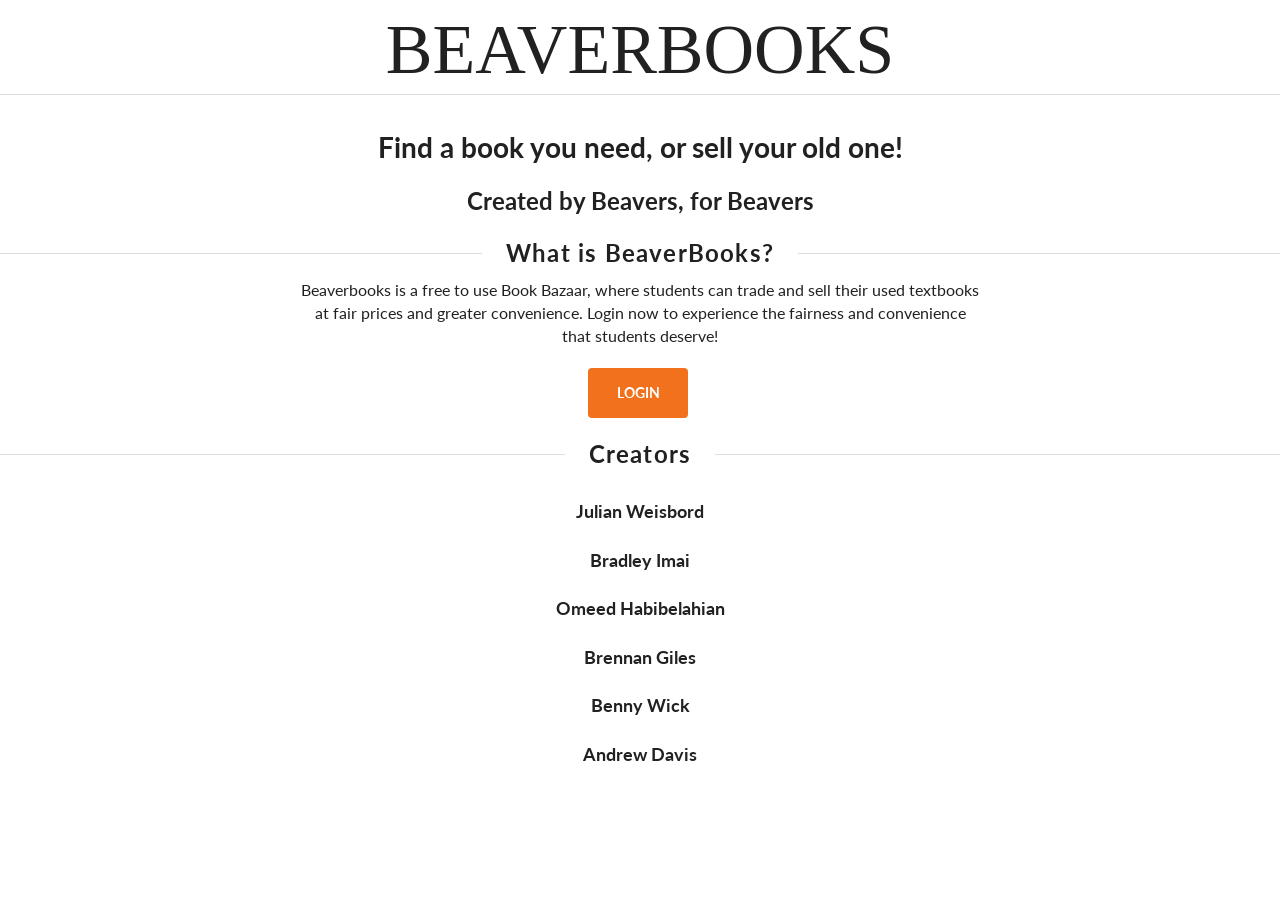
<file: index.html>
<html>
  <head>
    <title>Welcome to BeaverBooks</title>
    <link type="text/css" rel="stylesheet" href="./css/stylesheet.css"/>
    <link type="text/css" rel="stylesheet" href="./bower_components/semantic/dist/semantic.css"/>
  </head>
  <body>
    <br><br>
    <center class="sitename">BEAVERBOOKS</center>
    <br>
    <div class="ui divider"></div>
    <br>

    <div>
      <center><h1>Find a book you need, or sell your old one!</h1></center>
      <br>
      <center><h2>Created by Beavers, for Beavers</h2></center>
    </div>

    <h2 class="ui horizontal divider header">
      What is BeaverBooks?
    </h2>

    <center><div>
      <p>
        <style>
          p {
            font-size: 16px;
            margin: 0 300 0 300;
          }
        </style>
        Beaverbooks is a free to use Book Bazaar, where students can trade
      and sell their used textbooks at fair prices and greater convenience.
      Login now to experience the fairness and convenience that students deserve!</p>
      <br>
      <center><a href="./home.php">
        <button class="ui orange button"> LOGIN </button>
      </a></center>
    </div></center>

    <h2 class="ui horizontal divider header">Creators</h2>
    <br>
    <center>
      <h3>Julian Weisbord</h3>
      <h3>Bradley Imai</h3>
      <h3>Omeed Habibelahian</h3>
      <h3>Brennan Giles</h3>
      <h3>Benny Wick</h3>
      <h3>Andrew Davis</h3>
    </center>
  <!--  </div></center> -->
	</body>
</html>
</file>
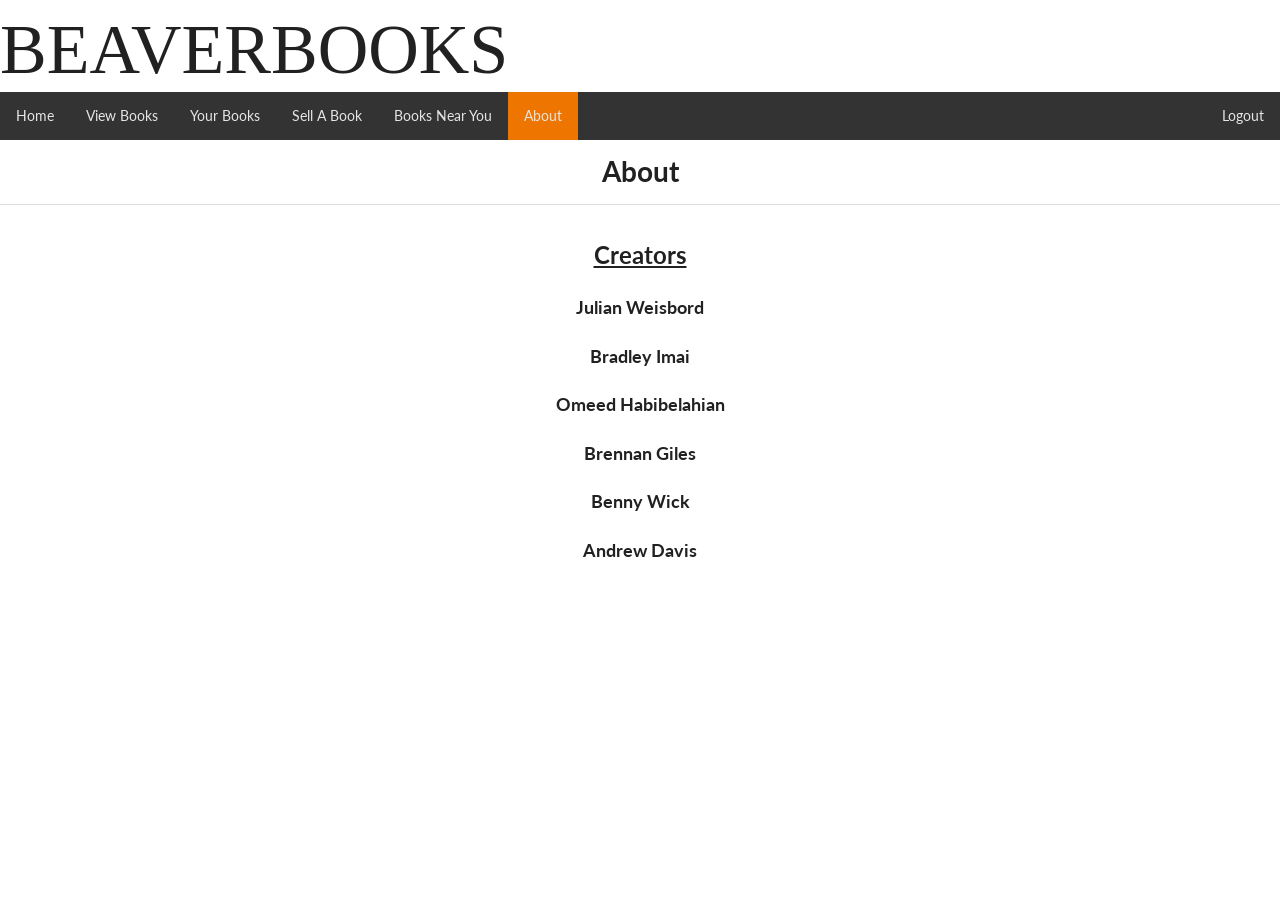
<file: about.html>
<!DOCTYPE html>
<html>
  <head>
    <title>About</title>
    <link type="text/css" rel="stylesheet" href="./css/stylesheet.css"/>
    <link type="text/css" rel="stylesheet" href="./bower_components/semantic/dist/semantic.css"/>
  </head>
  <body>
    <br><br>
    <left class="sitename">BEAVERBOOKS</left>

    <center><ul class="navbar">
      <li><a href="./home.php">Home</a></li>
      <li><a href="./viewbooks.php">View Books</a></li>
      <li><a href="./yourbooks.php">Your Books</a></li>
      <li><a href="./booksell.php">Sell A Book</a></li>
      <li><a href="./locationpage.php">Books Near You</a></li>
      <li class="active"><a href="./about.html">About</a></li>
      <li style="float:right"><a href="./logout.php">Logout</a></li>
    </ul></center>

    <center><h1>About</h1></center>

    <div class="ui divider"></div>

      <center><div class="textbody">
        <h2><u>Creators</u></h2>
        <h3>Julian Weisbord</h3>
        <h3>Bradley Imai</h3>
        <h3>Omeed Habibelahian</h3>
        <h3>Brennan Giles</h3>
        <h3>Benny Wick</h3>
        <h3>Andrew Davis</h3>
      </div></center>

    </div>

  </body>
</html>
</file>
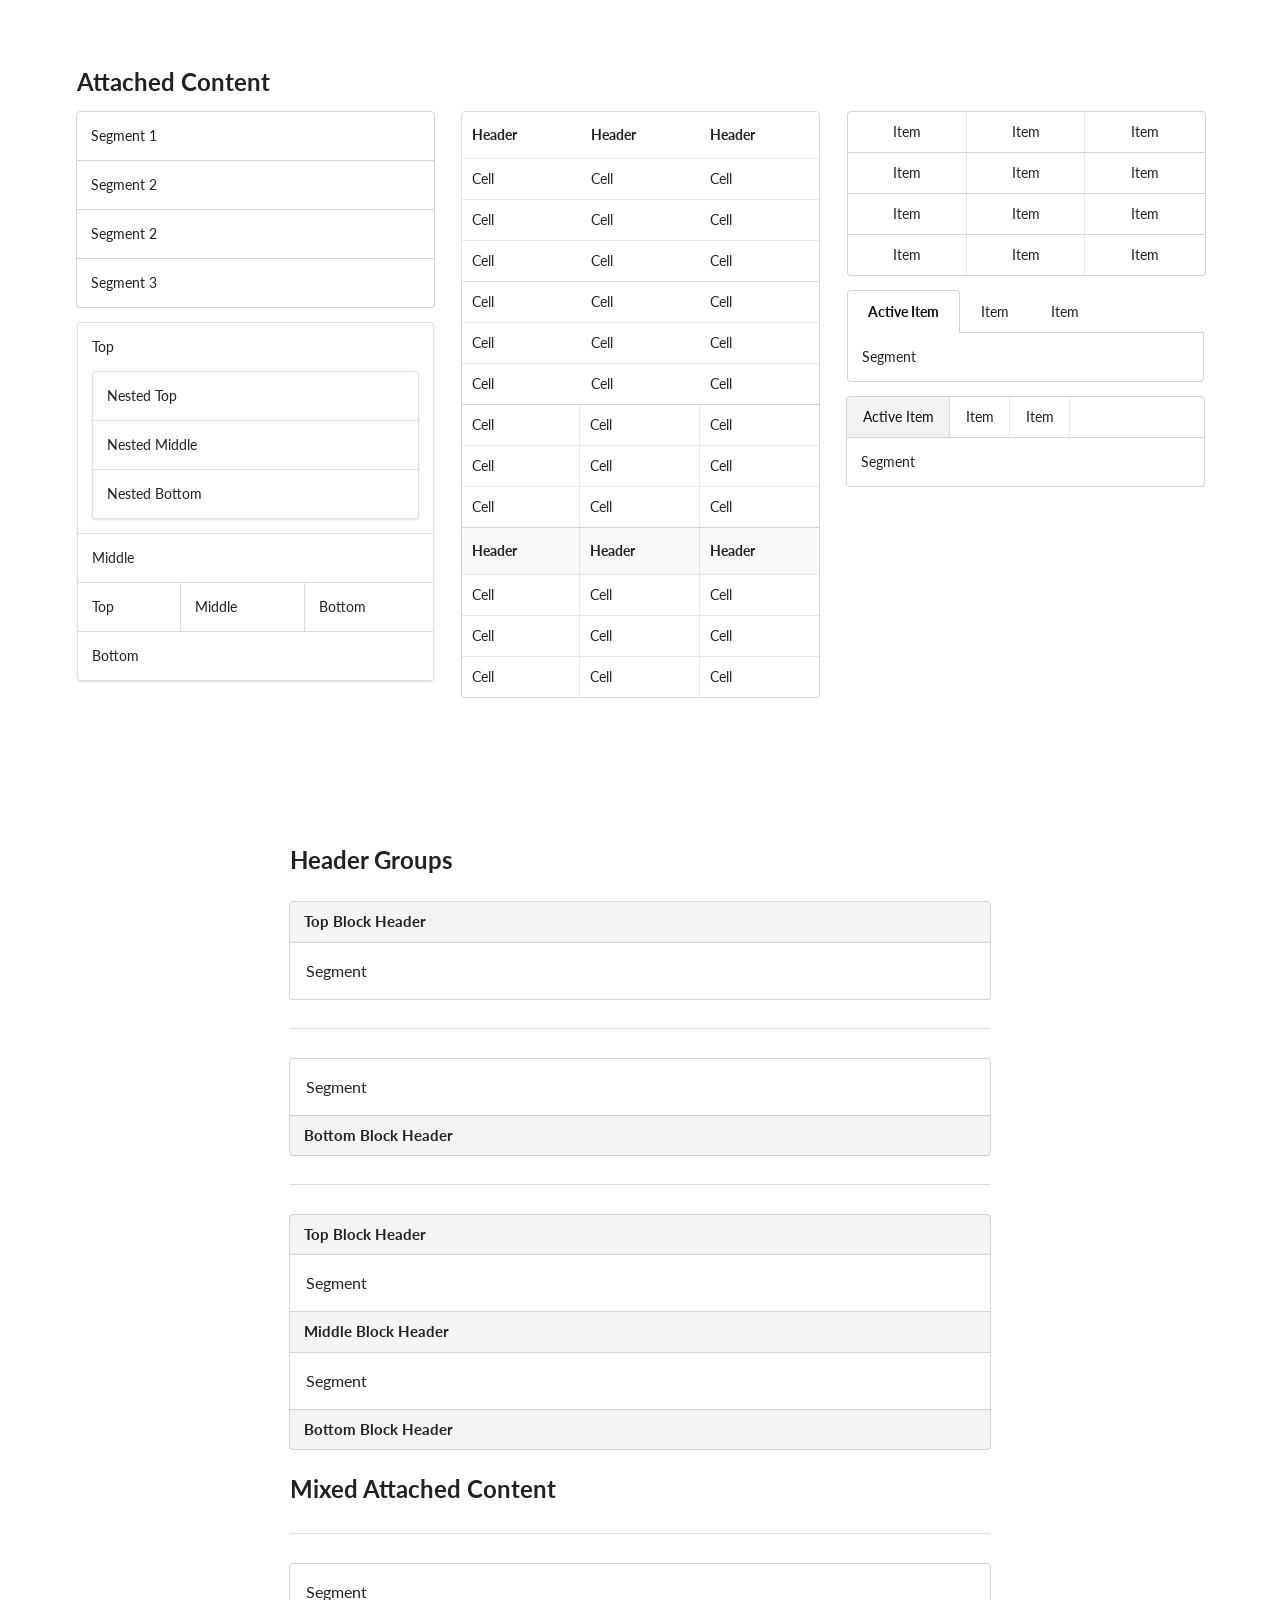
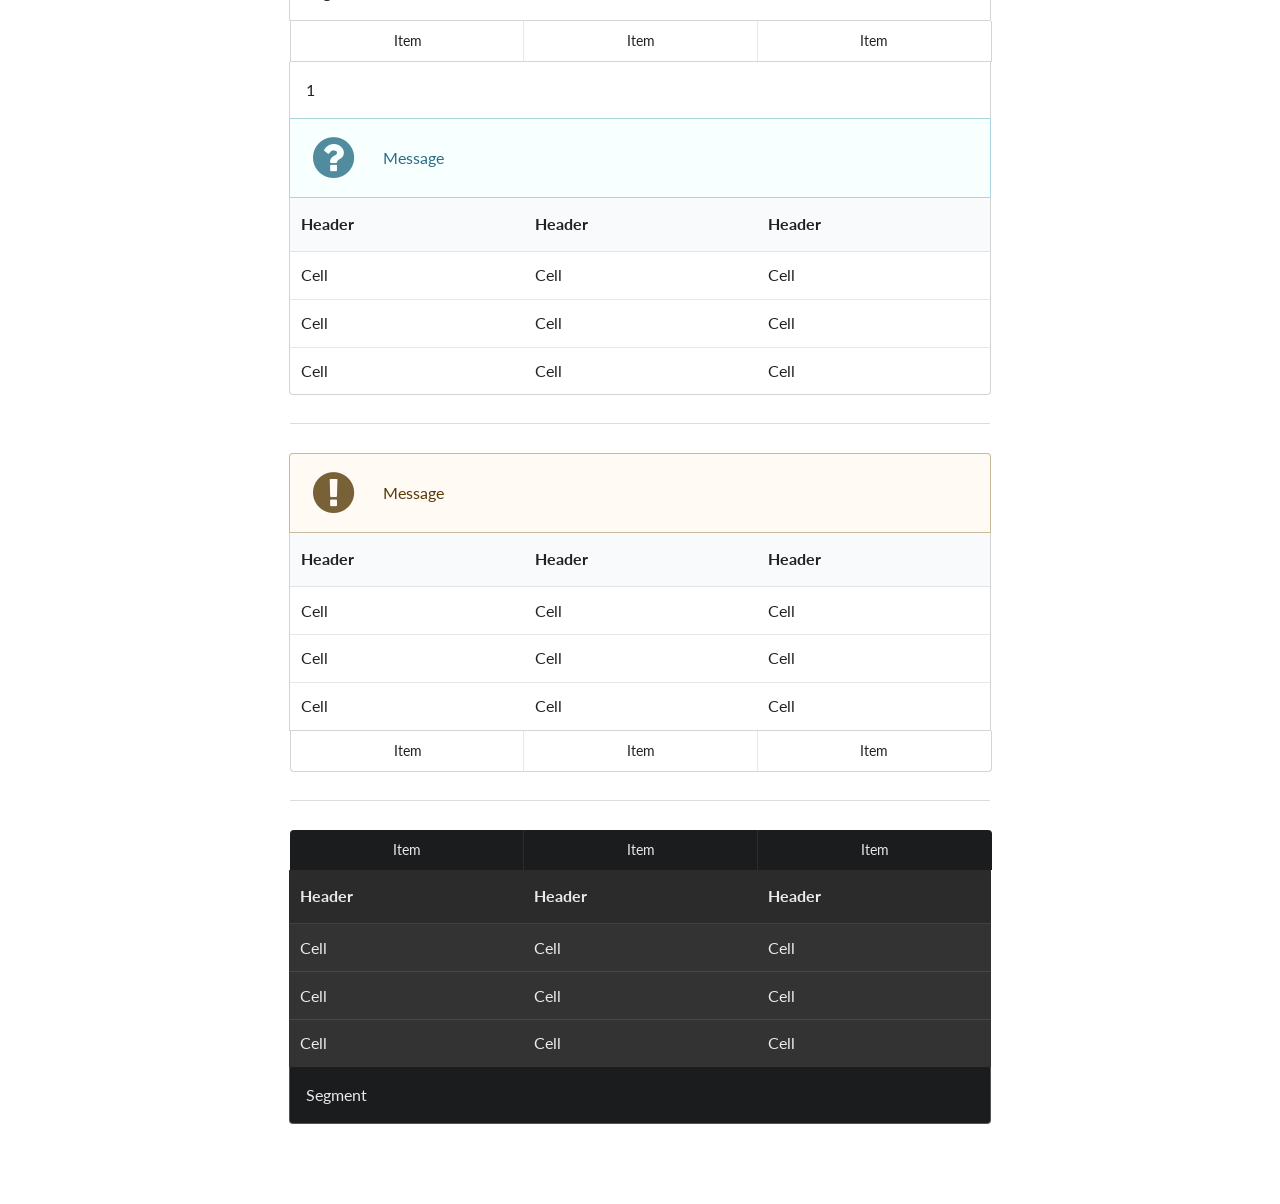
<file: bower_components/semantic/examples/attached.html>
<!DOCTYPE html>
<html>
<head>
  <!-- Standard Meta -->
  <meta charset="utf-8" />
  <meta http-equiv="X-UA-Compatible" content="IE=edge,chrome=1" />
  <meta name="viewport" content="width=device-width, initial-scale=1.0, maximum-scale=1.0">

  <!-- Site Properties -->
  <title>Attached - Semantic</title>
  <link rel="stylesheet" type="text/css" href="../dist/components/reset.css">
  <link rel="stylesheet" type="text/css" href="../dist/components/site.css">

  <link rel="stylesheet" type="text/css" href="../dist/components/container.css">
  <link rel="stylesheet" type="text/css" href="../dist/components/divider.css">
  <link rel="stylesheet" type="text/css" href="../dist/components/grid.css">

  <link rel="stylesheet" type="text/css" href="../dist/components/header.css">
  <link rel="stylesheet" type="text/css" href="../dist/components/segment.css">
  <link rel="stylesheet" type="text/css" href="../dist/components/table.css">
  <link rel="stylesheet" type="text/css" href="../dist/components/icon.css">
  <link rel="stylesheet" type="text/css" href="../dist/components/menu.css">
  <link rel="stylesheet" type="text/css" href="../dist/components/message.css">

  <style type="text/css">
  h2 {
    margin: 2em 0em;
  }
  .ui.container {
    padding-top: 5em;
    padding-bottom: 5em;
  }
  </style>
</head>
<body>

<div class="ui container">

  <h2 class="ui header">Attached Content</h2>
  <div class="ui three column grid">
    <div class="column">
      <div class="top attached ui segment">
        Segment 1
      </div>
      <div class="attached ui segment">
        Segment 2
      </div>
      <div class="attached ui segment">
        Segment 2
      </div>
      <div class="bottom attached ui segment">
        Segment 3
      </div>
      <div class="ui segments">
        <div class="ui segment">
          <p>Top</p>
        </div>
        <div class="ui segments">
          <div class="ui segment">
            <p>Nested Top</p>
          </div>
          <div class="ui segment">
            <p>Nested Middle</p>
          </div>
          <div class="ui segment">
            <p>Nested Bottom</p>
          </div>
        </div>
        <div class="ui segment">
          <p>Middle</p>
        </div>
        <div class="ui horizontal segments">
          <div class="ui segment">
            <p>Top</p>
          </div>
          <div class="ui segment">
            <p>Middle</p>
          </div>
          <div class="ui segment">
            <p>Bottom</p>
          </div>
        </div>
        <div class="ui segment">
          <p>Bottom</p>
        </div>
      </div>
    </div>
    <div class="column">
      <table class="top attached ui basic table">
        <thead>
          <th>Header</th>
          <th>Header</th>
          <th>Header</th>
        </thead>
        <tbody>
          <tr>
            <td>Cell</td>
            <td>Cell</td>
            <td>Cell</td>
          </tr>
          <tr>
            <td>Cell</td>
            <td>Cell</td>
            <td>Cell</td>
          </tr>
          <tr>
            <td>Cell</td>
            <td>Cell</td>
            <td>Cell</td>
          </tr>
        </tbody>
      </table>
      <table class="attached ui table">
        <tbody>
          <tr>
            <td>Cell</td>
            <td>Cell</td>
            <td>Cell</td>
          </tr>
          <tr>
            <td>Cell</td>
            <td>Cell</td>
            <td>Cell</td>
          </tr>
          <tr>
            <td>Cell</td>
            <td>Cell</td>
            <td>Cell</td>
          </tr>
        </tbody>
      </table>
      <table class="attached ui celled selectable table">
        <tbody>
          <tr>
            <td>Cell</td>
            <td>Cell</td>
            <td>Cell</td>
          </tr>
          <tr>
            <td>Cell</td>
            <td>Cell</td>
            <td>Cell</td>
          </tr>
          <tr>
            <td>Cell</td>
            <td>Cell</td>
            <td>Cell</td>
          </tr>
        </tbody>
      </table>
      <table class="bottom attached ui celled table">
        <thead>
          <th>Header</th>
          <th>Header</th>
          <th>Header</th>
        </thead>
        <tbody>
          <tr>
            <td>Cell</td>
            <td>Cell</td>
            <td>Cell</td>
          </tr>
          <tr>
            <td>Cell</td>
            <td>Cell</td>
            <td>Cell</td>
          </tr>
          <tr>
            <td>Cell</td>
            <td>Cell</td>
            <td>Cell</td>
          </tr>
        </tbody>
      </table>
    </div>
    <div class="column">
      <div class="top attached ui three item menu">
        <a class="item">Item</a>
        <a class="item">Item</a>
        <a class="item">Item</a>
      </div>
      <div class="attached ui three item menu">
        <a class="item">Item</a>
        <a class="item">Item</a>
        <a class="item">Item</a>
      </div>
      <div class="attached ui three item menu">
        <a class="item">Item</a>
        <a class="item">Item</a>
        <a class="item">Item</a>
      </div>
      <div class="bottom attached ui three item menu">
        <a class="item">Item</a>
        <a class="item">Item</a>
        <a class="item">Item</a>
      </div>

      <div class="ui top attached tabular menu">
        <a class="active item">Active Item</a>
        <a class="item">Item</a>
        <a class="item">Item</a>
      </div>
      <div class="ui bottom attached segment">
        Segment
      </div>

      <div class="ui top attached menu">
        <a class="active item">Active Item</a>
        <a class="item">Item</a>
        <a class="item">Item</a>
      </div>
      <div class="ui bottom attached segment">
        Segment
      </div>

    </div>
  </div>
</div>

<div class="ui text container">

  <h2 class="ui header">Header Groups</h2>

  <h4 class="ui top attached block header">
    Top Block Header
  </h4>
  <div class="ui bottom attached segment">
    Segment
  </div>

  <div class="ui section divider"></div>

  <div class="ui top attached segment">
    Segment
  </div>
  <h4 class="ui bottom attached block header">
    Bottom Block Header
  </h4>

  <div class="ui section divider"></div>

  <h4 class="ui top attached block header">
    Top Block Header
  </h4>
  <div class="ui attached segment">
    Segment
  </div>
  <h4 class="ui attached block header">
    Middle Block Header
  </h4>
  <div class="ui attached segment">
    Segment
  </div>
  <h4 class="ui bottom attached block header">
    Bottom Block Header
  </h4>


  <h2 class="ui header">Mixed Attached Content</h2>

  <div class="ui section divider"></div>

  <div class="ui top attached segment">Segment</div>
  <div class="ui attached three item menu">
    <a class="item">Item</a>
    <a class="item">Item</a>
    <a class="item">Item</a>
  </div>
  <div class="ui attached segment">
    1
  </div>
  <div class="ui attached icon info message">
    <i class="help circle icon"></i>
    <div class="content">
      Message
    </div>
  </div>
  <table class="ui bottom attached table">
    <thead>
      <th>Header</th>
      <th>Header</th>
      <th>Header</th>
    </thead>
    <tbody>
      <tr>
        <td>Cell</td>
        <td>Cell</td>
        <td>Cell</td>
      </tr>
      <tr>
        <td>Cell</td>
        <td>Cell</td>
        <td>Cell</td>
      </tr>
      <tr>
        <td>Cell</td>
        <td>Cell</td>
        <td>Cell</td>
      </tr>
    </tbody>
  </table>

  <div class="ui section divider"></div>

  <div class="ui top attached warning icon message">
    <i class="attention icon"></i>
    <div class="content">
      Message
    </div>
  </div>
  <table class="ui attached table">
    <thead>
      <th>Header</th>
      <th>Header</th>
      <th>Header</th>
    </thead>
    <tbody>
      <tr>
        <td>Cell</td>
        <td>Cell</td>
        <td>Cell</td>
      </tr>
      <tr>
        <td>Cell</td>
        <td>Cell</td>
        <td>Cell</td>
      </tr>
      <tr>
        <td>Cell</td>
        <td>Cell</td>
        <td>Cell</td>
      </tr>
    </tbody>
  </table>
  <div class="ui bottom attached three item menu">
    <a class="item">Item</a>
    <a class="item">Item</a>
    <a class="item">Item</a>
  </div>

  <div class="ui section divider"></div>

  <div class="ui top attached three item inverted menu">
    <a class="item">Item</a>
    <a class="item">Item</a>
    <a class="item">Item</a>
  </div>
  <table class="ui attached inverted table">
    <thead>
      <th>Header</th>
      <th>Header</th>
      <th>Header</th>
    </thead>
    <tbody>
      <tr>
        <td>Cell</td>
        <td>Cell</td>
        <td>Cell</td>
      </tr>
      <tr>
        <td>Cell</td>
        <td>Cell</td>
        <td>Cell</td>
      </tr>
      <tr>
        <td>Cell</td>
        <td>Cell</td>
        <td>Cell</td>
      </tr>
    </tbody>
  </table>
  <div class="ui bottom attached inverted segment">
    Segment
  </div>


</div>

</body>

</html>
</file>
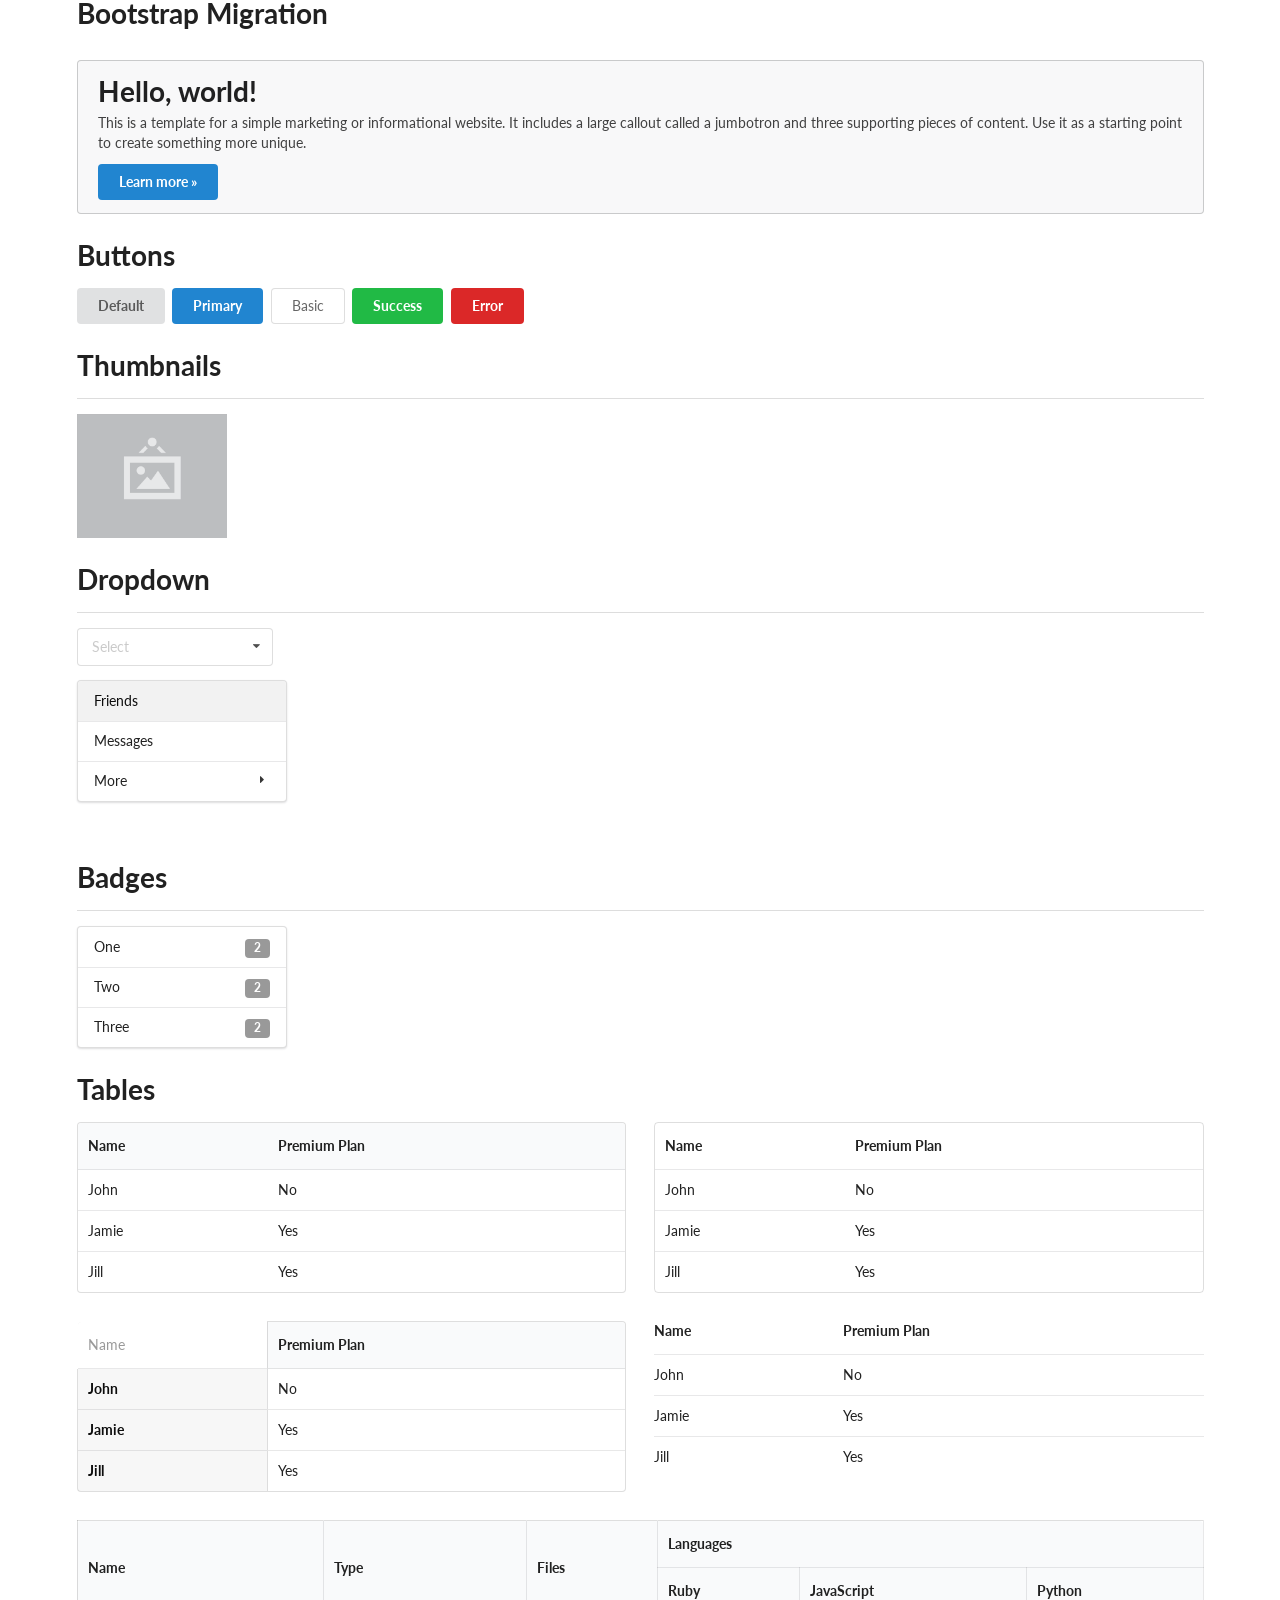
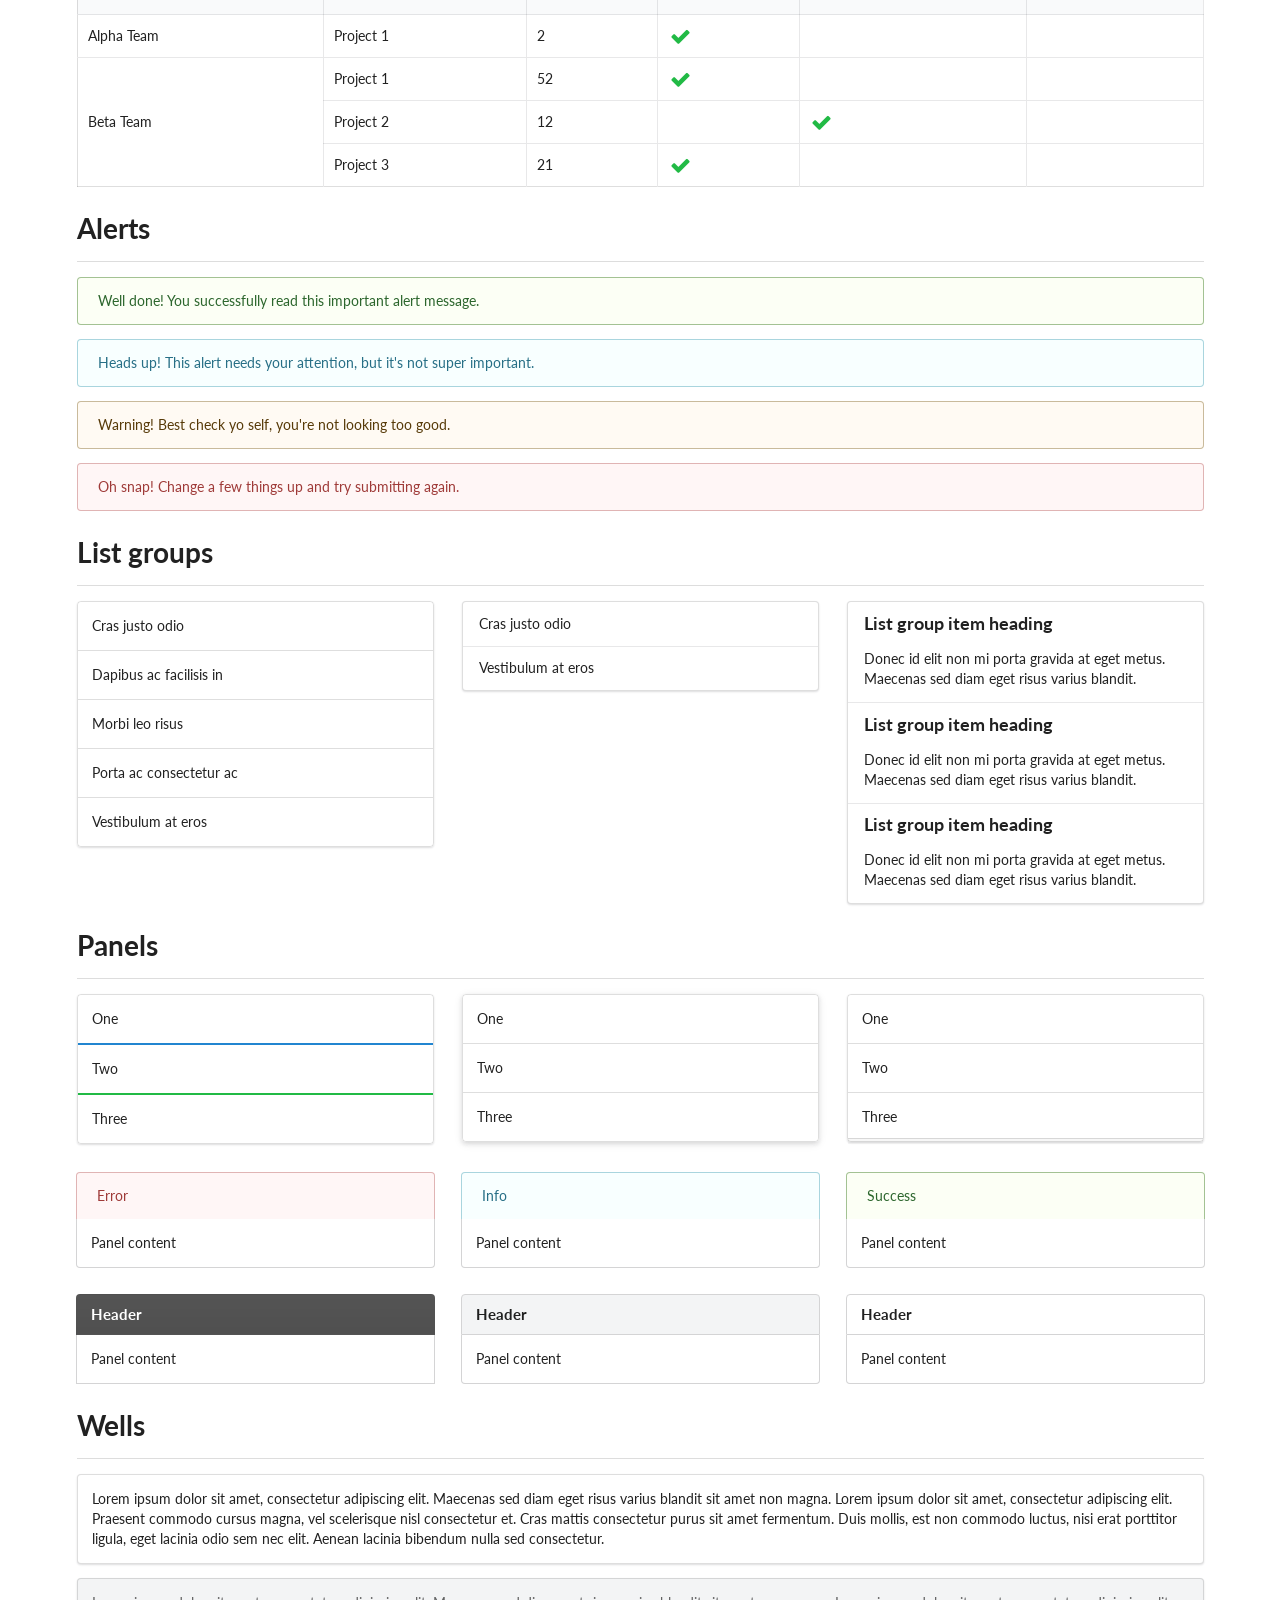
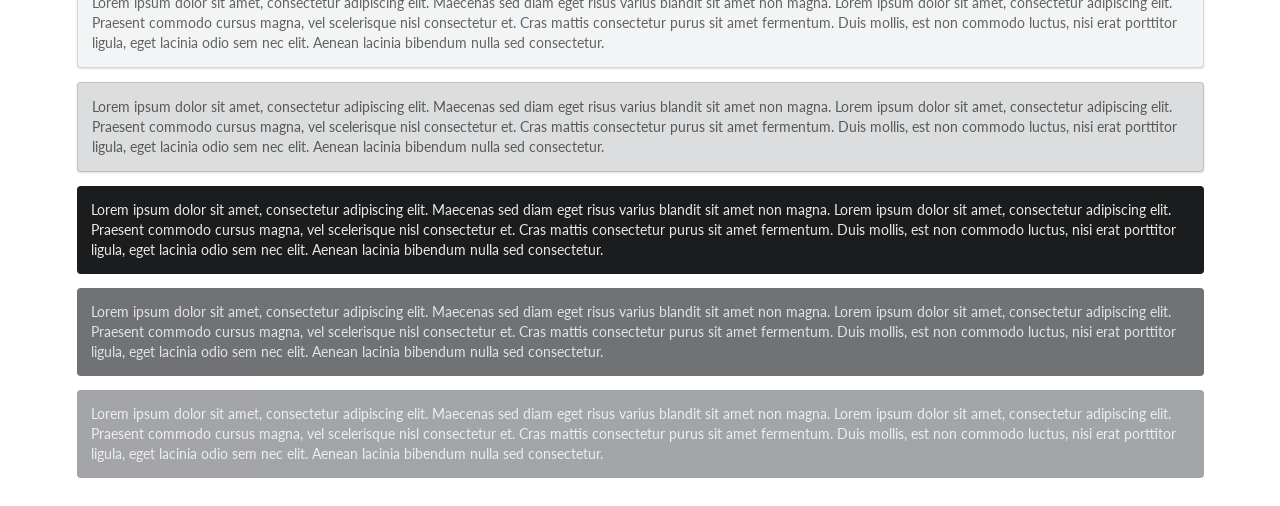
<file: bower_components/semantic/examples/bootstrap.html>
<!DOCTYPE html>
<html>
<head>
  <!-- Standard Meta -->
  <meta charset="utf-8" />
  <meta http-equiv="X-UA-Compatible" content="IE=edge,chrome=1" />
  <meta name="viewport" content="width=device-width, initial-scale=1.0, maximum-scale=1.0">

  <!-- Site Properties -->
  <title>Bootstrap - Semantic</title>
  <link rel="stylesheet" type="text/css" href="../dist/semantic.css">

  <script src="assets/library/jquery.min.js"></script>
  <script src="../dist/semantic.js"></script>

  <script>
  $(document)
    .ready(function() {
      $('.ui.selection.dropdown').dropdown();
      $('.ui.menu .ui.dropdown').dropdown({
        on: 'hover'
      });
    })
  ;
  </script>
</head>
<body>

<div class="ui grid container">
  <div class="row">
    <div class="column">
      <h1 class="ui header">Bootstrap Migration</h1>
    </div>
  </div>
  <div class="row">
    <div class="column">
      <div class="ui message">
        <h1 class="ui header">Hello, world!</h1>
        <p>This is a template for a simple marketing or informational website. It includes a large callout called a jumbotron and three supporting pieces of content. Use it as a starting point to create something more unique.</p>
        <a class="ui blue button">Learn more &raquo;</a>
      </div>
    </div>
  </div>
  <div class="row">
    <div class="column">
      <h1 class="ui header">Buttons</h1>
      <a class="ui button" tabindex="0">
        Default
      </a>
      <a class="ui primary button" tabindex="0">
        Primary
      </a>
      <a class="ui basic button" tabindex="0">
        Basic
      </a>
      <a class="ui positive button" tabindex="0">
        Success
      </a>
      <a class="ui negative button" tabindex="0">
        Error
      </a>
    </div>
  </div>
  <div class="row">
    <div class="column">
      <h1 class="ui header">Thumbnails</h1>
      <div class="ui divider"></div>
      <img class="ui small image" src="assets/images/wireframe/image.png">
    </div>
  </div>
  <div class="row">
    <div class="column">
      <h1 class="ui header">Dropdown</h1>
      <div class="ui divider"></div>
      <div class="ui selection dropdown">
        <input type="hidden" name="selection">
        <i class="dropdown icon"></i>
        <div class="default text">Select</div>
        <div class="menu">
          <div class="item" data-value="male">Male</div>
          <div class="item" data-value="female">Female</div>
        </div>
      </div>
      <div class="ui vertical menu">
        <a class="active item">
          Friends
        </a>
        <a class="item">
          Messages
        </a>
        <div class="ui dropdown item">
          <i class="dropdown icon"></i>
          More
          <div class="menu">
            <a class="item">Edit Profile</a>
            <a class="item">Choose Language</a>
            <a class="item">Account Settings</a>
          </div>
        </div>
      </div>

      <div class="ui dropdown">
        <div class="visible menu">
          <div class="header">Categories</div>
          <div class="item">
            <i class="dropdown icon"></i>
            <span class="text">Clothing</span>
            <div class="menu">
              <div class="header">Mens</div>
              <div class="item">Shirts</div>
              <div class="item">Pants</div>
              <div class="item">Jeans</div>
              <div class="item">Shoes</div>
              <div class="divider"></div>
              <div class="header">Womens</div>
              <div class="item">Dresses</div>
              <div class="item">Shoes</div>
              <div class="item">Bags</div>
            </div>
          </div>
          <div class="item">Home Goods</div>
          <div class="item">Bedroom</div>
          <div class="divider"></div>
          <div class="header">Order</div>
          <div class="item">Status</div>
          <div class="item">Cancellations</div>
        </div>
      </div>
    </div>
  </div>
  <div class="row">
    <div class="column">
      <h1 class="ui header">Badges</h1>
      <div class="ui divider"></div>
      <div class="ui vertical menu">
        <div class="item">
          One <span class="ui label">2</span>
        </div>
        <div class="item">
          Two <span class="ui label">2</span>
        </div>
        <div class="item">
          Three <span class="ui label">2</span>
        </div>
      </div>
    </div>
  </div>

  <div class="row">
    <div class="column">
      <h1 class="ui header">Tables</h1>
      <div class="ui two column grid">
        <div class="column">
          <table class="ui table">
            <thead>
              <tr>
                <th>Name</th>
                <th>Premium Plan</th>
              </tr>
            </thead>
            <tbody>
              <tr>
                <td>John</td>
                <td>No</td>
              </tr>
              <tr>
                <td>Jamie</td>
                <td>Yes</td>
              </tr>
              <tr>
                <td>Jill</td>
                <td>Yes</td>
              </tr>
            </tbody>
          </table>
        </div>
        <div class="column">
          <table class="ui basic table">
            <thead>
              <tr>
                <th>Name</th>
                <th>Premium Plan</th>
              </tr>
            </thead>
            <tbody>
              <tr>
                <td>John</td>
                <td>No</td>
              </tr>
              <tr>
                <td>Jamie</td>
                <td>Yes</td>
              </tr>
              <tr>
                <td>Jill</td>
                <td>Yes</td>
              </tr>
            </tbody>
          </table>
        </div>
        <div class="column">
          <table class="ui definition table">
            <thead>
              <tr>
                <th>Name</th>
                <th>Premium Plan</th>
              </tr>
            </thead>
            <tbody>
              <tr>
                <td>John</td>
                <td>No</td>
              </tr>
              <tr>
                <td>Jamie</td>
                <td>Yes</td>
              </tr>
              <tr>
                <td>Jill</td>
                <td>Yes</td>
              </tr>
            </tbody>
          </table>
        </div>
        <div class="column">
          <table class="ui very basic table">
            <thead>
              <tr>
                <th>Name</th>
                <th>Premium Plan</th>
              </tr>
            </thead>
            <tbody>
              <tr>
                <td>John</td>
                <td>No</td>
              </tr>
              <tr>
                <td>Jamie</td>
                <td>Yes</td>
              </tr>
              <tr>
                <td>Jill</td>
                <td>Yes</td>
              </tr>
            </tbody>
          </table>
        </div>
        <div class="sixteen wide column">
          <table class="ui celled structured table">
            <thead>
              <tr>
                <th rowspan="2">Name</th>
                <th rowspan="2">Type</th>
                <th rowspan="2">Files</th>
                <th colspan="3">Languages</th>
              </tr>
              <tr>
                <th>Ruby</th>
                <th>JavaScript</th>
                <th>Python</th>
              </tr>
            </thead>
            <tbody>
              <tr>
                <td>Alpha Team</td>
                <td>Project 1</td>
                <td>2</td>
                <td>
                  <i class="large green checkmark icon"></i>
                </td>
                <td></td>
                <td></td>
              </tr>
              <tr>
                <td rowspan="3">Beta Team</td>
                <td>Project 1</td>
                <td>52</td>
                <td>
                  <i class="large green checkmark icon"></i>
                </td>
                <td></td>
                <td></td>
              </tr>
              <tr>
                <td>Project 2</td>
                <td>12</td>
                <td></td>
                <td>
                  <i class="large green checkmark icon"></i>
                </td>
                <td></td>
              </tr>
              <tr>
                <td>Project 3</td>
                <td>21</td>
                <td>
                  <i class="large green checkmark icon"></i>
                </td>
                <td></td>
                <td></td>
              </tr>
            </tbody>
          </table>
        </div>
      </div>
    </div>
  </div>
  <div class="row">
    <div class="column">
      <h1 class="ui header">Alerts</h1>
      <div class="ui divider"></div>
      <div class="ui positive message">Well done! You successfully read this important alert message.</div>
      <div class="ui info message">Heads up! This alert needs your attention, but it's not super important.</div>
      <div class="ui warning message">Warning! Best check yo self, you're not looking too good.</div>
      <div class="ui error message">Oh snap! Change a few things up and try submitting again.</div>
    </div>
  </div>
  <div class="row">
    <div class="column">
      <h1 class="ui header">List groups</h1>
      <div class="ui divider"></div>
      <div class="ui three column grid">
        <div class="column">
          <div class="ui segments">
            <div class="ui segment">
              <p>Cras justo odio</p>
            </div>
            <div class="ui segment">
              <p>Dapibus ac facilisis in</p>
            </div>
            <div class="ui segment">
              <p>Morbi leo risus</p>
            </div>
            <div class="ui segment">
              <p>Porta ac consectetur ac</p>
            </div>
            <div class="ui segment">
             <p>Vestibulum at eros</p>
           </div>
         </div>
        </div>
        <div class="column">
          <div class="ui fluid vertical menu">
            <a class="item">
              <p>Cras justo odio</p>
            </a>
            <a class="item">
             <p>Vestibulum at eros</p>
            </a>
          </div>
        </div>
        <div class="column">
          <div class="ui fluid vertical menu">
            <a class="item">
              <h1 class="ui medium header">List group item heading</h1>
              <p>Donec id elit non mi porta gravida at eget metus. Maecenas sed diam eget risus varius blandit.</p>
            </a>
            <a class="item">
              <h1 class="ui medium header">List group item heading</h1>
              <p>Donec id elit non mi porta gravida at eget metus. Maecenas sed diam eget risus varius blandit.</p>
            </a>
            <a class="item">
              <h1 class="ui medium header">List group item heading</h1>
              <p>Donec id elit non mi porta gravida at eget metus. Maecenas sed diam eget risus varius blandit.</p>
            </a>
          </div>
        </div>
      </div>
    </div>
  </div>
  <div class="row">
    <div class="column">
      <h1 class="ui header">Panels</h1>
      <div class="ui divider"></div>
      <div class="ui three column grid">
        <div class="column">
          <div class="ui segments">
            <div class="ui red segment">One</div>
            <div class="ui blue segment">Two</div>
            <div class="ui green segment">Three</div>
          </div>
        </div>
        <div class="column">
          <div class="ui raised segments">
            <div class="ui segment">One</div>
            <div class="ui segment">Two</div>
            <div class="ui segment">Three</div>
          </div>
        </div>
        <div class="column">
          <div class="ui stacked segments">
            <div class="ui segment">One</div>
            <div class="ui segment">Two</div>
            <div class="ui segment">Three</div>
          </div>
        </div>
        <div class="column">
          <div class="ui top attached error message">Error</div>
          <div class="ui bottom attached segment">Panel content</div>
        </div>
        <div class="column">
          <div class="ui top attached info message">Info</div>
          <div class="ui bottom attached segment">Panel content</div>
        </div>
        <div class="column">
          <div class="ui top attached success message">Success</div>
          <div class="ui bottom attached segment">Panel content</div>
        </div>
        <div class="column">
          <h4 class="ui top attached inverted header">Header</h4>
          <div class="ui buttom attached segment">Panel content</div>
        </div>
        <div class="column">
          <h4 class="ui top attached block header">Header</h4>
          <div class="ui bottom attached segment">Panel content</div>
        </div>
        <div class="column">
          <h4 class="ui top attached header">Header</h4>
          <div class="ui bottom attached segment">Panel content</div>
        </div>
      </div>
    </div>
  </div>
  <div class="row">
    <div class="column">
      <h1 class="ui header">Wells</h1>
      <div class="ui divider"></div>
      <div class="ui segment">
        <p>Lorem ipsum dolor sit amet, consectetur adipiscing elit. Maecenas sed diam eget risus varius blandit sit amet non magna. Lorem ipsum dolor sit amet, consectetur adipiscing elit. Praesent commodo cursus magna, vel scelerisque nisl consectetur et. Cras mattis consectetur purus sit amet fermentum. Duis mollis, est non commodo luctus, nisi erat porttitor ligula, eget lacinia odio sem nec elit. Aenean lacinia bibendum nulla sed consectetur.</p>
      </div>
      <div class="ui secondary segment">
        <p>Lorem ipsum dolor sit amet, consectetur adipiscing elit. Maecenas sed diam eget risus varius blandit sit amet non magna. Lorem ipsum dolor sit amet, consectetur adipiscing elit. Praesent commodo cursus magna, vel scelerisque nisl consectetur et. Cras mattis consectetur purus sit amet fermentum. Duis mollis, est non commodo luctus, nisi erat porttitor ligula, eget lacinia odio sem nec elit. Aenean lacinia bibendum nulla sed consectetur.</p>
      </div>
      <div class="ui tertiary segment">
        <p>Lorem ipsum dolor sit amet, consectetur adipiscing elit. Maecenas sed diam eget risus varius blandit sit amet non magna. Lorem ipsum dolor sit amet, consectetur adipiscing elit. Praesent commodo cursus magna, vel scelerisque nisl consectetur et. Cras mattis consectetur purus sit amet fermentum. Duis mollis, est non commodo luctus, nisi erat porttitor ligula, eget lacinia odio sem nec elit. Aenean lacinia bibendum nulla sed consectetur.</p>
      </div>
      <div class="ui inverted segment">
        <p>Lorem ipsum dolor sit amet, consectetur adipiscing elit. Maecenas sed diam eget risus varius blandit sit amet non magna. Lorem ipsum dolor sit amet, consectetur adipiscing elit. Praesent commodo cursus magna, vel scelerisque nisl consectetur et. Cras mattis consectetur purus sit amet fermentum. Duis mollis, est non commodo luctus, nisi erat porttitor ligula, eget lacinia odio sem nec elit. Aenean lacinia bibendum nulla sed consectetur.</p>
      </div>
      <div class="ui secondary inverted segment">
        <p>Lorem ipsum dolor sit amet, consectetur adipiscing elit. Maecenas sed diam eget risus varius blandit sit amet non magna. Lorem ipsum dolor sit amet, consectetur adipiscing elit. Praesent commodo cursus magna, vel scelerisque nisl consectetur et. Cras mattis consectetur purus sit amet fermentum. Duis mollis, est non commodo luctus, nisi erat porttitor ligula, eget lacinia odio sem nec elit. Aenean lacinia bibendum nulla sed consectetur.</p>
      </div>
      <div class="ui tertiary inverted segment">
        <p>Lorem ipsum dolor sit amet, consectetur adipiscing elit. Maecenas sed diam eget risus varius blandit sit amet non magna. Lorem ipsum dolor sit amet, consectetur adipiscing elit. Praesent commodo cursus magna, vel scelerisque nisl consectetur et. Cras mattis consectetur purus sit amet fermentum. Duis mollis, est non commodo luctus, nisi erat porttitor ligula, eget lacinia odio sem nec elit. Aenean lacinia bibendum nulla sed consectetur.</p>
      </div>
    </div>
  </div>
</div>

</body>

</html>
</file>
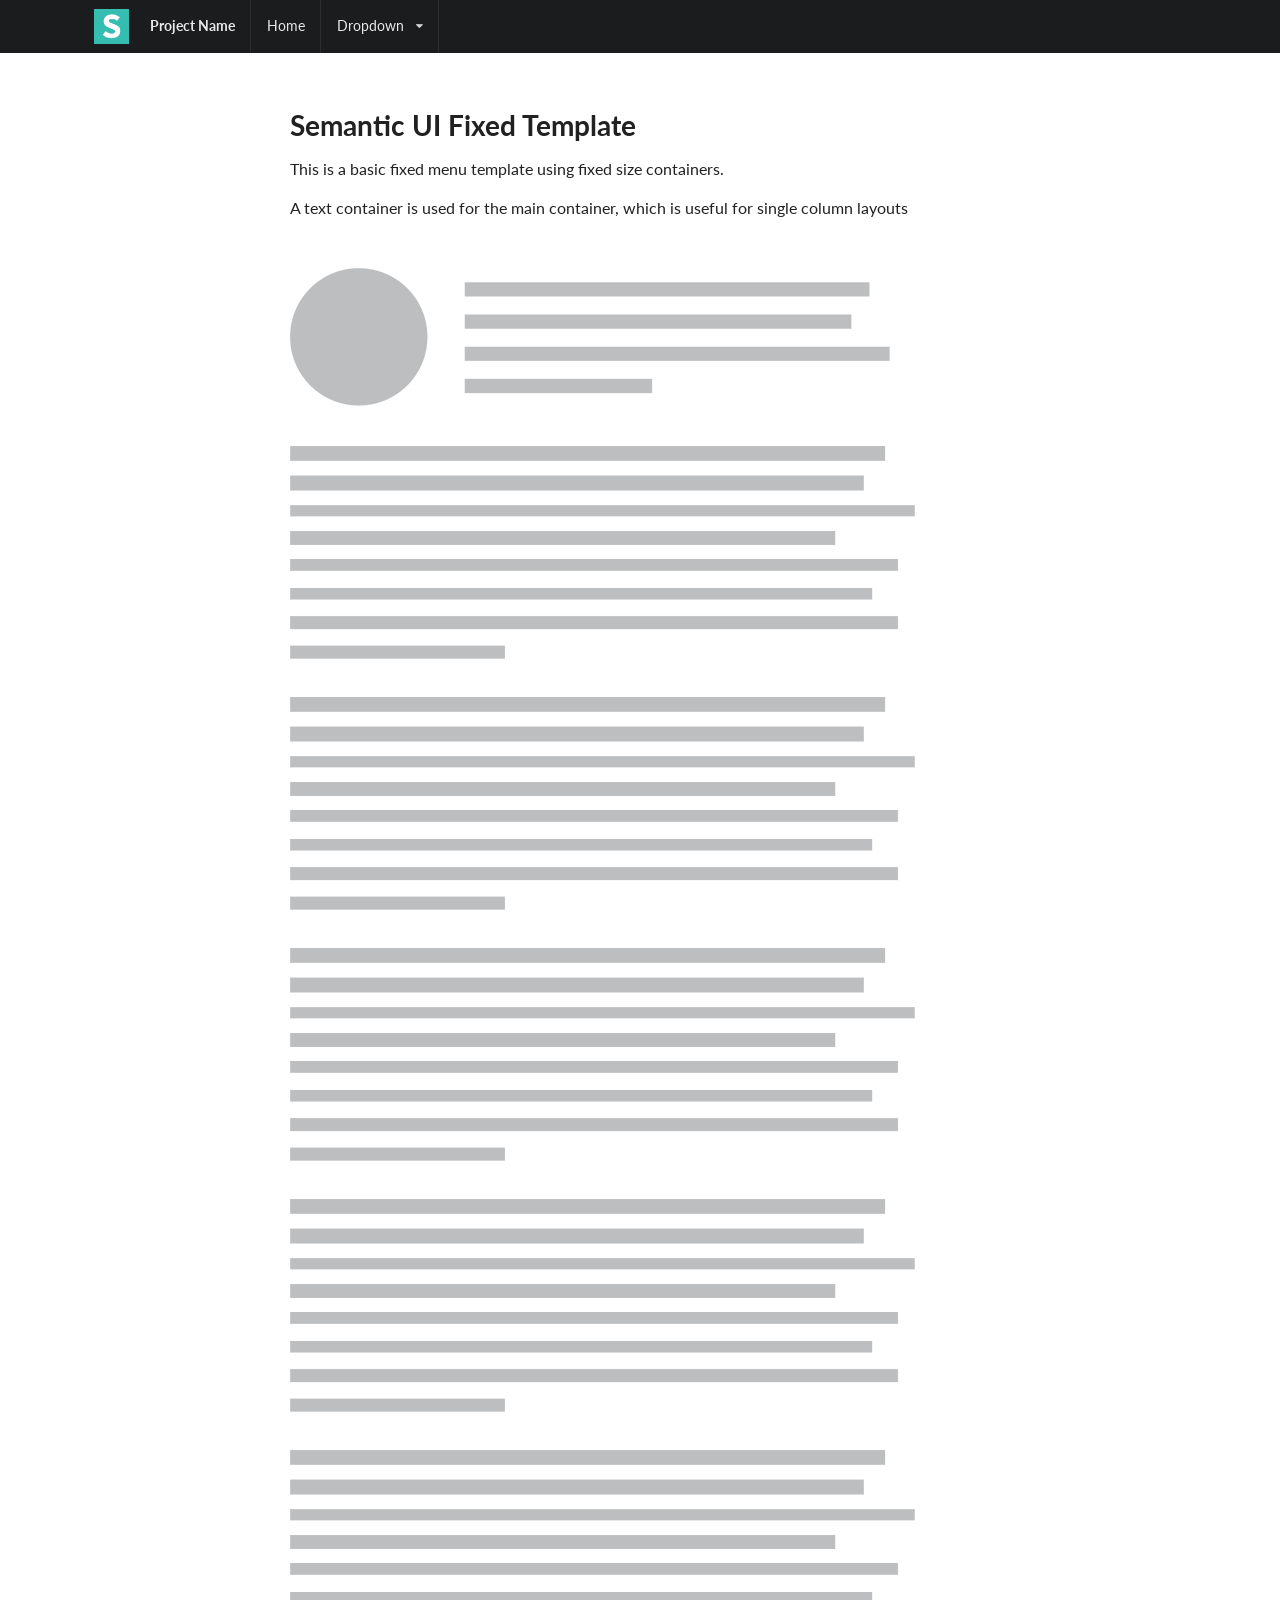
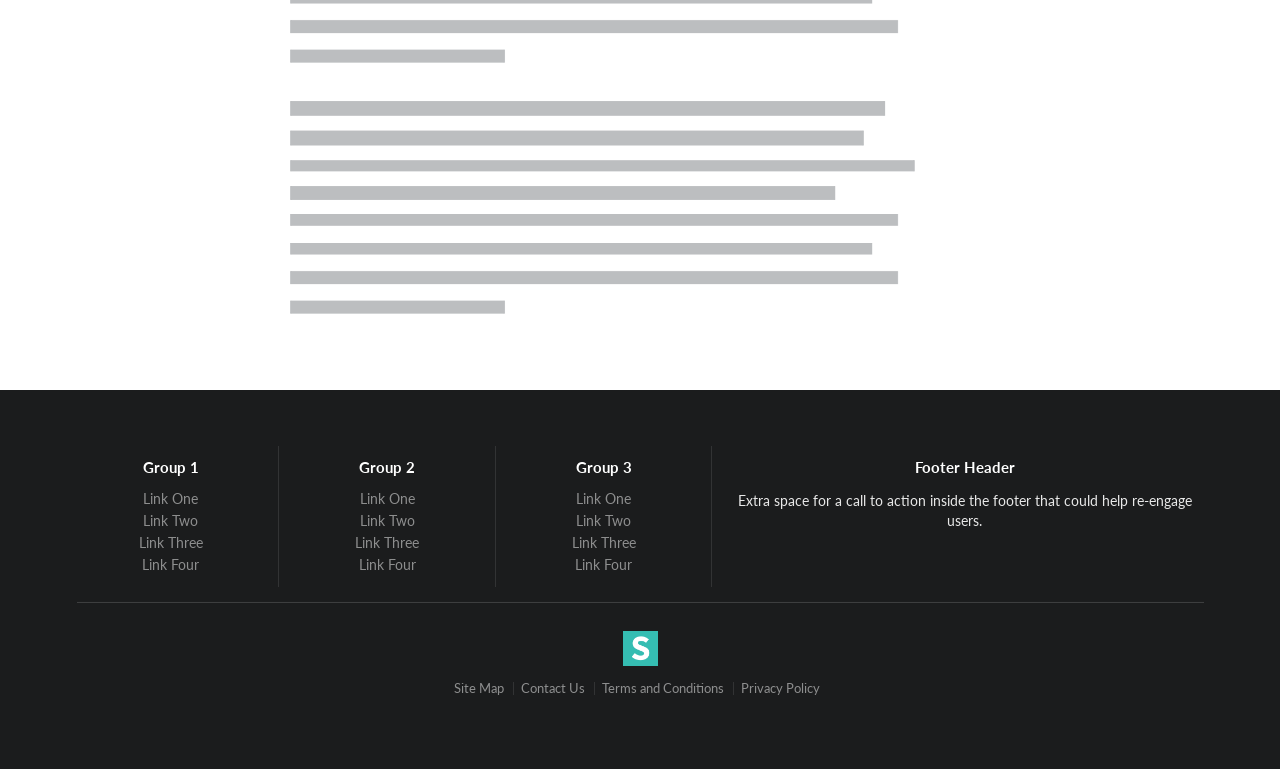
<file: bower_components/semantic/examples/fixed.html>
<!DOCTYPE html>
<html>
<head>
  <!-- Standard Meta -->
  <meta charset="utf-8" />
  <meta http-equiv="X-UA-Compatible" content="IE=edge,chrome=1" />
  <meta name="viewport" content="width=device-width, initial-scale=1.0, maximum-scale=1.0">

  <!-- Site Properties -->
  <title>Fixed Menu Example - Semantic</title>

  <link rel="stylesheet" type="text/css" href="../dist/components/reset.css">
  <link rel="stylesheet" type="text/css" href="../dist/components/site.css">

  <link rel="stylesheet" type="text/css" href="../dist/components/container.css">
  <link rel="stylesheet" type="text/css" href="../dist/components/grid.css">
  <link rel="stylesheet" type="text/css" href="../dist/components/header.css">
  <link rel="stylesheet" type="text/css" href="../dist/components/image.css">
  <link rel="stylesheet" type="text/css" href="../dist/components/menu.css">

  <link rel="stylesheet" type="text/css" href="../dist/components/divider.css">
  <link rel="stylesheet" type="text/css" href="../dist/components/list.css">
  <link rel="stylesheet" type="text/css" href="../dist/components/segment.css">
  <link rel="stylesheet" type="text/css" href="../dist/components/dropdown.css">
  <link rel="stylesheet" type="text/css" href="../dist/components/icon.css">

  <style type="text/css">
  body {
    background-color: #FFFFFF;
  }
  .ui.menu .item img.logo {
    margin-right: 1.5em;
  }
  .main.container {
    margin-top: 7em;
  }
  .wireframe {
    margin-top: 2em;
  }
  .ui.footer.segment {
    margin: 5em 0em 0em;
    padding: 5em 0em;
  }
  </style>

</head>
<body>

  <div class="ui fixed inverted menu">
    <div class="ui container">
      <a href="#" class="header item">
        <img class="logo" src="assets/images/logo.png">
        Project Name
      </a>
      <a href="#" class="item">Home</a>
      <div class="ui simple dropdown item">
        Dropdown <i class="dropdown icon"></i>
        <div class="menu">
          <a class="item" href="#">Link Item</a>
          <a class="item" href="#">Link Item</a>
          <div class="divider"></div>
          <div class="header">Header Item</div>
          <div class="item">
            <i class="dropdown icon"></i>
            Sub Menu
            <div class="menu">
              <a class="item" href="#">Link Item</a>
              <a class="item" href="#">Link Item</a>
            </div>
          </div>
          <a class="item" href="#">Link Item</a>
        </div>
      </div>
    </div>
  </div>

  <div class="ui main text container">
    <h1 class="ui header">Semantic UI Fixed Template</h1>
    <p>This is a basic fixed menu template using fixed size containers.</p>
    <p>A text container is used for the main container, which is useful for single column layouts</p>
    <img class="wireframe" src="assets/images/wireframe/media-paragraph.png">
    <img class="wireframe" src="assets/images/wireframe/paragraph.png">
    <img class="wireframe" src="assets/images/wireframe/paragraph.png">
    <img class="wireframe" src="assets/images/wireframe/paragraph.png">
    <img class="wireframe" src="assets/images/wireframe/paragraph.png">
    <img class="wireframe" src="assets/images/wireframe/paragraph.png">
    <img class="wireframe" src="assets/images/wireframe/paragraph.png">
  </div>

  <div class="ui inverted vertical footer segment">
    <div class="ui center aligned container">
      <div class="ui stackable inverted divided grid">
        <div class="three wide column">
          <h4 class="ui inverted header">Group 1</h4>
          <div class="ui inverted link list">
            <a href="#" class="item">Link One</a>
            <a href="#" class="item">Link Two</a>
            <a href="#" class="item">Link Three</a>
            <a href="#" class="item">Link Four</a>
          </div>
        </div>
        <div class="three wide column">
          <h4 class="ui inverted header">Group 2</h4>
          <div class="ui inverted link list">
            <a href="#" class="item">Link One</a>
            <a href="#" class="item">Link Two</a>
            <a href="#" class="item">Link Three</a>
            <a href="#" class="item">Link Four</a>
          </div>
        </div>
        <div class="three wide column">
          <h4 class="ui inverted header">Group 3</h4>
          <div class="ui inverted link list">
            <a href="#" class="item">Link One</a>
            <a href="#" class="item">Link Two</a>
            <a href="#" class="item">Link Three</a>
            <a href="#" class="item">Link Four</a>
          </div>
        </div>
        <div class="seven wide column">
          <h4 class="ui inverted header">Footer Header</h4>
          <p>Extra space for a call to action inside the footer that could help re-engage users.</p>
        </div>
      </div>
      <div class="ui inverted section divider"></div>
      <img src="assets/images/logo.png" class="ui centered mini image">
      <div class="ui horizontal inverted small divided link list">
        <a class="item" href="#">Site Map</a>
        <a class="item" href="#">Contact Us</a>
        <a class="item" href="#">Terms and Conditions</a>
        <a class="item" href="#">Privacy Policy</a>
      </div>
    </div>
  </div>
</body>

</html>
</file>
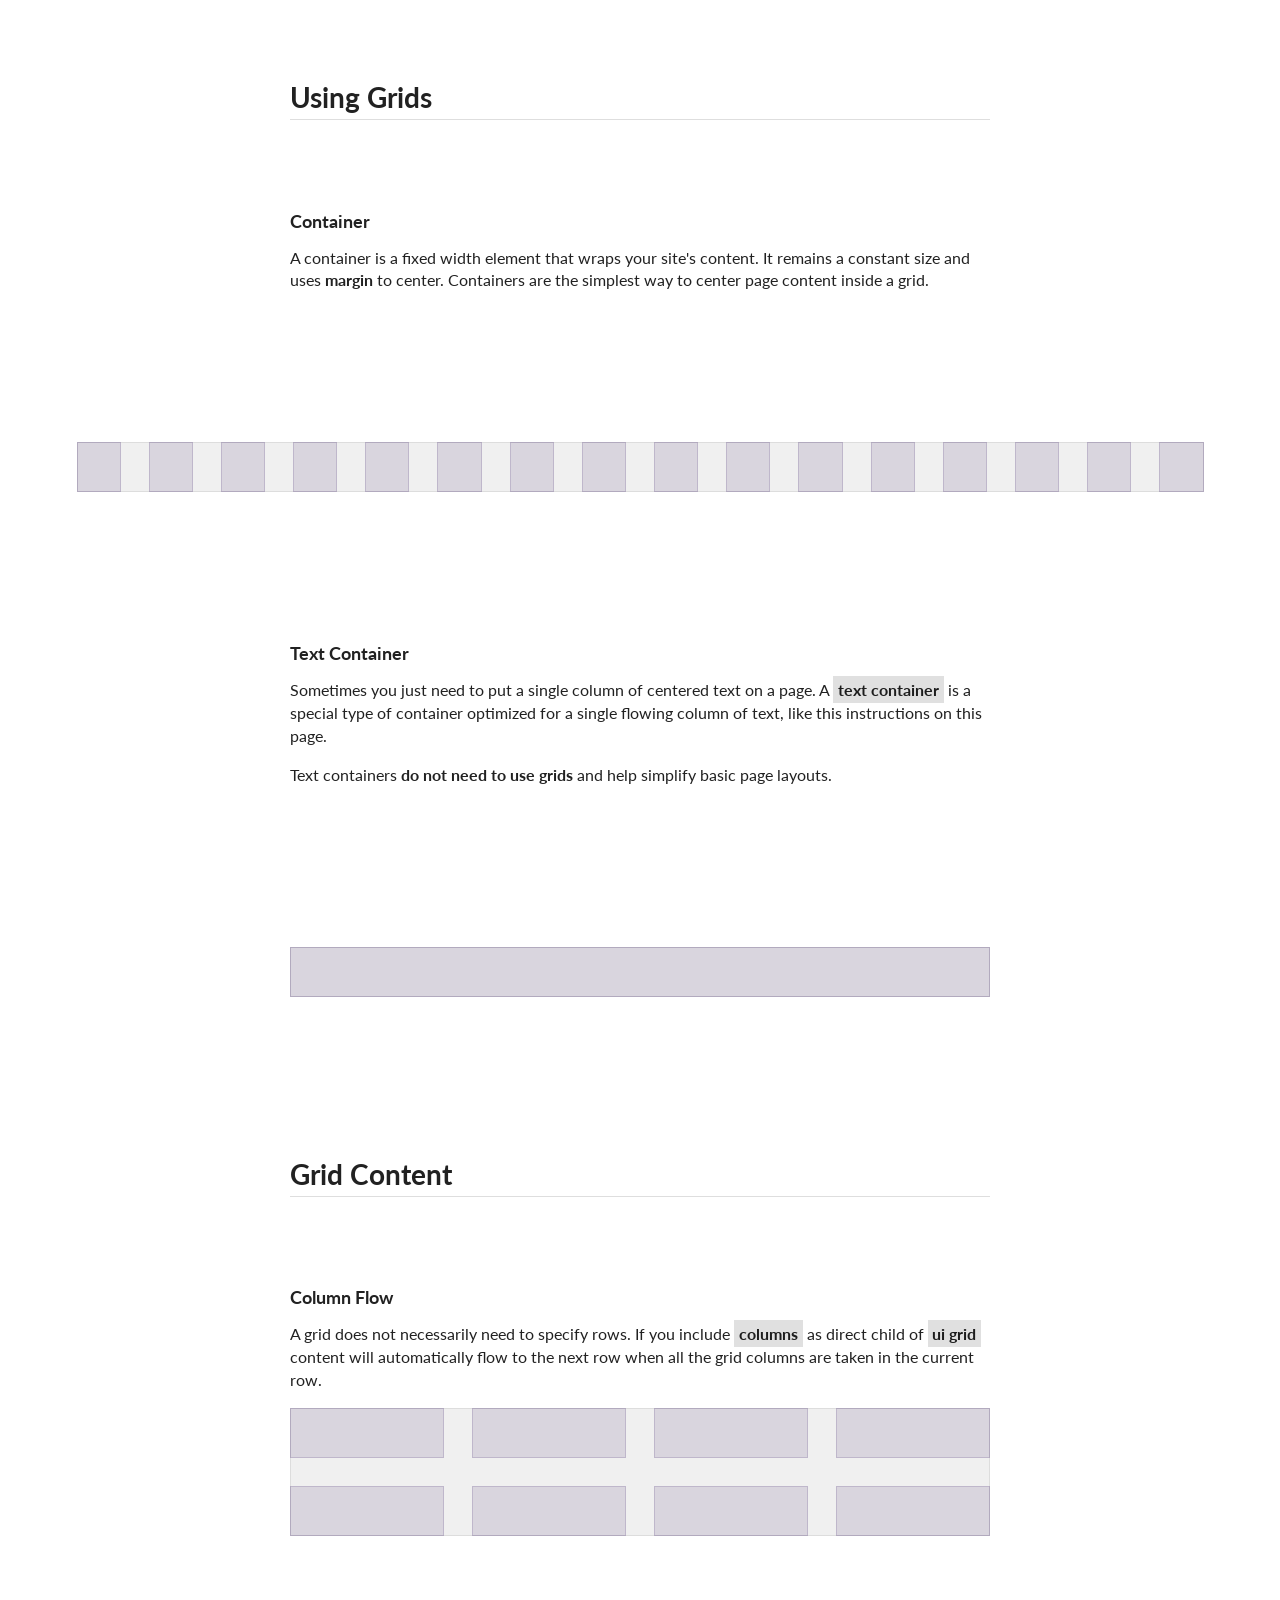
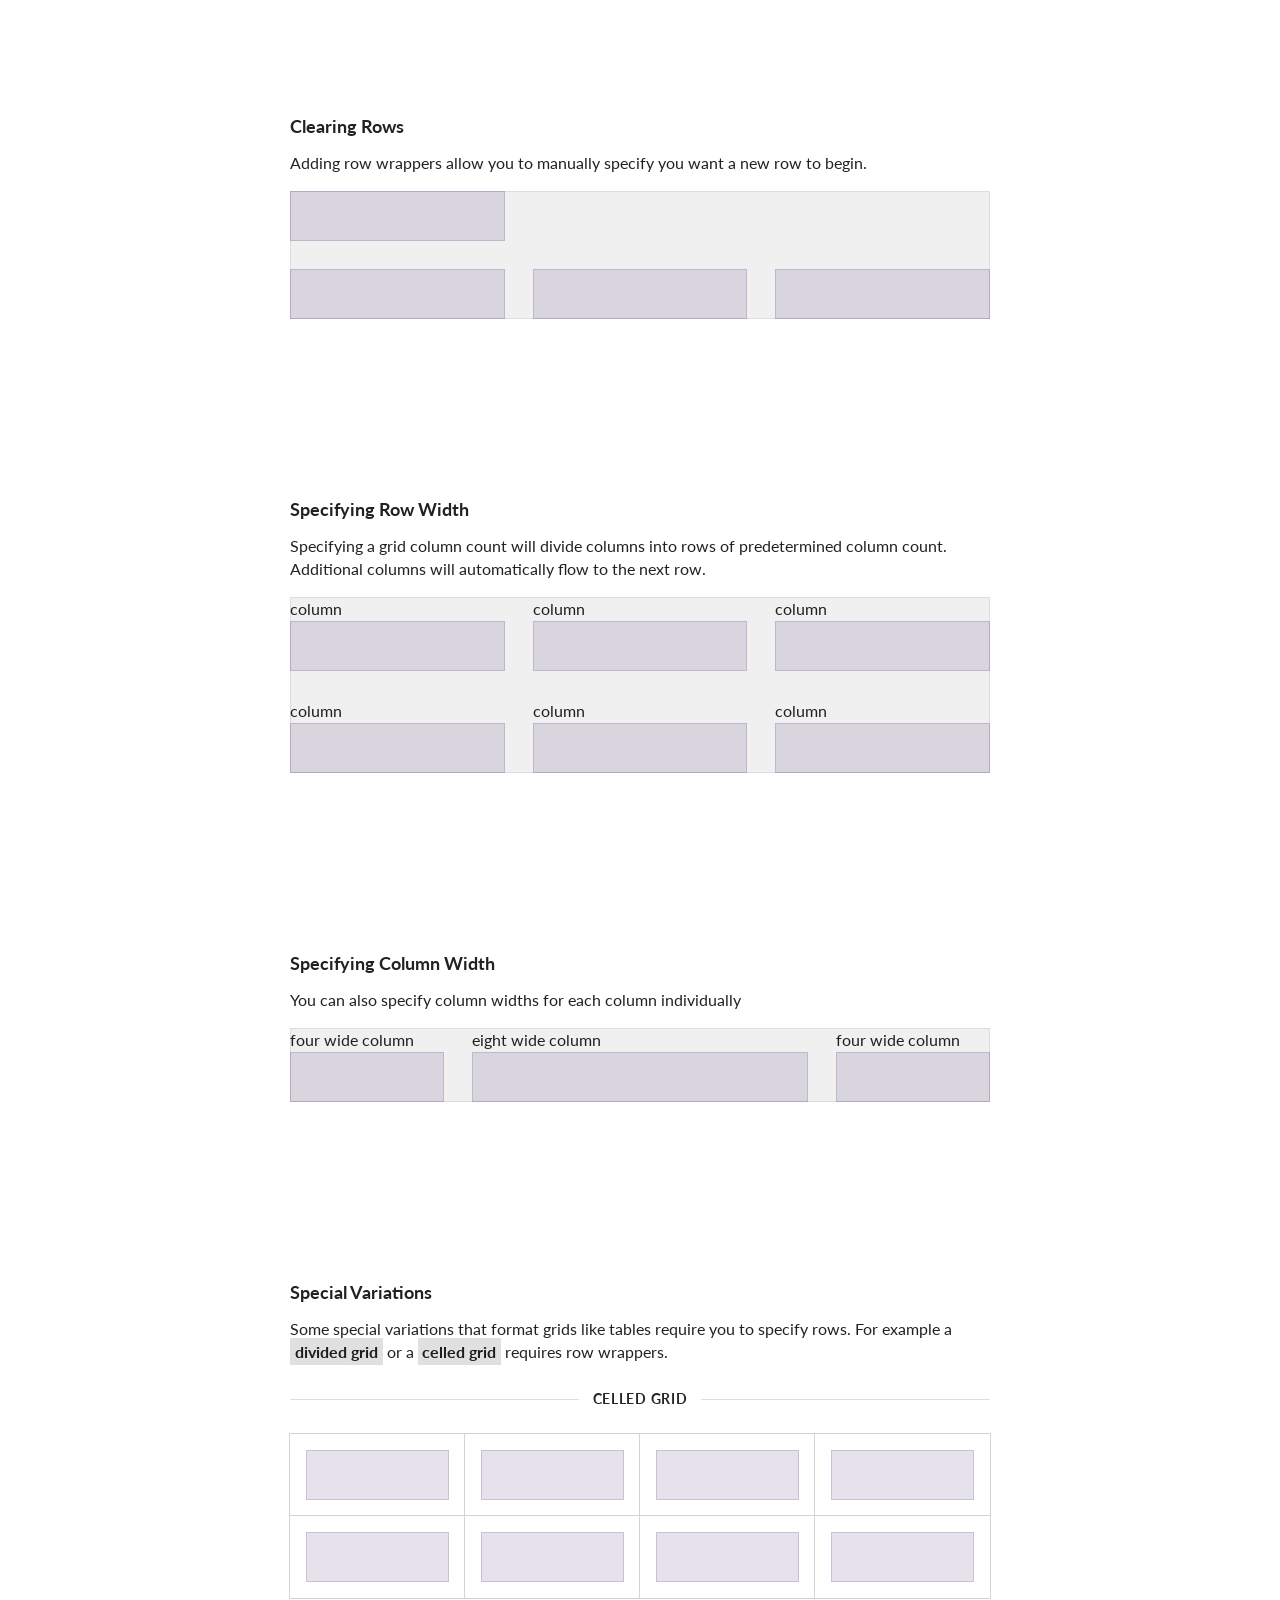
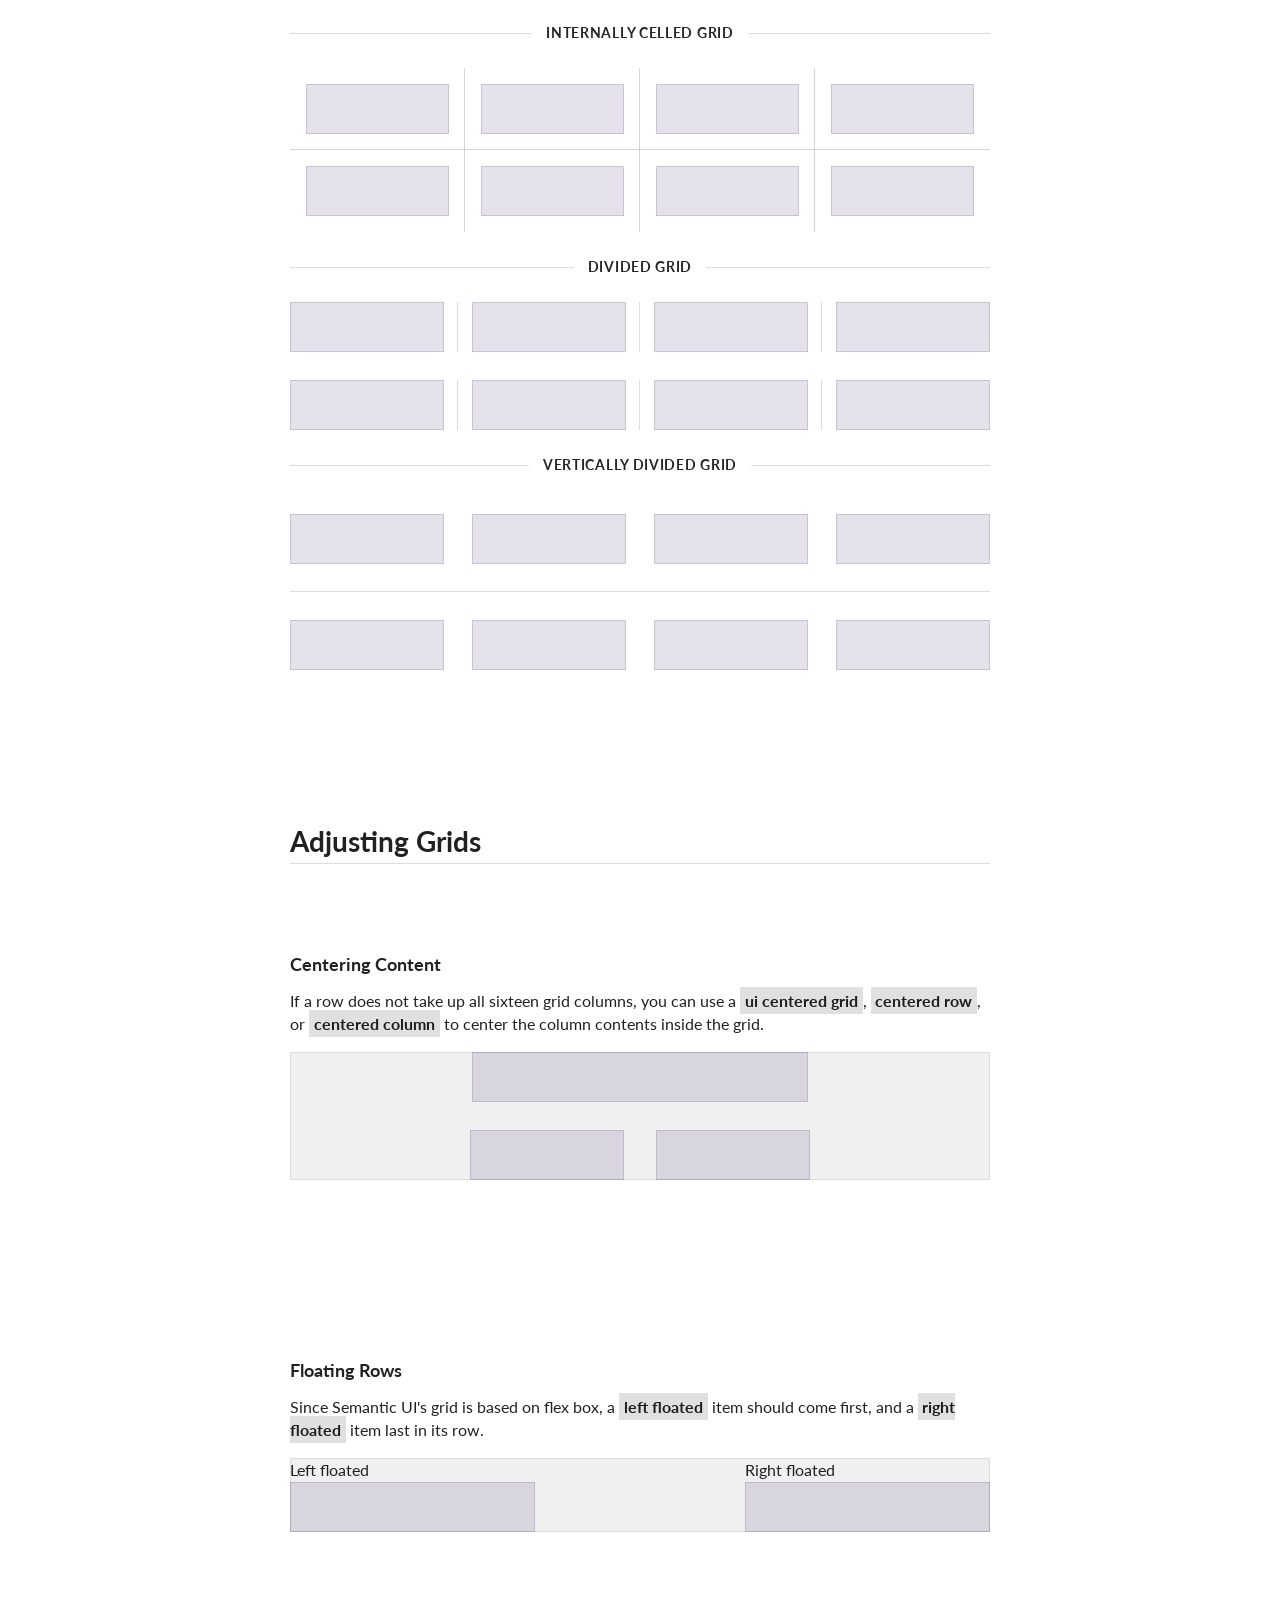
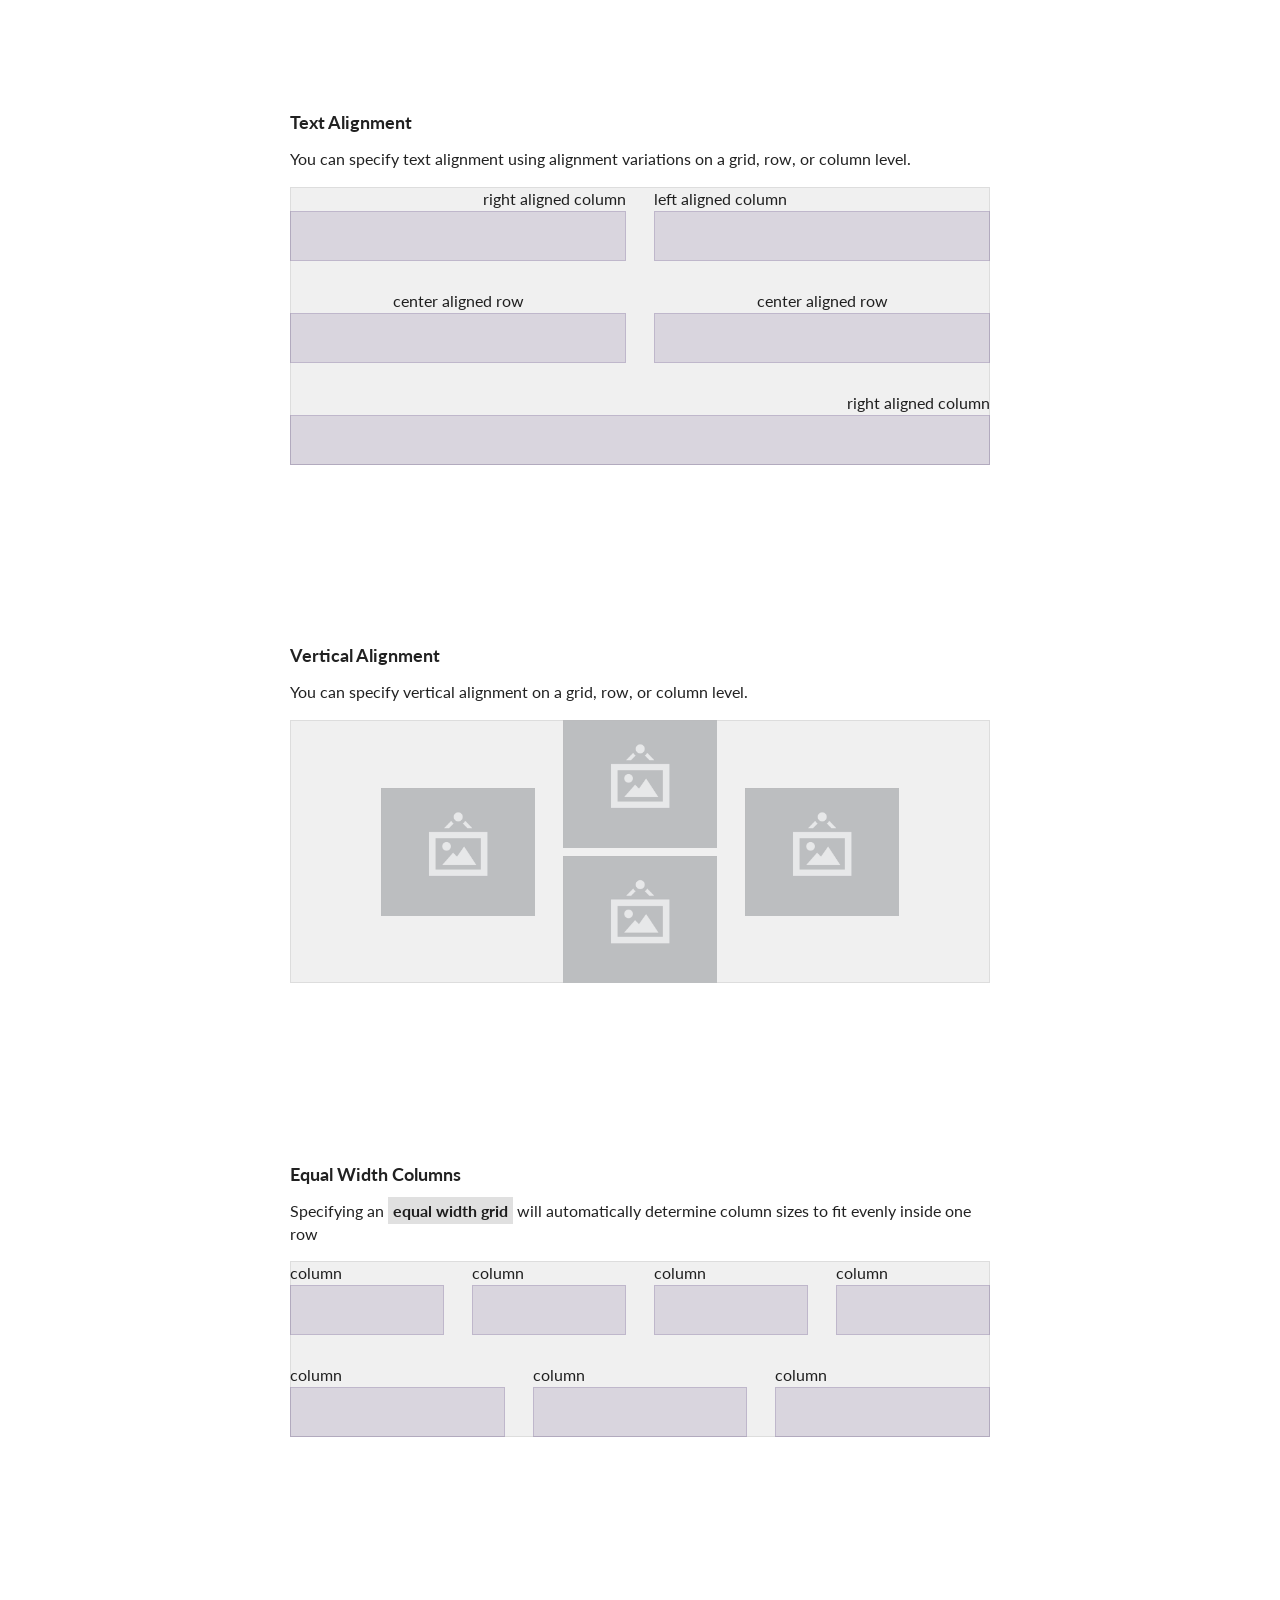
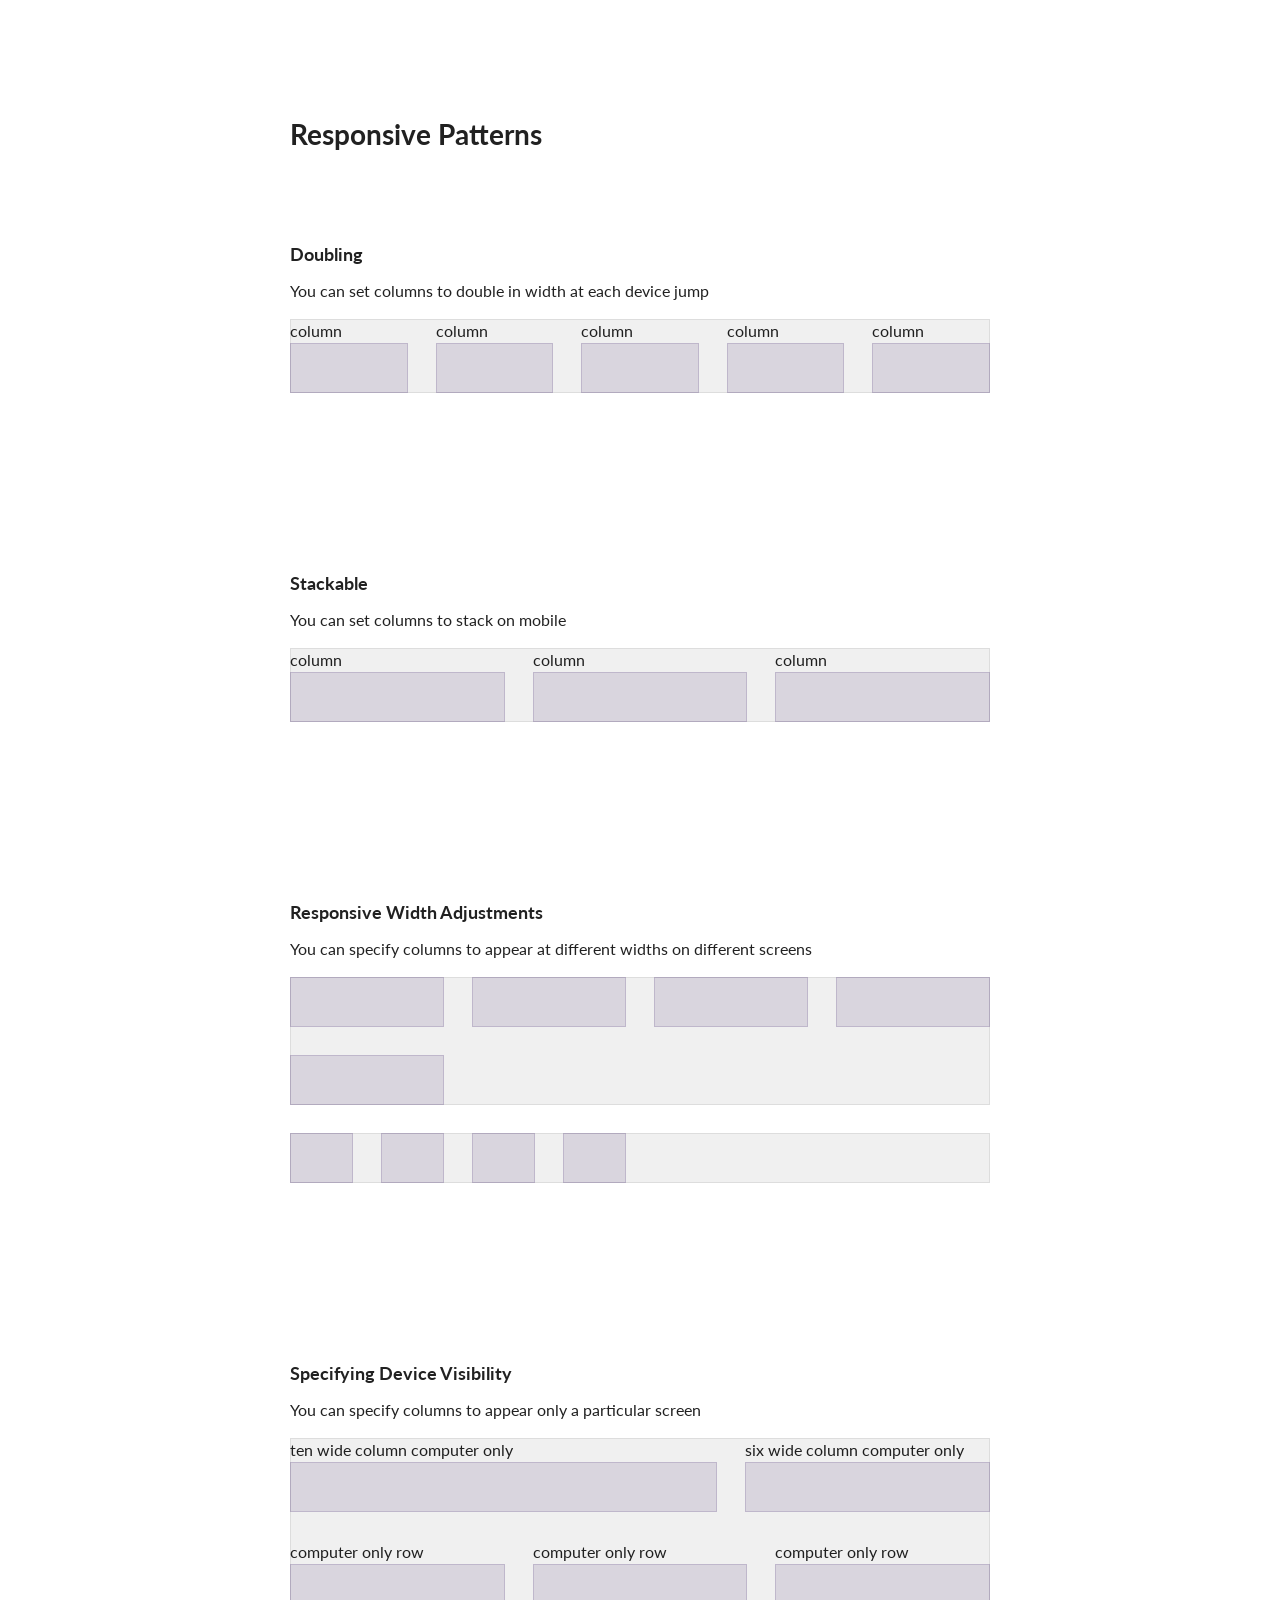
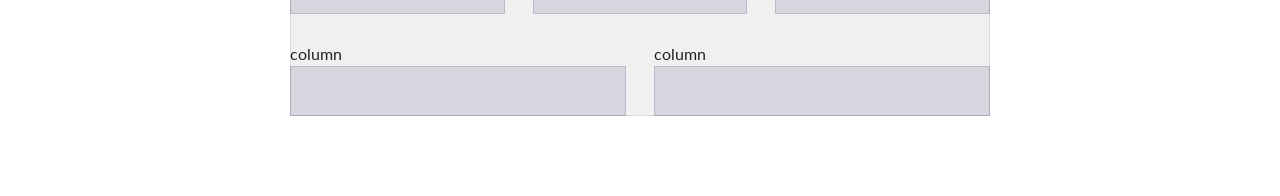
<file: bower_components/semantic/examples/grid.html>
<!DOCTYPE html>
<html>
<head>
  <!-- Standard Meta -->
  <meta charset="utf-8" />
  <meta http-equiv="X-UA-Compatible" content="IE=edge,chrome=1" />
  <meta name="viewport" content="width=device-width, initial-scale=1.0, maximum-scale=1.0">

  <!-- Site Properties -->
  <title>Grid Example - Semantic</title>

  <link rel="stylesheet" type="text/css" href="../dist/components/reset.css">
  <link rel="stylesheet" type="text/css" href="../dist/components/site.css">

  <link rel="stylesheet" type="text/css" href="../dist/components/container.css">
  <link rel="stylesheet" type="text/css" href="../dist/components/divider.css">
  <link rel="stylesheet" type="text/css" href="../dist/components/grid.css">
  <link rel="stylesheet" type="text/css" href="../dist/components/header.css">
</head>
<body>

  <div class="ui text container">
      <h1 class="ui dividing header">Using Grids</h1>

      <h3 class="first">Container</h3>
      <p>A container is a fixed width element that wraps your site's content. It remains a constant size and uses <b>margin</b> to center. Containers are the simplest way to center page content inside a grid.</code>
      </p>
  </div>

  <div class="ui container">
    <div class="ui grid">
      <div class="column"></div>
      <div class="column"></div>
      <div class="column"></div>
      <div class="column"></div>
      <div class="column"></div>
      <div class="column"></div>
      <div class="column"></div>
      <div class="column"></div>
      <div class="column"></div>
      <div class="column"></div>
      <div class="column"></div>
      <div class="column"></div>
      <div class="column"></div>
      <div class="column"></div>
      <div class="column"></div>
      <div class="column"></div>
    </div>
  </div>

  <div class="ui text container">
    <h3 class="first">Text Container</h3>
    <p>Sometimes you just need to put a single column of centered text on a page. A <code>text container</code> is a special type of container optimized for a single flowing column of text, like this instructions on this page.
    </p>
    <p>Text containers <b>do not need to use grids</b> and help simplify basic page layouts.</p>
  </div>

  <div class="ui text container">
    <div class="ui one column grid">
      <div class="column"></div>
    </div>
  </div>


  <div class="ui text container">

      <h1 class="ui dividing header">Grid Content</h1>

      <h3 class="first">Column Flow</h3>
      <p>A grid does not necessarily need to specify rows. If you include <code>columns</code> as direct child of <code>ui grid</code> content will automatically flow to the next row when all the grid columns are taken in the current row</b>.</p>

      <div class="ui grid">
        <div class="four wide column"></div>
        <div class="four wide column"></div>
        <div class="four wide column"></div>
        <div class="four wide column"></div>
        <div class="four wide column"></div>
        <div class="four wide column"></div>
        <div class="four wide column"></div>
        <div class="four wide column"></div>
      </div>

      <h3>Clearing Rows</h3>
      <p>Adding row wrappers allow you to manually specify you want a new row to begin.</p>

      <div class="ui three column grid">
        <div class="column"></div>
        <div class="row">
          <div class="column"></div>
          <div class="column"></div>
          <div class="column"></div>
        </div>
      </div>

      <h3>Specifying Row Width</h3>
      <p>Specifying a grid column count will divide columns into rows of predetermined column count. Additional columns will automatically flow to the next row.</p>
      <div class="ui three column grid">
        <div class="column">column</div>
        <div class="column">column</div>
        <div class="column">column</div>
        <div class="column">column</div>
        <div class="column">column</div>
        <div class="column">column</div>
      </div>

      <h3>Specifying Column Width</h3>
      <p>You can also specify column widths for each column individually</p>
      <div class="ui three column grid">
        <div class="four wide column">four wide column</div>
        <div class="eight wide column">eight wide column</div>
        <div class="four wide column">four wide column</div>
      </div>

      <h3>Special Variations</h3>
      <p>Some special variations that format grids like tables require you to specify rows. For example a <code>divided grid</code> or a <code>celled grid</code> requires row wrappers.</p>

      <div class="ui horizontal section divider">Celled Grid</div>
      <div class="ui celled grid">
        <div class="row">
          <div class="four wide column"></div>
          <div class="four wide column"></div>
          <div class="four wide column"></div>
          <div class="four wide column"></div>
        </div>
        <div class="row">
          <div class="four wide column"></div>
          <div class="four wide column"></div>
          <div class="four wide column"></div>
          <div class="four wide column"></div>
        </div>
      </div>

      <div class="ui horizontal section divider">Internally Celled Grid</div>

      <div class="ui internally celled grid">
        <div class="row">
          <div class="four wide column"></div>
          <div class="four wide column"></div>
          <div class="four wide column"></div>
          <div class="four wide column"></div>
        </div>
        <div class="row">
          <div class="four wide column"></div>
          <div class="four wide column"></div>
          <div class="four wide column"></div>
          <div class="four wide column"></div>
        </div>
      </div>


      <div class="ui horizontal section divider">Divided Grid</div>

      <div class="ui divided grid">
        <div class="row">
          <div class="four wide column"></div>
          <div class="four wide column"></div>
          <div class="four wide column"></div>
          <div class="four wide column"></div>
        </div>
        <div class="row">
          <div class="four wide column"></div>
          <div class="four wide column"></div>
          <div class="four wide column"></div>
          <div class="four wide column"></div>
        </div>
      </div>

      <div class="ui horizontal section divider">Vertically Divided Grid</div>

      <div class="ui vertically divided grid">
        <div class="row">
          <div class="four wide column"></div>
          <div class="four wide column"></div>
          <div class="four wide column"></div>
          <div class="four wide column"></div>
        </div>
        <div class="row">
          <div class="four wide column"></div>
          <div class="four wide column"></div>
          <div class="four wide column"></div>
          <div class="four wide column"></div>
        </div>
      </div>

      <h1 class="ui dividing header">Adjusting Grids</h1>


      <h3 class="first">Centering Content</h3>
      <p>If a row does not take up all sixteen grid columns, you can use a <code>ui centered grid</code>, <code>centered row</code>, or <code>centered column</code> to center the column contents inside the grid.
      </p>
      <div class="ui two column centered grid">
        <div class="column"></div>
        <div class="four column centered row">
          <div class="column"></div>
          <div class="column"></div>
        </div>
      </div>

      <h3>Floating Rows</h3>
      <p>Since Semantic UI's grid is based on flex box, a <code>left floated</code> item should come first, and a <code>right floated</code> item last in its row.</p>

      <div class="ui grid">
        <div class="left floated six wide column">
          <div class="ui segment">
            Left floated
          </div>
        </div>
        <div class="right floated six wide column">
          <div class="ui segment">
            Right floated
          </div>
        </div>
      </div>


      <h3>Text Alignment</h3>
      <p>You can specify text alignment using alignment variations on a grid, row, or column level.</p>

      <div class="ui grid">
        <div class="right aligned eight wide column">
          right aligned column
        </div>
        <div class="left aligned eight wide column">
          left aligned column
        </div>
        <div class="center aligned two column row">
          <div class="column">
            center aligned row
          </div>
          <div class="column">
            center aligned row
          </div>
        </div>
        <div class="sixteen wide right aligned column">
          right aligned column
        </div>
      </div>

      <h3>Vertical Alignment</h3>
      <p>You can specify vertical alignment on a grid, row, or column level.</p>
      <div class="ui middle aligned four column centered grid">
        <div class="row">
          <div class="column">
            <img class="ui wireframe image" src="assets/images/wireframe/image.png">
          </div>
          <div class="column">
            <img class="ui wireframe image" src="assets/images/wireframe/image.png">
            <img class="ui wireframe image" src="assets/images/wireframe/image.png">
          </div>
          <div class="column">
            <img class="ui wireframe image" src="assets/images/wireframe/image.png">
          </div>
        </div>
      </div>

      <h3>Equal Width Columns</h3>
      <p>Specifying an <code>equal width grid</code> will automatically determine column sizes to fit evenly inside one row</p>
      <div class="ui equal width grid">
        <div class="row">
          <div class="column">column</div>
          <div class="column">column</div>
          <div class="column">column</div>
          <div class="column">column</div>
        </div>
        <div class="row">
          <div class="column">column</div>
          <div class="column">column</div>
          <div class="column">column</div>
        </div>
      </div>


      <h1>Responsive Patterns</h1>

      <h3 class="first">Doubling</h3>
      <p>You can set columns to double in width at each device jump</p>
      <div class="ui five column doubling grid">
        <div class="column">column</div>
        <div class="column">column</div>
        <div class="column">column</div>
        <div class="column">column</div>
        <div class="column">column</div>
      </div>

      <h3>Stackable</h3>
      <p>You can set columns to stack on mobile</p>
      <div class="ui three column stackable grid">
        <div class="column">column</div>
        <div class="column">column</div>
        <div class="column">column</div>
      </div>

      <h3>Responsive Width Adjustments</h3>
      <p>You can specify columns to appear at different widths on different screens</p>

      <div class="ui grid">
        <div class="eight wide mobile six wide tablet four wide computer column"></div>
        <div class="eight wide mobile six wide tablet four wide computer column"></div>
        <div class="eight wide mobile six wide tablet four wide computer column"></div>
        <div class="eight wide mobile six wide tablet four wide computer column"></div>
        <div class="eight wide mobile six wide tablet four wide computer column"></div>
      </div>
      <div class="ui grid">
        <div class="four wide two wide large screen one wide widescreen column"></div>
        <div class="four wide two wide large screen one wide widescreen column"></div>
        <div class="four wide two wide large screen one wide widescreen column"></div>
        <div class="four wide two wide large screen one wide widescreen column"></div>
      </div>

      <h3>Specifying Device Visibility</h3>
      <p>You can specify columns to appear only a particular screen</p>
      <div class="ui grid">
        <div class="two column computer only row">
          <div class="ten wide column">ten wide column computer only</div>
          <div class="six wide column">six wide column computer only</div>
        </div>
        <div class="sixteen wide mobile only column">sixteen wide column mobile only</div>
        <div class="three column computer only row">
          <div class="column">computer only row</div>
          <div class="column">computer only row</div>
          <div class="column">computer only row</div>
        </div>
        <div class="two column mobile only row">
          <div class="column">mobile only column</div>
          <div class="column">mobile only column</div>
        </div>
        <div class="two column row">
          <div class="column">column</div>
          <div class="column">column</div>
        </div>
      </div>

    </div>
  </div>


<style type="text/css">

/* Some basic formatting */
code {
  background-color: #E0E0E0;
  padding: 0.25em 0.3em;
  font-family: 'Lato';
  font-weight: bold;
}
.container {
  padding: 5em 0em;
}
.ui.dividing.header,
.first {
  margin-top: 5em;
}

.ui.dividing.header:first-child {
  margin-top: 0em;
}

h1,
h3 {
  margin-top: 10em;
}

img {
  display: block;
  max-width: 100%;
}
img + img {
  margin-top: 0.5em;
}

/* Shows content box (not negative margins) */
.grid {
  position: relative;
}
.grid:before {
  position: absolute;
  top: 1rem;
  left: 1rem;
  background-color: #F0F0F0;
  content: '';
  width: calc(100% - 2rem);
  height: calc(100% - 2rem);
  box-shadow: 0px 0px 0px 1px #DDDDDD inset;
}
.ui.divided.grid:before,
.celled.grid:before {
  display: none;
}
.ui.aligned .column:after {
  display: none !important;
}
.grid .column:not(.row):not(.grid):after {
  background-color: rgba(86, 61, 124, .15);
  box-shadow: 0px 0px 0px 1px rgba(86, 61, 124, 0.2) inset;
  content: "";
  display: block;
  min-height: 50px;
}
@media only screen and (max-width: 768px) {
  .stackable.grid:before {
    width: 100%;
    left: 0em;
  }
}
</style>
</body>

</html>
</file>
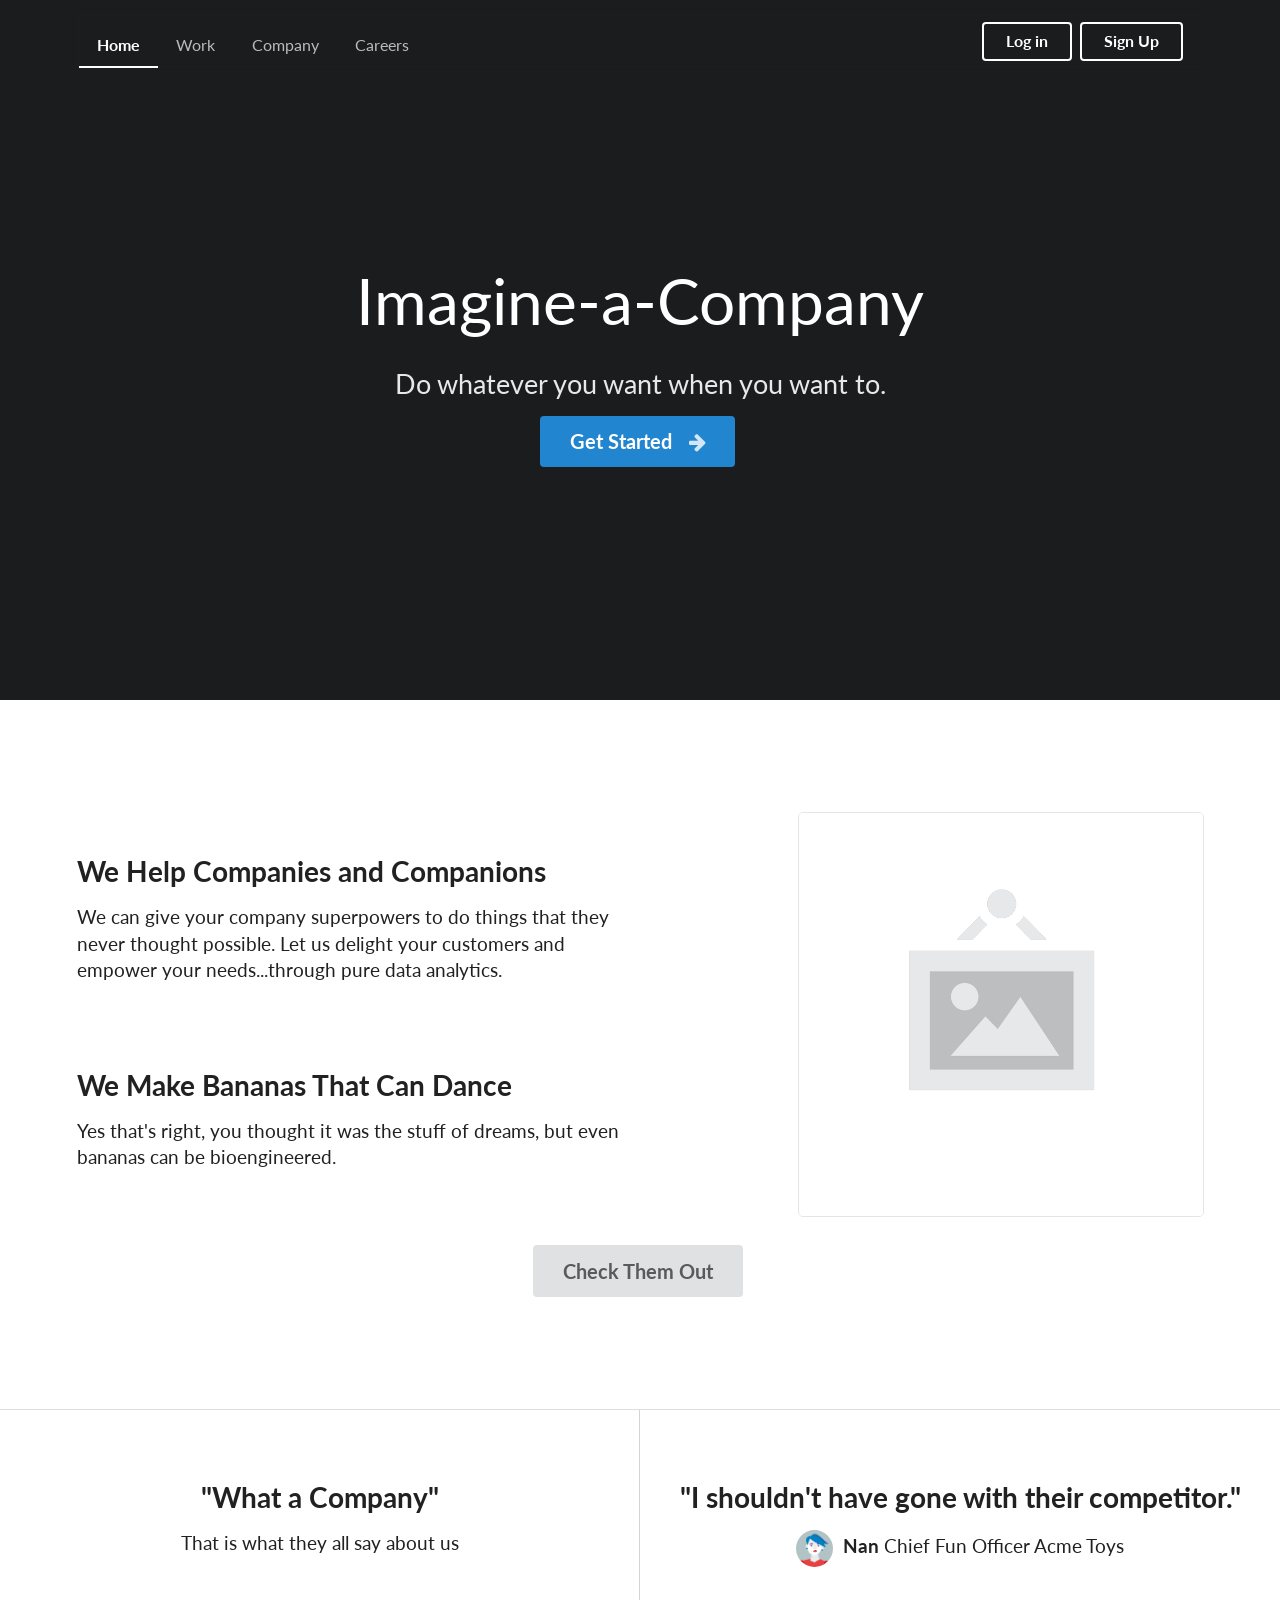
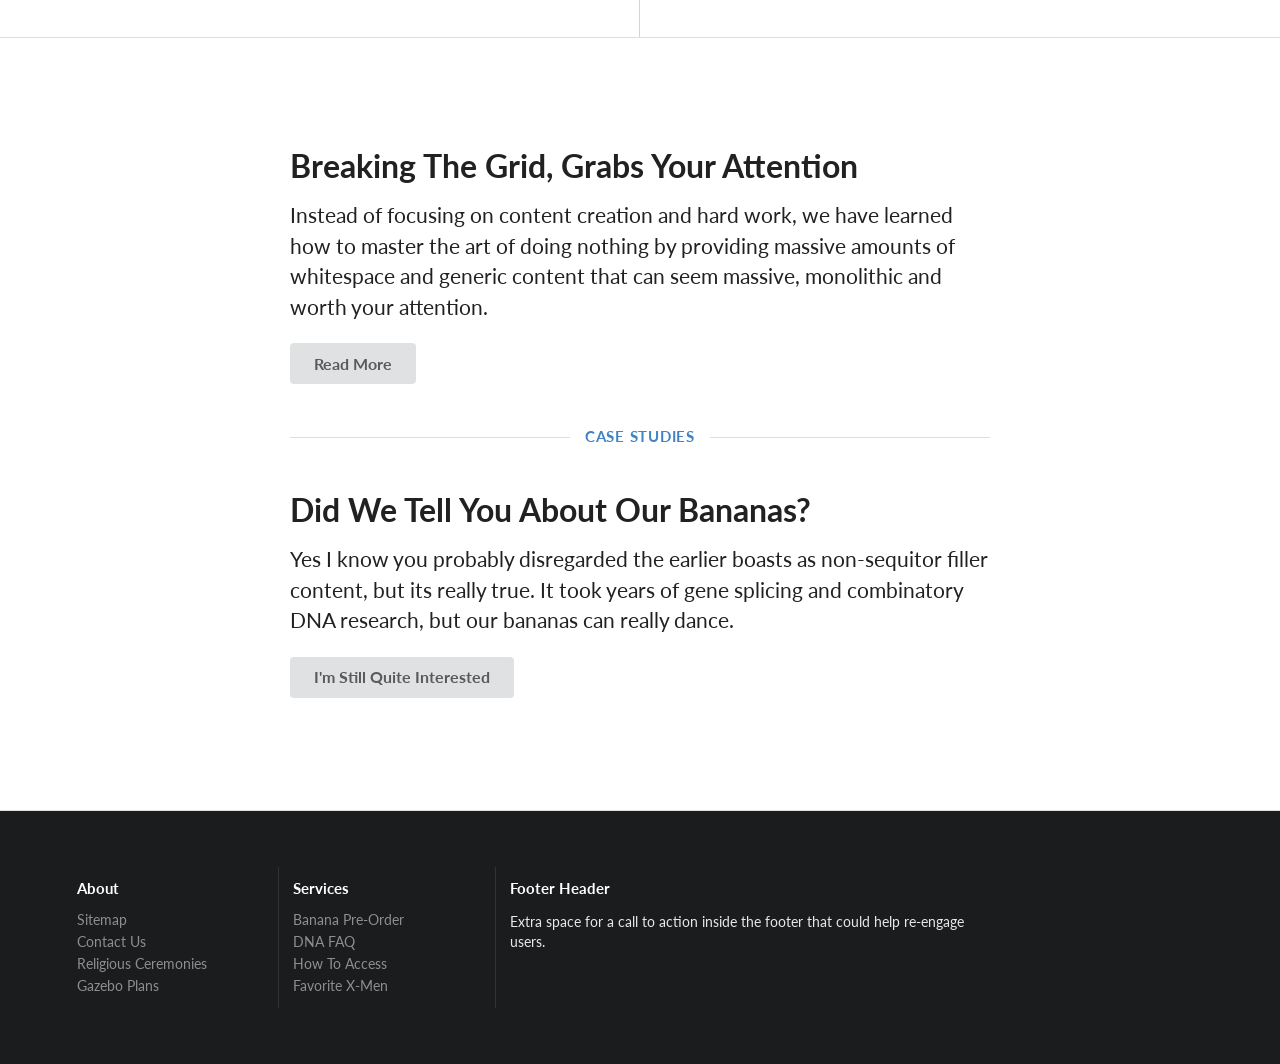
<file: bower_components/semantic/examples/homepage.html>
<!DOCTYPE html>
<html>
<head>
  <!-- Standard Meta -->
  <meta charset="utf-8" />
  <meta http-equiv="X-UA-Compatible" content="IE=edge,chrome=1" />
  <meta name="viewport" content="width=device-width, initial-scale=1.0, maximum-scale=1.0">

  <!-- Site Properties -->
  <title>Homepage - Semantic</title>
  <link rel="stylesheet" type="text/css" href="../dist/components/reset.css">
  <link rel="stylesheet" type="text/css" href="../dist/components/site.css">

  <link rel="stylesheet" type="text/css" href="../dist/components/container.css">
  <link rel="stylesheet" type="text/css" href="../dist/components/grid.css">
  <link rel="stylesheet" type="text/css" href="../dist/components/header.css">
  <link rel="stylesheet" type="text/css" href="../dist/components/image.css">
  <link rel="stylesheet" type="text/css" href="../dist/components/menu.css">

  <link rel="stylesheet" type="text/css" href="../dist/components/divider.css">
  <link rel="stylesheet" type="text/css" href="../dist/components/dropdown.css">
  <link rel="stylesheet" type="text/css" href="../dist/components/segment.css">
  <link rel="stylesheet" type="text/css" href="../dist/components/button.css">
  <link rel="stylesheet" type="text/css" href="../dist/components/list.css">
  <link rel="stylesheet" type="text/css" href="../dist/components/icon.css">
  <link rel="stylesheet" type="text/css" href="../dist/components/sidebar.css">
  <link rel="stylesheet" type="text/css" href="../dist/components/transition.css">

  <style type="text/css">

    .hidden.menu {
      display: none;
    }

    .masthead.segment {
      min-height: 700px;
      padding: 1em 0em;
    }
    .masthead .logo.item img {
      margin-right: 1em;
    }
    .masthead .ui.menu .ui.button {
      margin-left: 0.5em;
    }
    .masthead h1.ui.header {
      margin-top: 3em;
      margin-bottom: 0em;
      font-size: 4em;
      font-weight: normal;
    }
    .masthead h2 {
      font-size: 1.7em;
      font-weight: normal;
    }

    .ui.vertical.stripe {
      padding: 8em 0em;
    }
    .ui.vertical.stripe h3 {
      font-size: 2em;
    }
    .ui.vertical.stripe .button + h3,
    .ui.vertical.stripe p + h3 {
      margin-top: 3em;
    }
    .ui.vertical.stripe .floated.image {
      clear: both;
    }
    .ui.vertical.stripe p {
      font-size: 1.33em;
    }
    .ui.vertical.stripe .horizontal.divider {
      margin: 3em 0em;
    }

    .quote.stripe.segment {
      padding: 0em;
    }
    .quote.stripe.segment .grid .column {
      padding-top: 5em;
      padding-bottom: 5em;
    }

    .footer.segment {
      padding: 5em 0em;
    }

    .secondary.pointing.menu .toc.item {
      display: none;
    }

    @media only screen and (max-width: 700px) {
      .ui.fixed.menu {
        display: none !important;
      }
      .secondary.pointing.menu .item,
      .secondary.pointing.menu .menu {
        display: none;
      }
      .secondary.pointing.menu .toc.item {
        display: block;
      }
      .masthead.segment {
        min-height: 350px;
      }
      .masthead h1.ui.header {
        font-size: 2em;
        margin-top: 1.5em;
      }
      .masthead h2 {
        margin-top: 0.5em;
        font-size: 1.5em;
      }
    }


  </style>

  <script src="assets/library/jquery.min.js"></script>
  <script src="../dist/components/visibility.js"></script>
  <script src="../dist/components/sidebar.js"></script>
  <script src="../dist/components/transition.js"></script>
  <script>
  $(document)
    .ready(function() {

      // fix menu when passed
      $('.masthead')
        .visibility({
          once: false,
          onBottomPassed: function() {
            $('.fixed.menu').transition('fade in');
          },
          onBottomPassedReverse: function() {
            $('.fixed.menu').transition('fade out');
          }
        })
      ;

      // create sidebar and attach to menu open
      $('.ui.sidebar')
        .sidebar('attach events', '.toc.item')
      ;

    })
  ;
  </script>
</head>
<body>

<!-- Following Menu -->
<div class="ui large top fixed hidden menu">
  <div class="ui container">
    <a class="active item">Home</a>
    <a class="item">Work</a>
    <a class="item">Company</a>
    <a class="item">Careers</a>
    <div class="right menu">
      <div class="item">
        <a class="ui button">Log in</a>
      </div>
      <div class="item">
        <a class="ui primary button">Sign Up</a>
      </div>
    </div>
  </div>
</div>

<!-- Sidebar Menu -->
<div class="ui vertical inverted sidebar menu">
  <a class="active item">Home</a>
  <a class="item">Work</a>
  <a class="item">Company</a>
  <a class="item">Careers</a>
  <a class="item">Login</a>
  <a class="item">Signup</a>
</div>


<!-- Page Contents -->
<div class="pusher">
  <div class="ui inverted vertical masthead center aligned segment">

    <div class="ui container">
      <div class="ui large secondary inverted pointing menu">
        <a class="toc item">
          <i class="sidebar icon"></i>
        </a>
        <a class="active item">Home</a>
        <a class="item">Work</a>
        <a class="item">Company</a>
        <a class="item">Careers</a>
        <div class="right item">
          <a class="ui inverted button">Log in</a>
          <a class="ui inverted button">Sign Up</a>
        </div>
      </div>
    </div>

    <div class="ui text container">
      <h1 class="ui inverted header">
        Imagine-a-Company
      </h1>
      <h2>Do whatever you want when you want to.</h2>
      <div class="ui huge primary button">Get Started <i class="right arrow icon"></i></div>
    </div>

  </div>

  <div class="ui vertical stripe segment">
    <div class="ui middle aligned stackable grid container">
      <div class="row">
        <div class="eight wide column">
          <h3 class="ui header">We Help Companies and Companions</h3>
          <p>We can give your company superpowers to do things that they never thought possible. Let us delight your customers and empower your needs...through pure data analytics.</p>
          <h3 class="ui header">We Make Bananas That Can Dance</h3>
          <p>Yes that's right, you thought it was the stuff of dreams, but even bananas can be bioengineered.</p>
        </div>
        <div class="six wide right floated column">
          <img src="assets/images/wireframe/white-image.png" class="ui large bordered rounded image">
        </div>
      </div>
      <div class="row">
        <div class="center aligned column">
          <a class="ui huge button">Check Them Out</a>
        </div>
      </div>
    </div>
  </div>


  <div class="ui vertical stripe quote segment">
    <div class="ui equal width stackable internally celled grid">
      <div class="center aligned row">
        <div class="column">
          <h3>"What a Company"</h3>
          <p>That is what they all say about us</p>
        </div>
        <div class="column">
          <h3>"I shouldn't have gone with their competitor."</h3>
          <p>
            <img src="assets/images/avatar/nan.jpg" class="ui avatar image"> <b>Nan</b> Chief Fun Officer Acme Toys
          </p>
        </div>
      </div>
    </div>
  </div>

  <div class="ui vertical stripe segment">
    <div class="ui text container">
      <h3 class="ui header">Breaking The Grid, Grabs Your Attention</h3>
      <p>Instead of focusing on content creation and hard work, we have learned how to master the art of doing nothing by providing massive amounts of whitespace and generic content that can seem massive, monolithic and worth your attention.</p>
      <a class="ui large button">Read More</a>
      <h4 class="ui horizontal header divider">
        <a href="#">Case Studies</a>
      </h4>
      <h3 class="ui header">Did We Tell You About Our Bananas?</h3>
      <p>Yes I know you probably disregarded the earlier boasts as non-sequitor filler content, but its really true. It took years of gene splicing and combinatory DNA research, but our bananas can really dance.</p>
      <a class="ui large button">I'm Still Quite Interested</a>
    </div>
  </div>


  <div class="ui inverted vertical footer segment">
    <div class="ui container">
      <div class="ui stackable inverted divided equal height stackable grid">
        <div class="three wide column">
          <h4 class="ui inverted header">About</h4>
          <div class="ui inverted link list">
            <a href="#" class="item">Sitemap</a>
            <a href="#" class="item">Contact Us</a>
            <a href="#" class="item">Religious Ceremonies</a>
            <a href="#" class="item">Gazebo Plans</a>
          </div>
        </div>
        <div class="three wide column">
          <h4 class="ui inverted header">Services</h4>
          <div class="ui inverted link list">
            <a href="#" class="item">Banana Pre-Order</a>
            <a href="#" class="item">DNA FAQ</a>
            <a href="#" class="item">How To Access</a>
            <a href="#" class="item">Favorite X-Men</a>
          </div>
        </div>
        <div class="seven wide column">
          <h4 class="ui inverted header">Footer Header</h4>
          <p>Extra space for a call to action inside the footer that could help re-engage users.</p>
        </div>
      </div>
    </div>
  </div>
</div>

</body>

</html>
</file>
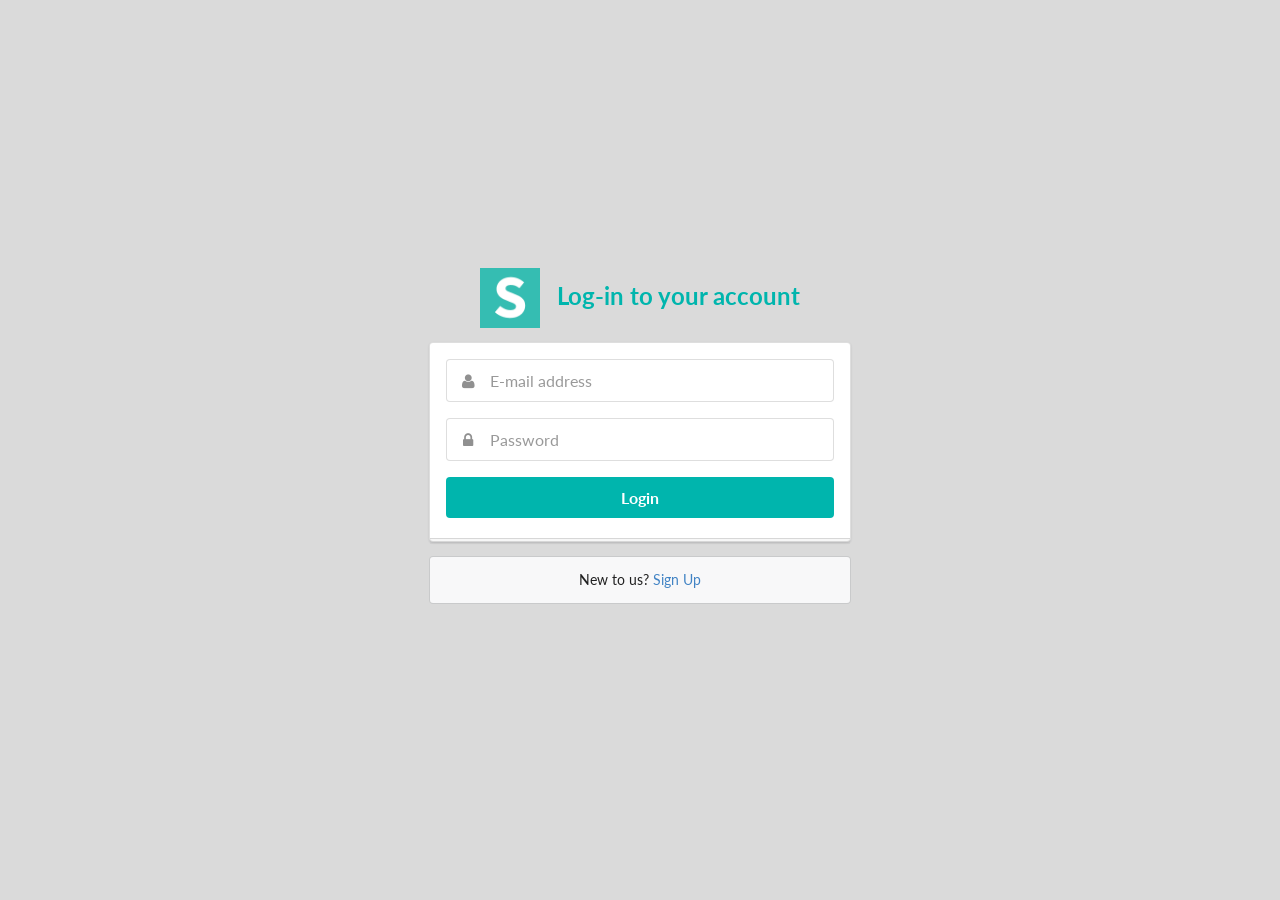
<file: bower_components/semantic/examples/login.html>
<!DOCTYPE html>
<html>
<head>
  <!-- Standard Meta -->
  <meta charset="utf-8" />
  <meta http-equiv="X-UA-Compatible" content="IE=edge,chrome=1" />
  <meta name="viewport" content="width=device-width, initial-scale=1.0, maximum-scale=1.0">

  <!-- Site Properties -->
  <title>Login Example - Semantic</title>
  <link rel="stylesheet" type="text/css" href="../dist/components/reset.css">
  <link rel="stylesheet" type="text/css" href="../dist/components/site.css">

  <link rel="stylesheet" type="text/css" href="../dist/components/container.css">
  <link rel="stylesheet" type="text/css" href="../dist/components/grid.css">
  <link rel="stylesheet" type="text/css" href="../dist/components/header.css">
  <link rel="stylesheet" type="text/css" href="../dist/components/image.css">
  <link rel="stylesheet" type="text/css" href="../dist/components/menu.css">

  <link rel="stylesheet" type="text/css" href="../dist/components/divider.css">
  <link rel="stylesheet" type="text/css" href="../dist/components/segment.css">
  <link rel="stylesheet" type="text/css" href="../dist/components/form.css">
  <link rel="stylesheet" type="text/css" href="../dist/components/input.css">
  <link rel="stylesheet" type="text/css" href="../dist/components/button.css">
  <link rel="stylesheet" type="text/css" href="../dist/components/list.css">
  <link rel="stylesheet" type="text/css" href="../dist/components/message.css">
  <link rel="stylesheet" type="text/css" href="../dist/components/icon.css">

  <script src="assets/library/jquery.min.js"></script>
  <script src="../dist/components/form.js"></script>
  <script src="../dist/components/transition.js"></script>

  <style type="text/css">
    body {
      background-color: #DADADA;
    }
    body > .grid {
      height: 100%;
    }
    .image {
      margin-top: -100px;
    }
    .column {
      max-width: 450px;
    }
  </style>
  <script>
  $(document)
    .ready(function() {
      $('.ui.form')
        .form({
          fields: {
            email: {
              identifier  : 'email',
              rules: [
                {
                  type   : 'empty',
                  prompt : 'Please enter your e-mail'
                },
                {
                  type   : 'email',
                  prompt : 'Please enter a valid e-mail'
                }
              ]
            },
            password: {
              identifier  : 'password',
              rules: [
                {
                  type   : 'empty',
                  prompt : 'Please enter your password'
                },
                {
                  type   : 'length[6]',
                  prompt : 'Your password must be at least 6 characters'
                }
              ]
            }
          }
        })
      ;
    })
  ;
  </script>
</head>
<body>

<div class="ui middle aligned center aligned grid">
  <div class="column">
    <h2 class="ui teal image header">
      <img src="assets/images/logo.png" class="image">
      <div class="content">
        Log-in to your account
      </div>
    </h2>
    <form class="ui large form">
      <div class="ui stacked segment">
        <div class="field">
          <div class="ui left icon input">
            <i class="user icon"></i>
            <input type="text" name="email" placeholder="E-mail address">
          </div>
        </div>
        <div class="field">
          <div class="ui left icon input">
            <i class="lock icon"></i>
            <input type="password" name="password" placeholder="Password">
          </div>
        </div>
        <div class="ui fluid large teal submit button">Login</div>
      </div>

      <div class="ui error message"></div>

    </form>

    <div class="ui message">
      New to us? <a href="#">Sign Up</a>
    </div>
  </div>
</div>

</body>

</html>
</file>
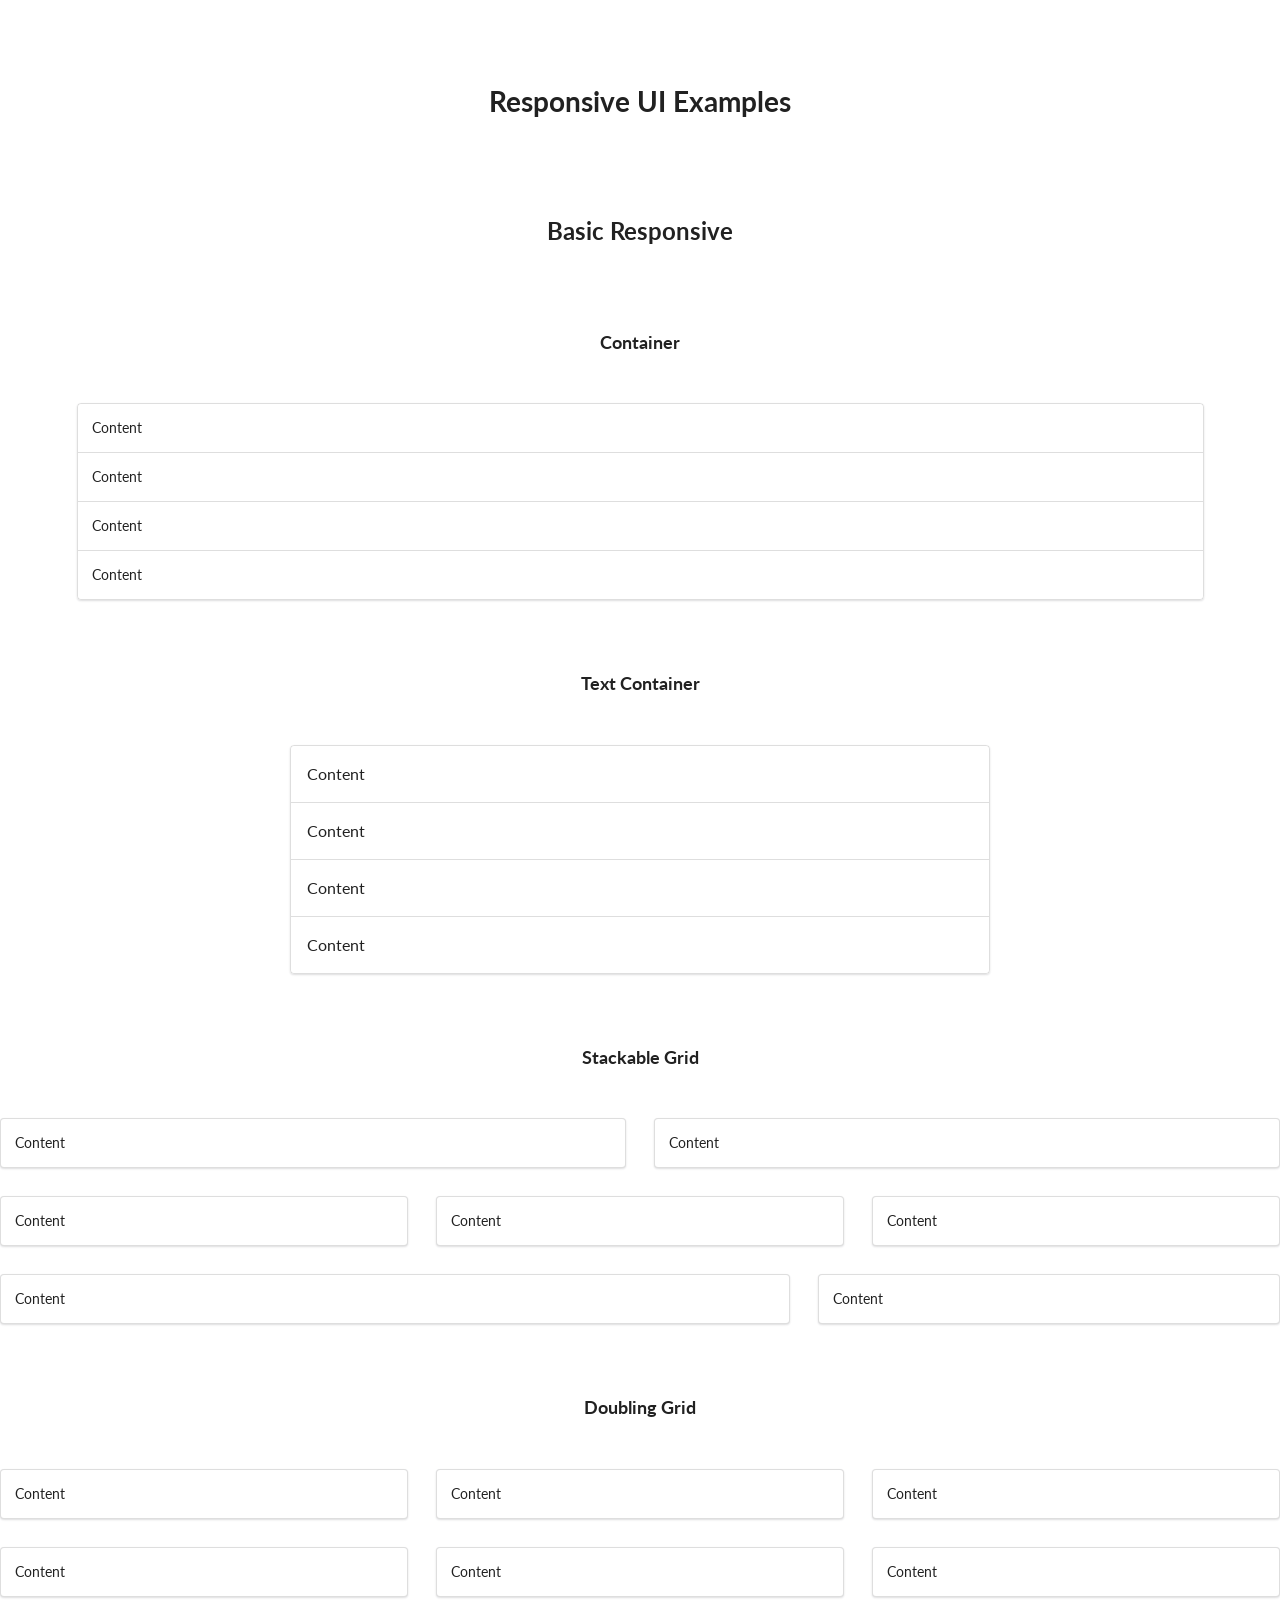
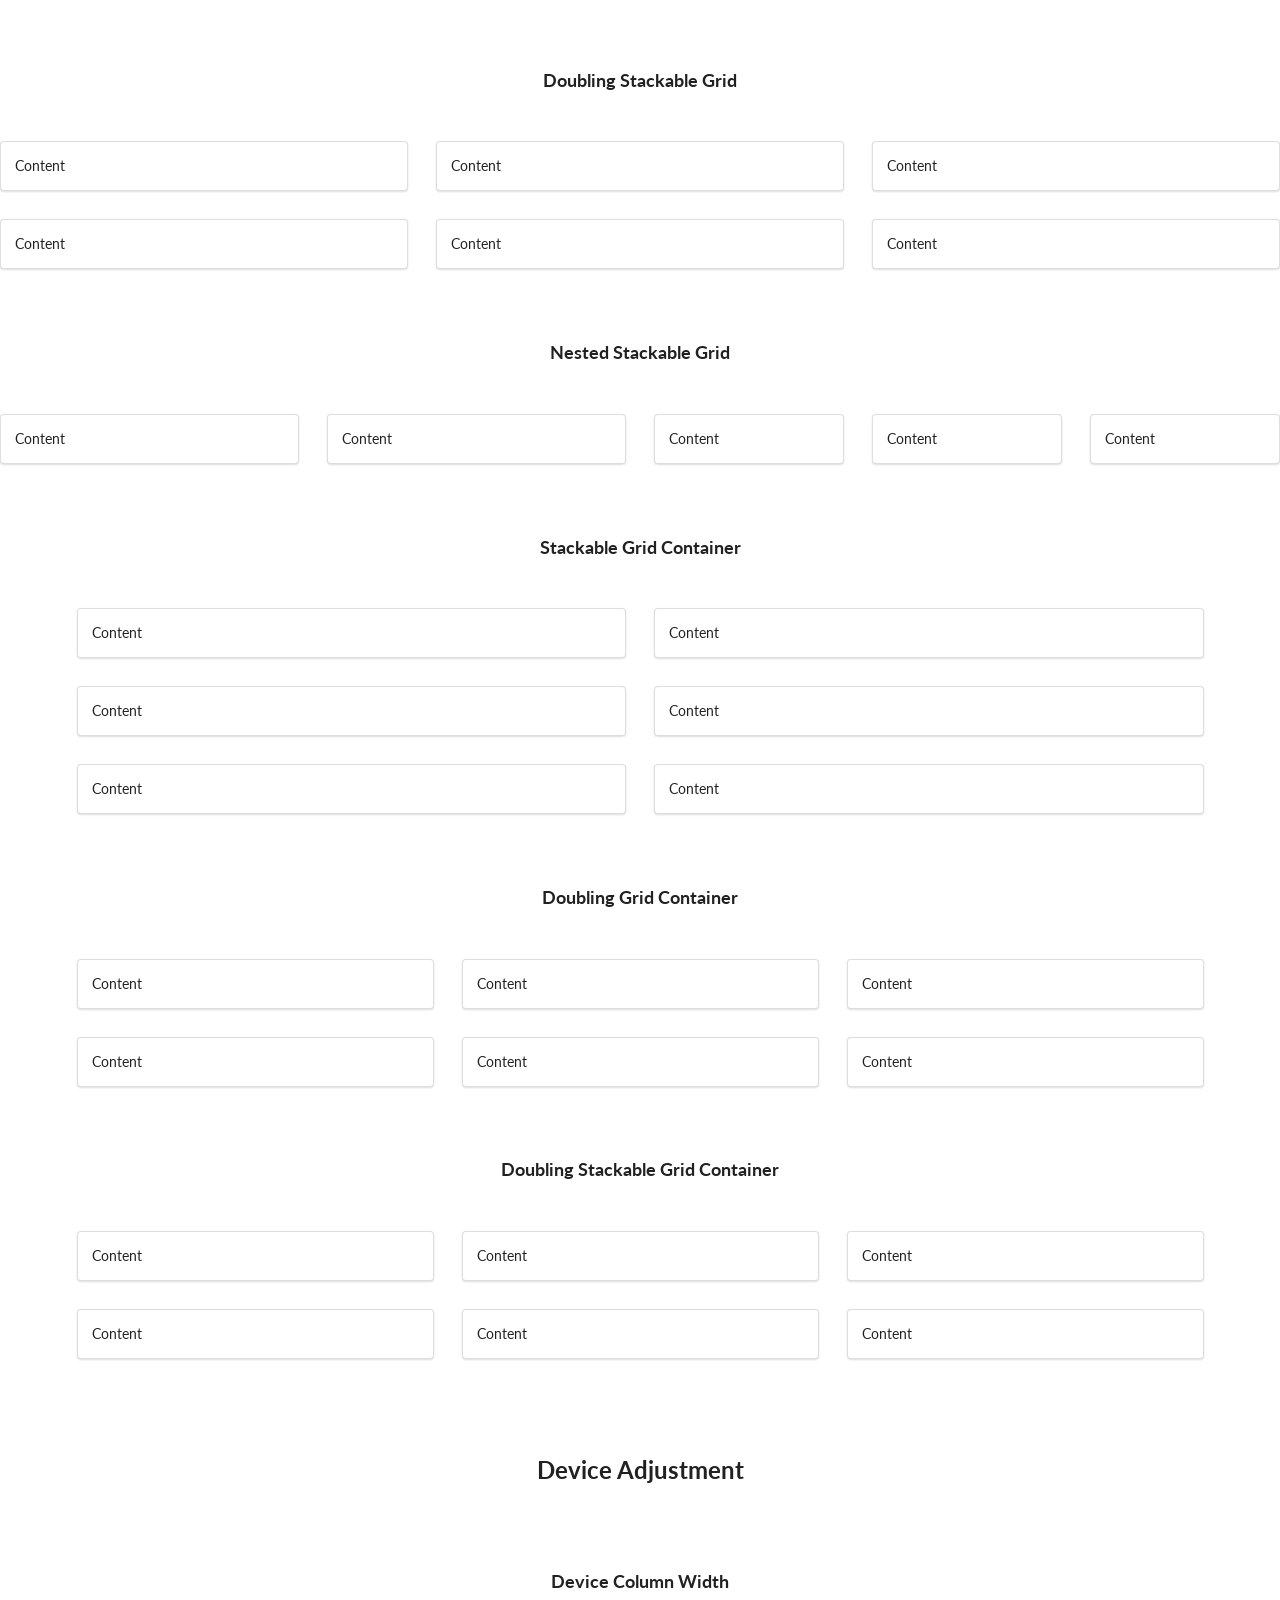
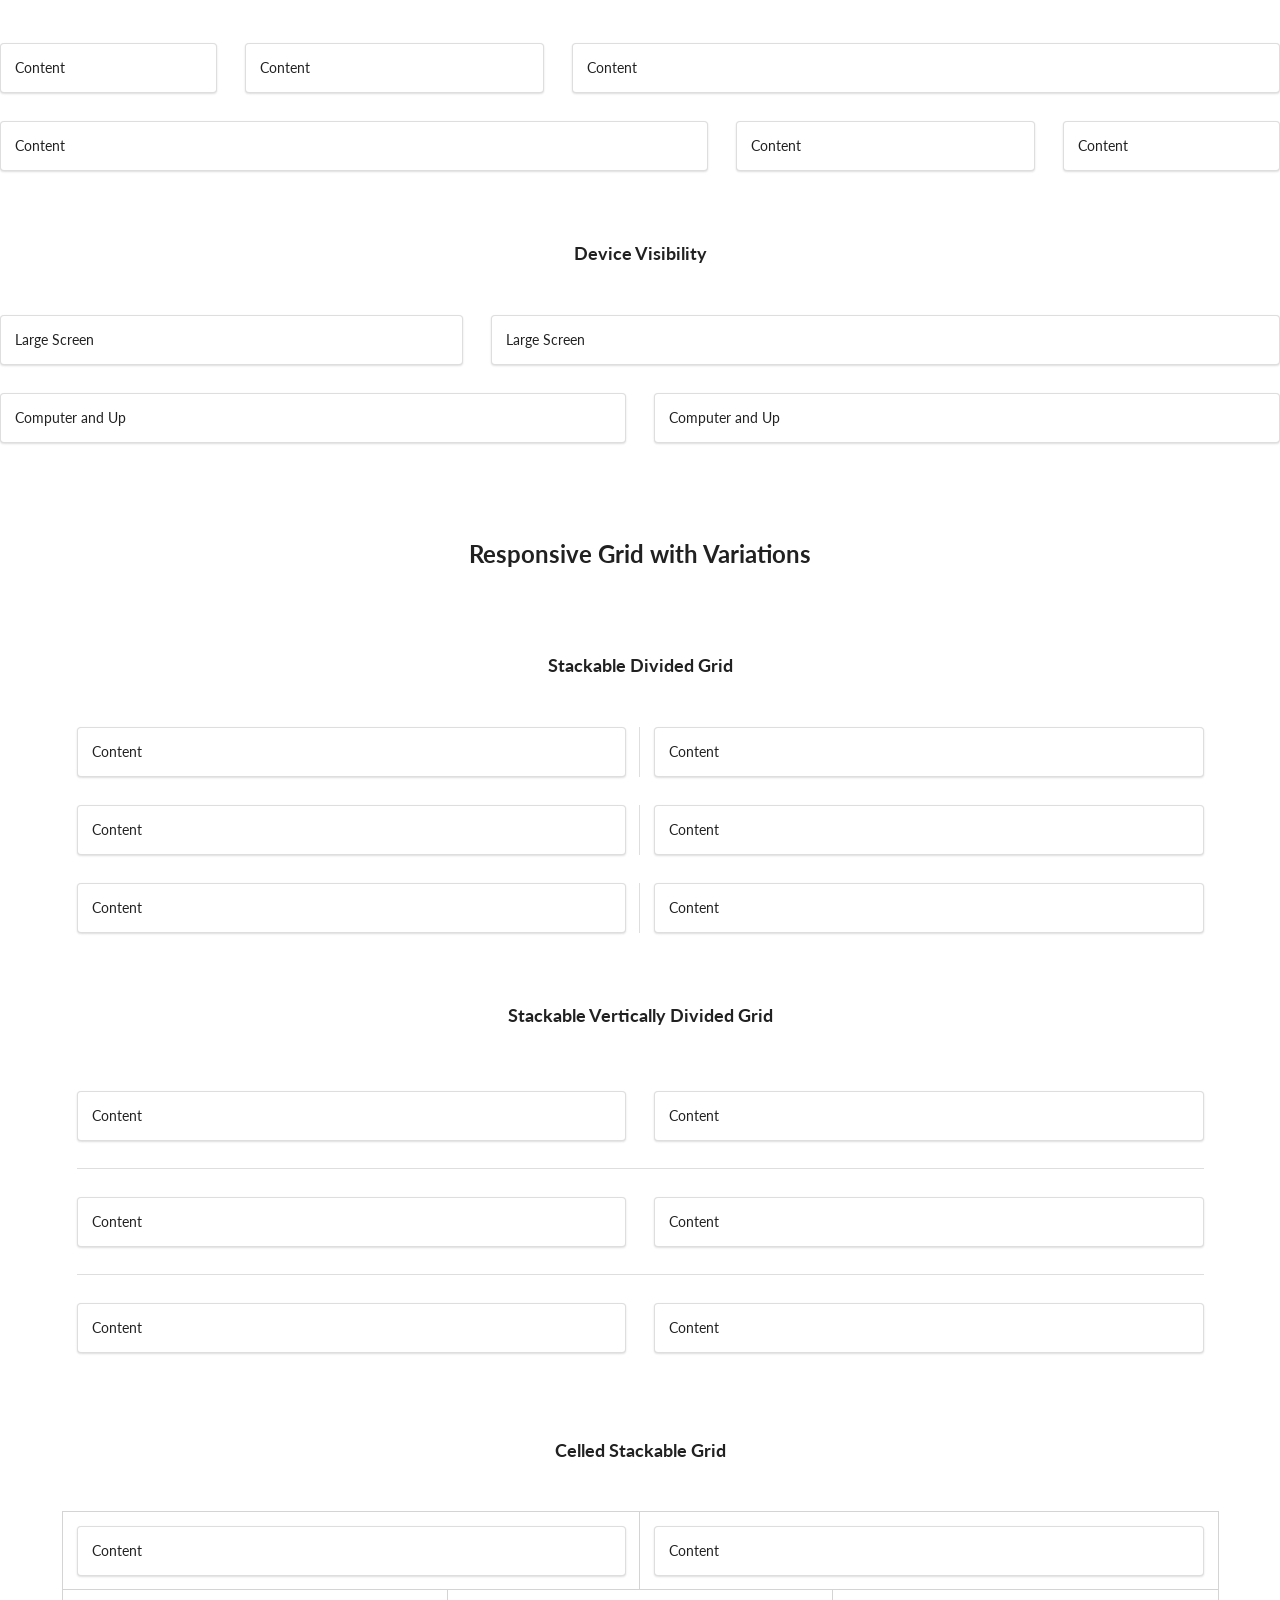
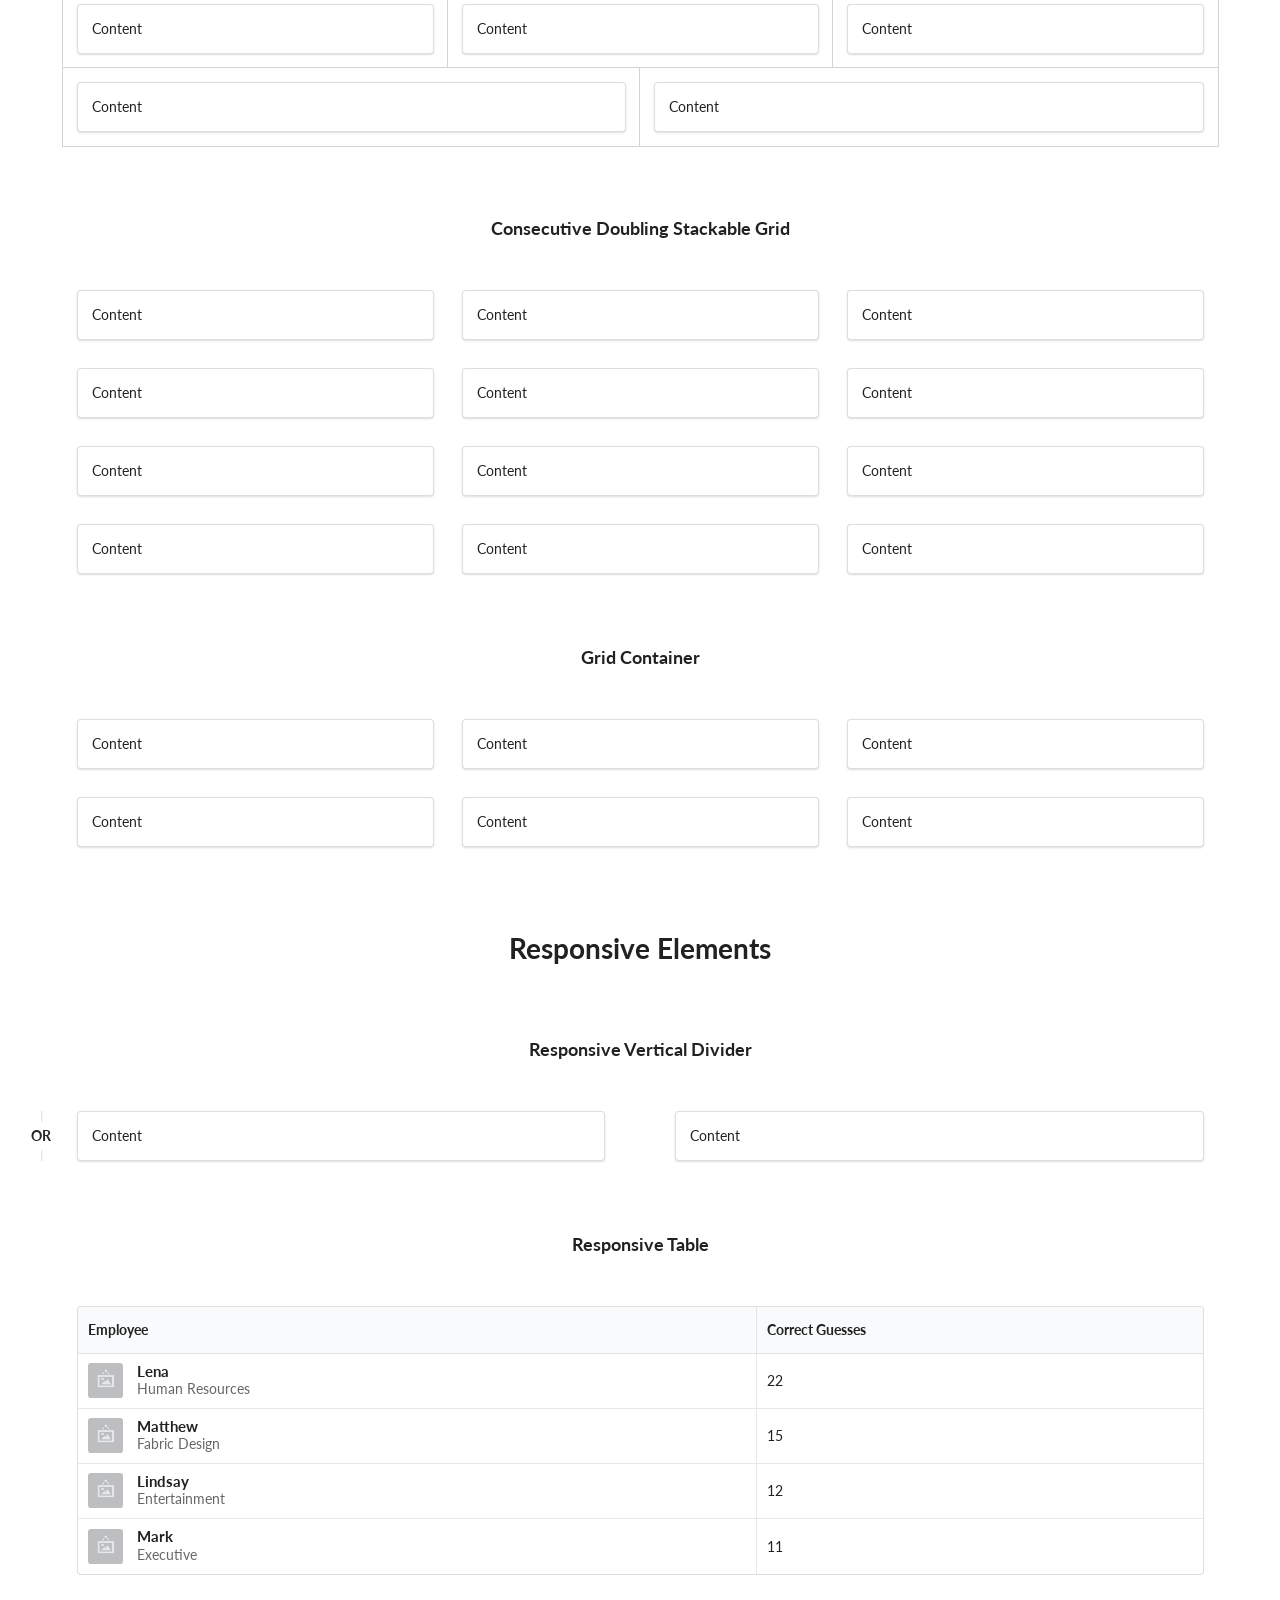
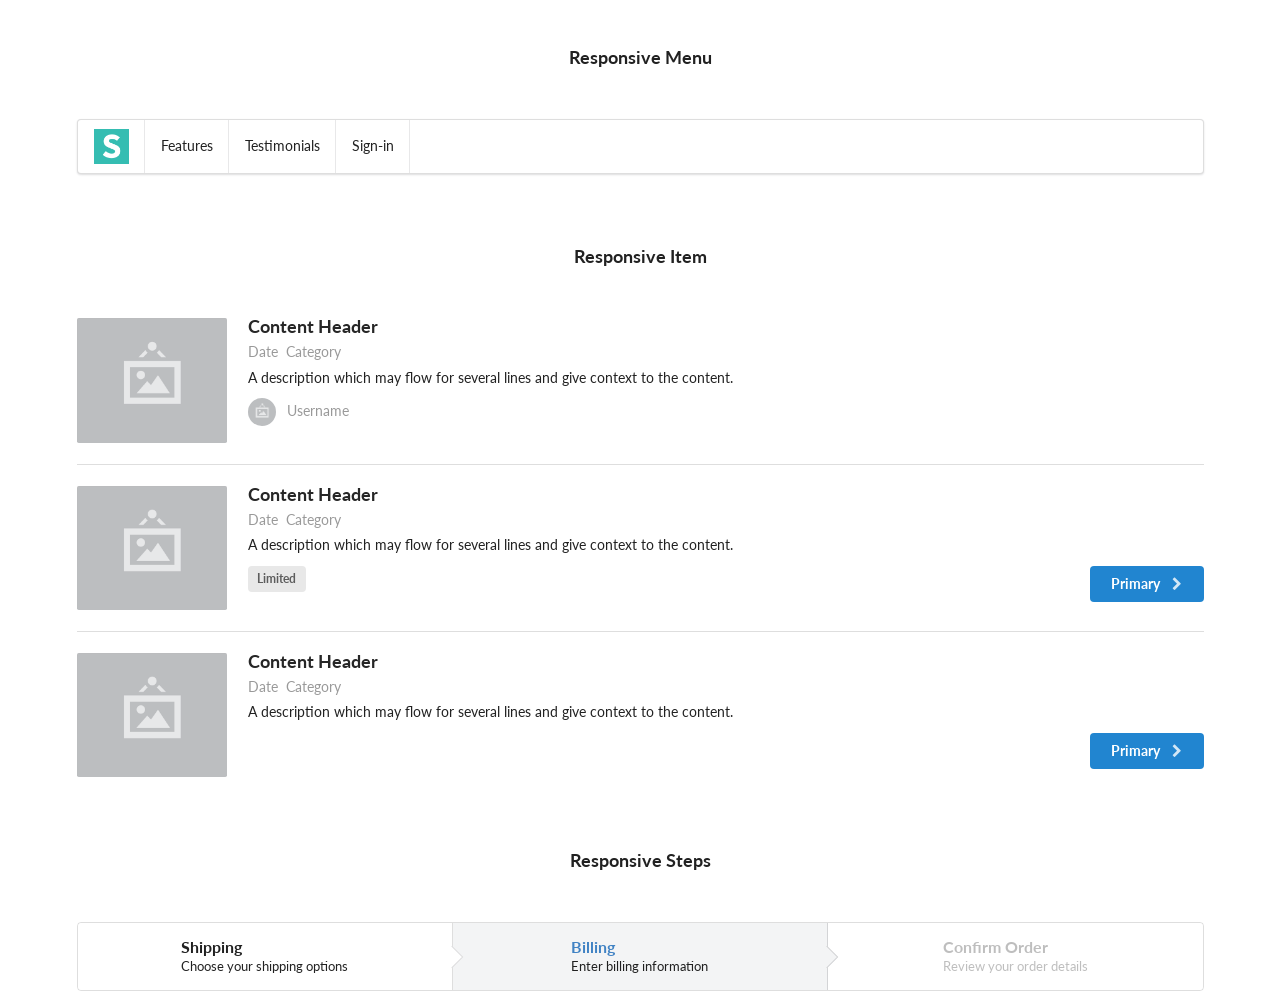
<file: bower_components/semantic/examples/responsive.html>
<!DOCTYPE html>
<html>
<head>
  <!-- Standard Meta -->
  <meta charset="utf-8" />
  <meta http-equiv="X-UA-Compatible" content="IE=edge,chrome=1" />
  <meta name="viewport" content="width=device-width, initial-scale=1.0, maximum-scale=1.0">

  <!-- Site Properties -->
  <title>Responsive Elements - Semantic</title>
  <link rel="stylesheet" type="text/css" href="../dist/semantic.css">

  <script src="assets/library/jquery.min.js"></script>
  <script src="../dist/semantic.js"></script>

</head>
<body>

<h1 class="ui center aligned header">Responsive UI Examples</h1>


<h2 class="ui center aligned header">Basic Responsive</h2>


<h3 class="ui center aligned header">Container</h3>
<div class="ui container">
  <div class="ui segments">
    <div class="ui segment">Content</div>
    <div class="ui segment">Content</div>
    <div class="ui segment">Content</div>
    <div class="ui segment">Content</div>
  </div>
</div>
<h3 class="ui center aligned header">Text Container</h3>
<div class="ui text container">
  <div class="ui segments">
    <div class="ui segment">Content</div>
    <div class="ui segment">Content</div>
    <div class="ui segment">Content</div>
    <div class="ui segment">Content</div>
  </div>
</div>

<h3 class="ui center aligned header">Stackable Grid</h3>
<div class="ui two column stackable grid">
  <div class="column">
    <div class="ui segment">Content</div>
  </div>
  <div class="column">
    <div class="ui segment">Content</div>
  </div>
  <div class="three column row">
    <div class="column">
      <div class="ui segment">Content</div>
    </div>
    <div class="column">
      <div class="ui segment">Content</div>
    </div>
    <div class="column">
      <div class="ui segment">Content</div>
    </div>
  </div>
  <div class="ten wide column">
    <div class="ui segment">Content</div>
  </div>
  <div class="six wide column">
    <div class="ui segment">Content</div>
  </div>
</div>


<h3 class="ui center aligned header">Doubling Grid</h3>
<div class="ui three column doubling grid">
  <div class="column">
    <div class="ui segment">Content</div>
  </div>
  <div class="column">
    <div class="ui segment">Content</div>
  </div>
  <div class="column">
    <div class="ui segment">Content</div>
  </div>
  <div class="column">
    <div class="ui segment">Content</div>
  </div>
  <div class="column">
    <div class="ui segment">Content</div>
  </div>
  <div class="column">
    <div class="ui segment">Content</div>
  </div>
</div>

<h3 class="ui center aligned header">Doubling Stackable Grid</h3>
<div class="ui three column doubling stackable grid">
  <div class="column">
    <div class="ui segment">Content</div>
  </div>
  <div class="column">
    <div class="ui segment">Content</div>
  </div>
  <div class="column">
    <div class="ui segment">Content</div>
  </div>
  <div class="column">
    <div class="ui segment">Content</div>
  </div>
  <div class="column">
    <div class="ui segment">Content</div>
  </div>
  <div class="column">
    <div class="ui segment">Content</div>
  </div>
</div>

<h3 class="ui center aligned header">Nested Stackable Grid</h3>
<div class="ui two column grid">
  <div class="column">
    <div class="ui stackable doubling two column grid">
      <div class="column">
        <div class="ui segment">Content</div>
      </div>
      <div class="column">
        <div class="ui segment">Content</div>
      </div>
    </div>
  </div>
  <div class="column">
    <div class="ui stackable doubling three column grid">
      <div class="column">
        <div class="ui segment">Content</div>
      </div>
      <div class="column">
        <div class="ui segment">Content</div>
      </div>
      <div class="column">
        <div class="ui segment">Content</div>
      </div>
    </div>
  </div>
</div>


<h3 class="ui center aligned header">Stackable Grid Container</h3>
<div class="ui two column stackable grid container">
  <div class="column">
    <div class="ui segment">Content</div>
  </div>
  <div class="column">
    <div class="ui segment">Content</div>
  </div>
  <div class="column">
    <div class="ui segment">Content</div>
  </div>
  <div class="column">
    <div class="ui segment">Content</div>
  </div>
  <div class="column">
    <div class="ui segment">Content</div>
  </div>
  <div class="column">
    <div class="ui segment">Content</div>
  </div>
</div>


<h3 class="ui center aligned header">Doubling Grid Container</h3>
<div class="ui three column doubling grid container">
  <div class="column">
    <div class="ui segment">Content</div>
  </div>
  <div class="column">
    <div class="ui segment">Content</div>
  </div>
  <div class="column">
    <div class="ui segment">Content</div>
  </div>
  <div class="column">
    <div class="ui segment">Content</div>
  </div>
  <div class="column">
    <div class="ui segment">Content</div>
  </div>
  <div class="column">
    <div class="ui segment">Content</div>
  </div>
</div>

<h3 class="ui center aligned header">Doubling Stackable Grid Container</h3>
<div class="ui three column doubling stackable grid container">
  <div class="column">
    <div class="ui segment">Content</div>
  </div>
  <div class="column">
    <div class="ui segment">Content</div>
  </div>
  <div class="column">
    <div class="ui segment">Content</div>
  </div>
  <div class="column">
    <div class="ui segment">Content</div>
  </div>
  <div class="column">
    <div class="ui segment">Content</div>
  </div>
  <div class="column">
    <div class="ui segment">Content</div>
  </div>
</div>

<h2 class="ui center aligned header">Device Adjustment</h2>

<h3 class="ui center aligned header">Device Column Width</h3>
<div class="ui grid">
  <div class="three wide computer nine wide tablet six wide mobile column">
    <div class="ui segment">Content</div>
  </div>
  <div class="four wide column">
    <div class="ui segment">Content</div>
  </div>
  <div class="nine wide computer three wide tablet six wide mobile column">
    <div class="ui segment">Content</div>
  </div>
  <div class="nine wide computer three wide tablet six wide mobile column">
    <div class="ui segment">Content</div>
  </div>
  <div class="four wide column">
    <div class="ui segment">Content</div>
  </div>
  <div class="three wide computer nine wide tablet six wide mobile column">
    <div class="ui segment">Content</div>
  </div>
</div>

<h3 class="ui center aligned header">Device Visibility</h3>
<div class="ui four column grid">
  <div class="widescreen only ten wide column">
    <div class="ui segment">Widescreen</div>
  </div>
  <div class="widescreen only six wide column">
    <div class="ui segment">Widescreen</div>
  </div>
  <div class="large screen only six wide column">
    <div class="ui segment">Large Screen</div>
  </div>
  <div class="large screen only ten wide column">
    <div class="ui segment">Large Screen</div>
  </div>
  <div class="tablet only mobile only eight wide column">
    <div class="ui segment">Tablet and Mobile</div>
  </div>
  <div class="tablet only mobile only eight wide column">
    <div class="ui segment">Tablet and Mobile</div>
  </div>
  <div class="mobile only sixteen wide column">
    <div class="ui segment">Mobile</div>
  </div>
  <div class="computer only two column row">
    <div class="column">
      <div class="ui segment">Computer and Up</div>
    </div>
    <div class="column">
      <div class="ui segment">Computer and Up</div>
    </div>
  </div>
  <div class="tablet only column">
    <div class="ui segment">Tablet Only Content</div>
  </div>
  <div class="tablet only column">
    <div class="ui segment">Tablet Only Content</div>
  </div>
  <div class="tablet only column">
    <div class="ui segment">Tablet Only Content</div>
  </div>
  <div class="tablet only column">
    <div class="ui segment">Tablet Only Content</div>
  </div>
</div>


<h2 class="ui center aligned header">Responsive Grid with Variations</h2>

<h3 class="ui center aligned header">Stackable Divided Grid</h3>
<div class="ui stackable two column divided grid container">
  <div class="row">
    <div class="column">
      <div class="ui segment">Content</div>
    </div>
    <div class="column">
      <div class="ui segment">Content</div>
    </div>
  </div>
  <div class="row">
    <div class="column">
      <div class="ui segment">Content</div>
    </div>
    <div class="column">
      <div class="ui segment">Content</div>
    </div>
  </div>
  <div class="row">
    <div class="column">
      <div class="ui segment">Content</div>
    </div>
    <div class="column">
      <div class="ui segment">Content</div>
    </div>
  </div>
</div>

<h3 class="ui center aligned header">Stackable Vertically Divided Grid</h3>
<div class="ui stackable two column vertically divided grid container">
  <div class="row">
    <div class="column">
      <div class="ui segment">Content</div>
    </div>
    <div class="column">
      <div class="ui segment">Content</div>
    </div>
  </div>
  <div class="row">
    <div class="column">
      <div class="ui segment">Content</div>
    </div>
    <div class="column">
      <div class="ui segment">Content</div>
    </div>
  </div>
  <div class="row">
    <div class="column">
      <div class="ui segment">Content</div>
    </div>
    <div class="column">
      <div class="ui segment">Content</div>
    </div>
  </div>
</div>

<h3 class="ui center aligned header">Celled Stackable Grid</h3>
<div class="ui stackable celled grid container">
  <div class="two column row">
    <div class="column">
      <div class="ui segment">Content</div>
    </div>
    <div class="column">
      <div class="ui segment">Content</div>
    </div>
  </div>
  <div class="three column row">
    <div class="column">
      <div class="ui segment">Content</div>
    </div>
    <div class="column">
      <div class="ui segment">Content</div>
    </div>
    <div class="column">
      <div class="ui segment">Content</div>
    </div>
  </div>
  <div class="two column row">
    <div class="column">
      <div class="ui segment">Content</div>
    </div>
    <div class="column">
      <div class="ui segment">Content</div>
    </div>
  </div>
</div>
<h3 class="ui center aligned header">Consecutive Doubling Stackable Grid</h3>
<div class="doubling stackable three column ui grid container">
  <div class="column">
    <div class="ui segment">Content</div>
  </div>
  <div class="column">
    <div class="ui segment">Content</div>
  </div>
  <div class="column">
    <div class="ui segment">Content</div>
  </div>
  <div class="column">
    <div class="ui segment">Content</div>
  </div>
  <div class="column">
    <div class="ui segment">Content</div>
  </div>
  <div class="column">
    <div class="ui segment">Content</div>
  </div>
</div>
<div class="doubling stackable three column ui grid container">
  <div class="column">
    <div class="ui segment">Content</div>
  </div>
  <div class="column">
    <div class="ui segment">Content</div>
  </div>
  <div class="column">
    <div class="ui segment">Content</div>
  </div>
  <div class="column">
    <div class="ui segment">Content</div>
  </div>
  <div class="column">
    <div class="ui segment">Content</div>
  </div>
  <div class="column">
    <div class="ui segment">Content</div>
  </div>
</div>

<h3 class="ui center aligned header">Grid Container</h3>
<div class="ui three column grid container">
  <div class="column">
    <div class="ui segment">Content</div>
  </div>
  <div class="column">
    <div class="ui segment">Content</div>
  </div>
  <div class="column">
    <div class="ui segment">Content</div>
  </div>
  <div class="column">
    <div class="ui segment">Content</div>
  </div>
  <div class="column">
    <div class="ui segment">Content</div>
  </div>
  <div class="column">
    <div class="ui segment">Content</div>
  </div>
</div>

<h1 class="ui center aligned header">Responsive Elements</h1>


<h3 class="ui center aligned header">Responsive Vertical Divider</h3>

  <div class="ui stackable two column very relaxed grid container" style="position:relative;">
    <div class="column">
      <div class="ui segment">Content</div>
    </div>
    <div class="ui vertical divider">
      Or
    </div>
    <div class="column">
      <div class="ui segment">Content</div>
    </div>
  </div>


<h3 class="ui center aligned header">Responsive Table</h3>

<div class="ui container">
  <table class="ui celled table">
    <thead>
      <th>Employee</th>
      <th>Correct Guesses</th>
    </thead>
    <tbody>
      <tr>
        <td>
          <h4 class="ui image header">
            <img src="assets/images/wireframe/square-image.png" class="ui mini rounded image">
            <div class="content">
              Lena
              <div class="sub header">Human Resources
            </div>
          </div>
        </td>
        <td>
          22
        </td>
      </tr>
      <tr>
        <td>
          <h4 class="ui image header">
            <img src="assets/images/wireframe/square-image.png" class="ui mini rounded image">
            <div class="content">
              Matthew
              <div class="sub header">Fabric Design
            </div>
          </div>
        </td>
        <td>
          15
        </td>
      </tr>
      <tr>
        <td>
          <h4 class="ui image header">
            <img src="assets/images/wireframe/square-image.png" class="ui mini rounded image">
            <div class="content">
              Lindsay
              <div class="sub header">Entertainment
            </div>
          </div>
        </td>
        <td>
          12
        </td>
      </tr>
      <tr>
        <td>
          <h4 class="ui image header">
            <img src="assets/images/wireframe/square-image.png" class="ui mini rounded image">
            <div class="content">
              Mark
              <div class="sub header">Executive
            </div>
          </div>
        </td>
        <td>
          11
        </td>
      </tr>
    </tbody>
  </table>
</div>

<h3 class="ui center aligned header">Responsive Menu</h3>

<div class="ui stackable container menu">
  <div class="item">
    <img src="assets/images/logo.png">
  </div>
  <a class="item">Features</a>
  <a class="item">Testimonials</a>
  <a class="item">Sign-in</a>
</div>

<h3 class="ui center aligned header">Responsive Item</h3>

<div class="ui container">
  <div class="ui relaxed divided items">
    <div class="item">
      <div class="ui small image">
        <img src="assets/images/wireframe/image.png">
      </div>
      <div class="content">
        <a class="header">Content Header</a>
        <div class="meta">
          <a>Date</a>
          <a>Category</a>
        </div>
        <div class="description">
          A description which may flow for several lines and give context to the content.
        </div>
        <div class="extra">
          <img src="assets/images/wireframe/square-image.png" class="ui circular avatar image"> Username
        </div>
      </div>
    </div>
    <div class="item">
      <div class="ui small image">
        <img src="assets/images/wireframe/image.png">
      </div>
      <div class="content">
        <a class="header">Content Header</a>
        <div class="meta">
          <a>Date</a>
          <a>Category</a>
        </div>
        <div class="description">
          A description which may flow for several lines and give context to the content.
        </div>
        <div class="extra">
          <div class="ui right floated primary button">
            Primary
            <i class="right chevron icon"></i>
          </div>
          <div class="ui label">Limited</div>
        </div>
      </div>
    </div>
    <div class="item">
      <div class="ui small image">
        <img src="assets/images/wireframe/image.png">
      </div>
      <div class="content">
        <a class="header">Content Header</a>
        <div class="meta">
          <a>Date</a>
          <a>Category</a>
        </div>
        <div class="description">
          A description which may flow for several lines and give context to the content.
        </div>
        <div class="extra">
          <div class="ui right floated primary button">
            Primary
            <i class="right chevron icon"></i>
          </div>
        </div>
      </div>
    </div>
  </div>
</div>

<h3 class="ui center aligned header">Responsive Steps</h3>

<div class="ui last container">
  <div class="ui three steps">
    <div class="step">
      <div class="content">
        <div class="title">Shipping</div>
        <div class="description">Choose your shipping options</div>
      </div>
    </div>
    <div class="active step">
      <div class="content">
        <div class="title">Billing</div>
        <div class="description">Enter billing information</div>
      </div>
    </div>
    <div class="disabled step">
      <div class="content">
        <div class="title">Confirm Order</div>
        <div class="description">Review your order details</div>
      </div>
    </div>
  </div>
</div>


<!-- Content JS HERE !-->
<style>
  .last.container {
    margin-bottom: 300px !important;
  }
  h1.ui.center.header {
    margin-top: 3em;
  }
  h2.ui.center.header {
    margin: 4em 0em 2em;
  }
  h3.ui.center.header {
    margin-top: 2em;
    padding: 2em 0em;
  }
</style>

<script type="text/javascript">
$(document).ready(function() {

  var
    $headers     = $('body > h3'),
    $header      = $headers.first(),
    ignoreScroll = false,
    timer
  ;

  // Preserve example in viewport when resizing browser
  $(window)
    .on('resize', function() {
      // ignore callbacks from scroll change
      clearTimeout(timer);
      $headers.visibility('disable callbacks');

      // preserve position
      $(document).scrollTop( $header.offset().top );

      // allow callbacks in 500ms
      timer = setTimeout(function() {
        $headers.visibility('enable callbacks');
      }, 500);
    })
  ;
  $headers
    .visibility({
      // fire once each time passed
      once: false,

      // don't refresh position on resize
      checkOnRefresh: true,

      // lock to this element on resize
      onTopPassed: function() {
        $header = $(this);
      },
      onTopPassedReverse: function() {
        $header = $(this);
      }
    })
  ;
});
</script>

</body>
</html>
</file>
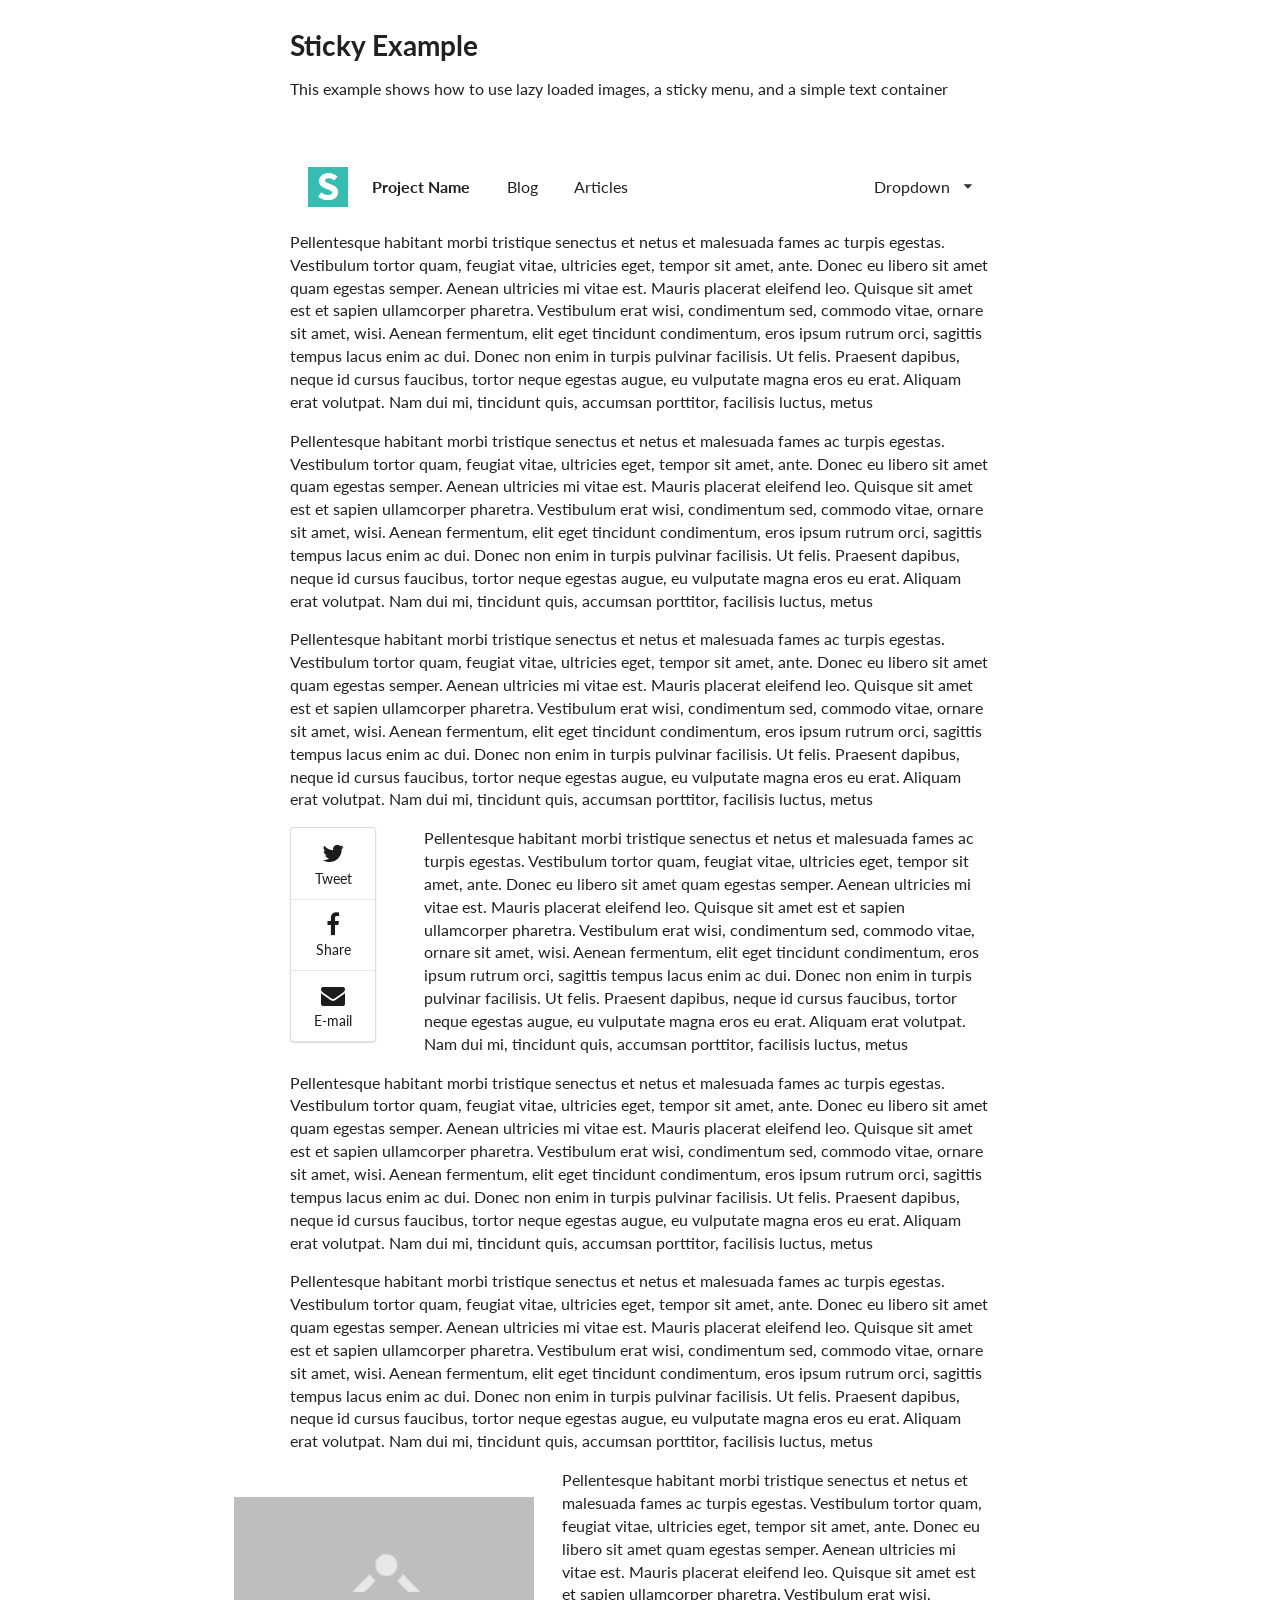
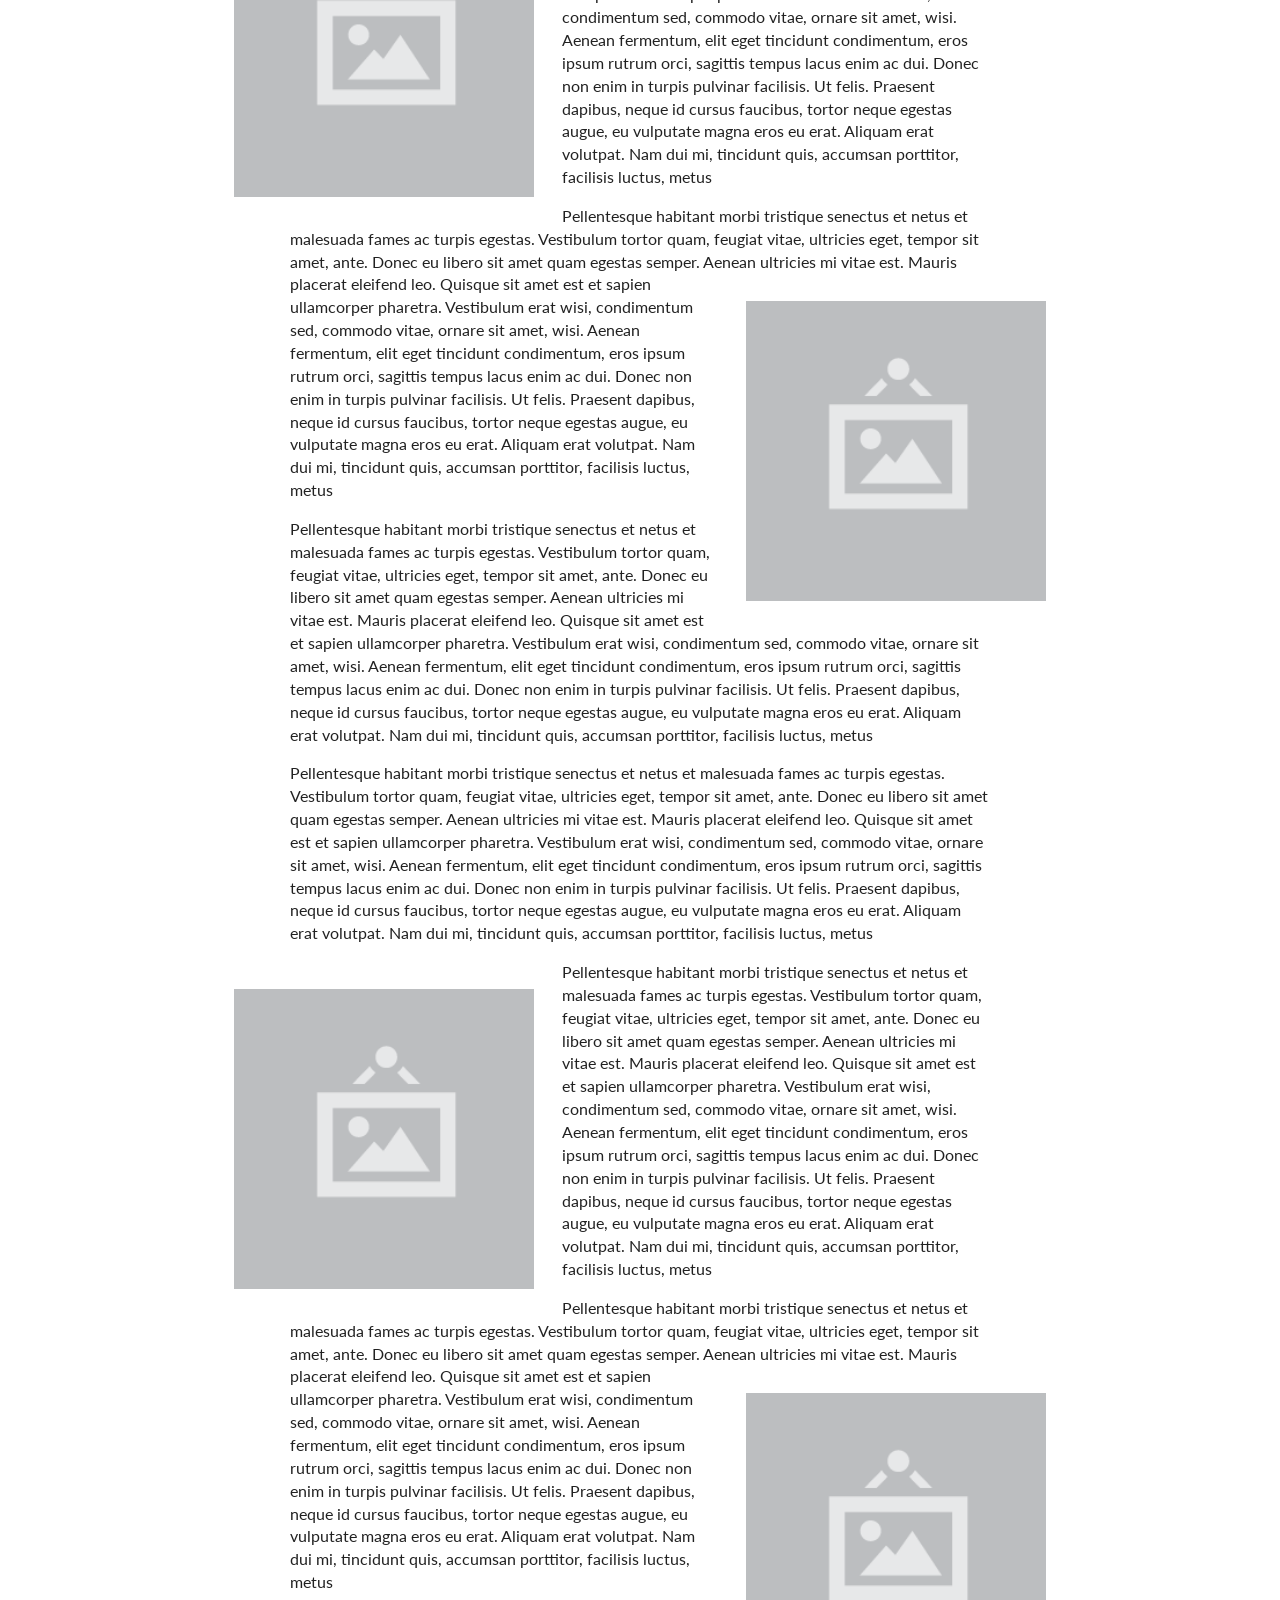
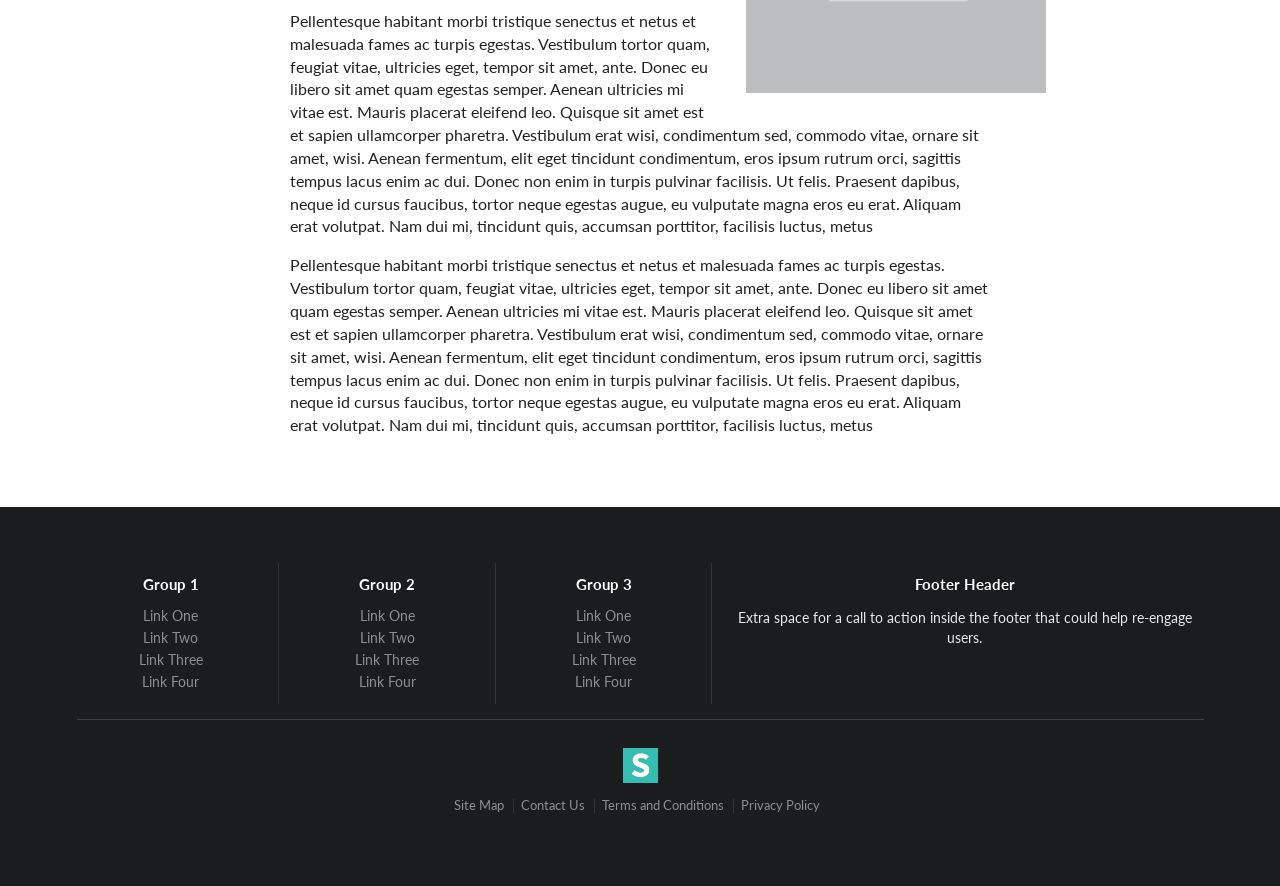
<file: bower_components/semantic/examples/sticky.html>
<!DOCTYPE html>
<html>
<head>
  <!-- Standard Meta -->
  <meta charset="utf-8" />
  <meta http-equiv="X-UA-Compatible" content="IE=edge,chrome=1" />
  <meta name="viewport" content="width=device-width, initial-scale=1.0, maximum-scale=1.0">

  <!-- Site Properties -->
  <title>Sticky Example - Semantic</title>

  <link rel="stylesheet" type="text/css" href="../dist/components/reset.css">
  <link rel="stylesheet" type="text/css" href="../dist/components/site.css">

  <link rel="stylesheet" type="text/css" href="../dist/components/container.css">
  <link rel="stylesheet" type="text/css" href="../dist/components/grid.css">
  <link rel="stylesheet" type="text/css" href="../dist/components/header.css">
  <link rel="stylesheet" type="text/css" href="../dist/components/image.css">
  <link rel="stylesheet" type="text/css" href="../dist/components/menu.css">

  <link rel="stylesheet" type="text/css" href="../dist/components/divider.css">
  <link rel="stylesheet" type="text/css" href="../dist/components/list.css">
  <link rel="stylesheet" type="text/css" href="../dist/components/segment.css">
  <link rel="stylesheet" type="text/css" href="../dist/components/dropdown.css">
  <link rel="stylesheet" type="text/css" href="../dist/components/icon.css">
  <link rel="stylesheet" type="text/css" href="../dist/components/transition.css">

  <script src="assets/library/jquery.min.js"></script>
  <script src="../dist/components/transition.js"></script>
  <script src="../dist/components/dropdown.js"></script>
  <script src="../dist/components/visibility.js"></script>
  <script>
  $(document)
    .ready(function() {

      // fix main menu to page on passing
      $('.main.menu').visibility({
        type: 'fixed'
      });
      $('.overlay').visibility({
        type: 'fixed',
        offset: 80
      });

      // lazy load images
      $('.image').visibility({
        type: 'image',
        transition: 'vertical flip in',
        duration: 500
      });

      // show dropdown on hover
      $('.main.menu  .ui.dropdown').dropdown({
        on: 'hover'
      });
    })
  ;
  </script>

  <style type="text/css">

  body {
    background-color: #FFFFFF;
  }
  .main.container {
    margin-top: 2em;
  }

  .main.menu {
    margin-top: 4em;
    border-radius: 0;
    border: none;
    box-shadow: none;
    transition:
      box-shadow 0.5s ease,
      padding 0.5s ease
    ;
  }
  .main.menu .item img.logo {
    margin-right: 1.5em;
  }

  .overlay {
    float: left;
    margin: 0em 3em 1em 0em;
  }
  .overlay .menu {
    position: relative;
    left: 0;
    transition: left 0.5s ease;
  }

  .main.menu.fixed {
    background-color: #FFFFFF;
    border: 1px solid #DDD;
    box-shadow: 0px 3px 5px rgba(0, 0, 0, 0.2);
  }
  .overlay.fixed .menu {
    left: 800px;
  }

  .text.container .left.floated.image {
    margin: 2em 2em 2em -4em;
  }
  .text.container .right.floated.image {
    margin: 2em -4em 2em 2em;
  }

  .ui.footer.segment {
    margin: 5em 0em 0em;
    padding: 5em 0em;
  }
  </style>

</head>
<body>

  <div class="ui main text container">
    <h1 class="ui header">Sticky Example</h1>
    <p>This example shows how to use lazy loaded images, a sticky menu, and a simple text container</p>
  </div>


  <div class="ui borderless main menu">
    <div class="ui text container">
      <div href="#" class="header item">
        <img class="logo" src="assets/images/logo.png">
        Project Name
      </div>
      <a href="#" class="item">Blog</a>
      <a href="#" class="item">Articles</a>
      <a href="#" class="ui right floated dropdown item">
        Dropdown <i class="dropdown icon"></i>
        <div class="menu">
          <div class="item">Link Item</div>
          <div class="item">Link Item</div>
          <div class="divider"></div>
          <div class="header">Header Item</div>
          <div class="item">
            <i class="dropdown icon"></i>
            Sub Menu
            <div class="menu">
              <div class="item">Link Item</div>
              <div class="item">Link Item</div>
            </div>
          </div>
          <div class="item">Link Item</div>
        </div>
      </a>
    </div>
  </div>

  <div class="ui text container">
    <p>Pellentesque habitant morbi tristique senectus et netus et malesuada fames ac turpis egestas. Vestibulum tortor quam, feugiat vitae, ultricies eget, tempor sit amet, ante. Donec eu libero sit amet quam egestas semper. Aenean ultricies mi vitae est. Mauris placerat eleifend leo. Quisque sit amet est et sapien ullamcorper pharetra. Vestibulum erat wisi, condimentum sed, commodo vitae, ornare sit amet, wisi. Aenean fermentum, elit eget tincidunt condimentum, eros ipsum rutrum orci, sagittis tempus lacus enim ac dui. Donec non enim in turpis pulvinar facilisis. Ut felis. Praesent dapibus, neque id cursus faucibus, tortor neque egestas augue, eu vulputate magna eros eu erat. Aliquam erat volutpat. Nam dui mi, tincidunt quis, accumsan porttitor, facilisis luctus, metus</p>
    <p>Pellentesque habitant morbi tristique senectus et netus et malesuada fames ac turpis egestas. Vestibulum tortor quam, feugiat vitae, ultricies eget, tempor sit amet, ante. Donec eu libero sit amet quam egestas semper. Aenean ultricies mi vitae est. Mauris placerat eleifend leo. Quisque sit amet est et sapien ullamcorper pharetra. Vestibulum erat wisi, condimentum sed, commodo vitae, ornare sit amet, wisi. Aenean fermentum, elit eget tincidunt condimentum, eros ipsum rutrum orci, sagittis tempus lacus enim ac dui. Donec non enim in turpis pulvinar facilisis. Ut felis. Praesent dapibus, neque id cursus faucibus, tortor neque egestas augue, eu vulputate magna eros eu erat. Aliquam erat volutpat. Nam dui mi, tincidunt quis, accumsan porttitor, facilisis luctus, metus</p>
    <p>Pellentesque habitant morbi tristique senectus et netus et malesuada fames ac turpis egestas. Vestibulum tortor quam, feugiat vitae, ultricies eget, tempor sit amet, ante. Donec eu libero sit amet quam egestas semper. Aenean ultricies mi vitae est. Mauris placerat eleifend leo. Quisque sit amet est et sapien ullamcorper pharetra. Vestibulum erat wisi, condimentum sed, commodo vitae, ornare sit amet, wisi. Aenean fermentum, elit eget tincidunt condimentum, eros ipsum rutrum orci, sagittis tempus lacus enim ac dui. Donec non enim in turpis pulvinar facilisis. Ut felis. Praesent dapibus, neque id cursus faucibus, tortor neque egestas augue, eu vulputate magna eros eu erat. Aliquam erat volutpat. Nam dui mi, tincidunt quis, accumsan porttitor, facilisis luctus, metus</p>
    <div class="overlay">
      <div class="ui labeled icon vertical menu">
        <a class="item"><i class="twitter icon"></i> Tweet</a>
        <a class="item"><i class="facebook icon"></i> Share</a>
        <a class="item"><i class="mail icon"></i> E-mail</a>
      </div>
    </div>
    <p>Pellentesque habitant morbi tristique senectus et netus et malesuada fames ac turpis egestas. Vestibulum tortor quam, feugiat vitae, ultricies eget, tempor sit amet, ante. Donec eu libero sit amet quam egestas semper. Aenean ultricies mi vitae est. Mauris placerat eleifend leo. Quisque sit amet est et sapien ullamcorper pharetra. Vestibulum erat wisi, condimentum sed, commodo vitae, ornare sit amet, wisi. Aenean fermentum, elit eget tincidunt condimentum, eros ipsum rutrum orci, sagittis tempus lacus enim ac dui. Donec non enim in turpis pulvinar facilisis. Ut felis. Praesent dapibus, neque id cursus faucibus, tortor neque egestas augue, eu vulputate magna eros eu erat. Aliquam erat volutpat. Nam dui mi, tincidunt quis, accumsan porttitor, facilisis luctus, metus</p>
    <p>Pellentesque habitant morbi tristique senectus et netus et malesuada fames ac turpis egestas. Vestibulum tortor quam, feugiat vitae, ultricies eget, tempor sit amet, ante. Donec eu libero sit amet quam egestas semper. Aenean ultricies mi vitae est. Mauris placerat eleifend leo. Quisque sit amet est et sapien ullamcorper pharetra. Vestibulum erat wisi, condimentum sed, commodo vitae, ornare sit amet, wisi. Aenean fermentum, elit eget tincidunt condimentum, eros ipsum rutrum orci, sagittis tempus lacus enim ac dui. Donec non enim in turpis pulvinar facilisis. Ut felis. Praesent dapibus, neque id cursus faucibus, tortor neque egestas augue, eu vulputate magna eros eu erat. Aliquam erat volutpat. Nam dui mi, tincidunt quis, accumsan porttitor, facilisis luctus, metus</p>
    <p>Pellentesque habitant morbi tristique senectus et netus et malesuada fames ac turpis egestas. Vestibulum tortor quam, feugiat vitae, ultricies eget, tempor sit amet, ante. Donec eu libero sit amet quam egestas semper. Aenean ultricies mi vitae est. Mauris placerat eleifend leo. Quisque sit amet est et sapien ullamcorper pharetra. Vestibulum erat wisi, condimentum sed, commodo vitae, ornare sit amet, wisi. Aenean fermentum, elit eget tincidunt condimentum, eros ipsum rutrum orci, sagittis tempus lacus enim ac dui. Donec non enim in turpis pulvinar facilisis. Ut felis. Praesent dapibus, neque id cursus faucibus, tortor neque egestas augue, eu vulputate magna eros eu erat. Aliquam erat volutpat. Nam dui mi, tincidunt quis, accumsan porttitor, facilisis luctus, metus</p>
    <img class="ui medium left floated image" data-src="assets/images/wireframe/square-image.png">
    <p>Pellentesque habitant morbi tristique senectus et netus et malesuada fames ac turpis egestas. Vestibulum tortor quam, feugiat vitae, ultricies eget, tempor sit amet, ante. Donec eu libero sit amet quam egestas semper. Aenean ultricies mi vitae est. Mauris placerat eleifend leo. Quisque sit amet est et sapien ullamcorper pharetra. Vestibulum erat wisi, condimentum sed, commodo vitae, ornare sit amet, wisi. Aenean fermentum, elit eget tincidunt condimentum, eros ipsum rutrum orci, sagittis tempus lacus enim ac dui. Donec non enim in turpis pulvinar facilisis. Ut felis. Praesent dapibus, neque id cursus faucibus, tortor neque egestas augue, eu vulputate magna eros eu erat. Aliquam erat volutpat. Nam dui mi, tincidunt quis, accumsan porttitor, facilisis luctus, metus</p>
    <p>Pellentesque habitant morbi tristique senectus et netus et malesuada fames ac turpis egestas. Vestibulum tortor quam, feugiat vitae, ultricies eget, tempor sit amet, ante. Donec eu libero sit amet quam egestas semper. Aenean ultricies mi vitae est. Mauris placerat eleifend leo.
    <img class="ui medium right floated image" data-src="assets/images/wireframe/square-image.png">
    Quisque sit amet est et sapien ullamcorper pharetra. Vestibulum erat wisi, condimentum sed, commodo vitae, ornare sit amet, wisi. Aenean fermentum, elit eget tincidunt condimentum, eros ipsum rutrum orci, sagittis tempus lacus enim ac dui. Donec non enim in turpis pulvinar facilisis. Ut felis. Praesent dapibus, neque id cursus faucibus, tortor neque egestas augue, eu vulputate magna eros eu erat. Aliquam erat volutpat. Nam dui mi, tincidunt quis, accumsan porttitor, facilisis luctus, metus</p>
    <p>Pellentesque habitant morbi tristique senectus et netus et malesuada fames ac turpis egestas. Vestibulum tortor quam, feugiat vitae, ultricies eget, tempor sit amet, ante. Donec eu libero sit amet quam egestas semper. Aenean ultricies mi vitae est. Mauris placerat eleifend leo. Quisque sit amet est et sapien ullamcorper pharetra. Vestibulum erat wisi, condimentum sed, commodo vitae, ornare sit amet, wisi. Aenean fermentum, elit eget tincidunt condimentum, eros ipsum rutrum orci, sagittis tempus lacus enim ac dui. Donec non enim in turpis pulvinar facilisis. Ut felis. Praesent dapibus, neque id cursus faucibus, tortor neque egestas augue, eu vulputate magna eros eu erat. Aliquam erat volutpat. Nam dui mi, tincidunt quis, accumsan porttitor, facilisis luctus, metus</p>
    <p>Pellentesque habitant morbi tristique senectus et netus et malesuada fames ac turpis egestas. Vestibulum tortor quam, feugiat vitae, ultricies eget, tempor sit amet, ante. Donec eu libero sit amet quam egestas semper. Aenean ultricies mi vitae est. Mauris placerat eleifend leo. Quisque sit amet est et sapien ullamcorper pharetra. Vestibulum erat wisi, condimentum sed, commodo vitae, ornare sit amet, wisi. Aenean fermentum, elit eget tincidunt condimentum, eros ipsum rutrum orci, sagittis tempus lacus enim ac dui. Donec non enim in turpis pulvinar facilisis. Ut felis. Praesent dapibus, neque id cursus faucibus, tortor neque egestas augue, eu vulputate magna eros eu erat. Aliquam erat volutpat. Nam dui mi, tincidunt quis, accumsan porttitor, facilisis luctus, metus</p>
    <img class="ui medium left floated image" data-src="assets/images/wireframe/square-image.png">
    <p>Pellentesque habitant morbi tristique senectus et netus et malesuada fames ac turpis egestas. Vestibulum tortor quam, feugiat vitae, ultricies eget, tempor sit amet, ante. Donec eu libero sit amet quam egestas semper. Aenean ultricies mi vitae est. Mauris placerat eleifend leo. Quisque sit amet est et sapien ullamcorper pharetra. Vestibulum erat wisi, condimentum sed, commodo vitae, ornare sit amet, wisi. Aenean fermentum, elit eget tincidunt condimentum, eros ipsum rutrum orci, sagittis tempus lacus enim ac dui. Donec non enim in turpis pulvinar facilisis. Ut felis. Praesent dapibus, neque id cursus faucibus, tortor neque egestas augue, eu vulputate magna eros eu erat. Aliquam erat volutpat. Nam dui mi, tincidunt quis, accumsan porttitor, facilisis luctus, metus</p>
    <p>Pellentesque habitant morbi tristique senectus et netus et malesuada fames ac turpis egestas. Vestibulum tortor quam, feugiat vitae, ultricies eget, tempor sit amet, ante. Donec eu libero sit amet quam egestas semper. Aenean ultricies mi vitae est. Mauris placerat eleifend leo.
    <img class="ui medium right floated image" data-src="assets/images/wireframe/square-image.png">
    Quisque sit amet est et sapien ullamcorper pharetra. Vestibulum erat wisi, condimentum sed, commodo vitae, ornare sit amet, wisi. Aenean fermentum, elit eget tincidunt condimentum, eros ipsum rutrum orci, sagittis tempus lacus enim ac dui. Donec non enim in turpis pulvinar facilisis. Ut felis. Praesent dapibus, neque id cursus faucibus, tortor neque egestas augue, eu vulputate magna eros eu erat. Aliquam erat volutpat. Nam dui mi, tincidunt quis, accumsan porttitor, facilisis luctus, metus</p>
    <p>Pellentesque habitant morbi tristique senectus et netus et malesuada fames ac turpis egestas. Vestibulum tortor quam, feugiat vitae, ultricies eget, tempor sit amet, ante. Donec eu libero sit amet quam egestas semper. Aenean ultricies mi vitae est. Mauris placerat eleifend leo. Quisque sit amet est et sapien ullamcorper pharetra. Vestibulum erat wisi, condimentum sed, commodo vitae, ornare sit amet, wisi. Aenean fermentum, elit eget tincidunt condimentum, eros ipsum rutrum orci, sagittis tempus lacus enim ac dui. Donec non enim in turpis pulvinar facilisis. Ut felis. Praesent dapibus, neque id cursus faucibus, tortor neque egestas augue, eu vulputate magna eros eu erat. Aliquam erat volutpat. Nam dui mi, tincidunt quis, accumsan porttitor, facilisis luctus, metus</p>
    <p>Pellentesque habitant morbi tristique senectus et netus et malesuada fames ac turpis egestas. Vestibulum tortor quam, feugiat vitae, ultricies eget, tempor sit amet, ante. Donec eu libero sit amet quam egestas semper. Aenean ultricies mi vitae est. Mauris placerat eleifend leo. Quisque sit amet est et sapien ullamcorper pharetra. Vestibulum erat wisi, condimentum sed, commodo vitae, ornare sit amet, wisi. Aenean fermentum, elit eget tincidunt condimentum, eros ipsum rutrum orci, sagittis tempus lacus enim ac dui. Donec non enim in turpis pulvinar facilisis. Ut felis. Praesent dapibus, neque id cursus faucibus, tortor neque egestas augue, eu vulputate magna eros eu erat. Aliquam erat volutpat. Nam dui mi, tincidunt quis, accumsan porttitor, facilisis luctus, metus</p>
  </div>

  <div class="ui inverted vertical footer segment">
    <div class="ui center aligned container">
      <div class="ui stackable inverted divided grid">
        <div class="three wide column">
          <h4 class="ui inverted header">Group 1</h4>
          <div class="ui inverted link list">
            <a href="#" class="item">Link One</a>
            <a href="#" class="item">Link Two</a>
            <a href="#" class="item">Link Three</a>
            <a href="#" class="item">Link Four</a>
          </div>
        </div>
        <div class="three wide column">
          <h4 class="ui inverted header">Group 2</h4>
          <div class="ui inverted link list">
            <a href="#" class="item">Link One</a>
            <a href="#" class="item">Link Two</a>
            <a href="#" class="item">Link Three</a>
            <a href="#" class="item">Link Four</a>
          </div>
        </div>
        <div class="three wide column">
          <h4 class="ui inverted header">Group 3</h4>
          <div class="ui inverted link list">
            <a href="#" class="item">Link One</a>
            <a href="#" class="item">Link Two</a>
            <a href="#" class="item">Link Three</a>
            <a href="#" class="item">Link Four</a>
          </div>
        </div>
        <div class="seven wide column">
          <h4 class="ui inverted header">Footer Header</h4>
          <p>Extra space for a call to action inside the footer that could help re-engage users.</p>
        </div>
      </div>
      <div class="ui inverted section divider"></div>
      <img src="assets/images/logo.png" class="ui centered mini image">
      <div class="ui horizontal inverted small divided link list">
        <a class="item" href="#">Site Map</a>
        <a class="item" href="#">Contact Us</a>
        <a class="item" href="#">Terms and Conditions</a>
        <a class="item" href="#">Privacy Policy</a>
      </div>
    </div>
  </div>
</body>

</html>
</file>
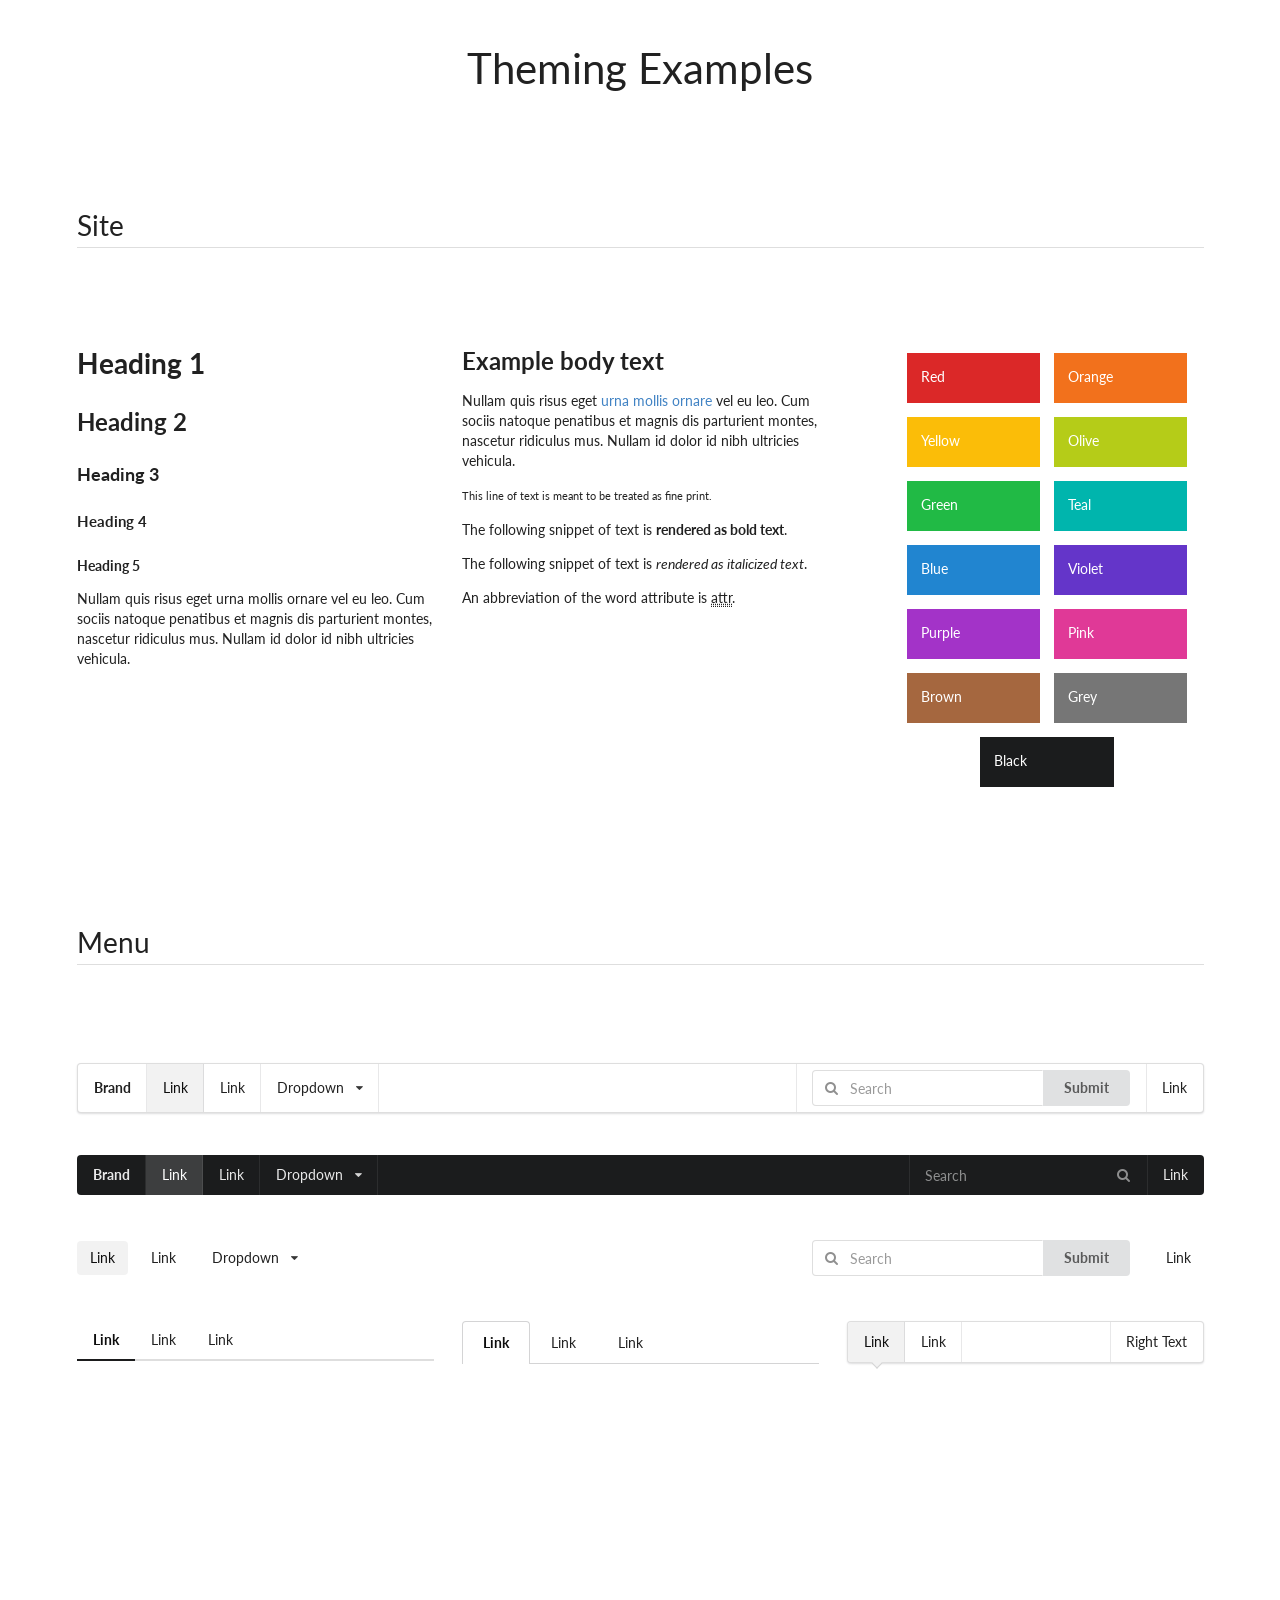
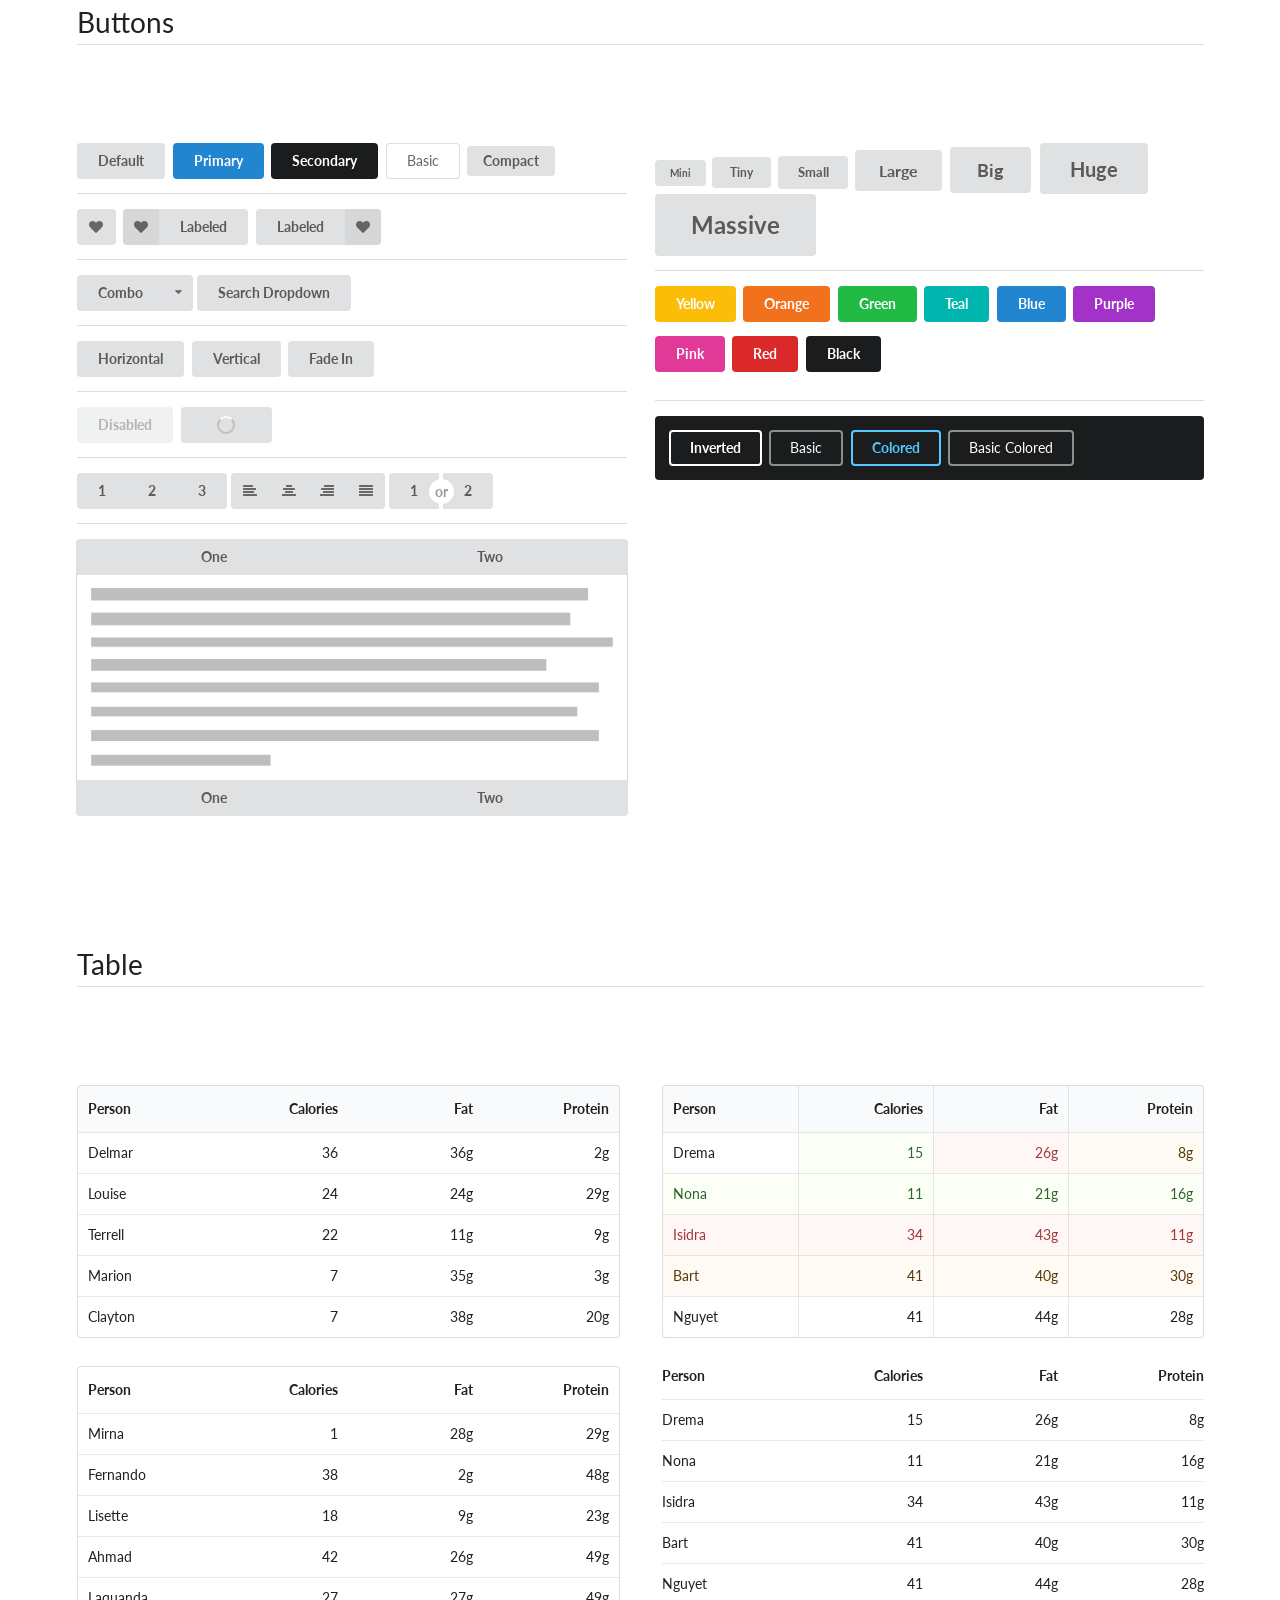
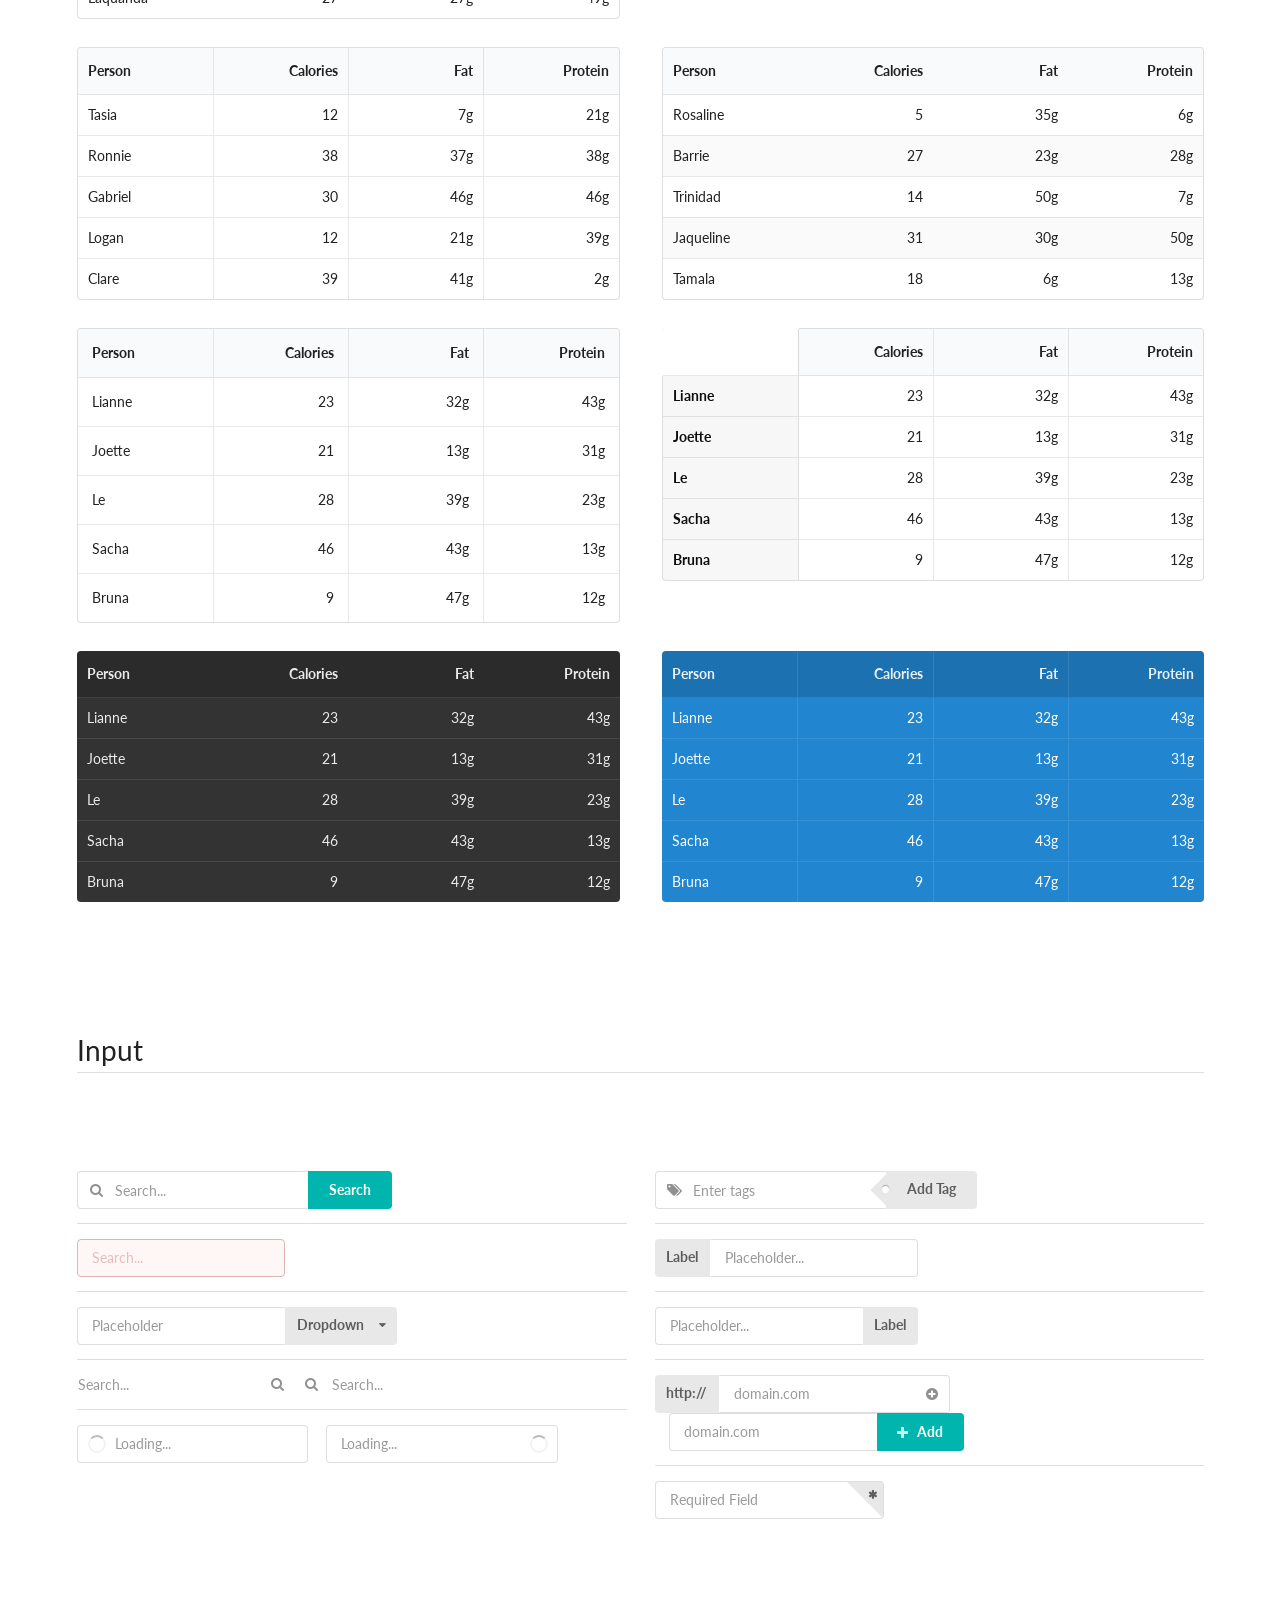
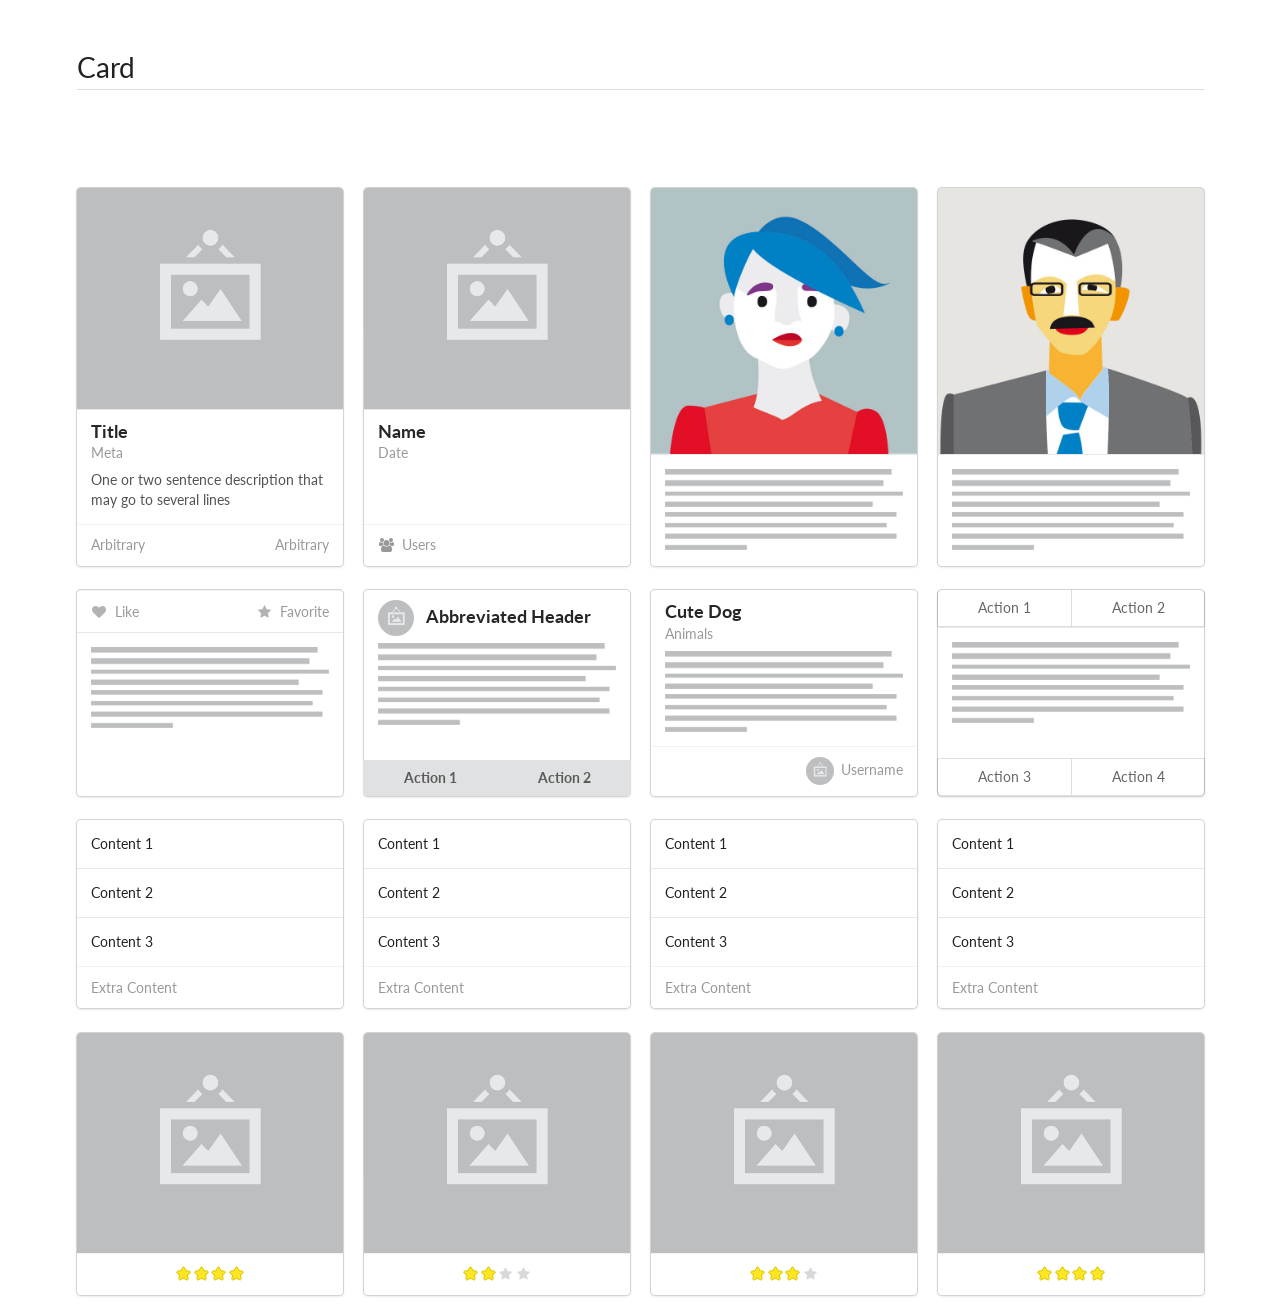
<file: bower_components/semantic/examples/theming.html>
<!DOCTYPE html>
<html>
<head>
  <!-- Standard Meta -->
  <meta charset="utf-8" />
  <meta http-equiv="X-UA-Compatible" content="IE=edge,chrome=1" />
  <meta name="viewport" content="width=device-width, initial-scale=1.0, maximum-scale=1.0">

  <!-- Site Properties -->
  <title>Theming - Semantic</title>
  <link rel="stylesheet" type="text/css" href="../dist/semantic.css">

  <script src="assets/library/jquery.min.js"></script>
  <script src="assets/library/iframe.js"></script>

  <style type="text/css">
    body > .ui.container {
      margin-top: 3em;
    }
    iframe {
      border: none;
      width: calc(100% + 2em);
      margin: 0em -1em;
      height: 300px;
    }
    iframe html {
      overflow: hidden;
    }
    iframe body {
      padding: 0em;
    }

    .ui.container > h1 {
      font-size: 3em;
      text-align: center;
      font-weight: normal;
    }
    .ui.container > h2.dividing.header {
      font-size: 2em;
      font-weight: normal;
      margin: 4em 0em 3em;
    }


    .ui.table {
      table-layout: fixed;
    }
  </style>
</head>
<body>

<div class="ui container">

  <h1>Theming Examples</h1>

  <h2 class="ui dividing header">Site</h2>
  <iframe src="components/site.html" width="100%" scrolling="no"></iframe>

  <h2 class="ui dividing header">Menu</h2>
  <iframe src="components/menu.html" width="100%" scrolling="no"></iframe>

  <h2 class="ui dividing header">Buttons</h2>
  <iframe src="components/button.html" width="100%" scrolling="no"></iframe>

  <h2 class="ui dividing header">Table</h2>
  <iframe src="components/table.html" width="100%" scrolling="no"></iframe>

  <h2 class="ui dividing header">Input</h2>
  <iframe src="components/input.html" width="100%" scrolling="no"></iframe>


  <h2 class="ui dividing header">Card</h2>
  <iframe src="components/card.html" width="100%" scrolling="no"></iframe>



</div>


<script>
$('iframe').iFrameResize({
  autoResize: true,
  heightCalculationMethod: 'bodyScroll'
});
</script>
</body>

</html>
</file>
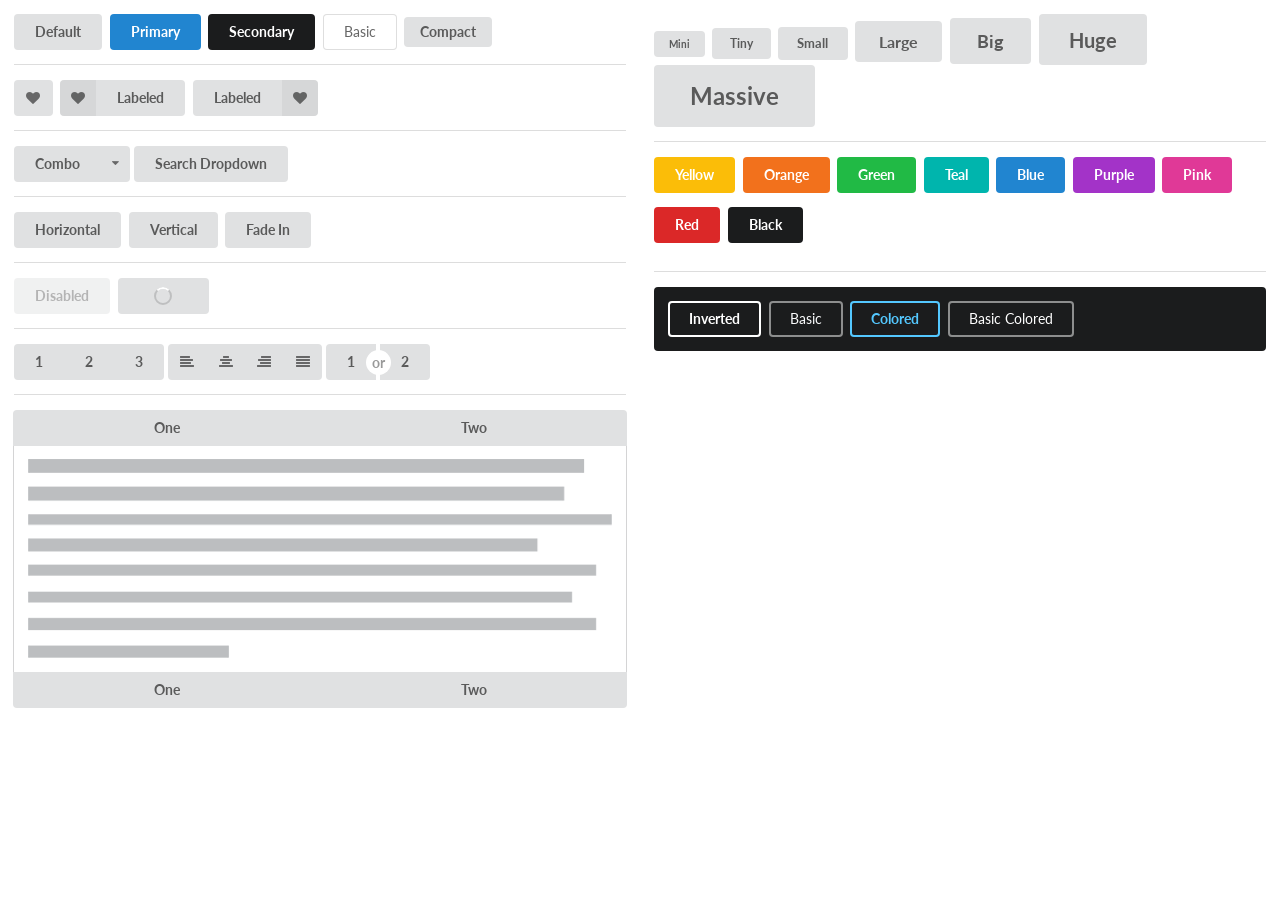
<file: bower_components/semantic/examples/components/button.html>
<!DOCTYPE html>
<html>
<head>

  <meta charset="utf-8" />
  <meta http-equiv="X-UA-Compatible" content="IE=edge,chrome=1" />
  <meta name="viewport" content="width=device-width, initial-scale=1.0, maximum-scale=1.0">
  <title>Theming - Semantic</title>

  <!--- Site CSS -->
  <link rel="stylesheet" type="text/css" href="../../dist/components/reset.css">
  <link rel="stylesheet" type="text/css" href="../../dist/components/site.css">
  <link rel="stylesheet" type="text/css" href="../../dist/components/grid.css">

  <!--- Component CSS -->
  <link rel="stylesheet" type="text/css" href="../../dist/components/dropdown.css">
  <link rel="stylesheet" type="text/css" href="../../dist/components/icon.css">
  <link rel="stylesheet" type="text/css" href="../../dist/components/card.css">
  <link rel="stylesheet" type="text/css" href="../../dist/components/image.css">
  <link rel="stylesheet" type="text/css" href="../../dist/components/button.css">
  <link rel="stylesheet" type="text/css" href="../../dist/components/segment.css">
  <link rel="stylesheet" type="text/css" href="../../dist/components/divider.css">
  <link rel="stylesheet" type="text/css" href="../../dist/components/transition.css">

  <!--- Example Libs -->
  <link rel="stylesheet" type="text/css" href="../../dist/components/popup.css">
  <script src="../assets/library/jquery.min.js"></script>
  <script src="../assets/library/iframe-content.js"></script>
  <script src="../assets/show-examples.js"></script>
  <script type="text/javascript" src="../../dist/components/popup.js"></script>

  <!--- Component JS -->
  <script type="text/javascript" src="../../dist/components/transition.js"></script>
  <script type="text/javascript" src="../../dist/components/dropdown.js"></script>

  <!--- Example CSS -->
  <style>
  body {
    padding: 1em;
  }
  .spaced > .button {
    margin-bottom: 1em;
  }
  </style>

  <!--- Example Javascript -->
  <script>
  $(document)
    .ready(function() {
      $('.ui.dropdown').dropdown();

      $('.ui.buttons .dropdown.button').dropdown({
        action: 'combo'
      });
    })
  ;
  </script>
</head>

<body>

<div class="ui stackable equal width grid">
  <div class="column">
    <button class="ui button">Default</button>
    <button class="ui primary button">Primary</button>
    <button class="ui secondary button">Secondary</button>
    <button class="ui basic button">Basic</button>
    <button class="ui compact button">
      Compact
    </button>

    <div class="ui divider"></div>
    <button class="ui icon button">
      <i class="heart icon"></i>
    </button>
    <button class="ui labeled icon button">
      <i class="heart icon"></i>
      Labeled
    </button>
    <button class="ui right labeled icon button">
      <i class="heart icon"></i>
      Labeled
    </button>

    <div class="ui divider"></div>

    <div class="ui buttons">
      <button class="ui button">Combo</button>
      <div class="ui floating dropdown icon button">
        <i class="dropdown icon"></i>
        <div class="menu">
          <div class="item">Choice 1</div>
          <div class="item">Choice 2</div>
          <div class="item">Choice 3</div>
        </div>
      </div>
    </div>

    <div class="ui floating search dropdown button">
      <span class="text">Search Dropdown</span>
      <div class="menu">
        <div class="item">Arabic</div>
        <div class="item">Chinese</div>
        <div class="item">Danish</div>
        <div class="item">Dutch</div>
        <div class="item">English</div>
        <div class="item">French</div>
        <div class="item">German</div>
        <div class="item">Greek</div>
        <div class="item">Hungarian</div>
        <div class="item">Italian</div>
        <div class="item">Japanese</div>
        <div class="item">Korean</div>
        <div class="item">Lithuanian</div>
        <div class="item">Persian</div>
        <div class="item">Polish</div>
        <div class="item">Portuguese</div>
        <div class="item">Russian</div>
        <div class="item">Spanish</div>
        <div class="item">Swedish</div>
        <div class="item">Turkish</div>
        <div class="item">Vietnamese</div>
      </div>
    </div>

    <div class="ui divider"></div>

    <div class="ui animated button" tabindex="0">
      <div class="visible content">Horizontal</div>
      <div class="hidden content">
        Hidden
      </div>
    </div>
    <div class="ui vertical animated button" tabindex="0">
      <div class="visible content">Vertical</div>
      <div class="hidden content">
        Hidden
      </div>
    </div>
    <div class="ui animated fade button" tabindex="0">
      <div class="visible content">Fade In</div>
      <div class="hidden content">
        Hidden
      </div>
    </div>

    <div class="ui divider"></div>
    <button class="ui disabled button">Disabled</button>
    <button class="ui loading button">Loading</button>

    <div class="ui divider"></div>

    <div class="ui buttons">
      <button class="ui button">1</button>
      <button class="ui button">2</button>
      <button class="ui button">3</button>
    </div>

    <div class="ui icon buttons">
      <button class="ui button"><i class="align left icon"></i></button>
      <button class="ui button"><i class="align center icon"></i></button>
      <button class="ui button"><i class="align right icon"></i></button>
      <button class="ui button"><i class="align justify icon"></i></button>
    </div>

    <div class="ui buttons">
      <button class="ui button">1</button>
      <div class="or"></div>
      <button class="ui button">2</button>
    </div>

    <div class="ui divider"></div>

    <div class="ui two top attached buttons">
      <div class="ui button">One</div>
      <div class="ui button">Two</div>
    </div>
    <div class="ui attached segment">
      <img src="../assets/images/wireframe/paragraph.png" class="ui wireframe image">
    </div>
    <div class="ui two bottom attached buttons">
      <div class="ui button">One</div>
      <div class="ui button">Two</div>
    </div>

  </div>
  <div class="column">
    <button class="ui mini button">Mini</button>
    <button class="ui tiny button">Tiny</button>
    <button class="ui small button">Small</button>
    <button class="ui large button">Large</button>
    <button class="ui big button">Big</button>
    <button class="ui huge button">Huge</button>
    <button class="ui massive button">Massive</button>
    <div class="ui divider"></div>
    <div class="spaced">
      <button class="yellow ui button">Yellow</button>
      <button class="orange ui button">Orange</button>
      <button class="green ui button">Green</button>
      <button class="teal ui button">Teal</button>
      <button class="blue ui button">Blue</button>
      <button class="purple ui button">Purple</button>
      <button class="pink ui button">Pink</button>
      <button class="red ui button">Red</button>
      <button class="black ui button">Black</button>
    </div>


    <div class="ui divider"></div>

    <div class="ui inverted segment">
      <button class="ui inverted button">Inverted</button>
      <button class="ui inverted basic button">Basic</button>
      <button class="ui inverted blue button">Colored</button>
      <button class="ui inverted blue basic button">Basic Colored</button>
    </div>

  </div>
</div>

</body>
</html>
</file>
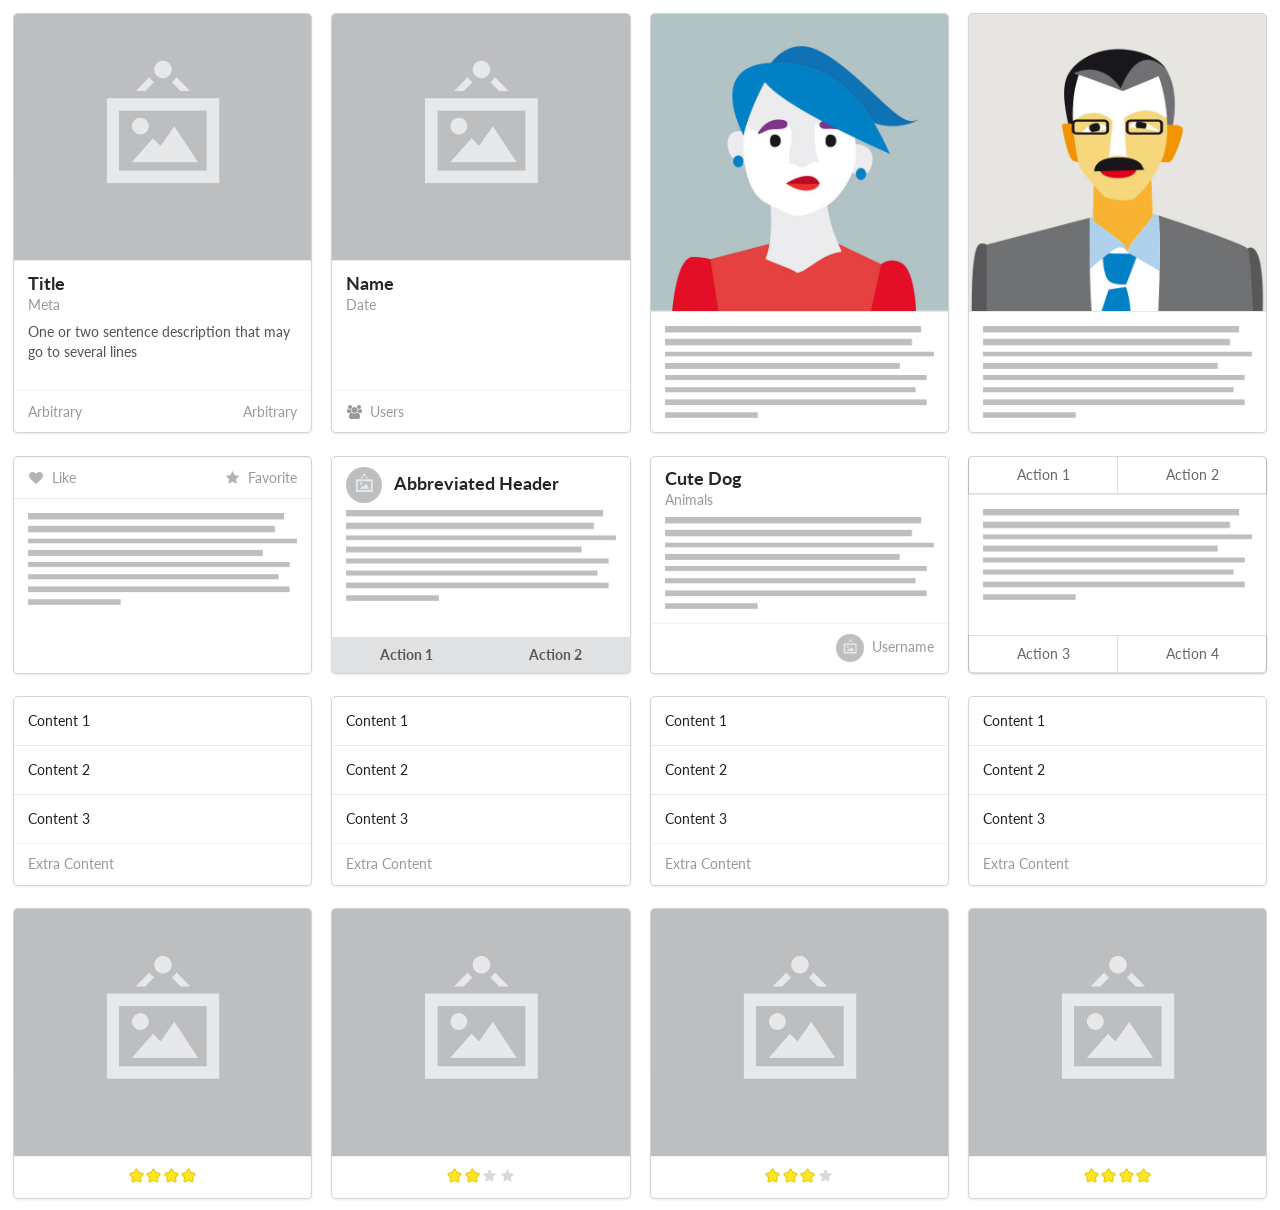
<file: bower_components/semantic/examples/components/card.html>
<!DOCTYPE html>
<html>
<head>

  <meta charset="utf-8" />
  <meta http-equiv="X-UA-Compatible" content="IE=edge,chrome=1" />
  <meta name="viewport" content="width=device-width, initial-scale=1.0, maximum-scale=1.0">
  <title>Theming - Semantic</title>

  <!--- Site CSS -->
  <link rel="stylesheet" type="text/css" href="../../dist/components/reset.css">
  <link rel="stylesheet" type="text/css" href="../../dist/components/site.css">
  <link rel="stylesheet" type="text/css" href="../../dist/components/grid.css">

  <!--- Component CSS -->
  <link rel="stylesheet" type="text/css" href="../../dist/components/icon.css">
  <link rel="stylesheet" type="text/css" href="../../dist/components/button.css">
  <link rel="stylesheet" type="text/css" href="../../dist/components/card.css">
  <link rel="stylesheet" type="text/css" href="../../dist/components/label.css">
  <link rel="stylesheet" type="text/css" href="../../dist/components/image.css">
  <link rel="stylesheet" type="text/css" href="../../dist/components/reveal.css">
  <link rel="stylesheet" type="text/css" href="../../dist/components/dimmer.css">
  <link rel="stylesheet" type="text/css" href="../../dist/components/rating.css">
  <link rel="stylesheet" type="text/css" href="../../dist/components/transition.css">
  <link rel="stylesheet" type="text/css" href="../../dist/components/popup.css">

  <!--- Component JS -->
  <script src="../assets/library/jquery.min.js"></script>
  <script src="../assets/library/iframe-content.js"></script>
  <script type="text/javascript" src="../../dist/components/popup.js"></script>
  <script type="text/javascript" src="../../dist/components/dimmer.js"></script>
  <script type="text/javascript" src="../../dist/components/rating.js"></script>
  <script type="text/javascript" src="../../dist/components/transition.js"></script>

  <!--- Show Names -->
  <script src="../assets/show-examples.js"></script>

  <!--- Example CSS -->
  <style>
    body {
      padding: 1em;
    }
  </style>

  <!--- Example Javascript -->
  <script>
  $(document)
    .ready(function() {
      $('.special.card .image').dimmer({
        on: 'hover'
      });
      $('.star.rating')
        .rating()
      ;
      $('.card .dimmer')
        .dimmer({
          on: 'hover'
        })
      ;
    })
  ;
  </script>
</head>

<body>

<div class="ui four cards">
  <div class="ui card">
    <div class="image">
      <div class="ui blurring inverted dimmer">
        <div class="content">
          <div class="center">
            <div class="ui teal button">Add Friend</div>
          </div>
        </div>
      </div>
      <img src="../assets/images/wireframe/image.png">
    </div>
    <div class="content">
      <div class="header">Title</div>
      <div class="meta">
        <a class="group">Meta</a>
      </div>
      <div class="description">One or two sentence description that may go to several lines</div>
    </div>
    <div class="extra content">
      <a class="right floated created">Arbitrary</a>
      <a class="friends">
        Arbitrary</a>
    </div>
  </div>
  <div class="ui card">
    <div class="blurring dimmable image">
      <div class="ui dimmer">
        <div class="content">
          <div class="center">
            <div class="ui inverted button">Call to Action</div>
          </div>
        </div>
      </div>
      <img src="../assets/images/wireframe/image.png">
    </div>
    <div class="content">
      <a class="header">Name</a>
      <div class="meta">
        <span class="date">Date</span>
      </div>
    </div>
    <div class="extra content">
      <a>
        <i class="users icon"></i>
        Users
      </a>
    </div>
  </div>
  <div class="ui card">
    <div class="ui slide right reveal image">
      <div class="visible content">
        <img class="ui fluid image" src="../assets/images/avatar/nan.jpg">
      </div>
      <div class="hidden content">
        <img class="ui fluid image" src="../assets/images/avatar/tom.jpg">
      </div>
    </div>
    <div class="content">
      <img src="../assets/images/wireframe/paragraph.png" class="ui wireframe image">
    </div>
  </div>
  <div class="ui card">
    <div class="ui move reveal image">
      <div class="visible content">
        <img class="ui fluid image" src="../assets/images/avatar/tom.jpg">
      </div>
      <div class="hidden content">
        <img class="ui fluid image" src="../assets/images/avatar/nan.jpg">
      </div>
    </div>
    <div class="content">
      <img src="../assets/images/wireframe/paragraph.png" class="ui wireframe image">
    </div>
  </div>
</div>
<div class="ui four cards">
  <div class="ui card">
    <div class="extra content">
      <span class="left floated like">
        <i class="like icon"></i>
        Like
      </span>
      <span class="right floated star">
        <i class="star icon"></i>
        Favorite
      </span>
    </div>
    <div class="content">
      <img src="../assets/images/wireframe/paragraph.png" class="ui wireframe image">
    </div>
  </div>
  <div class="ui card">
    <div class="content">
      <div class="header">
        <img src="../assets/images/wireframe/square-image.png" class="ui avatar right spaced image">
        Abbreviated Header
      </div>
      <div class="description">
        <img src="../assets/images/wireframe/paragraph.png" class="ui wireframe image">
      </div>
    </div>
    <div class="ui two bottom attached buttons">
      <div class="ui button">
        Action 1
      </div>
      <div class="ui button">
        Action 2
      </div>
    </div>
  </div>
  <a href="#" class="ui card">
    <div class="content">
      <div class="header">Cute Dog</div>
      <div class="meta">
        <span class="category">Animals</span>
      </div>
      <div class="description">
        <img src="../assets/images/wireframe/paragraph.png" class="ui wireframe image">
      </div>
    </div>
    <div class="extra content">
      <div class="right floated author">
        <img src="../assets/images/wireframe/square-image.png" class="ui avatar image"> Username
      </div>
    </div>
  </a>
  <div class="ui card">
    <div class="ui two top attached basic buttons">
      <div class="ui button">
        Action 1
      </div>
      <div class="ui button">
        Action 2
      </div>
    </div>
    <div class="content">
      <img src="../assets/images/wireframe/paragraph.png" class="ui wireframe image">
    </div>
    <div class="ui two bottom attached basic buttons">
      <div class="ui button">
        Action 3
      </div>
      <div class="ui button">
        Action 4
      </div>
    </div>
  </div>
</div>


<div class="ui four cards">
  <div class="card">
    <div class="content">
      Content 1
    </div>
    <div class="content">
      Content 2
    </div>
    <div class="content">
      Content 3
    </div>
    <div class="extra content">
      Extra Content
    </div>
  </div>
  <div class="card">
    <div class="content">
      Content 1
    </div>
    <div class="content">
      Content 2
    </div>
    <div class="content">
      Content 3
    </div>
    <div class="extra content">
      Extra Content
    </div>
  </div>
  <div class="card">
    <div class="content">
      Content 1
    </div>
    <div class="content">
      Content 2
    </div>
    <div class="content">
      Content 3
    </div>
    <div class="extra content">
      Extra Content
    </div>
  </div>
  <div class="card">
    <div class="content">
      Content 1
    </div>
    <div class="content">
      Content 2
    </div>
    <div class="content">
      Content 3
    </div>
    <div class="extra content">
      Extra Content
    </div>
  </div>
</div>

<div class="ui four cards">
  <div class="card">
    <div class="image">
      <img src="../assets/images/wireframe/image.png">
    </div>
    <div class="extra center aligned">
      <div data-rating="4" class="ui star rating"></div>
    </div>
  </div>
  <div class="card">
    <div class="image">
      <img src="../assets/images/wireframe/image.png">
    </div>
    <div class="extra center aligned">
      <div data-rating="2" class="ui star rating"></div>
    </div>
  </div>
  <div class="card">
    <div class="image">
      <img src="../assets/images/wireframe/image.png">
    </div>
    <div class="extra center aligned">
      <div data-rating="3" class="ui star rating"></div>
    </div>
  </div>
  <div class="card">
    <div class="image">
      <img src="../assets/images/wireframe/image.png">
    </div>
    <div class="extra center aligned">
      <div data-rating="4" class="ui star rating"></div>
    </div>
  </div>
</div>

</body>
</html>
</file>
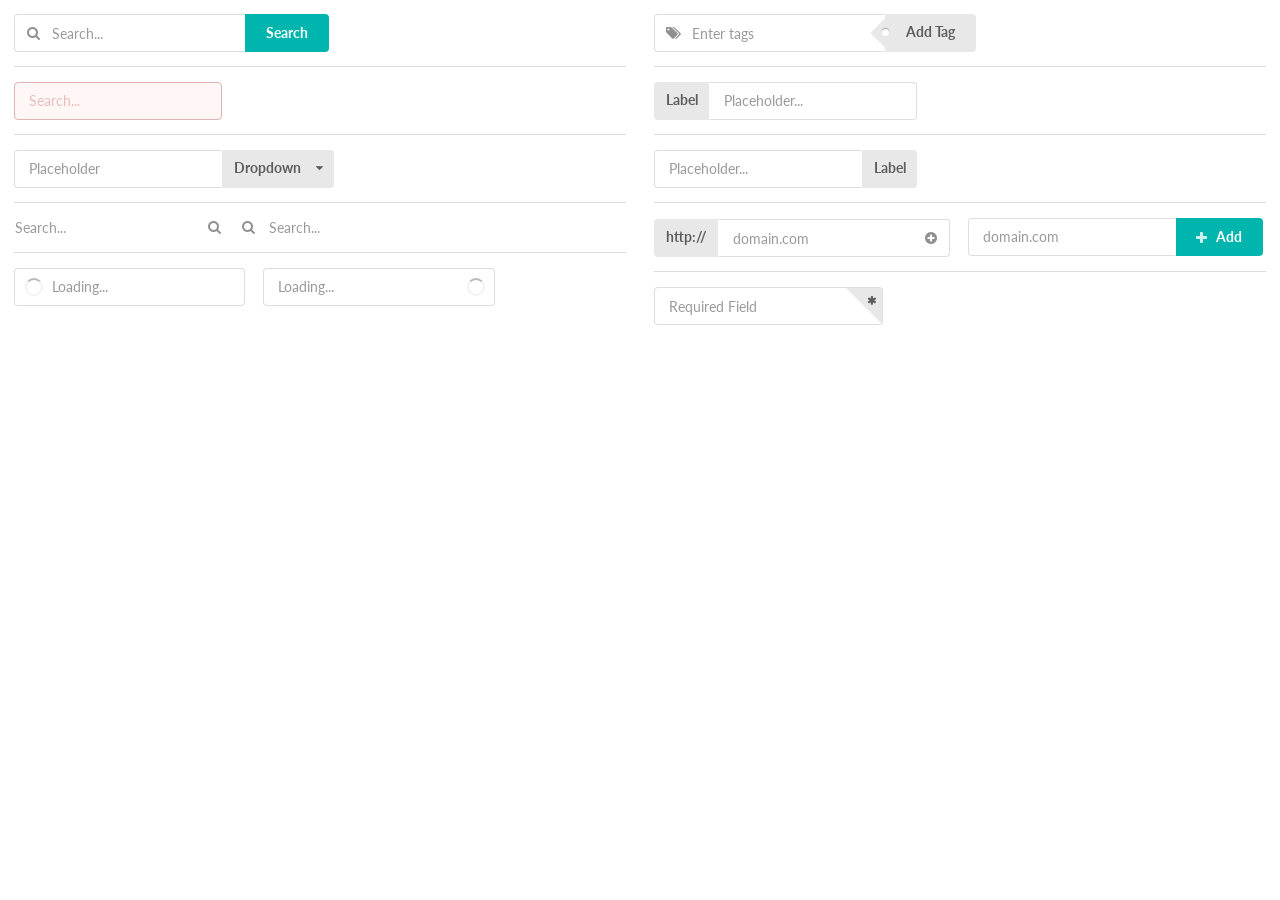
<file: bower_components/semantic/examples/components/input.html>
<!DOCTYPE html>
<html>
<head>

  <meta charset="utf-8" />
  <meta http-equiv="X-UA-Compatible" content="IE=edge,chrome=1" />
  <meta name="viewport" content="width=device-width, initial-scale=1.0, maximum-scale=1.0">
  <title>Theming - Semantic</title>

  <!--- Site CSS -->
  <link rel="stylesheet" type="text/css" href="../../dist/components/reset.css">
  <link rel="stylesheet" type="text/css" href="../../dist/components/site.css">
  <link rel="stylesheet" type="text/css" href="../../dist/components/grid.css">

  <!--- Component CSS -->
  <link rel="stylesheet" type="text/css" href="../../dist/components/icon.css">
  <link rel="stylesheet" type="text/css" href="../../dist/components/input.css">
  <link rel="stylesheet" type="text/css" href="../../dist/components/button.css">
  <link rel="stylesheet" type="text/css" href="../../dist/components/divider.css">
  <link rel="stylesheet" type="text/css" href="../../dist/components/label.css">
  <link rel="stylesheet" type="text/css" href="../../dist/components/dropdown.css">
  <link rel="stylesheet" type="text/css" href="../../dist/components/transition.css">
  <link rel="stylesheet" type="text/css" href="../../dist/components/popup.css">

  <!--- Component JS -->
  <script src="../assets/library/jquery.min.js"></script>
  <script src="../assets/library/iframe-content.js"></script>
  <script type="text/javascript" src="../../dist/components/popup.js"></script>
  <script type="text/javascript" src="../../dist/components/dropdown.js"></script>
  <script type="text/javascript" src="../../dist/components/transition.js"></script>

  <!--- Show Names -->
  <script src="../assets/show-examples.js"></script>

  <!--- Example CSS -->
  <style>
  body {
    padding: 1em;
  }
  .ui.input + .ui.input {
    margin-left: 1em;
  }
  </style>

  <!--- Example Javascript -->
  <script>
  $(document)
    .ready(function() {
      $('.ui.dropdown')
        .dropdown({
          on: 'click'
        })
      ;
    })
  ;
  </script>
</head>

<body>

<div class="ui two column stackable grid">
  <div class="column">

    <div class="ui action left icon input">
      <i class="search icon"></i>
      <input type="text" placeholder="Search...">
      <div class="ui teal button">Search</div>
    </div>

    <div class="ui divider"></div>
    <div class="ui input error">
      <input placeholder="Search..." type="text">
    </div>
    <div class="ui divider"></div>

    <div class="ui right labeled input">
      <input placeholder="Placeholder" type="text">
      <div class="ui dropdown label">
        <div class="text">Dropdown</div>
        <i class="dropdown icon"></i>
        <div class="menu">
          <div class="item">Choice 1</div>
          <div class="item">Choice 2</div>
          <div class="item">Choice 3</div>
        </div>
      </div>
    </div>
    <div class="ui divider"></div>

    <div class="ui transparent icon input">
      <input placeholder="Search..." type="text">
      <i class="search icon"></i>
    </div>
    <div class="ui transparent left icon input">
      <input placeholder="Search..." type="text">
      <i class="search icon"></i>
    </div>
    <div class="ui divider"></div>
    <div class="ui left icon input loading">
      <input placeholder="Loading..." type="text">
      <i class="search icon"></i>
    </div>

    <div class="ui icon input loading">
      <input placeholder="Loading..." type="text">
      <i class="search icon"></i>
    </div>

  </div>
  <div class="column">
    <div class="ui right labeled left icon input">
      <i class="tags icon"></i>
      <input placeholder="Enter tags" type="text">
      <a class="ui tag label">
        Add Tag
      </a>
    </div>
    <div class="ui divider"></div>
    <div class="ui labeled input">
      <a class="ui label">
        Label
      </a>
      <input type="text" placeholder="Placeholder...">
    </div>
    <div class="ui divider"></div>
    <div class="ui right labeled input">
      <input type="text" placeholder="Placeholder...">
      <a class="ui label">
        Label
      </a>
    </div>
    <div class="ui divider"></div>
    <div class="ui labeled icon input">
      <div class="ui label">
        http://
      </div>
      <input type="text" placeholder="domain.com">
      <i class="add circle link icon"></i>
    </div>
    <div class="ui right action input">
      <input type="text" placeholder="domain.com">
      <div class="ui teal button">
        <i class="add icon"></i>
        Add
      </div>
    </div>
    <div class="ui divider"></div>
    <div class="ui corner labeled input">
      <input type="text" placeholder="Required Field">
      <div class="ui corner label">
        <i class="asterisk icon"></i>
      </div>
    </div>

  </div>
</div>

</body>
</html>
</file>
<file: css/stylesheet.css>
@import url('https://fonts.googleapis.com/css?family=Lato:400,700,400italic,700italic&subset=latin');

* {font-family: 'Lato'}

body {background-color: #808080}

.sitename {
  font-size: 5em;
  font-family: Impact;
}

.button{
border-radius: 5px;
border: solid black;
background-color: #66CCCC;
width: 100px;
height: 50px;
}

.textbody{
margin-left: auto;
margin-right: auto;
padding-top: 1em;
padding-bottom: 2em;
padding-left: 2em;
padding-right: 2em;
width: 50em;
font-size: 20px;
}

.circular.ui.icon.button.one {background: #FF6961}
.circular.ui.icon.button.two {background: #ADD8E6}
.circular.ui.icon.button.three {background: #98FB98}
.circular.ui.icon.button.four {background: #FFFF00}

.phone.icon.square.green {zoom: 200%}
.mail.icon.square.black {zoom: 200%}
.facebook.icon.square.book {
  zoom: 200%;
  color: #3B5998
}

#map {
  margin: auto;
  width: 1000px;
  height: 800px;
  background-color: #CCC;
}

.fields.book {margin: auto}

.ui.card.books {margin: auto}

.quicknav {
  position: fixed;
  top: .5em;
  right: .5em;
}

.on {visibility: visible}
.off {visibility: hidden}

.image.crop {
  width: auto;
  height: 150px;
  overflow: hidden;
  position: center;
}

h1{
font-size: 10em;
margin-bottom: -0.2em;
}

a {text-decoration:none}

/*ul code below used for Navbar config, and allows ul in other locations
to not be affected by these presets*/
 .navbar{
    list-style-type: none;
    margin-top: 1em;
    padding: 0;
    overflow: hidden;
    background-color: #333;


}
ul li {
    float: left;
    background-color: #333 ;

}
ul li a {
    display: block;
    color: #e5e5e5;
    text-align: center;
    padding: 14px 16px;
    text-decoration: none;

}
ul li a:hover {
    background-color: #778899;
}
.active {
    background-color: #EE7600;
}
/*End of Navbar Config*******************************************/



/*Img wrap Config*************************************************/
.imgWrap {
  position: relative;
  height: 100px;
  width: 257px;
}

.imgDescription {
  position: relative;
  top: -50;
  bottom: 50px;
  left: 100px;
  right: 0;
  background: rgba(29, 106, 154, 0.72);
  color: #fff;


  visibility: hidden;
  opacity: 0;


  -webkit-transition: visibility opacity 0.2s;

}


.imgWrap:hover .imgDescription {
  visibility: visible;
  opacity: 1;
}
/*End of Img Wrap config**************************************/
</file>
<file: bower_components/semantic/dist/components/site.css>
/*!
 * # Semantic UI 2.1.7 - Site
 * http://github.com/semantic-org/semantic-ui/
 *
 *
 * Copyright 2015 Contributors
 * Released under the MIT license
 * http://opensource.org/licenses/MIT
 *
 */


/*******************************
             Page
*******************************/

@import url('https://fonts.googleapis.com/css?family=Lato:400,700,400italic,700italic&subset=latin');
html,
body {
  height: 100%;
}
html {
  font-size: 14px;
}
body {
  margin: 0px;
  padding: 0px;
  overflow-x: hidden;
  min-width: 320px;
  background: #ffffff;
  font-family: 'Lato', 'Helvetica Neue', Arial, Helvetica, sans-serif;
  font-size: 14px;
  line-height: 1.4285em;
  color: rgba(0, 0, 0, 0.87);
  font-smoothing: antialiased;
}


/*******************************
             Headers
*******************************/

h1,
h2,
h3,
h4,
h5 {
  font-family: 'Lato', 'Helvetica Neue', Arial, Helvetica, sans-serif;
  line-height: 1.2857em;
  margin: calc(2rem -  0.14285em ) 0em 1rem;
  font-weight: bold;
  padding: 0em;
}
h1 {
  min-height: 1rem;
  font-size: 2rem;
}
h2 {
  font-size: 1.714rem;
}
h3 {
  font-size: 1.28rem;
}
h4 {
  font-size: 1.071rem;
}
h5 {
  font-size: 1rem;
}
h1:first-child,
h2:first-child,
h3:first-child,
h4:first-child,
h5:first-child {
  margin-top: 0em;
}
h1:last-child,
h2:last-child,
h3:last-child,
h4:last-child,
h5:last-child {
  margin-bottom: 0em;
}


/*******************************
             Text
*******************************/

p {
  margin: 0em 0em 1em;
  line-height: 1.4285em;
}
p:first-child {
  margin-top: 0em;
}
p:last-child {
  margin-bottom: 0em;
}

/*-------------------
        Links
--------------------*/

a {
  color: #4183c4;
  text-decoration: none;
}
a:hover {
  color: #1e70bf;
  text-decoration: none;
}


/*******************************
          Highlighting
*******************************/


/* Site */
::-webkit-selection {
  background-color: #cce2ff;
  color: rgba(0, 0, 0, 0.87);
}
::-moz-selection {
  background-color: #cce2ff;
  color: rgba(0, 0, 0, 0.87);
}
::selection {
  background-color: #cce2ff;
  color: rgba(0, 0, 0, 0.87);
}

/* Form */
textarea::-webkit-selection,
input::-webkit-selection {
  background-color: rgba(100, 100, 100, 0.4);
  color: rgba(0, 0, 0, 0.87);
}
textarea::-moz-selection,
input::-moz-selection {
  background-color: rgba(100, 100, 100, 0.4);
  color: rgba(0, 0, 0, 0.87);
}
textarea::selection,
input::selection {
  background-color: rgba(100, 100, 100, 0.4);
  color: rgba(0, 0, 0, 0.87);
}


/*******************************
        Global Overrides
*******************************/



/*******************************
         Site Overrides
*******************************/
</file>
<file: bower_components/semantic/dist/components/container.css>
/*!
 * # Semantic UI 2.1.7 - Container
 * http://github.com/semantic-org/semantic-ui/
 *
 *
 * Copyright 2015 Contributors
 * Released under the MIT license
 * http://opensource.org/licenses/MIT
 *
 */


/*******************************
            Container
*******************************/


/* All Sizes */
.ui.container {
  display: block;
  max-width: 100% !important;
}

/* Mobile */
@media only screen and (max-width: 767px) {
  .ui.container {
    width: auto !important;
    margin-left: 1em !important;
    margin-right: 1em !important;
  }
  .ui.grid.container {
    width: auto !important;
  }
  .ui.relaxed.grid.container {
    width: auto !important;
  }
  .ui.very.relaxed.grid.container {
    width: auto !important;
  }
}

/* Tablet */
@media only screen and (min-width: 768px) and (max-width: 991px) {
  .ui.container {
    width: 723px;
    margin-left: auto !important;
    margin-right: auto !important;
  }
  .ui.grid.container {
    width: calc( 723px  +  2rem ) !important;
  }
  .ui.relaxed.grid.container {
    width: calc( 723px  +  3rem ) !important;
  }
  .ui.very.relaxed.grid.container {
    width: calc( 723px  +  5rem ) !important;
  }
}

/* Small Monitor */
@media only screen and (min-width: 992px) and (max-width: 1199px) {
  .ui.container {
    width: 933px;
    margin-left: auto !important;
    margin-right: auto !important;
  }
  .ui.grid.container {
    width: calc( 933px  +  2rem ) !important;
  }
  .ui.relaxed.grid.container {
    width: calc( 933px  +  3rem ) !important;
  }
  .ui.very.relaxed.grid.container {
    width: calc( 933px  +  5rem ) !important;
  }
}

/* Large Monitor */
@media only screen and (min-width: 1200px) {
  .ui.container {
    width: 1127px;
    margin-left: auto !important;
    margin-right: auto !important;
  }
  .ui.grid.container {
    width: calc( 1127px  +  2rem ) !important;
  }
  .ui.relaxed.grid.container {
    width: calc( 1127px  +  3rem ) !important;
  }
  .ui.very.relaxed.grid.container {
    width: calc( 1127px  +  5rem ) !important;
  }
}


/*******************************
             Types
*******************************/


/* Text Container */
.ui.text.container {
  font-family: 'Lato', 'Helvetica Neue', Arial, Helvetica, sans-serif;
  max-width: 700px !important;
  line-height: 1.5;
}
.ui.text.container {
  font-size: 1.14285714rem;
}

/* Fluid */
.ui.fluid.container {
  width: 100%;
}


/*******************************
           Variations
*******************************/

.ui[class*="left aligned"].container {
  text-align: left;
}
.ui[class*="center aligned"].container {
  text-align: center;
}
.ui[class*="right aligned"].container {
  text-align: right;
}
.ui.justified.container {
  text-align: justify;
  -webkit-hyphens: auto;
     -moz-hyphens: auto;
      -ms-hyphens: auto;
          hyphens: auto;
}


/*******************************
         Theme Overrides
*******************************/



/*******************************
         Site Overrides
*******************************/
</file>
<file: bower_components/semantic/dist/components/divider.css>
/*!
 * # Semantic UI 2.1.7 - Divider
 * http://github.com/semantic-org/semantic-ui/
 *
 *
 * Copyright 2015 Contributors
 * Released under the MIT license
 * http://opensource.org/licenses/MIT
 *
 */


/*******************************
            Divider
*******************************/

.ui.divider {
  margin: 1rem 0rem;
  line-height: 1;
  height: 0em;
  font-weight: bold;
  text-transform: uppercase;
  letter-spacing: 0.05em;
  color: rgba(0, 0, 0, 0.85);
  -webkit-user-select: none;
     -moz-user-select: none;
      -ms-user-select: none;
          user-select: none;
  -webkit-tap-highlight-color: rgba(0, 0, 0, 0);
}

/*--------------
      Basic
---------------*/

.ui.divider:not(.vertical):not(.horizontal) {
  border-top: 1px solid rgba(34, 36, 38, 0.15);
  border-bottom: 1px solid rgba(255, 255, 255, 0.1);
}

/*--------------
    Coupling
---------------*/


/* Allow divider between each column row */
.ui.grid > .column + .divider,
.ui.grid > .row > .column + .divider {
  left: auto;
}

/*--------------
   Horizontal
---------------*/

.ui.horizontal.divider {
  display: table;
  white-space: nowrap;
  height: auto;
  margin: '';
  overflow: hidden;
  line-height: 1;
  text-align: center;
}
.ui.horizontal.divider:before,
.ui.horizontal.divider:after {
  content: '';
  display: table-cell;
  position: relative;
  top: 50%;
  width: 50%;
  background-repeat: no-repeat;
}
.ui.horizontal.divider:before {
  background-position: right 1em top 50%;
}
.ui.horizontal.divider:after {
  background-position: left 1em top 50%;
}

/*--------------
    Vertical
---------------*/

.ui.vertical.divider {
  position: absolute;
  z-index: 2;
  top: 50%;
  left: 50%;
  margin: 0rem;
  padding: 0em;
  width: auto;
  height: 50%;
  line-height: 0em;
  text-align: center;
  -webkit-transform: translateX(-50%);
      -ms-transform: translateX(-50%);
          transform: translateX(-50%);
}
.ui.vertical.divider:before,
.ui.vertical.divider:after {
  position: absolute;
  left: 50%;
  content: '';
  z-index: 3;
  border-left: 1px solid rgba(34, 36, 38, 0.15);
  border-right: 1px solid rgba(255, 255, 255, 0.1);
  width: 0%;
  height: calc(100% -  1rem );
}
.ui.vertical.divider:before {
  top: -100%;
}
.ui.vertical.divider:after {
  top: auto;
  bottom: 0px;
}

/* Inside grid */
@media only screen and (max-width: 767px) {
  .ui.stackable.grid .ui.vertical.divider,
  .ui.grid .stackable.row .ui.vertical.divider {
    display: table;
    white-space: nowrap;
    height: auto;
    margin: '';
    overflow: hidden;
    line-height: 1;
    text-align: center;
    position: static;
    top: 0;
    left: 0;
    -webkit-transform: none;
        -ms-transform: none;
            transform: none;
  }
  .ui.stackable.grid .ui.vertical.divider:before,
  .ui.grid .stackable.row .ui.vertical.divider:before,
  .ui.stackable.grid .ui.vertical.divider:after,
  .ui.grid .stackable.row .ui.vertical.divider:after {
    position: static;
    left: 0;
    border-left: none;
    border-right: none;
    content: '';
    display: table-cell;
    position: relative;
    top: 50%;
    width: 50%;
    background-repeat: no-repeat;
  }
  .ui.stackable.grid .ui.vertical.divider:before,
  .ui.grid .stackable.row .ui.vertical.divider:before {
    background-position: right 1em top 50%;
  }
  .ui.stackable.grid .ui.vertical.divider:after,
  .ui.grid .stackable.row .ui.vertical.divider:after {
    background-position: left 1em top 50%;
  }
}

/*--------------
      Icon
---------------*/

.ui.divider > .icon {
  margin: 0rem;
  font-size: 1rem;
  height: 1em;
  vertical-align: middle;
}


/*******************************
          Variations
*******************************/


/*--------------
    Hidden
---------------*/

.ui.hidden.divider {
  border-color: transparent !important;
}
.ui.hidden.divider:before,
.ui.hidden.divider:after {
  display: none;
}

/*--------------
    Inverted
---------------*/

.ui.divider.inverted,
.ui.vertical.inverted.divider,
.ui.horizontal.inverted.divider {
  color: #ffffff;
}
.ui.divider.inverted,
.ui.divider.inverted:after,
.ui.divider.inverted:before {
  border-top-color: rgba(34, 36, 38, 0.15) !important;
  border-left-color: rgba(34, 36, 38, 0.15) !important;
  border-bottom-color: rgba(255, 255, 255, 0.15) !important;
  border-right-color: rgba(255, 255, 255, 0.15) !important;
}

/*--------------
    Fitted
---------------*/

.ui.fitted.divider {
  margin: 0em;
}

/*--------------
    Clearing
---------------*/

.ui.clearing.divider {
  clear: both;
}

/*--------------
    Section
---------------*/

.ui.section.divider {
  margin-top: 2rem;
  margin-bottom: 2rem;
}

/*--------------
     Sizes
---------------*/

.ui.divider {
  font-size: 1rem;
}


/*******************************
         Theme Overrides
*******************************/

.ui.horizontal.divider:before,
.ui.horizontal.divider:after {
  background-image: url('[data-uri]');
}
@media only screen and (max-width: 767px) {
  .ui.stackable.grid .ui.vertical.divider:before,
  .ui.grid .stackable.row .ui.vertical.divider:before,
  .ui.stackable.grid .ui.vertical.divider:after,
  .ui.grid .stackable.row .ui.vertical.divider:after {
    background-image: url('[data-uri]');
  }
}


/*******************************
         Site Overrides
*******************************/
</file>
<file: bower_components/semantic/dist/components/header.css>
/*!
 * # Semantic UI 2.1.7 - Header
 * http://github.com/semantic-org/semantic-ui/
 *
 *
 * Copyright 2015 Contributors
 * Released under the MIT license
 * http://opensource.org/licenses/MIT
 *
 */


/*******************************
            Header
*******************************/


/* Standard */
.ui.header {
  border: none;
  margin: calc(2rem -  0.14285em ) 0em 1rem;
  padding: 0em 0em;
  font-family: 'Lato', 'Helvetica Neue', Arial, Helvetica, sans-serif;
  font-weight: bold;
  line-height: 1.2857em;
  text-transform: none;
  color: rgba(0, 0, 0, 0.87);
}
.ui.header:first-child {
  margin-top: -0.14285em;
}
.ui.header:last-child {
  margin-bottom: 0em;
}

/*--------------
   Sub Header
---------------*/

.ui.header .sub.header {
  display: block;
  font-weight: normal;
  padding: 0em;
  margin: 0em;
  font-size: 1rem;
  line-height: 1.2em;
  color: rgba(0, 0, 0, 0.6);
}

/*--------------
      Icon
---------------*/

.ui.header > .icon {
  display: table-cell;
  opacity: 1;
  font-size: 1.5em;
  padding-top: 0.14285em;
  vertical-align: middle;
}

/* With Text Node */
.ui.header .icon:only-child {
  display: inline-block;
  padding: 0em;
  margin-right: 0.75rem;
}

/*-------------------
        Image
--------------------*/

.ui.header > .image,
.ui.header > img {
  display: inline-block;
  margin-top: 0.14285em;
  width: 2.5em;
  height: auto;
  vertical-align: middle;
}
.ui.header > .image:only-child,
.ui.header > img:only-child {
  margin-right: 0.75rem;
}

/*--------------
     Content
---------------*/

.ui.header .content {
  display: inline-block;
  vertical-align: top;
}

/* After Image */
.ui.header > img + .content,
.ui.header > .image + .content {
  padding-left: 0.75rem;
  vertical-align: middle;
}

/* After Icon */
.ui.header > .icon + .content {
  padding-left: 0.75rem;
  display: table-cell;
  vertical-align: middle;
}

/*--------------
 Loose Coupling
---------------*/

.ui.header .ui.label {
  font-size: '';
  margin-left: 0.5rem;
  vertical-align: middle;
}

/* Positioning */
.ui.header + p {
  margin-top: 0em;
}


/*******************************
            Types
*******************************/


/*--------------
     Page
---------------*/

h1.ui.header {
  font-size: 2rem;
}
h2.ui.header {
  font-size: 1.714rem;
}
h3.ui.header {
  font-size: 1.28rem;
}
h4.ui.header {
  font-size: 1.071rem;
}
h5.ui.header {
  font-size: 1rem;
}

/* Sub Header */
h1.ui.header .sub.header {
  font-size: 1.14285714rem;
}
h2.ui.header .sub.header {
  font-size: 1.14285714rem;
}
h3.ui.header .sub.header {
  font-size: 1rem;
}
h4.ui.header .sub.header {
  font-size: 1rem;
}
h5.ui.header .sub.header {
  font-size: 0.92857143rem;
}

/*--------------
 Content Heading
---------------*/

.ui.huge.header {
  min-height: 1em;
  font-size: 2em;
}
.ui.large.header {
  font-size: 1.714em;
}
.ui.medium.header {
  font-size: 1.28em;
}
.ui.small.header {
  font-size: 1.071em;
}
.ui.tiny.header {
  font-size: 1em;
}

/* Sub Header */
.ui.huge.header .sub.header {
  font-size: 1.14285714rem;
}
.ui.large.header .sub.header {
  font-size: 1.14285714rem;
}
.ui.header .sub.header {
  font-size: 1rem;
}
.ui.small.header .sub.header {
  font-size: 1rem;
}
.ui.tiny.header .sub.header {
  font-size: 0.92857143rem;
}

/*--------------
   Sub Heading
---------------*/

.ui.sub.header {
  padding: 0em;
  margin-bottom: 0.14285714rem;
  font-weight: bold;
  font-size: 0.85714286em;
  text-transform: uppercase;
  color: '';
}
.ui.small.sub.header {
  font-size: 0.71428571em;
}
.ui.sub.header {
  font-size: 0.85714286em;
}
.ui.large.sub.header {
  font-size: 0.92857143em;
}
.ui.huge.sub.header {
  font-size: 1em;
}

/*-------------------
        Icon
--------------------*/

.ui.icon.header {
  display: inline-block;
  text-align: center;
  margin: 2rem 0em 1rem;
}
.ui.icon.header:after {
  content: '';
  display: block;
  height: 0px;
  clear: both;
  visibility: hidden;
}
.ui.icon.header:first-child {
  margin-top: 0em;
}
.ui.icon.header .icon {
  float: none;
  display: block;
  width: auto;
  height: auto;
  line-height: 1;
  padding: 0em;
  font-size: 3em;
  margin: 0em auto 0.5rem;
  opacity: 1;
}
.ui.icon.header .content {
  display: block;
}
.ui.icon.header .circular.icon {
  font-size: 2em;
}
.ui.icon.header .square.icon {
  font-size: 2em;
}
.ui.block.icon.header .icon {
  margin-bottom: 0em;
}
.ui.icon.header.aligned {
  margin-left: auto;
  margin-right: auto;
  display: block;
}


/*******************************
            States
*******************************/

.ui.disabled.header {
  opacity: 0.45;
}


/*******************************
           Variations
*******************************/


/*-------------------
      Inverted
--------------------*/

.ui.inverted.header {
  color: #ffffff;
}
.ui.inverted.header .sub.header {
  color: rgba(255, 255, 255, 0.8);
}
.ui.inverted.attached.header {
  background: #545454 -webkit-linear-gradient(transparent, rgba(0, 0, 0, 0.05));
  background: #545454 linear-gradient(transparent, rgba(0, 0, 0, 0.05));
  box-shadow: none;
  border-color: transparent;
}
.ui.inverted.block.header {
  background: #545454 -webkit-linear-gradient(transparent, rgba(0, 0, 0, 0.05));
  background: #545454 linear-gradient(transparent, rgba(0, 0, 0, 0.05));
  box-shadow: none;
}
.ui.inverted.block.header {
  border-bottom: none;
}

/*-------------------
       Colors
--------------------*/


/*--- Red ---*/

.ui.red.header {
  color: #db2828 !important;
}
a.ui.red.header:hover {
  color: #d01919 !important;
}
.ui.red.dividing.header {
  border-bottom: 2px solid #db2828;
}

/* Inverted */
.ui.inverted.red.header {
  color: #ff695e !important;
}
a.ui.inverted.red.header:hover {
  color: #ff5144 !important;
}

/*--- Orange ---*/

.ui.orange.header {
  color: #f2711c !important;
}
a.ui.orange.header:hover {
  color: #f26202 !important;
}
.ui.orange.dividing.header {
  border-bottom: 2px solid #f2711c;
}

/* Inverted */
.ui.inverted.orange.header {
  color: #ff851b !important;
}
a.ui.inverted.orange.header:hover {
  color: #ff7701 !important;
}

/*--- Olive ---*/

.ui.olive.header {
  color: #b5cc18 !important;
}
a.ui.olive.header:hover {
  color: #a7bd0d !important;
}
.ui.olive.dividing.header {
  border-bottom: 2px solid #b5cc18;
}

/* Inverted */
.ui.inverted.olive.header {
  color: #d9e778 !important;
}
a.ui.inverted.olive.header:hover {
  color: #d8ea5c !important;
}

/*--- Yellow ---*/

.ui.yellow.header {
  color: #fbbd08 !important;
}
a.ui.yellow.header:hover {
  color: #eaae00 !important;
}
.ui.yellow.dividing.header {
  border-bottom: 2px solid #fbbd08;
}

/* Inverted */
.ui.inverted.yellow.header {
  color: #ffe21f !important;
}
a.ui.inverted.yellow.header:hover {
  color: #ffdf05 !important;
}

/*--- Green ---*/

.ui.green.header {
  color: #21ba45 !important;
}
a.ui.green.header:hover {
  color: #16ab39 !important;
}
.ui.green.dividing.header {
  border-bottom: 2px solid #21ba45;
}

/* Inverted */
.ui.inverted.green.header {
  color: #2ecc40 !important;
}
a.ui.inverted.green.header:hover {
  color: #22be34 !important;
}

/*--- Teal ---*/

.ui.teal.header {
  color: #00b5ad !important;
}
a.ui.teal.header:hover {
  color: #009c95 !important;
}
.ui.teal.dividing.header {
  border-bottom: 2px solid #00b5ad;
}

/* Inverted */
.ui.inverted.teal.header {
  color: #6dffff !important;
}
a.ui.inverted.teal.header:hover {
  color: #54ffff !important;
}

/*--- Blue ---*/

.ui.blue.header {
  color: #2185d0 !important;
}
a.ui.blue.header:hover {
  color: #1678c2 !important;
}
.ui.blue.dividing.header {
  border-bottom: 2px solid #2185d0;
}

/* Inverted */
.ui.inverted.blue.header {
  color: #54c8ff !important;
}
a.ui.inverted.blue.header:hover {
  color: #3ac0ff !important;
}

/*--- Violet ---*/

.ui.violet.header {
  color: #6435c9 !important;
}
a.ui.violet.header:hover {
  color: #5829bb !important;
}
.ui.violet.dividing.header {
  border-bottom: 2px solid #6435c9;
}

/* Inverted */
.ui.inverted.violet.header {
  color: #a291fb !important;
}
a.ui.inverted.violet.header:hover {
  color: #8a73ff !important;
}

/*--- Purple ---*/

.ui.purple.header {
  color: #a333c8 !important;
}
a.ui.purple.header:hover {
  color: #9627ba !important;
}
.ui.purple.dividing.header {
  border-bottom: 2px solid #a333c8;
}

/* Inverted */
.ui.inverted.purple.header {
  color: #dc73ff !important;
}
a.ui.inverted.purple.header:hover {
  color: #d65aff !important;
}

/*--- Pink ---*/

.ui.pink.header {
  color: #e03997 !important;
}
a.ui.pink.header:hover {
  color: #e61a8d !important;
}
.ui.pink.dividing.header {
  border-bottom: 2px solid #e03997;
}

/* Inverted */
.ui.inverted.pink.header {
  color: #ff8edf !important;
}
a.ui.inverted.pink.header:hover {
  color: #ff74d8 !important;
}

/*--- Brown ---*/

.ui.brown.header {
  color: #a5673f !important;
}
a.ui.brown.header:hover {
  color: #975b33 !important;
}
.ui.brown.dividing.header {
  border-bottom: 2px solid #a5673f;
}

/* Inverted */
.ui.inverted.brown.header {
  color: #d67c1c !important;
}
a.ui.inverted.brown.header:hover {
  color: #c86f11 !important;
}

/*--- Grey ---*/

.ui.grey.header {
  color: #767676 !important;
}
a.ui.grey.header:hover {
  color: #838383 !important;
}
.ui.grey.dividing.header {
  border-bottom: 2px solid #767676;
}

/* Inverted */
.ui.inverted.grey.header {
  color: #dcddde !important;
}
a.ui.inverted.grey.header:hover {
  color: #cfd0d2 !important;
}

/*-------------------
       Aligned
--------------------*/

.ui.left.aligned.header {
  text-align: left;
}
.ui.right.aligned.header {
  text-align: right;
}
.ui.centered.header,
.ui.center.aligned.header {
  text-align: center;
}
.ui.justified.header {
  text-align: justify;
}
.ui.justified.header:after {
  display: inline-block;
  content: '';
  width: 100%;
}

/*-------------------
       Floated
--------------------*/

.ui.floated.header,
.ui[class*="left floated"].header {
  float: left;
  margin-top: 0em;
  margin-right: 0.5em;
}
.ui[class*="right floated"].header {
  float: right;
  margin-top: 0em;
  margin-left: 0.5em;
}

/*-------------------
       Fittted
--------------------*/

.ui.fitted.header {
  padding: 0em;
}

/*-------------------
      Dividing
--------------------*/

.ui.dividing.header {
  padding-bottom: 0.21428571rem;
  border-bottom: 1px solid rgba(34, 36, 38, 0.15);
}
.ui.dividing.header .sub.header {
  padding-bottom: 0.21428571rem;
}
.ui.dividing.header .icon {
  margin-bottom: 0em;
}
.ui.inverted.dividing.header {
  border-bottom-color: rgba(255, 255, 255, 0.1);
}

/*-------------------
        Block
--------------------*/

.ui.block.header {
  background: #f3f4f5;
  padding: 0.71428571rem 1rem;
  box-shadow: none;
  border: 1px solid #d4d4d5;
  border-radius: 0.28571429rem;
}
.ui.tiny.block.header {
  font-size: 0.85714286rem;
}
.ui.small.block.header {
  font-size: 0.92857143rem;
}
.ui.block.header:not(h1):not(h2):not(h3):not(h4):not(h5):not(h6) {
  font-size: 1rem;
}
.ui.large.block.header {
  font-size: 1.14285714rem;
}
.ui.huge.block.header {
  font-size: 1.42857143rem;
}

/*-------------------
       Attached
--------------------*/

.ui.attached.header {
  background: #ffffff;
  padding: 0.71428571rem 1rem;
  margin-left: -1px;
  margin-right: -1px;
  box-shadow: none;
  border: 1px solid #d4d4d5;
}
.ui.attached.block.header {
  background: #f3f4f5;
}
.ui.attached:not(.top):not(.bottom).header {
  margin-top: 0em;
  margin-bottom: 0em;
  border-top: none;
  border-radius: 0em;
}
.ui.top.attached.header {
  margin-bottom: 0em;
  border-radius: 0.28571429rem 0.28571429rem 0em 0em;
}
.ui.bottom.attached.header {
  margin-top: 0em;
  border-top: none;
  border-radius: 0em 0em 0.28571429rem 0.28571429rem;
}

/* Attached Sizes */
.ui.tiny.attached.header {
  font-size: 0.85714286em;
}
.ui.small.attached.header {
  font-size: 0.92857143em;
}
.ui.attached.header:not(h1):not(h2):not(h3):not(h4):not(h5):not(h6) {
  font-size: 1em;
}
.ui.large.attached.header {
  font-size: 1.14285714em;
}
.ui.huge.attached.header {
  font-size: 1.42857143em;
}

/*-------------------
        Sizing
--------------------*/

.ui.header:not(h1):not(h2):not(h3):not(h4):not(h5):not(h6) {
  font-size: 1.28em;
}


/*******************************
         Theme Overrides
*******************************/



/*******************************
         Site Overrides
*******************************/
</file>
<file: bower_components/semantic/dist/components/segment.css>
/*!
 * # Semantic UI 2.1.7 - Segment
 * http://github.com/semantic-org/semantic-ui/
 *
 *
 * Copyright 2015 Contributors
 * Released under the MIT license
 * http://opensource.org/licenses/MIT
 *
 */


/*******************************
            Segment
*******************************/

.ui.segment {
  position: relative;
  background: #ffffff;
  box-shadow: 0px 1px 2px 0 rgba(34, 36, 38, 0.15);
  margin: 1rem 0em;
  padding: 1em 1em;
  border-radius: 0.28571429rem;
  border: 1px solid rgba(34, 36, 38, 0.15);
}
.ui.segment:first-child {
  margin-top: 0em;
}
.ui.segment:last-child {
  margin-bottom: 0em;
}

/* Vertical */
.ui.vertical.segment {
  margin: 0em;
  padding-left: 0em;
  padding-right: 0em;
  background: none transparent;
  border-radius: 0px;
  box-shadow: none;
  border: none;
  border-bottom: 1px solid rgba(34, 36, 38, 0.15);
}
.ui.vertical.segment:last-child {
  border-bottom: none;
}

/*-------------------
    Loose Coupling
--------------------*/


/* Header */
.ui.inverted.segment > .ui.header {
  color: #ffffff;
}

/* Label */
.ui[class*="bottom attached"].segment > [class*="top attached"].label {
  border-top-left-radius: 0em;
  border-top-right-radius: 0em;
}
.ui[class*="top attached"].segment > [class*="bottom attached"].label {
  border-bottom-left-radius: 0em;
  border-bottom-right-radius: 0em;
}
.ui.attached.segment:not(.top):not(.bottom) > [class*="top attached"].label {
  border-top-left-radius: 0em;
  border-top-right-radius: 0em;
}
.ui.attached.segment:not(.top):not(.bottom) > [class*="bottom attached"].label {
  border-bottom-left-radius: 0em;
  border-bottom-right-radius: 0em;
}

/* Grid */
.ui.page.grid.segment,
.ui.grid > .row > .ui.segment.column,
.ui.grid > .ui.segment.column {
  padding-top: 2em;
  padding-bottom: 2em;
}
.ui.grid.segment {
  margin: 1rem 0em;
  border-radius: 0.28571429rem;
}

/* Table */
.ui.basic.table.segment {
  background: #ffffff;
  border: 1px solid rgba(34, 36, 38, 0.15);
  box-shadow: 0px 1px 2px 0 rgba(34, 36, 38, 0.15);
}
.ui[class*="very basic"].table.segment {
  padding: 1em 1em;
}


/*******************************
             Types
*******************************/


/*-------------------
        Piled
--------------------*/

.ui.piled.segments,
.ui.piled.segment {
  margin: 3em 0em;
  box-shadow: '';
  z-index: auto;
}
.ui.piled.segment:first-child {
  margin-top: 0em;
}
.ui.piled.segment:last-child {
  margin-bottom: 0em;
}
.ui.piled.segments:after,
.ui.piled.segments:before,
.ui.piled.segment:after,
.ui.piled.segment:before {
  background-color: #ffffff;
  visibility: visible;
  content: '';
  display: block;
  height: 100%;
  left: 0px;
  position: absolute;
  width: 100%;
  border: 1px solid rgba(34, 36, 38, 0.15);
  box-shadow: '';
}
.ui.piled.segments:before,
.ui.piled.segment:before {
  -webkit-transform: rotate(-1.2deg);
      -ms-transform: rotate(-1.2deg);
          transform: rotate(-1.2deg);
  top: 0;
  z-index: -2;
}
.ui.piled.segments:after,
.ui.piled.segment:after {
  -webkit-transform: rotate(1.2deg);
      -ms-transform: rotate(1.2deg);
          transform: rotate(1.2deg);
  top: 0;
  z-index: -1;
}

/* Piled Attached */
.ui[class*="top attached"].piled.segment {
  margin-top: 3em;
  margin-bottom: 0em;
}
.ui.piled.segment[class*="top attached"]:first-child {
  margin-top: 0em;
}
.ui.piled.segment[class*="bottom attached"] {
  margin-top: 0em;
  margin-bottom: 3em;
}
.ui.piled.segment[class*="bottom attached"]:last-child {
  margin-bottom: 0em;
}

/*-------------------
       Stacked
--------------------*/

.ui.stacked.segment {
  padding-bottom: 1.4em;
}
.ui.stacked.segments:before,
.ui.stacked.segments:after,
.ui.stacked.segment:before,
.ui.stacked.segment:after {
  content: '';
  position: absolute;
  bottom: -3px;
  left: 0%;
  border-top: 1px solid rgba(34, 36, 38, 0.15);
  background: rgba(0, 0, 0, 0.03);
  width: 100%;
  height: 6px;
  visibility: visible;
}
.ui.stacked.segments:before,
.ui.stacked.segment:before {
  display: none;
}

/* Add additional page */
.ui.tall.stacked.segments:before,
.ui.tall.stacked.segment:before {
  display: block;
  bottom: 0px;
}

/* Inverted */
.ui.stacked.inverted.segments:before,
.ui.stacked.inverted.segments:after,
.ui.stacked.inverted.segment:before,
.ui.stacked.inverted.segment:after {
  background-color: rgba(0, 0, 0, 0.03);
  border-top: 1px solid rgba(34, 36, 38, 0.35);
}

/*-------------------
       Padded
--------------------*/

.ui.padded.segment {
  padding: 1.5em;
}
.ui[class*="very padded"].segment {
  padding: 3em;
}

/*-------------------
       Compact
--------------------*/

.ui.compact.segment {
  display: table;
}

/* Compact Group */
.ui.compact.segments {
  display: -webkit-inline-box;
  display: -webkit-inline-flex;
  display: -ms-inline-flexbox;
  display: inline-flex;
}
.ui.compact.segments .segment,
.ui.segments .compact.segment {
  display: block;
  -webkit-box-flex: 0;
  -webkit-flex: 0 1 auto;
      -ms-flex: 0 1 auto;
          flex: 0 1 auto;
}

/*-------------------
       Circular
--------------------*/

.ui.circular.segment {
  display: table-cell;
  padding: 2em;
  text-align: center;
  vertical-align: middle;
  border-radius: 500em;
}

/*-------------------
       Raised
--------------------*/

.ui.raised.segments,
.ui.raised.segment {
  box-shadow: 0px 2px 4px 0px rgba(34, 36, 38, 0.12), 0px 2px 10px 0px rgba(34, 36, 38, 0.08);
}


/*******************************
            Groups
*******************************/


/* Group */
.ui.segments {
  -webkit-box-orient: vertical;
  -webkit-box-direction: normal;
  -webkit-flex-direction: column;
      -ms-flex-direction: column;
          flex-direction: column;
  position: relative;
  margin: 1rem 0em;
  border: 1px solid rgba(34, 36, 38, 0.15);
  box-shadow: 0px 1px 2px 0 rgba(34, 36, 38, 0.15);
  border-radius: 0.28571429rem;
}
.ui.segments:first-child {
  margin-top: 0em;
}
.ui.segments:last-child {
  margin-bottom: 0em;
}

/* Nested Segment */
.ui.segments > .segment {
  top: 0px;
  bottom: 0px;
  border-radius: 0px;
  margin: 0em;
  width: auto;
  box-shadow: none;
  border: none;
  border-top: 1px solid rgba(34, 36, 38, 0.15);
}
.ui.segments:not(.horizontal) > .segment:first-child {
  border-top: none;
  margin-top: 0em;
  bottom: 0px;
  margin-bottom: 0em;
  top: 0px;
  border-radius: 0.28571429rem 0.28571429rem 0em 0em;
}

/* Bottom */
.ui.segments:not(.horizontal) > .segment:last-child {
  top: 0px;
  bottom: 0px;
  margin-top: 0em;
  margin-bottom: 0em;
  box-shadow: 0px 1px 2px 0 rgba(34, 36, 38, 0.15), none;
  border-radius: 0em 0em 0.28571429rem 0.28571429rem;
}

/* Nested Group */
.ui.segments > .ui.segments {
  border-top: 1px solid rgba(34, 36, 38, 0.15);
  margin: 1rem 1rem;
}
.ui.segments > .segments:first-child {
  border-top: none;
}
.ui.segments > .segment + .segments:not(.horizontal) {
  margin-top: 0em;
}

/* Horizontal Group */
.ui.horizontal.segments {
  display: -webkit-box;
  display: -webkit-flex;
  display: -ms-flexbox;
  display: flex;
  -webkit-box-orient: horizontal;
  -webkit-box-direction: normal;
  -webkit-flex-direction: row;
      -ms-flex-direction: row;
          flex-direction: row;
  background-color: transparent;
  border-radius: 0px;
  padding: 0em;
  background-color: #ffffff;
  box-shadow: 0px 1px 2px 0 rgba(34, 36, 38, 0.15);
  margin: 1rem 0em;
  border-radius: 0.28571429rem;
  border: 1px solid rgba(34, 36, 38, 0.15);
}

/* Nested Horizontal Group */
.ui.segments > .horizontal.segments {
  margin: 0em;
  background-color: transparent;
  border-radius: 0px;
  border: none;
  box-shadow: none;
  border-top: 1px solid rgba(34, 36, 38, 0.15);
}

/* Horizontal Segment */
.ui.horizontal.segments > .segment {
  -webkit-box-flex: 1;
  -webkit-flex: 1 1 auto;
          flex: 1 1 auto;
  -ms-flex: 1 1 0px;
  
/* Solves #2550 MS Flex */
  margin: 0em;
  min-width: 0px;
  background-color: transparent;
  border-radius: 0px;
  border: none;
  box-shadow: none;
  border-left: 1px solid rgba(34, 36, 38, 0.15);
}

/* Border Fixes */
.ui.segments > .horizontal.segments:first-child {
  border-top: none;
}
.ui.horizontal.segments > .segment:first-child {
  border-left: none;
}


/*******************************
            States
*******************************/


/*--------------
    Disabled
---------------*/

.ui.disabled.segment {
  opacity: 0.45;
  color: rgba(40, 40, 40, 0.3);
}

/*--------------
    Loading
---------------*/

.ui.loading.segment {
  position: relative;
  cursor: default;
  point-events: none;
  text-shadow: none !important;
  color: transparent !important;
  -webkit-transition: all 0s linear;
          transition: all 0s linear;
}
.ui.loading.segment:before {
  position: absolute;
  content: '';
  top: 0%;
  left: 0%;
  background: rgba(255, 255, 255, 0.8);
  width: 100%;
  height: 100%;
  border-radius: 0.28571429rem;
  z-index: 100;
}
.ui.loading.segment:after {
  position: absolute;
  content: '';
  top: 50%;
  left: 50%;
  margin: -1.5em 0em 0em -1.5em;
  width: 3em;
  height: 3em;
  -webkit-animation: segment-spin 0.6s linear;
          animation: segment-spin 0.6s linear;
  -webkit-animation-iteration-count: infinite;
          animation-iteration-count: infinite;
  border-radius: 500rem;
  border-color: #767676 rgba(0, 0, 0, 0.1) rgba(0, 0, 0, 0.1) rgba(0, 0, 0, 0.1);
  border-style: solid;
  border-width: 0.2em;
  box-shadow: 0px 0px 0px 1px transparent;
  visibility: visible;
  z-index: 101;
}
@-webkit-keyframes segment-spin {
  from {
    -webkit-transform: rotate(0deg);
            transform: rotate(0deg);
  }
  to {
    -webkit-transform: rotate(360deg);
            transform: rotate(360deg);
  }
}
@keyframes segment-spin {
  from {
    -webkit-transform: rotate(0deg);
            transform: rotate(0deg);
  }
  to {
    -webkit-transform: rotate(360deg);
            transform: rotate(360deg);
  }
}


/*******************************
           Variations
*******************************/


/*-------------------
       Basic
--------------------*/

.ui.basic.segment {
  background: none transparent;
  box-shadow: none;
  border: none;
  border-radius: 0px;
}

/*-------------------
       Clearing
--------------------*/

.ui.clearing.segment:after {
  content: ".";
  display: block;
  height: 0;
  clear: both;
  visibility: hidden;
}

/*-------------------
       Colors
--------------------*/


/* Red */
.ui.red.segment:not(.inverted) {
  border-top: 2px solid #db2828;
}
.ui.inverted.red.segment {
  background-color: #db2828 !important;
  color: #ffffff !important;
}

/* Orange */
.ui.orange.segment:not(.inverted) {
  border-top: 2px solid #f2711c;
}
.ui.inverted.orange.segment {
  background-color: #f2711c !important;
  color: #ffffff !important;
}

/* Yellow */
.ui.yellow.segment:not(.inverted) {
  border-top: 2px solid #fbbd08;
}
.ui.inverted.yellow.segment {
  background-color: #fbbd08 !important;
  color: #ffffff !important;
}

/* Olive */
.ui.olive.segment:not(.inverted) {
  border-top: 2px solid #b5cc18;
}
.ui.inverted.olive.segment {
  background-color: #b5cc18 !important;
  color: #ffffff !important;
}

/* Green */
.ui.green.segment:not(.inverted) {
  border-top: 2px solid #21ba45;
}
.ui.inverted.green.segment {
  background-color: #21ba45 !important;
  color: #ffffff !important;
}

/* Teal */
.ui.teal.segment:not(.inverted) {
  border-top: 2px solid #00b5ad;
}
.ui.inverted.teal.segment {
  background-color: #00b5ad !important;
  color: #ffffff !important;
}

/* Blue */
.ui.blue.segment:not(.inverted) {
  border-top: 2px solid #2185d0;
}
.ui.inverted.blue.segment {
  background-color: #2185d0 !important;
  color: #ffffff !important;
}

/* Violet */
.ui.violet.segment:not(.inverted) {
  border-top: 2px solid #6435c9;
}
.ui.inverted.violet.segment {
  background-color: #6435c9 !important;
  color: #ffffff !important;
}

/* Purple */
.ui.purple.segment:not(.inverted) {
  border-top: 2px solid #a333c8;
}
.ui.inverted.purple.segment {
  background-color: #a333c8 !important;
  color: #ffffff !important;
}

/* Pink */
.ui.pink.segment:not(.inverted) {
  border-top: 2px solid #e03997;
}
.ui.inverted.pink.segment {
  background-color: #e03997 !important;
  color: #ffffff !important;
}

/* Brown */
.ui.brown.segment:not(.inverted) {
  border-top: 2px solid #a5673f;
}
.ui.inverted.brown.segment {
  background-color: #a5673f !important;
  color: #ffffff !important;
}

/* Grey */
.ui.grey.segment:not(.inverted) {
  border-top: 2px solid #767676;
}
.ui.inverted.grey.segment {
  background-color: #767676 !important;
  color: #ffffff !important;
}

/* Black */
.ui.black.segment:not(.inverted) {
  border-top: 2px solid #1b1c1d;
}
.ui.inverted.black.segment {
  background-color: #1b1c1d !important;
  color: #ffffff !important;
}

/*-------------------
       Aligned
--------------------*/

.ui[class*="left aligned"].segment {
  text-align: left;
}
.ui[class*="right aligned"].segment {
  text-align: right;
}
.ui[class*="center aligned"].segment {
  text-align: center;
}

/*-------------------
       Floated
--------------------*/

.ui.floated.segment,
.ui[class*="left floated"].segment {
  float: left;
  margin-right: 1em;
}
.ui[class*="right floated"].segment {
  float: right;
  margin-left: 1em;
}

/*-------------------
      Inverted
--------------------*/

.ui.inverted.segment {
  border: none;
  box-shadow: none;
}
.ui.inverted.segment,
.ui.primary.inverted.segment {
  background: #1b1c1d;
  color: rgba(255, 255, 255, 0.9);
}

/* Nested */
.ui.inverted.segment .segment {
  color: rgba(0, 0, 0, 0.87);
}
.ui.inverted.segment .inverted.segment {
  color: rgba(255, 255, 255, 0.9);
}

/* Attached */
.ui.inverted.attached.segment {
  border-color: #555555;
}

/*-------------------
     Emphasis
--------------------*/


/* Secondary */
.ui.secondary.segment {
  background: #f3f4f5;
  color: rgba(0, 0, 0, 0.6);
}
.ui.secondary.inverted.segment {
  background: #4c4f52 -webkit-linear-gradient(rgba(255, 255, 255, 0.2) 0%, rgba(255, 255, 255, 0.2) 100%);
  background: #4c4f52 linear-gradient(rgba(255, 255, 255, 0.2) 0%, rgba(255, 255, 255, 0.2) 100%);
  color: rgba(255, 255, 255, 0.8);
}

/* Tertiary */
.ui.tertiary.segment {
  background: #dcddde;
  color: rgba(0, 0, 0, 0.6);
}
.ui.tertiary.inverted.segment {
  background: #717579 -webkit-linear-gradient(rgba(255, 255, 255, 0.35) 0%, rgba(255, 255, 255, 0.35) 100%);
  background: #717579 linear-gradient(rgba(255, 255, 255, 0.35) 0%, rgba(255, 255, 255, 0.35) 100%);
  color: rgba(255, 255, 255, 0.8);
}

/*-------------------
      Attached
--------------------*/


/* Middle */
.ui.attached.segment {
  top: 0px;
  bottom: 0px;
  border-radius: 0px;
  margin: 0em -1px;
  width: calc(100% +  2px );
  max-width: calc(100% +  2px );
  box-shadow: none;
  border: 1px solid #d4d4d5;
}
.ui.attached + .ui.attached.segment:not(.top) {
  border-top: none;
}

/* Top */
.ui[class*="top attached"].segment {
  bottom: 0px;
  margin-bottom: 0em;
  top: 0px;
  margin-top: 1rem;
  border-radius: 0.28571429rem 0.28571429rem 0em 0em;
}
.ui.segment[class*="top attached"]:first-child {
  margin-top: 0em;
}

/* Bottom */
.ui.segment[class*="bottom attached"] {
  bottom: 0px;
  margin-top: 0em;
  top: 0px;
  margin-bottom: 1rem;
  box-shadow: 0px 1px 2px 0 rgba(34, 36, 38, 0.15), none;
  border-radius: 0em 0em 0.28571429rem 0.28571429rem;
}
.ui.segment[class*="bottom attached"]:last-child {
  margin-bottom: 0em;
}


/*******************************
         Theme Overrides
*******************************/



/*******************************
         Site Overrides
*******************************/
</file>
<file: bower_components/semantic/dist/components/table.css>
/*!
 * # Semantic UI 2.1.7 - Table
 * http://github.com/semantic-org/semantic-ui/
 *
 *
 * Copyright 2015 Contributors
 * Released under the MIT license
 * http://opensource.org/licenses/MIT
 *
 */


/*******************************
             Table
*******************************/


/* Prototype */
.ui.table {
  width: 100%;
  background: #ffffff;
  margin: 1em 0em;
  border: 1px solid rgba(34, 36, 38, 0.15);
  box-shadow: none;
  border-radius: 0.28571429rem;
  text-align: left;
  color: rgba(0, 0, 0, 0.87);
  border-collapse: separate;
  border-spacing: 0px;
}
.ui.table:first-child {
  margin-top: 0em;
}
.ui.table:last-child {
  margin-bottom: 0em;
}


/*******************************
             Parts
*******************************/


/* Table Content */
.ui.table th,
.ui.table td {
  -webkit-transition: background 0.1s ease, color 0.1s ease;
          transition: background 0.1s ease, color 0.1s ease;
}

/* Headers */
.ui.table thead {
  box-shadow: none;
}
.ui.table thead th {
  cursor: auto;
  background: #f9fafb;
  text-align: inherit;
  color: rgba(0, 0, 0, 0.87);
  padding: 0.92857143em 0.71428571em;
  vertical-align: inherit;
  font-style: none;
  font-weight: bold;
  text-transform: none;
  border-bottom: 1px solid rgba(34, 36, 38, 0.1);
  border-left: none;
}
.ui.table thead tr > th:first-child {
  border-left: none;
}
.ui.table thead tr:first-child > th:first-child {
  border-radius: 0.28571429rem 0em 0em 0em;
}
.ui.table thead tr:first-child > th:last-child {
  border-radius: 0em 0.28571429rem 0em 0em;
}
.ui.table thead tr:first-child > th:only-child {
  border-radius: 0.28571429rem 0.28571429rem 0em 0em;
}

/* Footer */
.ui.table tfoot {
  box-shadow: none;
}
.ui.table tfoot th {
  cursor: auto;
  border-top: 1px solid rgba(34, 36, 38, 0.15);
  background: #f9fafb;
  text-align: inherit;
  color: rgba(0, 0, 0, 0.87);
  padding: 0.71428571em 0.71428571em;
  vertical-align: middle;
  font-style: normal;
  font-weight: normal;
  text-transform: none;
}
.ui.table tfoot tr > th:first-child {
  border-left: none;
}
.ui.table tfoot tr:first-child > th:first-child {
  border-radius: 0em 0em 0em 0.28571429rem;
}
.ui.table tfoot tr:first-child > th:last-child {
  border-radius: 0em 0em 0.28571429rem 0em;
}
.ui.table tfoot tr:first-child > th:only-child {
  border-radius: 0em 0em 0.28571429rem 0.28571429rem;
}

/* Table Row */
.ui.table tr td {
  border-top: 1px solid rgba(34, 36, 38, 0.1);
}
.ui.table tr:first-child td {
  border-top: none;
}

/* Table Cells */
.ui.table td {
  padding: 0.71428571em 0.71428571em;
  text-align: inherit;
}

/* Icons */
.ui.table > .icon {
  vertical-align: baseline;
}
.ui.table > .icon:only-child {
  margin: 0em;
}

/* Table Segment */
.ui.table.segment {
  padding: 0em;
}
.ui.table.segment:after {
  display: none;
}
.ui.table.segment.stacked:after {
  display: block;
}

/* Responsive */
@media only screen and (max-width: 767px) {
  .ui.table:not(.unstackable) {
    width: 100%;
  }
  .ui.table:not(.unstackable) tbody,
  .ui.table:not(.unstackable) tr,
  .ui.table:not(.unstackable) tr > th,
  .ui.table:not(.unstackable) tr > td {
    width: auto !important;
    display: block !important;
  }
  .ui.table:not(.unstackable) {
    padding: 0em;
  }
  .ui.table:not(.unstackable) thead {
    display: block;
  }
  .ui.table:not(.unstackable) tfoot {
    display: block;
  }
  .ui.table:not(.unstackable) tr {
    padding-top: 1em;
    padding-bottom: 1em;
    box-shadow: 0px -1px 0px 0px rgba(0, 0, 0, 0.1) inset !important;
  }
  .ui.table:not(.unstackable) tr > th,
  .ui.table:not(.unstackable) tr > td {
    background: none;
    border: none !important;
    padding: 0.25em 0.75em !important;
    box-shadow: none !important;
  }
  .ui.table:not(.unstackable) th:first-child,
  .ui.table:not(.unstackable) td:first-child {
    font-weight: bold;
  }
  
/* Definition Table */
  .ui.definition.table:not(.unstackable) thead th:first-child {
    box-shadow: none !important;
  }
}


/*******************************
            Coupling
*******************************/


/* UI Image */
.ui.table th .image,
.ui.table th .image img,
.ui.table td .image,
.ui.table td .image img {
  max-width: none;
}


/*******************************
             Types
*******************************/


/*--------------
    Complex
---------------*/

.ui.structured.table {
  border-collapse: collapse;
}
.ui.structured.table thead th {
  border-left: none;
  border-right: none;
}
.ui.structured.sortable.table thead th {
  border-left: 1px solid rgba(34, 36, 38, 0.15);
  border-right: 1px solid rgba(34, 36, 38, 0.15);
}
.ui.structured.basic.table th {
  border-left: none;
  border-right: none;
}
.ui.structured.celled.table tr th,
.ui.structured.celled.table tr td {
  border-left: 1px solid rgba(34, 36, 38, 0.1);
  border-right: 1px solid rgba(34, 36, 38, 0.1);
}

/*--------------
   Definition
---------------*/

.ui.definition.table thead:not(.full-width) th:first-child {
  pointer-events: none;
  background: transparent;
  font-weight: normal;
  color: rgba(0, 0, 0, 0.4);
  box-shadow: -1px -1px 0px 1px #ffffff;
}
.ui.definition.table tfoot:not(.full-width) th:first-child {
  pointer-events: none;
  background: transparent;
  font-weight: rgba(0, 0, 0, 0.4);
  color: normal;
  box-shadow: 1px 1px 0px 1px #ffffff;
}

/* Remove Border */
.ui.celled.definition.table thead:not(.full-width) th:first-child {
  box-shadow: 0px -1px 0px 1px #ffffff;
}
.ui.celled.definition.table tfoot:not(.full-width) th:first-child {
  box-shadow: 0px 1px 0px 1px #ffffff;
}

/* Highlight Defining Column */
.ui.definition.table tr td:first-child {
  background: rgba(0, 0, 0, 0.03);
  font-weight: bold;
  color: rgba(0, 0, 0, 0.95);
}

/* Fix 2nd Column */
.ui.definition.table thead:not(.full-width) th:nth-child(2) {
  border-left: 1px solid rgba(34, 36, 38, 0.15);
}
.ui.definition.table tfoot:not(.full-width) th:nth-child(2) {
  border-left: 1px solid rgba(34, 36, 38, 0.15);
}
.ui.definition.table td:nth-child(2) {
  border-left: 1px solid rgba(34, 36, 38, 0.15);
}


/*******************************
             States
*******************************/


/*--------------
    Positive
---------------*/

.ui.table tr.positive,
.ui.table td.positive {
  box-shadow: 0px 0px 0px #a3c293 inset;
}
.ui.table tr.positive,
.ui.table td.positive {
  background: #fcfff5 !important;
  color: #2c662d !important;
}

/*--------------
     Negative
---------------*/

.ui.table tr.negative,
.ui.table td.negative {
  box-shadow: 0px 0px 0px #e0b4b4 inset;
}
.ui.table tr.negative,
.ui.table td.negative {
  background: #fff6f6 !important;
  color: #9f3a38 !important;
}

/*--------------
      Error
---------------*/

.ui.table tr.error,
.ui.table td.error {
  box-shadow: 0px 0px 0px #e0b4b4 inset;
}
.ui.table tr.error,
.ui.table td.error {
  background: #fff6f6 !important;
  color: #9f3a38 !important;
}

/*--------------
     Warning
---------------*/

.ui.table tr.warning,
.ui.table td.warning {
  box-shadow: 0px 0px 0px #c9ba9b inset;
}
.ui.table tr.warning,
.ui.table td.warning {
  background: #fffaf3 !important;
  color: #573a08 !important;
}

/*--------------
     Active
---------------*/

.ui.table tr.active,
.ui.table td.active {
  box-shadow: 0px 0px 0px rgba(0, 0, 0, 0.87) inset;
}
.ui.table tr.active,
.ui.table td.active {
  background: #e0e0e0 !important;
  color: rgba(0, 0, 0, 0.87) !important;
}

/*--------------
     Disabled
---------------*/

.ui.table tr.disabled td,
.ui.table tr td.disabled,
.ui.table tr.disabled:hover,
.ui.table tr:hover td.disabled {
  pointer-events: none;
  color: rgba(40, 40, 40, 0.3);
}


/*******************************
          Variations
*******************************/


/*--------------
    Stackable
---------------*/

@media only screen and (max-width: 991px) {
  .ui[class*="tablet stackable"].table,
  .ui[class*="tablet stackable"].table tbody,
  .ui[class*="tablet stackable"].table tr,
  .ui[class*="tablet stackable"].table tr > th,
  .ui[class*="tablet stackable"].table tr > td {
    width: 100% !important;
    display: block !important;
  }
  .ui[class*="tablet stackable"].table {
    padding: 0em;
  }
  .ui[class*="tablet stackable"].table thead {
    display: block;
  }
  .ui[class*="tablet stackable"].table tfoot {
    display: block;
  }
  .ui[class*="tablet stackable"].table tr {
    padding-top: 1em;
    padding-bottom: 1em;
    box-shadow: 0px -1px 0px 0px rgba(0, 0, 0, 0.1) inset !important;
  }
  .ui[class*="tablet stackable"].table tr > th,
  .ui[class*="tablet stackable"].table tr > td {
    background: none;
    border: none !important;
    padding: 0.25em 0.75em;
    box-shadow: none !important;
  }
  
/* Definition Table */
  .ui.definition[class*="tablet stackable"].table thead th:first-child {
    box-shadow: none !important;
  }
}

/*--------------
 Text Alignment
---------------*/

.ui.table[class*="left aligned"],
.ui.table [class*="left aligned"] {
  text-align: left;
}
.ui.table[class*="center aligned"],
.ui.table [class*="center aligned"] {
  text-align: center;
}
.ui.table[class*="right aligned"],
.ui.table [class*="right aligned"] {
  text-align: right;
}

/*------------------
 Vertical Alignment
------------------*/

.ui.table[class*="top aligned"],
.ui.table [class*="top aligned"] {
  vertical-align: top;
}
.ui.table[class*="middle aligned"],
.ui.table [class*="middle aligned"] {
  vertical-align: middle;
}
.ui.table[class*="bottom aligned"],
.ui.table [class*="bottom aligned"] {
  vertical-align: bottom;
}

/*--------------
    Collapsing
---------------*/

.ui.table th.collapsing,
.ui.table td.collapsing {
  width: 1px;
  white-space: nowrap;
}

/*--------------
     Fixed
---------------*/

.ui.fixed.table {
  table-layout: fixed;
}
.ui.fixed.table th,
.ui.fixed.table td {
  overflow: hidden;
  text-overflow: ellipsis;
}

/*--------------
   Selectable
---------------*/

.ui.selectable.table tbody tr:hover,
.ui.table tbody tr td.selectable:hover {
  background: rgba(0, 0, 0, 0.05) !important;
  color: rgba(0, 0, 0, 0.95) !important;
}
.ui.selectable.inverted.table tbody tr:hover,
.ui.inverted.table tbody tr td.selectable:hover {
  background: rgba(255, 255, 255, 0.08) !important;
  color: #ffffff !important;
}

/* Selectable Cell Link */
.ui.table tbody tr td.selectable {
  padding: 0em;
}
.ui.table tbody tr td.selectable > a:not(.ui) {
  display: block;
  color: inherit;
  padding: 0.71428571em 0.71428571em;
}

/* Other States */
.ui.selectable.table tr.error:hover,
.ui.table tr td.selectable.error:hover,
.ui.selectable.table tr:hover td.error {
  background: #ffe7e7 !important;
  color: #943634 !important;
}
.ui.selectable.table tr.warning:hover,
.ui.table tr td.selectable.warning:hover,
.ui.selectable.table tr:hover td.warning {
  background: #fff4e4 !important;
  color: #493107 !important;
}
.ui.selectable.table tr.active:hover,
.ui.table tr td.selectable.active:hover,
.ui.selectable.table tr:hover td.active {
  background: #e0e0e0 !important;
  color: rgba(0, 0, 0, 0.87) !important;
}
.ui.selectable.table tr.positive:hover,
.ui.table tr td.selectable.positive:hover,
.ui.selectable.table tr:hover td.positive {
  background: #f7ffe6 !important;
  color: #275b28 !important;
}
.ui.selectable.table tr.negative:hover,
.ui.table tr td.selectable.negative:hover,
.ui.selectable.table tr:hover td.negative {
  background: #ffe7e7 !important;
  color: #943634 !important;
}

/*-------------------
      Attached
--------------------*/


/* Middle */
.ui.attached.table {
  top: 0px;
  bottom: 0px;
  border-radius: 0px;
  margin: 0em -1px;
  width: calc(100% +  2px );
  max-width: calc(100% +  2px );
  box-shadow: none;
  border: 1px solid #d4d4d5;
}
.ui.attached + .ui.attached.table:not(.top) {
  border-top: none;
}

/* Top */
.ui[class*="top attached"].table {
  bottom: 0px;
  margin-bottom: 0em;
  top: 0px;
  margin-top: 1em;
  border-radius: 0.28571429rem 0.28571429rem 0em 0em;
}
.ui.table[class*="top attached"]:first-child {
  margin-top: 0em;
}

/* Bottom */
.ui[class*="bottom attached"].table {
  bottom: 0px;
  margin-top: 0em;
  top: 0px;
  margin-bottom: 1em;
  box-shadow: none, none;
  border-radius: 0em 0em 0.28571429rem 0.28571429rem;
}
.ui[class*="bottom attached"].table:last-child {
  margin-bottom: 0em;
}

/*--------------
     Striped
---------------*/


/* Table Striping */
.ui.striped.table > tr:nth-child(2n),
.ui.striped.table tbody tr:nth-child(2n) {
  background-color: rgba(0, 0, 50, 0.02);
}

/* Stripes */
.ui.inverted.striped.table > tr:nth-child(2n),
.ui.inverted.striped.table tbody tr:nth-child(2n) {
  background-color: rgba(255, 255, 255, 0.05);
}

/*--------------
   Single Line
---------------*/

.ui.table[class*="single line"],
.ui.table [class*="single line"] {
  white-space: nowrap;
}
.ui.table[class*="single line"],
.ui.table [class*="single line"] {
  white-space: nowrap;
}

/*-------------------
       Colors
--------------------*/


/* Red */
.ui.red.table {
  border-top: 0.2em solid #db2828;
}
.ui.inverted.red.table {
  background-color: #db2828 !important;
  color: #ffffff !important;
}

/* Orange */
.ui.orange.table {
  border-top: 0.2em solid #f2711c;
}
.ui.inverted.orange.table {
  background-color: #f2711c !important;
  color: #ffffff !important;
}

/* Yellow */
.ui.yellow.table {
  border-top: 0.2em solid #fbbd08;
}
.ui.inverted.yellow.table {
  background-color: #fbbd08 !important;
  color: #ffffff !important;
}

/* Olive */
.ui.olive.table {
  border-top: 0.2em solid #b5cc18;
}
.ui.inverted.olive.table {
  background-color: #b5cc18 !important;
  color: #ffffff !important;
}

/* Green */
.ui.green.table {
  border-top: 0.2em solid #21ba45;
}
.ui.inverted.green.table {
  background-color: #21ba45 !important;
  color: #ffffff !important;
}

/* Teal */
.ui.teal.table {
  border-top: 0.2em solid #00b5ad;
}
.ui.inverted.teal.table {
  background-color: #00b5ad !important;
  color: #ffffff !important;
}

/* Blue */
.ui.blue.table {
  border-top: 0.2em solid #2185d0;
}
.ui.inverted.blue.table {
  background-color: #2185d0 !important;
  color: #ffffff !important;
}

/* Violet */
.ui.violet.table {
  border-top: 0.2em solid #6435c9;
}
.ui.inverted.violet.table {
  background-color: #6435c9 !important;
  color: #ffffff !important;
}

/* Purple */
.ui.purple.table {
  border-top: 0.2em solid #a333c8;
}
.ui.inverted.purple.table {
  background-color: #a333c8 !important;
  color: #ffffff !important;
}

/* Pink */
.ui.pink.table {
  border-top: 0.2em solid #e03997;
}
.ui.inverted.pink.table {
  background-color: #e03997 !important;
  color: #ffffff !important;
}

/* Brown */
.ui.brown.table {
  border-top: 0.2em solid #a5673f;
}
.ui.inverted.brown.table {
  background-color: #a5673f !important;
  color: #ffffff !important;
}

/* Grey */
.ui.grey.table {
  border-top: 0.2em solid #767676;
}
.ui.inverted.grey.table {
  background-color: #767676 !important;
  color: #ffffff !important;
}

/* Black */
.ui.black.table {
  border-top: 0.2em solid #1b1c1d;
}
.ui.inverted.black.table {
  background-color: #1b1c1d !important;
  color: #ffffff !important;
}

/*--------------
  Column Count
---------------*/


/* Grid Based */
.ui.one.column.table td {
  width: 100%;
}
.ui.two.column.table td {
  width: 50%;
}
.ui.three.column.table td {
  width: 33.33333333%;
}
.ui.four.column.table td {
  width: 25%;
}
.ui.five.column.table td {
  width: 20%;
}
.ui.six.column.table td {
  width: 16.66666667%;
}
.ui.seven.column.table td {
  width: 14.28571429%;
}
.ui.eight.column.table td {
  width: 12.5%;
}
.ui.nine.column.table td {
  width: 11.11111111%;
}
.ui.ten.column.table td {
  width: 10%;
}
.ui.eleven.column.table td {
  width: 9.09090909%;
}
.ui.twelve.column.table td {
  width: 8.33333333%;
}
.ui.thirteen.column.table td {
  width: 7.69230769%;
}
.ui.fourteen.column.table td {
  width: 7.14285714%;
}
.ui.fifteen.column.table td {
  width: 6.66666667%;
}
.ui.sixteen.column.table td {
  width: 6.25%;
}

/* Column Width */
.ui.table th.one.wide,
.ui.table td.one.wide {
  width: 6.25%;
}
.ui.table th.two.wide,
.ui.table td.two.wide {
  width: 12.5%;
}
.ui.table th.three.wide,
.ui.table td.three.wide {
  width: 18.75%;
}
.ui.table th.four.wide,
.ui.table td.four.wide {
  width: 25%;
}
.ui.table th.five.wide,
.ui.table td.five.wide {
  width: 31.25%;
}
.ui.table th.six.wide,
.ui.table td.six.wide {
  width: 37.5%;
}
.ui.table th.seven.wide,
.ui.table td.seven.wide {
  width: 43.75%;
}
.ui.table th.eight.wide,
.ui.table td.eight.wide {
  width: 50%;
}
.ui.table th.nine.wide,
.ui.table td.nine.wide {
  width: 56.25%;
}
.ui.table th.ten.wide,
.ui.table td.ten.wide {
  width: 62.5%;
}
.ui.table th.eleven.wide,
.ui.table td.eleven.wide {
  width: 68.75%;
}
.ui.table th.twelve.wide,
.ui.table td.twelve.wide {
  width: 75%;
}
.ui.table th.thirteen.wide,
.ui.table td.thirteen.wide {
  width: 81.25%;
}
.ui.table th.fourteen.wide,
.ui.table td.fourteen.wide {
  width: 87.5%;
}
.ui.table th.fifteen.wide,
.ui.table td.fifteen.wide {
  width: 93.75%;
}
.ui.table th.sixteen.wide,
.ui.table td.sixteen.wide {
  width: 100%;
}

/*--------------
    Sortable
---------------*/

.ui.sortable.table thead th {
  cursor: pointer;
  white-space: nowrap;
  border-left: 1px solid rgba(34, 36, 38, 0.15);
  color: rgba(0, 0, 0, 0.87);
}
.ui.sortable.table thead th:first-child {
  border-left: none;
}
.ui.sortable.table thead th.sorted,
.ui.sortable.table thead th.sorted:hover {
  -webkit-user-select: none;
     -moz-user-select: none;
      -ms-user-select: none;
          user-select: none;
}
.ui.sortable.table thead th:after {
  display: none;
  font-style: normal;
  font-weight: normal;
  text-decoration: inherit;
  content: '';
  height: 1em;
  width: auto;
  opacity: 0.8;
  margin: 0em 0em 0em 0.5em;
  font-family: 'Icons';
}
.ui.sortable.table thead th.ascending:after {
  content: '\f0d8';
}
.ui.sortable.table thead th.descending:after {
  content: '\f0d7';
}

/* Hover */
.ui.sortable.table th.disabled:hover {
  cursor: auto;
  color: rgba(40, 40, 40, 0.3);
}
.ui.sortable.table thead th:hover {
  background: rgba(0, 0, 0, 0.05);
  color: rgba(0, 0, 0, 0.8);
}

/* Sorted */
.ui.sortable.table thead th.sorted {
  background: rgba(0, 0, 0, 0.05);
  color: rgba(0, 0, 0, 0.95);
}
.ui.sortable.table thead th.sorted:after {
  display: inline-block;
}

/* Sorted Hover */
.ui.sortable.table thead th.sorted:hover {
  background: rgba(0, 0, 0, 0.05);
  color: rgba(0, 0, 0, 0.95);
}

/* Inverted */
.ui.inverted.sortable.table thead th.sorted {
  background: rgba(255, 255, 255, 0.15) -webkit-linear-gradient(transparent, rgba(0, 0, 0, 0.05));
  background: rgba(255, 255, 255, 0.15) linear-gradient(transparent, rgba(0, 0, 0, 0.05));
  color: #ffffff;
}
.ui.inverted.sortable.table thead th:hover {
  background: rgba(255, 255, 255, 0.08) -webkit-linear-gradient(transparent, rgba(0, 0, 0, 0.05));
  background: rgba(255, 255, 255, 0.08) linear-gradient(transparent, rgba(0, 0, 0, 0.05));
  color: #ffffff;
}
.ui.inverted.sortable.table thead th {
  border-left-color: transparent;
  border-right-color: transparent;
}

/*--------------
    Inverted
---------------*/


/* Text Color */
.ui.inverted.table {
  background: #333333;
  color: rgba(255, 255, 255, 0.9);
  border: none;
}
.ui.inverted.table th {
  background-color: rgba(0, 0, 0, 0.15);
  border-color: rgba(255, 255, 255, 0.1) !important;
  color: rgba(255, 255, 255, 0.9);
}
.ui.inverted.table tr td {
  border-color: rgba(255, 255, 255, 0.1) !important;
}
.ui.inverted.table tr.disabled td,
.ui.inverted.table tr td.disabled,
.ui.inverted.table tr.disabled:hover td,
.ui.inverted.table tr:hover td.disabled {
  pointer-events: none;
  color: rgba(225, 225, 225, 0.3);
}

/* Definition */
.ui.inverted.definition.table tfoot:not(.full-width) th:first-child,
.ui.inverted.definition.table thead:not(.full-width) th:first-child {
  background: #ffffff;
}
.ui.inverted.definition.table tr td:first-child {
  background: rgba(255, 255, 255, 0.02);
  color: #ffffff;
}

/*--------------
   Collapsing
---------------*/

.ui.collapsing.table {
  width: auto;
}

/*--------------
      Basic
---------------*/

.ui.basic.table {
  background: transparent;
  border: 1px solid rgba(34, 36, 38, 0.15);
  box-shadow: none;
}
.ui.basic.table thead,
.ui.basic.table tfoot {
  box-shadow: none;
}
.ui.basic.table th {
  background: transparent;
  border-left: none;
}
.ui.basic.table tbody tr {
  border-bottom: 1px solid rgba(0, 0, 0, 0.1);
}
.ui.basic.table td {
  background: transparent;
}
.ui.basic.striped.table tbody tr:nth-child(2n) {
  background-color: rgba(0, 0, 0, 0.05) !important;
}

/* Very Basic */
.ui[class*="very basic"].table {
  border: none;
}
.ui[class*="very basic"].table:not(.sortable):not(.striped) th,
.ui[class*="very basic"].table:not(.sortable):not(.striped) td {
  padding: '';
}
.ui[class*="very basic"].table:not(.sortable):not(.striped) th:first-child,
.ui[class*="very basic"].table:not(.sortable):not(.striped) td:first-child {
  padding-left: 0em;
}
.ui[class*="very basic"].table:not(.sortable):not(.striped) th:last-child,
.ui[class*="very basic"].table:not(.sortable):not(.striped) td:last-child {
  padding-right: 0em;
}
.ui[class*="very basic"].table:not(.sortable):not(.striped) thead tr:first-child th {
  padding-top: 0em;
}

/*--------------
     Celled
---------------*/

.ui.celled.table tr th,
.ui.celled.table tr td {
  border-left: 1px solid rgba(34, 36, 38, 0.1);
}
.ui.celled.table tr th:first-child,
.ui.celled.table tr td:first-child {
  border-left: none;
}

/*--------------
     Padded
---------------*/

.ui.padded.table th {
  padding-left: 1em;
  padding-right: 1em;
}
.ui.padded.table th,
.ui.padded.table td {
  padding: 1em 1em;
}

/* Very */
.ui[class*="very padded"].table th {
  padding-left: 1.5em;
  padding-right: 1.5em;
}
.ui[class*="very padded"].table td {
  padding: 1.5em 1.5em;
}

/*--------------
     Compact
---------------*/

.ui.compact.table th {
  padding-left: 0.7em;
  padding-right: 0.7em;
}
.ui.compact.table td {
  padding: 0.5em 0.7em;
}

/* Very */
.ui[class*="very compact"].table th {
  padding-left: 0.6em;
  padding-right: 0.6em;
}
.ui[class*="very compact"].table td {
  padding: 0.4em 0.6em;
}

/*--------------
      Sizes
---------------*/


/* Small */
.ui.small.table {
  font-size: 0.9em;
}

/* Standard */
.ui.table {
  font-size: 1em;
}

/* Large */
.ui.large.table {
  font-size: 1.1em;
}


/*******************************
         Site Overrides
*******************************/
</file>
<file: bower_components/semantic/dist/components/icon.css>
/*!
 * # Semantic UI 2.1.7 - Icon
 * http://github.com/semantic-org/semantic-ui/
 *
 *
 * Copyright 2015 Contributors
 * Released under the MIT license
 * http://opensource.org/licenses/MIT
 *
 */


/*******************************
             Icon
*******************************/

@font-face {
  font-family: 'Icons';
  src: url("../themes/default/assets/fonts/icons.eot");
  src: url("../themes/default/assets/fonts/icons.eot?#iefix") format('embedded-opentype'), url("../themes/default/assets/fonts/icons.woff2") format('woff2'), url("../themes/default/assets/fonts/icons.woff") format('woff'), url("../themes/default/assets/fonts/icons.ttf") format('truetype'), url("../themes/default/assets/fonts/icons.svg#icons") format('svg');
  font-style: normal;
  font-weight: normal;
  font-variant: normal;
  text-decoration: inherit;
  text-transform: none;
}
i.icon {
  display: inline-block;
  opacity: 1;
  margin: 0em 0.25rem 0em 0em;
  width: 1.18em;
  height: 1em;
  font-family: 'Icons';
  font-style: normal;
  font-weight: normal;
  text-decoration: inherit;
  text-align: center;
  speak: none;
  font-smoothing: antialiased;
  -moz-osx-font-smoothing: grayscale;
  -webkit-font-smoothing: antialiased;
  -webkit-backface-visibility: hidden;
          backface-visibility: hidden;
}
i.icon:before {
  background: none !important;
}


/*******************************
             Types
*******************************/


/*--------------
    Loading
---------------*/

i.icon.loading {
  height: 1em;
  line-height: 1;
  -webkit-animation: icon-loading 2s linear infinite;
          animation: icon-loading 2s linear infinite;
}
@-webkit-keyframes icon-loading {
  from {
    -webkit-transform: rotate(0deg);
            transform: rotate(0deg);
  }
  to {
    -webkit-transform: rotate(360deg);
            transform: rotate(360deg);
  }
}
@keyframes icon-loading {
  from {
    -webkit-transform: rotate(0deg);
            transform: rotate(0deg);
  }
  to {
    -webkit-transform: rotate(360deg);
            transform: rotate(360deg);
  }
}


/*******************************
             States
*******************************/

i.icon.hover {
  opacity: 1 !important;
}
i.icon.active {
  opacity: 1 !important;
}
i.emphasized.icon {
  opacity: 1 !important;
}
i.disabled.icon {
  opacity: 0.45 !important;
}


/*******************************
           Variations
*******************************/


/*-------------------
        Fitted
--------------------*/

i.fitted.icon {
  width: auto;
  margin: 0em;
}

/*-------------------
         Link
--------------------*/

i.link.icon {
  cursor: pointer;
  opacity: 0.8;
  -webkit-transition: opacity 0.1s ease;
          transition: opacity 0.1s ease;
}
i.link.icon:hover {
  opacity: 1 !important;
}

/*-------------------
      Circular
--------------------*/

i.circular.icon {
  border-radius: 500em !important;
  line-height: 1 !important;
  padding: 0.5em 0.5em !important;
  box-shadow: 0em 0em 0em 0.1em rgba(0, 0, 0, 0.1) inset;
  width: 2em !important;
  height: 2em !important;
}
i.circular.inverted.icon {
  border: none;
  box-shadow: none;
}

/*-------------------
      Flipped
--------------------*/

i.flipped.icon,
i.horizontally.flipped.icon {
  -webkit-transform: scale(-1, 1);
      -ms-transform: scale(-1, 1);
          transform: scale(-1, 1);
}
i.vertically.flipped.icon {
  -webkit-transform: scale(1, -1);
      -ms-transform: scale(1, -1);
          transform: scale(1, -1);
}

/*-------------------
      Rotated
--------------------*/

i.rotated.icon,
i.right.rotated.icon,
i.clockwise.rotated.icon {
  -webkit-transform: rotate(90deg);
      -ms-transform: rotate(90deg);
          transform: rotate(90deg);
}
i.left.rotated.icon,
i.counterclockwise.rotated.icon {
  -webkit-transform: rotate(-90deg);
      -ms-transform: rotate(-90deg);
          transform: rotate(-90deg);
}

/*-------------------
      Bordered
--------------------*/

i.bordered.icon {
  line-height: 1;
  vertical-align: baseline;
  width: 2em;
  height: 2em;
  padding: 0.5em 0.41em !important;
  box-shadow: 0em 0em 0em 0.1em rgba(0, 0, 0, 0.1) inset;
}
i.bordered.inverted.icon {
  border: none;
  box-shadow: none;
}

/*-------------------
      Inverted
--------------------*/


/* Inverted Shapes */
i.inverted.bordered.icon,
i.inverted.circular.icon {
  background-color: #1b1c1d !important;
  color: #ffffff !important;
}
i.inverted.icon {
  color: #ffffff;
}

/*-------------------
       Colors
--------------------*/


/* Red */
i.red.icon {
  color: #db2828 !important;
}
i.inverted.red.icon {
  color: #ff695e !important;
}
i.inverted.bordered.red.icon,
i.inverted.circular.red.icon {
  background-color: #db2828 !important;
  color: #ffffff !important;
}

/* Orange */
i.orange.icon {
  color: #f2711c !important;
}
i.inverted.orange.icon {
  color: #ff851b !important;
}
i.inverted.bordered.orange.icon,
i.inverted.circular.orange.icon {
  background-color: #f2711c !important;
  color: #ffffff !important;
}

/* Yellow */
i.yellow.icon {
  color: #fbbd08 !important;
}
i.inverted.yellow.icon {
  color: #ffe21f !important;
}
i.inverted.bordered.yellow.icon,
i.inverted.circular.yellow.icon {
  background-color: #fbbd08 !important;
  color: #ffffff !important;
}

/* Olive */
i.olive.icon {
  color: #b5cc18 !important;
}
i.inverted.olive.icon {
  color: #d9e778 !important;
}
i.inverted.bordered.olive.icon,
i.inverted.circular.olive.icon {
  background-color: #b5cc18 !important;
  color: #ffffff !important;
}

/* Green */
i.green.icon {
  color: #21ba45 !important;
}
i.inverted.green.icon {
  color: #2ecc40 !important;
}
i.inverted.bordered.green.icon,
i.inverted.circular.green.icon {
  background-color: #21ba45 !important;
  color: #ffffff !important;
}

/* Teal */
i.teal.icon {
  color: #00b5ad !important;
}
i.inverted.teal.icon {
  color: #6dffff !important;
}
i.inverted.bordered.teal.icon,
i.inverted.circular.teal.icon {
  background-color: #00b5ad !important;
  color: #ffffff !important;
}

/* Blue */
i.blue.icon {
  color: #2185d0 !important;
}
i.inverted.blue.icon {
  color: #54c8ff !important;
}
i.inverted.bordered.blue.icon,
i.inverted.circular.blue.icon {
  background-color: #2185d0 !important;
  color: #ffffff !important;
}

/* Violet */
i.violet.icon {
  color: #6435c9 !important;
}
i.inverted.violet.icon {
  color: #a291fb !important;
}
i.inverted.bordered.violet.icon,
i.inverted.circular.violet.icon {
  background-color: #6435c9 !important;
  color: #ffffff !important;
}

/* Purple */
i.purple.icon {
  color: #a333c8 !important;
}
i.inverted.purple.icon {
  color: #dc73ff !important;
}
i.inverted.bordered.purple.icon,
i.inverted.circular.purple.icon {
  background-color: #a333c8 !important;
  color: #ffffff !important;
}

/* Pink */
i.pink.icon {
  color: #e03997 !important;
}
i.inverted.pink.icon {
  color: #ff8edf !important;
}
i.inverted.bordered.pink.icon,
i.inverted.circular.pink.icon {
  background-color: #e03997 !important;
  color: #ffffff !important;
}

/* Brown */
i.brown.icon {
  color: #a5673f !important;
}
i.inverted.brown.icon {
  color: #d67c1c !important;
}
i.inverted.bordered.brown.icon,
i.inverted.circular.brown.icon {
  background-color: #a5673f !important;
  color: #ffffff !important;
}

/* Grey */
i.grey.icon {
  color: #767676 !important;
}
i.inverted.grey.icon {
  color: #dcddde !important;
}
i.inverted.bordered.grey.icon,
i.inverted.circular.grey.icon {
  background-color: #767676 !important;
  color: #ffffff !important;
}

/* Black */
i.black.icon {
  color: #1b1c1d !important;
}
i.inverted.black.icon {
  color: #545454 !important;
}
i.inverted.bordeblack.black.icon,
i.inverted.circular.black.icon {
  background-color: #1b1c1d !important;
  color: #ffffff !important;
}

/*-------------------
        Sizes
--------------------*/

i.mini.icon,
i.mini.icons {
  line-height: 1;
  font-size: 0.71428571rem;
}
i.tiny.icon,
i.tiny.icons {
  line-height: 1;
  font-size: 0.85714286rem;
}
i.small.icon,
i.small.icons {
  line-height: 1;
  font-size: 0.92857143em;
}
i.icon,
i.icons {
  font-size: 1em;
}
i.large.icon,
i.large.icons {
  line-height: 1;
  vertical-align: middle;
  font-size: 1.5em;
}
i.big.icon,
i.big.icons {
  line-height: 1;
  vertical-align: middle;
  font-size: 2em;
}
i.huge.icon,
i.huge.icons {
  line-height: 1;
  vertical-align: middle;
  font-size: 4em;
}
i.massive.icon,
i.massive.icons {
  line-height: 1;
  vertical-align: middle;
  font-size: 8em;
}


/*******************************
            Groups
*******************************/

i.icons {
  display: inline-block;
  position: relative;
  line-height: 1;
}
i.icons .icon {
  position: absolute;
  top: 50%;
  left: 50%;
  -webkit-transform: translateX(-50%) translateY(-50%);
      -ms-transform: translateX(-50%) translateY(-50%);
          transform: translateX(-50%) translateY(-50%);
  margin: 0em;
  margin: 0;
}
i.icons .icon:first-child {
  position: static;
  width: auto;
  height: auto;
  vertical-align: top;
  -webkit-transform: none;
      -ms-transform: none;
          transform: none;
  margin-right: 0.25rem;
}

/* Corner Icon */
i.icons .corner.icon {
  top: auto;
  left: auto;
  right: 0;
  bottom: 0;
  -webkit-transform: none;
      -ms-transform: none;
          transform: none;
  font-size: 0.45em;
  text-shadow: -1px -1px 0 #ffffff, 1px -1px 0 #ffffff, -1px 1px 0 #ffffff, 1px 1px 0 #ffffff;
}
i.icons .inverted.corner.icon {
  text-shadow: -1px -1px 0 #1b1c1d, 1px -1px 0 #1b1c1d, -1px 1px 0 #1b1c1d, 1px 1px 0 #1b1c1d;
}
/*
 * Font Awesome 4.3.0 by @davegandy - http://fontawesome.io - @fontawesome
 * License - http://fontawesome.io/license (Font: SIL OFL 1.1, CSS: MIT License)
 */


/*******************************

Semantic-UI integration of font-awesome :

///class names are separated
i.icon.circle => i.icon.circle
i.icon.circle-o => i.icon.circle.outline

//abbreviation are replaced by full letters:
i.icon.ellipsis-h => i.icon.ellipsis.horizontal
i.icon.ellipsis-v => i.icon.ellipsis.vertical
.alpha => .i.icon.alphabet
.asc => .i.icon.ascending
.desc => .i.icon.descending
.alt =>.alternate

ASCII order is conserved for easier maintenance.

Icons that only have one style 'outline', 'square' etc do not require this class
for instance `lemon icon` not `lemon outline icon` since there is only one lemon

*******************************/



/*******************************
            Icons
*******************************/


/* Web Content */
i.icon.search:before {
  content: "\f002";
}
i.icon.mail.outline:before {
  content: "\f003";
}
i.icon.external:before {
  content: "\f08e";
}
i.icon.signal:before {
  content: "\f012";
}
i.icon.setting:before {
  content: "\f013";
}
i.icon.home:before {
  content: "\f015";
}
i.icon.inbox:before {
  content: "\f01c";
}
i.icon.browser:before {
  content: "\f022";
}
i.icon.tag:before {
  content: "\f02b";
}
i.icon.tags:before {
  content: "\f02c";
}
i.icon.calendar:before {
  content: "\f073";
}
i.icon.comment:before {
  content: "\f075";
}
i.icon.comments:before {
  content: "\f086";
}
i.icon.shop:before {
  content: "\f07a";
}
i.icon.privacy:before {
  content: "\f084";
}
i.icon.settings:before {
  content: "\f085";
}
i.icon.trophy:before {
  content: "\f091";
}
i.icon.payment:before {
  content: "\f09d";
}
i.icon.feed:before {
  content: "\f09e";
}
i.icon.alarm.outline:before {
  content: "\f0a2";
}
i.icon.tasks:before {
  content: "\f0ae";
}
i.icon.cloud:before {
  content: "\f0c2";
}
i.icon.lab:before {
  content: "\f0c3";
}
i.icon.mail:before {
  content: "\f0e0";
}
i.icon.idea:before {
  content: "\f0eb";
}
i.icon.dashboard:before {
  content: "\f0e4";
}
i.icon.sitemap:before {
  content: "\f0e8";
}
i.icon.alarm:before {
  content: "\f0f3";
}
i.icon.terminal:before {
  content: "\f120";
}
i.icon.code:before {
  content: "\f121";
}
i.icon.protect:before {
  content: "\f132";
}
i.icon.calendar.outline:before {
  content: "\f133";
}
i.icon.ticket:before {
  content: "\f145";
}
i.icon.external.square:before {
  content: "\f14c";
}
i.icon.map:before {
  content: "\f14e";
}
i.icon.bug:before {
  content: "\f188";
}
i.icon.mail.square:before {
  content: "\f199";
}
i.icon.history:before {
  content: "\f1da";
}
i.icon.options:before {
  content: "\f1de";
}
i.icon.comment.outline:before {
  content: "\f0e5";
}
i.icon.comments.outline:before {
  content: "\f0e6";
}
i.icon.text.telephone:before {
  content: "\f1e4";
}
i.icon.find:before {
  content: "\f1e5";
}
i.icon.wifi:before {
  content: "\f1eb";
}
i.icon.alarm.slash:before {
  content: "\f1f6";
}
i.icon.alarm.slash.outline:before {
  content: "\f1f7";
}
i.icon.copyright:before {
  content: "\f1f9";
}
i.icon.at:before {
  content: "\f1fa";
}
i.icon.eyedropper:before {
  content: "\f1fb";
}
i.icon.paint.brush:before {
  content: "\f1fc";
}
i.icon.heartbeat:before {
  content: "\f21e";
}

/* User Actions */
i.icon.download:before {
  content: "\f019";
}
i.icon.repeat:before {
  content: "\f01e";
}
i.icon.refresh:before {
  content: "\f021";
}
i.icon.lock:before {
  content: "\f023";
}
i.icon.bookmark:before {
  content: "\f02e";
}
i.icon.print:before {
  content: "\f02f";
}
i.icon.write:before {
  content: "\f040";
}
i.icon.theme:before {
  content: "\f043";
}
i.icon.adjust:before {
  content: "\f042";
}
i.icon.edit:before {
  content: "\f044";
}
i.icon.external.share:before {
  content: "\f045";
}
i.icon.ban:before {
  content: "\f05e";
}
i.icon.mail.forward:before {
  content: "\f064";
}
i.icon.share:before {
  content: "\f064";
}
i.icon.expand:before {
  content: "\f065";
}
i.icon.compress:before {
  content: "\f066";
}
i.icon.unhide:before {
  content: "\f06e";
}
i.icon.hide:before {
  content: "\f070";
}
i.icon.random:before {
  content: "\f074";
}
i.icon.retweet:before {
  content: "\f079";
}
i.icon.sign.out:before {
  content: "\f08b";
}
i.icon.pin:before {
  content: "\f08d";
}
i.icon.sign.in:before {
  content: "\f090";
}
i.icon.upload:before {
  content: "\f093";
}
i.icon.call:before {
  content: "\f095";
}
i.icon.call.square:before {
  content: "\f098";
}
i.icon.remove.bookmark:before {
  content: "\f097";
}
i.icon.unlock:before {
  content: "\f09c";
}
i.icon.configure:before {
  content: "\f0ad";
}
i.icon.filter:before {
  content: "\f0b0";
}
i.icon.wizard:before {
  content: "\f0d0";
}
i.icon.undo:before {
  content: "\f0e2";
}
i.icon.exchange:before {
  content: "\f0ec";
}
i.icon.cloud.download:before {
  content: "\f0ed";
}
i.icon.cloud.upload:before {
  content: "\f0ee";
}
i.icon.reply:before {
  content: "\f112";
}
i.icon.reply.all:before {
  content: "\f122";
}
i.icon.erase:before {
  content: "\f12d";
}
i.icon.unlock.alternate:before {
  content: "\f13e";
}
i.icon.archive:before {
  content: "\f187";
}
i.icon.translate:before {
  content: "\f1ab";
}
i.icon.recycle:before {
  content: "\f1b8";
}
i.icon.send:before {
  content: "\f1d8";
}
i.icon.send.outline:before {
  content: "\f1d9";
}
i.icon.share.alternate:before {
  content: "\f1e0";
}
i.icon.share.alternate.square:before {
  content: "\f1e1";
}
i.icon.wait:before {
  content: "\f017";
}
i.icon.write.square:before {
  content: "\f14b";
}
i.icon.share.square:before {
  content: "\f14d";
}
i.icon.add.to.cart:before {
  content: "\f217";
}
i.icon.in.cart:before {
  content: "\f218";
}
i.icon.add.user:before {
  content: "\f234";
}
i.icon.remove.user:before {
  content: "\f235";
}

/* Messages */
i.icon.help.circle:before {
  content: "\f059";
}
i.icon.info.circle:before {
  content: "\f05a";
}
i.icon.warning:before {
  content: "\f12a";
}
i.icon.warning.circle:before {
  content: "\f06a";
}
i.icon.warning.sign:before {
  content: "\f071";
}
i.icon.help:before {
  content: "\f128";
}
i.icon.info:before {
  content: "\f129";
}
i.icon.announcement:before {
  content: "\f0a1";
}
i.icon.birthday:before {
  content: "\f1fd";
}

/* Users */
i.icon.users:before {
  content: "\f0c0";
}
i.icon.doctor:before {
  content: "\f0f0";
}
i.icon.child:before {
  content: "\f1ae";
}
i.icon.user:before {
  content: "\f007";
}
i.icon.handicap:before {
  content: "\f193";
}
i.icon.student:before {
  content: "\f19d";
}
i.icon.spy:before {
  content: "\f21b";
}

/* Gender & Sexuality */
i.icon.female:before {
  content: "\f182";
}
i.icon.male:before {
  content: "\f183";
}
i.icon.woman:before {
  content: "\f221";
}
i.icon.man:before {
  content: "\f222";
}
i.icon.non.binary.transgender:before {
  content: "\f223";
}
i.icon.intergender:before {
  content: "\f224";
}
i.icon.transgender:before {
  content: "\f225";
}
i.icon.lesbian:before {
  content: "\f226";
}
i.icon.gay:before {
  content: "\f227";
}
i.icon.heterosexual:before {
  content: "\f228";
}
i.icon.other.gender:before {
  content: "\f229";
}
i.icon.other.gender.vertical:before {
  content: "\f22a";
}
i.icon.other.gender.horizontal:before {
  content: "\f22b";
}
i.icon.neuter:before {
  content: "\f22c";
}

/* View Adjustment */
i.icon.grid.layout:before {
  content: "\f00a";
}
i.icon.list.layout:before {
  content: "\f00b";
}
i.icon.block.layout:before {
  content: "\f009";
}
i.icon.zoom:before {
  content: "\f00e";
}
i.icon.zoom.out:before {
  content: "\f010";
}
i.icon.resize.vertical:before {
  content: "\f07d";
}
i.icon.resize.horizontal:before {
  content: "\f07e";
}
i.icon.maximize:before {
  content: "\f0b2";
}
i.icon.crop:before {
  content: "\f125";
}

/* Literal Objects */
i.icon.cocktail:before {
  content: "\f000";
}
i.icon.road:before {
  content: "\f018";
}
i.icon.flag:before {
  content: "\f024";
}
i.icon.book:before {
  content: "\f02d";
}
i.icon.gift:before {
  content: "\f06b";
}
i.icon.leaf:before {
  content: "\f06c";
}
i.icon.fire:before {
  content: "\f06d";
}
i.icon.plane:before {
  content: "\f072";
}
i.icon.magnet:before {
  content: "\f076";
}
i.icon.legal:before {
  content: "\f0e3";
}
i.icon.lemon:before {
  content: "\f094";
}
i.icon.world:before {
  content: "\f0ac";
}
i.icon.travel:before {
  content: "\f0b1";
}
i.icon.shipping:before {
  content: "\f0d1";
}
i.icon.money:before {
  content: "\f0d6";
}
i.icon.lightning:before {
  content: "\f0e7";
}
i.icon.rain:before {
  content: "\f0e9";
}
i.icon.treatment:before {
  content: "\f0f1";
}
i.icon.suitcase:before {
  content: "\f0f2";
}
i.icon.bar:before {
  content: "\f0fc";
}
i.icon.flag.outline:before {
  content: "\f11d";
}
i.icon.flag.checkered:before {
  content: "\f11e";
}
i.icon.puzzle:before {
  content: "\f12e";
}
i.icon.fire.extinguisher:before {
  content: "\f134";
}
i.icon.rocket:before {
  content: "\f135";
}
i.icon.anchor:before {
  content: "\f13d";
}
i.icon.bullseye:before {
  content: "\f140";
}
i.icon.sun:before {
  content: "\f185";
}
i.icon.moon:before {
  content: "\f186";
}
i.icon.fax:before {
  content: "\f1ac";
}
i.icon.life.ring:before {
  content: "\f1cd";
}
i.icon.bomb:before {
  content: "\f1e2";
}
i.icon.soccer:before {
  content: "\f1e3";
}
i.icon.calculator:before {
  content: "\f1ec";
}
i.icon.diamond:before {
  content: "\f219";
}

/* Shapes */
i.icon.crosshairs:before {
  content: "\f05b";
}
i.icon.asterisk:before {
  content: "\f069";
}
i.icon.certificate:before {
  content: "\f0a3";
}
i.icon.circle:before {
  content: "\f111";
}
i.icon.quote.left:before {
  content: "\f10d";
}
i.icon.quote.right:before {
  content: "\f10e";
}
i.icon.ellipsis.horizontal:before {
  content: "\f141";
}
i.icon.ellipsis.vertical:before {
  content: "\f142";
}
i.icon.cube:before {
  content: "\f1b2";
}
i.icon.cubes:before {
  content: "\f1b3";
}
i.icon.circle.notched:before {
  content: "\f1ce";
}
i.icon.circle.thin:before {
  content: "\f1db";
}
i.icon.square.outline:before {
  content: "\f096";
}
i.icon.square:before {
  content: "\f0c8";
}

/* Item Selection */
i.icon.checkmark:before {
  content: "\f00c";
}
i.icon.remove:before {
  content: "\f00d";
}
i.icon.checkmark.box:before {
  content: "\f046";
}
i.icon.move:before {
  content: "\f047";
}
i.icon.add.circle:before {
  content: "\f055";
}
i.icon.minus.circle:before {
  content: "\f056";
}
i.icon.remove.circle:before {
  content: "\f057";
}
i.icon.check.circle:before {
  content: "\f058";
}
i.icon.remove.circle.outline:before {
  content: "\f05c";
}
i.icon.check.circle.outline:before {
  content: "\f05d";
}
i.icon.plus:before {
  content: "\f067";
}
i.icon.minus:before {
  content: "\f068";
}
i.icon.add.square:before {
  content: "\f0fe";
}
i.icon.radio:before {
  content: "\f10c";
}
i.icon.selected.radio:before {
  content: "\f192";
}
i.icon.minus.square:before {
  content: "\f146";
}
i.icon.minus.square.outline:before {
  content: "\f147";
}
i.icon.check.square:before {
  content: "\f14a";
}
i.icon.plus.square.outline:before {
  content: "\f196";
}
i.icon.toggle.off:before {
  content: "\f204";
}
i.icon.toggle.on:before {
  content: "\f205";
}

/* Media */
i.icon.film:before {
  content: "\f008";
}
i.icon.sound:before {
  content: "\f025";
}
i.icon.photo:before {
  content: "\f030";
}
i.icon.bar.chart:before {
  content: "\f080";
}
i.icon.camera.retro:before {
  content: "\f083";
}
i.icon.newspaper:before {
  content: "\f1ea";
}
i.icon.area.chart:before {
  content: "\f1fe";
}
i.icon.pie.chart:before {
  content: "\f200";
}
i.icon.line.chart:before {
  content: "\f201";
}

/* Pointers */
i.icon.arrow.circle.outline.down:before {
  content: "\f01a";
}
i.icon.arrow.circle.outline.up:before {
  content: "\f01b";
}
i.icon.chevron.left:before {
  content: "\f053";
}
i.icon.chevron.right:before {
  content: "\f054";
}
i.icon.arrow.left:before {
  content: "\f060";
}
i.icon.arrow.right:before {
  content: "\f061";
}
i.icon.arrow.up:before {
  content: "\f062";
}
i.icon.arrow.down:before {
  content: "\f063";
}
i.icon.chevron.up:before {
  content: "\f077";
}
i.icon.chevron.down:before {
  content: "\f078";
}
i.icon.pointing.right:before {
  content: "\f0a4";
}
i.icon.pointing.left:before {
  content: "\f0a5";
}
i.icon.pointing.up:before {
  content: "\f0a6";
}
i.icon.pointing.down:before {
  content: "\f0a7";
}
i.icon.arrow.circle.left:before {
  content: "\f0a8";
}
i.icon.arrow.circle.right:before {
  content: "\f0a9";
}
i.icon.arrow.circle.up:before {
  content: "\f0aa";
}
i.icon.arrow.circle.down:before {
  content: "\f0ab";
}
i.icon.caret.down:before {
  content: "\f0d7";
}
i.icon.caret.up:before {
  content: "\f0d8";
}
i.icon.caret.left:before {
  content: "\f0d9";
}
i.icon.caret.right:before {
  content: "\f0da";
}
i.icon.angle.double.left:before {
  content: "\f100";
}
i.icon.angle.double.right:before {
  content: "\f101";
}
i.icon.angle.double.up:before {
  content: "\f102";
}
i.icon.angle.double.down:before {
  content: "\f103";
}
i.icon.angle.left:before {
  content: "\f104";
}
i.icon.angle.right:before {
  content: "\f105";
}
i.icon.angle.up:before {
  content: "\f106";
}
i.icon.angle.down:before {
  content: "\f107";
}
i.icon.chevron.circle.left:before {
  content: "\f137";
}
i.icon.chevron.circle.right:before {
  content: "\f138";
}
i.icon.chevron.circle.up:before {
  content: "\f139";
}
i.icon.chevron.circle.down:before {
  content: "\f13a";
}
i.icon.toggle.down:before {
  content: "\f150";
}
i.icon.toggle.up:before {
  content: "\f151";
}
i.icon.toggle.right:before {
  content: "\f152";
}
i.icon.long.arrow.down:before {
  content: "\f175";
}
i.icon.long.arrow.up:before {
  content: "\f176";
}
i.icon.long.arrow.left:before {
  content: "\f177";
}
i.icon.long.arrow.right:before {
  content: "\f178";
}
i.icon.arrow.circle.outline.right:before {
  content: "\f18e";
}
i.icon.arrow.circle.outline.left:before {
  content: "\f190";
}
i.icon.toggle.left:before {
  content: "\f191";
}

/* Computer */
i.icon.power:before {
  content: "\f011";
}
i.icon.trash:before {
  content: "\f1f8";
}
i.icon.trash.outline:before {
  content: "\f014";
}
i.icon.disk.outline:before {
  content: "\f0a0";
}
i.icon.desktop:before {
  content: "\f108";
}
i.icon.laptop:before {
  content: "\f109";
}
i.icon.tablet:before {
  content: "\f10a";
}
i.icon.mobile:before {
  content: "\f10b";
}
i.icon.game:before {
  content: "\f11b";
}
i.icon.keyboard:before {
  content: "\f11c";
}
i.icon.plug:before {
  content: "\f1e6";
}

/* File System */
i.icon.folder:before {
  content: "\f07b";
}
i.icon.folder.open:before {
  content: "\f07c";
}
i.icon.level.up:before {
  content: "\f148";
}
i.icon.level.down:before {
  content: "\f149";
}
i.icon.file:before {
  content: "\f15b";
}
i.icon.file.outline:before {
  content: "\f016";
}
i.icon.file.text:before {
  content: "\f15c";
}
i.icon.file.text.outline:before {
  content: "\f0f6";
}
i.icon.folder.outline:before {
  content: "\f114";
}
i.icon.folder.open.outline:before {
  content: "\f115";
}
i.icon.file.pdf.outline:before {
  content: "\f1c1";
}
i.icon.file.word.outline:before {
  content: "\f1c2";
}
i.icon.file.excel.outline:before {
  content: "\f1c3";
}
i.icon.file.powerpoint.outline:before {
  content: "\f1c4";
}
i.icon.file.image.outline:before {
  content: "\f1c5";
}
i.icon.file.archive.outline:before {
  content: "\f1c6";
}
i.icon.file.audio.outline:before {
  content: "\f1c7";
}
i.icon.file.video.outline:before {
  content: "\f1c8";
}
i.icon.file.code.outline:before {
  content: "\f1c9";
}

/* Technologies */
i.icon.barcode:before {
  content: "\f02a";
}
i.icon.qrcode:before {
  content: "\f029";
}
i.icon.fork:before {
  content: "\f126";
}
i.icon.html5:before {
  content: "\f13b";
}
i.icon.css3:before {
  content: "\f13c";
}
i.icon.rss:before {
  content: "\f09e";
}
i.icon.rss.square:before {
  content: "\f143";
}
i.icon.openid:before {
  content: "\f19b";
}
i.icon.database:before {
  content: "\f1c0";
}
i.icon.server:before {
  content: "\f233";
}

/* Rating */
i.icon.heart:before {
  content: "\f004";
}
i.icon.star:before {
  content: "\f005";
}
i.icon.empty.star:before {
  content: "\f006";
}
i.icon.thumbs.outline.up:before {
  content: "\f087";
}
i.icon.thumbs.outline.down:before {
  content: "\f088";
}
i.icon.star.half:before {
  content: "\f089";
}
i.icon.empty.heart:before {
  content: "\f08a";
}
i.icon.smile:before {
  content: "\f118";
}
i.icon.frown:before {
  content: "\f119";
}
i.icon.meh:before {
  content: "\f11a";
}
i.icon.star.half.empty:before {
  content: "\f123";
}
i.icon.thumbs.up:before {
  content: "\f164";
}
i.icon.thumbs.down:before {
  content: "\f165";
}

/* Audio */
i.icon.music:before {
  content: "\f001";
}
i.icon.video.play.outline:before {
  content: "\f01d";
}
i.icon.volume.off:before {
  content: "\f026";
}
i.icon.volume.down:before {
  content: "\f027";
}
i.icon.volume.up:before {
  content: "\f028";
}
i.icon.record:before {
  content: "\f03d";
}
i.icon.step.backward:before {
  content: "\f048";
}
i.icon.fast.backward:before {
  content: "\f049";
}
i.icon.backward:before {
  content: "\f04a";
}
i.icon.play:before {
  content: "\f04b";
}
i.icon.pause:before {
  content: "\f04c";
}
i.icon.stop:before {
  content: "\f04d";
}
i.icon.forward:before {
  content: "\f04e";
}
i.icon.fast.forward:before {
  content: "\f050";
}
i.icon.step.forward:before {
  content: "\f051";
}
i.icon.eject:before {
  content: "\f052";
}
i.icon.unmute:before {
  content: "\f130";
}
i.icon.mute:before {
  content: "\f131";
}
i.icon.video.play:before {
  content: "\f144";
}
i.icon.closed.captioning:before {
  content: "\f20a";
}

/* Map, Locations, & Transportation */
i.icon.marker:before {
  content: "\f041";
}
i.icon.coffee:before {
  content: "\f0f4";
}
i.icon.food:before {
  content: "\f0f5";
}
i.icon.building.outline:before {
  content: "\f0f7";
}
i.icon.hospital:before {
  content: "\f0f8";
}
i.icon.emergency:before {
  content: "\f0f9";
}
i.icon.first.aid:before {
  content: "\f0fa";
}
i.icon.military:before {
  content: "\f0fb";
}
i.icon.h:before {
  content: "\f0fd";
}
i.icon.location.arrow:before {
  content: "\f124";
}
i.icon.space.shuttle:before {
  content: "\f197";
}
i.icon.university:before {
  content: "\f19c";
}
i.icon.building:before {
  content: "\f1ad";
}
i.icon.paw:before {
  content: "\f1b0";
}
i.icon.spoon:before {
  content: "\f1b1";
}
i.icon.car:before {
  content: "\f1b9";
}
i.icon.taxi:before {
  content: "\f1ba";
}
i.icon.tree:before {
  content: "\f1bb";
}
i.icon.bicycle:before {
  content: "\f206";
}
i.icon.bus:before {
  content: "\f207";
}
i.icon.ship:before {
  content: "\f21a";
}
i.icon.motorcycle:before {
  content: "\f21c";
}
i.icon.street.view:before {
  content: "\f21d";
}
i.icon.hotel:before {
  content: "\f236";
}
i.icon.train:before {
  content: "\f238";
}
i.icon.subway:before {
  content: "\f239";
}

/* Tables */
i.icon.table:before {
  content: "\f0ce";
}
i.icon.columns:before {
  content: "\f0db";
}
i.icon.sort:before {
  content: "\f0dc";
}
i.icon.sort.ascending:before {
  content: "\f0de";
}
i.icon.sort.descending:before {
  content: "\f0dd";
}
i.icon.sort.alphabet.ascending:before {
  content: "\f15d";
}
i.icon.sort.alphabet.descending:before {
  content: "\f15e";
}
i.icon.sort.content.ascending:before {
  content: "\f160";
}
i.icon.sort.content.descending:before {
  content: "\f161";
}
i.icon.sort.numeric.ascending:before {
  content: "\f162";
}
i.icon.sort.numeric.descending:before {
  content: "\f163";
}

/* Text Editor */
i.icon.font:before {
  content: "\f031";
}
i.icon.bold:before {
  content: "\f032";
}
i.icon.italic:before {
  content: "\f033";
}
i.icon.text.height:before {
  content: "\f034";
}
i.icon.text.width:before {
  content: "\f035";
}
i.icon.align.left:before {
  content: "\f036";
}
i.icon.align.center:before {
  content: "\f037";
}
i.icon.align.right:before {
  content: "\f038";
}
i.icon.align.justify:before {
  content: "\f039";
}
i.icon.list:before {
  content: "\f03a";
}
i.icon.outdent:before {
  content: "\f03b";
}
i.icon.indent:before {
  content: "\f03c";
}
i.icon.linkify:before {
  content: "\f0c1";
}
i.icon.cut:before {
  content: "\f0c4";
}
i.icon.copy:before {
  content: "\f0c5";
}
i.icon.attach:before {
  content: "\f0c6";
}
i.icon.save:before {
  content: "\f0c7";
}
i.icon.content:before {
  content: "\f0c9";
}
i.icon.unordered.list:before {
  content: "\f0ca";
}
i.icon.ordered.list:before {
  content: "\f0cb";
}
i.icon.strikethrough:before {
  content: "\f0cc";
}
i.icon.underline:before {
  content: "\f0cd";
}
i.icon.paste:before {
  content: "\f0ea";
}
i.icon.unlink:before {
  content: "\f127";
}
i.icon.superscript:before {
  content: "\f12b";
}
i.icon.subscript:before {
  content: "\f12c";
}
i.icon.header:before {
  content: "\f1dc";
}
i.icon.paragraph:before {
  content: "\f1dd";
}

/* Currency */
i.icon.euro:before {
  content: "\f153";
}
i.icon.pound:before {
  content: "\f154";
}
i.icon.dollar:before {
  content: "\f155";
}
i.icon.rupee:before {
  content: "\f156";
}
i.icon.yen:before {
  content: "\f157";
}
i.icon.ruble:before {
  content: "\f158";
}
i.icon.won:before {
  content: "\f159";
}
i.icon.lira:before {
  content: "\f195";
}
i.icon.shekel:before {
  content: "\f20b";
}

/* Payment Options */
i.icon.paypal:before {
  content: "\f1ed";
}
i.icon.paypal.card:before {
  content: "\f1f4";
}
i.icon.google.wallet:before {
  content: "\f1ee";
}
i.icon.visa:before {
  content: "\f1f0";
}
i.icon.mastercard:before {
  content: "\f1f1";
}
i.icon.discover:before {
  content: "\f1f2";
}
i.icon.american.express:before {
  content: "\f1f3";
}
i.icon.stripe:before {
  content: "\f1f5";
}
/* Networks and Websites*/
i.icon.twitter.square:before {
  content: "\f081";
}
i.icon.facebook.square:before {
  content: "\f082";
}
i.icon.linkedin.square:before {
  content: "\f08c";
}
i.icon.github.square:before {
  content: "\f092";
}
i.icon.twitter:before {
  content: "\f099";
}
i.icon.facebook:before {
  content: "\f09a";
}
i.icon.github:before {
  content: "\f09b";
}
i.icon.pinterest:before {
  content: "\f0d2";
}
i.icon.pinterest.square:before {
  content: "\f0d3";
}
i.icon.google.plus.square:before {
  content: "\f0d4";
}
i.icon.google.plus:before {
  content: "\f0d5";
}
i.icon.linkedin:before {
  content: "\f0e1";
}
i.icon.github.alternate:before {
  content: "\f113";
}
i.icon.maxcdn:before {
  content: "\f136";
}
i.icon.bitcoin:before {
  content: "\f15a";
}
i.icon.youtube.square:before {
  content: "\f166";
}
i.icon.youtube:before {
  content: "\f167";
}
i.icon.xing:before {
  content: "\f168";
}
i.icon.xing.square:before {
  content: "\f169";
}
i.icon.youtube.play:before {
  content: "\f16a";
}
i.icon.dropbox:before {
  content: "\f16b";
}
i.icon.stack.overflow:before {
  content: "\f16c";
}
i.icon.instagram:before {
  content: "\f16d";
}
i.icon.flickr:before {
  content: "\f16e";
}
i.icon.adn:before {
  content: "\f170";
}
i.icon.bitbucket:before {
  content: "\f171";
}
i.icon.bitbucket.square:before {
  content: "\f172";
}
i.icon.tumblr:before {
  content: "\f173";
}
i.icon.tumblr.square:before {
  content: "\f174";
}
i.icon.apple:before {
  content: "\f179";
}
i.icon.windows:before {
  content: "\f17a";
}
i.icon.android:before {
  content: "\f17b";
}
i.icon.linux:before {
  content: "\f17c";
}
i.icon.dribbble:before {
  content: "\f17d";
}
i.icon.skype:before {
  content: "\f17e";
}
i.icon.foursquare:before {
  content: "\f180";
}
i.icon.trello:before {
  content: "\f181";
}
i.icon.gittip:before {
  content: "\f184";
}
i.icon.vk:before {
  content: "\f189";
}
i.icon.weibo:before {
  content: "\f18a";
}
i.icon.renren:before {
  content: "\f18b";
}
i.icon.pagelines:before {
  content: "\f18c";
}
i.icon.stack.exchange:before {
  content: "\f18d";
}
i.icon.vimeo:before {
  content: "\f194";
}
i.icon.slack:before {
  content: "\f198";
}
i.icon.wordpress:before {
  content: "\f19a";
}
i.icon.yahoo:before {
  content: "\f19e";
}
i.icon.google:before {
  content: "\f1a0";
}
i.icon.reddit:before {
  content: "\f1a1";
}
i.icon.reddit.square:before {
  content: "\f1a2";
}
i.icon.stumbleupon.circle:before {
  content: "\f1a3";
}
i.icon.stumbleupon:before {
  content: "\f1a4";
}
i.icon.delicious:before {
  content: "\f1a5";
}
i.icon.digg:before {
  content: "\f1a6";
}
i.icon.pied.piper:before {
  content: "\f1a7";
}
i.icon.pied.piper.alternate:before {
  content: "\f1a8";
}
i.icon.drupal:before {
  content: "\f1a9";
}
i.icon.joomla:before {
  content: "\f1aa";
}
i.icon.behance:before {
  content: "\f1b4";
}
i.icon.behance.square:before {
  content: "\f1b5";
}
i.icon.steam:before {
  content: "\f1b6";
}
i.icon.steam.square:before {
  content: "\f1b7";
}
i.icon.spotify:before {
  content: "\f1bc";
}
i.icon.deviantart:before {
  content: "\f1bd";
}
i.icon.soundcloud:before {
  content: "\f1be";
}
i.icon.vine:before {
  content: "\f1ca";
}
i.icon.codepen:before {
  content: "\f1cb";
}
i.icon.jsfiddle:before {
  content: "\f1cc";
}
i.icon.rebel:before {
  content: "\f1d0";
}
i.icon.empire:before {
  content: "\f1d1";
}
i.icon.git.square:before {
  content: "\f1d2";
}
i.icon.git:before {
  content: "\f1d3";
}
i.icon.hacker.news:before {
  content: "\f1d4";
}
i.icon.tencent.weibo:before {
  content: "\f1d5";
}
i.icon.qq:before {
  content: "\f1d6";
}
i.icon.wechat:before {
  content: "\f1d7";
}
i.icon.slideshare:before {
  content: "\f1e7";
}
i.icon.twitch:before {
  content: "\f1e8";
}
i.icon.yelp:before {
  content: "\f1e9";
}
i.icon.lastfm:before {
  content: "\f202";
}
i.icon.lastfm.square:before {
  content: "\f203";
}
i.icon.ioxhost:before {
  content: "\f208";
}
i.icon.angellist:before {
  content: "\f209";
}
i.icon.meanpath:before {
  content: "\f20c";
}
i.icon.buysellads:before {
  content: "\f20d";
}
i.icon.connectdevelop:before {
  content: "\f20e";
}
i.icon.dashcube:before {
  content: "\f210";
}
i.icon.forumbee:before {
  content: "\f211";
}
i.icon.leanpub:before {
  content: "\f212";
}
i.icon.sellsy:before {
  content: "\f213";
}
i.icon.shirtsinbulk:before {
  content: "\f214";
}
i.icon.simplybuilt:before {
  content: "\f215";
}
i.icon.skyatlas:before {
  content: "\f216";
}
i.icon.whatsapp:before {
  content: "\f232";
}
i.icon.viacoin:before {
  content: "\f237";
}
i.icon.medium:before {
  content: "\f23a";
}


/*******************************
            Aliases
*******************************/

i.icon.like:before {
  content: "\f004";
}
i.icon.favorite:before {
  content: "\f005";
}
i.icon.video:before {
  content: "\f008";
}
i.icon.check:before {
  content: "\f00c";
}
i.icon.close:before {
  content: "\f00d";
}
i.icon.cancel:before {
  content: "\f00d";
}
i.icon.delete:before {
  content: "\f00d";
}
i.icon.x:before {
  content: "\f00d";
}
i.icon.user.times:before {
  content: "\f235";
}
i.icon.user.close:before {
  content: "\f235";
}
i.icon.user.cancel:before {
  content: "\f235";
}
i.icon.user.delete:before {
  content: "\f235";
}
i.icon.user.x:before {
  content: "\f235";
}
i.icon.zoom.in:before {
  content: "\f00e";
}
i.icon.magnify:before {
  content: "\f00e";
}
i.icon.shutdown:before {
  content: "\f011";
}
i.icon.clock:before {
  content: "\f017";
}
i.icon.time:before {
  content: "\f017";
}
i.icon.play.circle.outline:before {
  content: "\f01d";
}
i.icon.headphone:before {
  content: "\f025";
}
i.icon.camera:before {
  content: "\f030";
}
i.icon.video.camera:before {
  content: "\f03d";
}
i.icon.picture:before {
  content: "\f03e";
}
i.icon.pencil:before {
  content: "\f040";
}
i.icon.compose:before {
  content: "\f040";
}
i.icon.point:before {
  content: "\f041";
}
i.icon.tint:before {
  content: "\f043";
}
i.icon.signup:before {
  content: "\f044";
}
i.icon.plus.circle:before {
  content: "\f055";
}
i.icon.dont:before {
  content: "\f05e";
}
i.icon.minimize:before {
  content: "\f066";
}
i.icon.add:before {
  content: "\f067";
}
i.icon.eye:before {
  content: "\f06e";
}
i.icon.attention:before {
  content: "\f06a";
}
i.icon.cart:before {
  content: "\f07a";
}
i.icon.shuffle:before {
  content: "\f074";
}
i.icon.talk:before {
  content: "\f075";
}
i.icon.chat:before {
  content: "\f075";
}
i.icon.shopping.cart:before {
  content: "\f07a";
}
i.icon.bar.graph:before {
  content: "\f080";
}
i.icon.area.graph:before {
  content: "\f1fe";
}
i.icon.pie.graph:before {
  content: "\f200";
}
i.icon.line.graph:before {
  content: "\f201";
}
i.icon.key:before {
  content: "\f084";
}
i.icon.cogs:before {
  content: "\f085";
}
i.icon.discussions:before {
  content: "\f086";
}
i.icon.like.outline:before {
  content: "\f087";
}
i.icon.dislike.outline:before {
  content: "\f088";
}
i.icon.heart.outline:before {
  content: "\f08a";
}
i.icon.log.out:before {
  content: "\f08b";
}
i.icon.thumb.tack:before {
  content: "\f08d";
}
i.icon.winner:before {
  content: "\f091";
}
i.icon.bookmark.outline:before {
  content: "\f097";
}
i.icon.phone:before {
  content: "\f095";
}
i.icon.phone.square:before {
  content: "\f098";
}
i.icon.credit.card:before {
  content: "\f09d";
}
i.icon.hdd.outline:before {
  content: "\f0a0";
}
i.icon.bullhorn:before {
  content: "\f0a1";
}
i.icon.bell:before {
  content: "\f0f3";
}
i.icon.bell.outline:before {
  content: "\f0a2";
}
i.icon.bell.slash:before {
  content: "\f1f6";
}
i.icon.bell.slash.outline:before {
  content: "\f1f7";
}
i.icon.hand.outline.right:before {
  content: "\f0a4";
}
i.icon.hand.outline.left:before {
  content: "\f0a5";
}
i.icon.hand.outline.up:before {
  content: "\f0a6";
}
i.icon.hand.outline.down:before {
  content: "\f0a7";
}
i.icon.globe:before {
  content: "\f0ac";
}
i.icon.wrench:before {
  content: "\f0ad";
}
i.icon.briefcase:before {
  content: "\f0b1";
}
i.icon.group:before {
  content: "\f0c0";
}
i.icon.flask:before {
  content: "\f0c3";
}
i.icon.sidebar:before {
  content: "\f0c9";
}
i.icon.bars:before {
  content: "\f0c9";
}
i.icon.list.ul:before {
  content: "\f0ca";
}
i.icon.list.ol:before {
  content: "\f0cb";
}
i.icon.numbered.list:before {
  content: "\f0cb";
}
i.icon.magic:before {
  content: "\f0d0";
}
i.icon.truck:before {
  content: "\f0d1";
}
i.icon.currency:before {
  content: "\f0d6";
}
i.icon.triangle.down:before {
  content: "\f0d7";
}
i.icon.dropdown:before {
  content: "\f0d7";
}
i.icon.triangle.up:before {
  content: "\f0d8";
}
i.icon.triangle.left:before {
  content: "\f0d9";
}
i.icon.triangle.right:before {
  content: "\f0da";
}
i.icon.envelope:before {
  content: "\f0e0";
}
i.icon.conversation:before {
  content: "\f0e6";
}
i.icon.umbrella:before {
  content: "\f0e9";
}
i.icon.clipboard:before {
  content: "\f0ea";
}
i.icon.lightbulb:before {
  content: "\f0eb";
}
i.icon.ambulance:before {
  content: "\f0f9";
}
i.icon.medkit:before {
  content: "\f0fa";
}
i.icon.fighter.jet:before {
  content: "\f0fb";
}
i.icon.beer:before {
  content: "\f0fc";
}
i.icon.plus.square:before {
  content: "\f0fe";
}
i.icon.computer:before {
  content: "\f108";
}
i.icon.circle.outline:before {
  content: "\f10c";
}
i.icon.intersex:before {
  content: "\f10c";
}
i.icon.asexual:before {
  content: "\f10c";
}
i.icon.spinner:before {
  content: "\f110";
}
i.icon.gamepad:before {
  content: "\f11b";
}
i.icon.star.half.full:before {
  content: "\f123";
}
i.icon.question:before {
  content: "\f128";
}
i.icon.eraser:before {
  content: "\f12d";
}
i.icon.microphone:before {
  content: "\f130";
}
i.icon.microphone.slash:before {
  content: "\f131";
}
i.icon.shield:before {
  content: "\f132";
}
i.icon.target:before {
  content: "\f140";
}
i.icon.play.circle:before {
  content: "\f144";
}
i.icon.pencil.square:before {
  content: "\f14b";
}
i.icon.compass:before {
  content: "\f14e";
}
i.icon.amex:before {
  content: "\f1f3";
}
i.icon.eur:before {
  content: "\f153";
}
i.icon.gbp:before {
  content: "\f154";
}
i.icon.usd:before {
  content: "\f155";
}
i.icon.inr:before {
  content: "\f156";
}
i.icon.cny:before,
i.icon.rmb:before,
i.icon.jpy:before {
  content: "\f157";
}
i.icon.rouble:before,
i.icon.rub:before {
  content: "\f158";
}
i.icon.krw:before {
  content: "\f159";
}
i.icon.btc:before {
  content: "\f15a";
}
i.icon.sheqel:before,
i.icon.ils:before {
  content: "\f20b";
}
i.icon.try:before {
  content: "\f195";
}
i.icon.zip:before {
  content: "\f187";
}
i.icon.dot.circle.outline:before {
  content: "\f192";
}
i.icon.sliders:before {
  content: "\f1de";
}
i.icon.wi-fi:before {
  content: "\f1eb";
}
i.icon.graduation:before {
  content: "\f19d";
}
i.icon.weixin:before {
  content: "\f1d7";
}
i.icon.binoculars:before {
  content: "\f1e5";
}
i.icon.gratipay:before {
  content: "\f184";
}
i.icon.genderless:before {
  content: "\f1db";
}
i.icon.teletype:before {
  content: "\f1e4";
}
i.icon.power.cord:before {
  content: "\f1e6";
}
i.icon.tty:before {
  content: "\f1e4";
}
i.icon.cc:before {
  content: "\f20a";
}
i.icon.plus.cart:before {
  content: "\f217";
}
i.icon.arrow.down.cart:before {
  content: "\f218";
}
i.icon.detective:before {
  content: "\f21b";
}
i.icon.venus:before {
  content: "\f221";
}
i.icon.mars:before {
  content: "\f222";
}
i.icon.mercury:before {
  content: "\f223";
}
i.icon.venus.double:before {
  content: "\f226";
}
i.icon.female.homosexual:before {
  content: "\f226";
}
i.icon.mars.double:before {
  content: "\f227";
}
i.icon.male.homosexual:before {
  content: "\f227";
}
i.icon.venus.mars:before {
  content: "\f228";
}
i.icon.mars.stroke:before {
  content: "\f229";
}
i.icon.mars.alternate:before {
  content: "\f229";
}
i.icon.mars.vertical:before {
  content: "\f22a";
}
i.icon.mars.horizontal:before {
  content: "\f22b";
}
i.icon.mars.stroke.vertical:before {
  content: "\f22a";
}
i.icon.mars.stroke.horizontal:before {
  content: "\f22b";
}
i.icon.facebook.official {
  content: "\f230";
}
i.icon.pinterest.official {
  content: "\f231";
}
i.icon.bed:before {
  content: "\f236";
}


/*******************************
         Site Overrides
*******************************/
</file>
<file: bower_components/semantic/dist/components/menu.css>
/*
 * # Semantic - Menu
 * http://github.com/semantic-org/semantic-ui/
 *
 *
 * Copyright 2015 Contributor
 * Released under the MIT license
 * http://opensource.org/licenses/MIT
 *
 */


/*******************************
            Standard
*******************************/


/*--------------
      Menu
---------------*/

.ui.menu {
  display: -webkit-box;
  display: -webkit-flex;
  display: -ms-flexbox;
  display: flex;
  margin: 1rem 0em;
  font-family: 'Lato', 'Helvetica Neue', Arial, Helvetica, sans-serif;
  background: #ffffff;
  font-weight: normal;
  border: 1px solid rgba(34, 36, 38, 0.15);
  box-shadow: 0px 1px 2px 0 rgba(34, 36, 38, 0.15);
  border-radius: 0.28571429rem;
  min-height: 2.85714286em;
}
.ui.menu:after {
  content: '';
  display: block;
  height: 0px;
  clear: both;
  visibility: hidden;
}
.ui.menu:first-child {
  margin-top: 0rem;
}
.ui.menu:last-child {
  margin-bottom: 0rem;
}

/*--------------
    Sub-Menu
---------------*/

.ui.menu .menu {
  margin: 0em;
}
.ui.menu:not(.vertical) > .menu {
  display: -webkit-box;
  display: -webkit-flex;
  display: -ms-flexbox;
  display: flex;
}

/*--------------
      Item
---------------*/

.ui.menu:not(.vertical) .item {
  display: -webkit-box;
  display: -webkit-flex;
  display: -ms-flexbox;
  display: flex;
  -webkit-box-align: center;
  -webkit-align-items: center;
      -ms-flex-align: center;
          align-items: center;
}
.ui.menu .item {
  position: relative;
  vertical-align: middle;
  line-height: 1;
  text-decoration: none;
  -webkit-tap-highlight-color: transparent;
  -webkit-box-flex: 0;
  -webkit-flex: 0 0 auto;
      -ms-flex: 0 0 auto;
          flex: 0 0 auto;
  -webkit-user-select: none;
     -moz-user-select: none;
      -ms-user-select: none;
          user-select: none;
  background: none;
  padding: 0.92857143em 1.14285714em;
  text-transform: none;
  color: rgba(0, 0, 0, 0.87);
  font-weight: normal;
  -webkit-transition: background 0.1s ease, box-shadow 0.1s ease, color 0.1s ease;
          transition: background 0.1s ease, box-shadow 0.1s ease, color 0.1s ease;
}
.ui.menu > .item:first-child {
  border-radius: 0.28571429rem 0px 0px 0.28571429rem;
}

/* Border */
.ui.menu .item:before {
  position: absolute;
  content: '';
  top: 0%;
  right: 0px;
  height: 100%;
  width: 1px;
  background: rgba(34, 36, 38, 0.1);
}

/*--------------
  Text Content
---------------*/

.ui.menu .text.item > *,
.ui.menu .item > a:not(.ui),
.ui.menu .item > p:only-child {
  -webkit-user-select: text;
     -moz-user-select: text;
      -ms-user-select: text;
          user-select: text;
  line-height: 1.3;
}
.ui.menu .item > p:first-child {
  margin-top: 0;
}
.ui.menu .item > p:last-child {
  margin-bottom: 0;
}

/*--------------
      Icons
---------------*/

.ui.menu .item > i.icon {
  opacity: 0.9;
  float: none;
  margin: 0em 0.35714286em 0em 0em;
}

/*--------------
     Button
---------------*/

.ui.menu:not(.vertical) .item > .button {
  position: relative;
  top: 0em;
  margin: -0.5em 0em;
  padding-bottom: 0.71428571em;
  padding-top: 0.71428571em;
  font-size: 1em;
}

/*----------------
 Grid / Container
-----------------*/

.ui.menu > .grid,
.ui.menu > .container {
  display: -webkit-box;
  display: -webkit-flex;
  display: -ms-flexbox;
  display: flex;
  -webkit-box-align: inherit;
  -webkit-align-items: inherit;
      -ms-flex-align: inherit;
          align-items: inherit;
  -webkit-box-orient: vertical;
  -webkit-box-direction: normal;
  -webkit-flex-direction: inherit;
      -ms-flex-direction: inherit;
          flex-direction: inherit;
}

/*--------------
     Inputs
---------------*/

.ui.menu .item > .input {
  width: 100%;
}
.ui.menu:not(.vertical) .item > .input {
  position: relative;
  top: 0em;
  margin: -0.5em 0em;
}
.ui.menu .item > .input input {
  font-size: 1em;
  padding-top: 0.57142857em;
  padding-bottom: 0.57142857em;
}

/*--------------
     Header
---------------*/

.ui.menu .header.item,
.ui.vertical.menu .header.item {
  margin: 0em;
  background: '';
  text-transform: normal;
  font-weight: bold;
}
.ui.vertical.menu .item > .header:not(.ui) {
  margin: 0em 0em 0.5em;
  font-size: 1em;
  font-weight: bold;
}

/*--------------
     Popup
---------------*/

.ui.menu .ui.popup {
  display: none;
}
.ui.menu .ui.visible.popup {
  display: block;
}

/*--------------
    Dropdowns
---------------*/


/* Dropdown Icon */
.ui.menu .item > i.dropdown.icon {
  padding: 0em;
  float: right;
  margin: 0em 0em 0em 1em;
}

/* Menu */
.ui.menu .dropdown.item .menu {
  left: 0px;
  min-width: calc(100% - 1px);
  border-radius: 0em 0em 0.28571429rem 0.28571429rem;
  background: #ffffff;
  margin: 0em 0px 0px;
  box-shadow: 0px 1px 3px 0px rgba(0, 0, 0, 0.08);
  -webkit-box-orient: vertical !important;
  -webkit-box-direction: normal !important;
  -webkit-flex-direction: column !important;
      -ms-flex-direction: column !important;
          flex-direction: column !important;
}

/* Menu Items */
.ui.menu .ui.dropdown .menu > .item {
  margin: 0;
  text-align: left;
  font-size: 1em !important;
  padding: 0.71428571em 1.14285714em !important;
  background: transparent !important;
  color: rgba(0, 0, 0, 0.87) !important;
  text-transform: none !important;
  font-weight: normal !important;
  box-shadow: none !important;
  -webkit-transition: none !important;
          transition: none !important;
}
.ui.menu .ui.dropdown .menu > .item:hover {
  background: rgba(0, 0, 0, 0.05) !important;
  color: rgba(0, 0, 0, 0.95) !important;
}
.ui.menu .ui.dropdown .menu > .selected.item {
  background: rgba(0, 0, 0, 0.05) !important;
  color: rgba(0, 0, 0, 0.95) !important;
}
.ui.menu .ui.dropdown .menu > .active.item {
  background: rgba(0, 0, 0, 0.03) !important;
  font-weight: bold !important;
  color: rgba(0, 0, 0, 0.95) !important;
}
.ui.menu .ui.dropdown.item .menu .item:not(.filtered) {
  display: block;
}
.ui.menu .ui.dropdown .menu > .item .icon:not(.dropdown) {
  display: inline-block;
  font-size: 1em !important;
  float: none;
  margin: 0em 0.75em 0em 0em;
}

/* Secondary */
.ui.secondary.menu .dropdown.item > .menu,
.ui.text.menu .dropdown.item > .menu {
  border-radius: 0.28571429rem;
  margin-top: 0.35714286em;
}

/* Pointing */
.ui.menu .pointing.dropdown.item .menu {
  margin-top: 0.75em;
}

/* Inverted */
.ui.inverted.menu .search.dropdown.item > .search,
.ui.inverted.menu .search.dropdown.item > .text {
  color: rgba(255, 255, 255, 0.9);
}

/* Vertical */
.ui.vertical.menu .dropdown.item > .icon {
  float: right;
  content: "\f0da";
  margin-left: 1em;
}
.ui.vertical.menu .dropdown.item .menu {
  top: 0% !important;
  left: 100%;
  min-width: 0;
  margin: 0em 0em 0em 0em;
  box-shadow: 0 1px 3px 0px rgba(0, 0, 0, 0.08);
  border-radius: 0em 0.28571429rem 0.28571429rem 0.28571429rem;
}
.ui.vertical.menu .active.dropdown.item {
  border-top-right-radius: 0em;
  border-bottom-right-radius: 0em;
}
.ui.vertical.menu .dropdown.active.item {
  box-shadow: none;
}

/* Evenly Divided */
.ui.item.menu .dropdown .menu .item {
  width: 100%;
}

/*--------------
     Labels
---------------*/

.ui.menu .item > .label {
  background: #999999;
  color: #ffffff;
  margin-left: 1em;
  padding: 0.3em 0.71428571em;
}
.ui.vertical.menu .item > .label {
  background: #999999;
  color: #ffffff;
  margin-top: -0.15em;
  margin-bottom: -0.15em;
  padding: 0.3em 0.71428571em;
}
.ui.menu .item > .floating.label {
  padding: 0.3em 0.71428571em;
}

/*--------------
     Images
---------------*/

.ui.menu .item > img:not(.ui) {
  display: inline-block;
  vertical-align: middle;
  margin: -0.3em 0em;
  width: 2.5em;
}
.ui.vertical.menu .item > img:not(.ui):only-child {
  display: block;
  max-width: 100%;
  width: auto;
}


/*******************************
          Coupling
*******************************/


/*--------------
     Sidebar
---------------*/


/* Show vertical dividers below last */
.ui.vertical.sidebar.menu > .item:first-child:before {
  display: block !important;
}
.ui.vertical.sidebar.menu > .item::before {
  top: auto;
  bottom: 0px;
}

/*--------------
    Container
---------------*/

@media only screen and (max-width: 767px) {
  .ui.menu > .ui.container {
    width: 100% !important;
    margin-left: 0em !important;
    margin-right: 0em !important;
  }
}
@media only screen and (min-width: 768px) {
  .ui.menu:not(.secondary):not(.text):not(.tabular):not(.borderless) > .container > .item:not(.right):not(.borderless):first-child {
    border-left: 1px solid rgba(34, 36, 38, 0.1);
  }
}


/*******************************
             States
*******************************/


/*--------------
      Hover
---------------*/

.ui.link.menu .item:hover,
.ui.menu .dropdown.item:hover,
.ui.menu .link.item:hover,
.ui.menu a.item:hover {
  cursor: pointer;
  background: rgba(0, 0, 0, 0.03);
  color: rgba(0, 0, 0, 0.95);
}

/*--------------
     Pressed
---------------*/

.ui.link.menu .item:active,
.ui.menu .link.item:active,
.ui.menu a.item:active {
  background: rgba(0, 0, 0, 0.03);
  color: rgba(0, 0, 0, 0.95);
}

/*--------------
     Active
---------------*/

.ui.menu .active.item {
  background: rgba(0, 0, 0, 0.05);
  color: rgba(0, 0, 0, 0.95);
  font-weight: normal;
  box-shadow: none;
}
.ui.menu .active.item > i.icon {
  opacity: 1;
}

/*--------------
  Active Hover
---------------*/

.ui.menu .active.item:hover,
.ui.vertical.menu .active.item:hover {
  background-color: rgba(0, 0, 0, 0.05);
  color: rgba(0, 0, 0, 0.95);
}

/*--------------
     Disabled
---------------*/

.ui.menu .item.disabled,
.ui.menu .item.disabled:hover {
  cursor: default;
  background-color: transparent !important;
  color: rgba(40, 40, 40, 0.3);
}


/*******************************
             Types
*******************************/


/*------------------
Floated Menu / Item
-------------------*/


/* Left Floated */
.ui.menu:not(.vertical) .left.item,
.ui.menu:not(.vertical) .left.menu {
  display: -webkit-box;
  display: -webkit-flex;
  display: -ms-flexbox;
  display: flex;
  margin-right: auto !important;
}

/* Right Floated */
.ui.menu:not(.vertical) .right.item,
.ui.menu:not(.vertical) .right.menu {
  display: -webkit-box;
  display: -webkit-flex;
  display: -ms-flexbox;
  display: flex;
  margin-left: auto !important;
}

/* Swapped Borders */
.ui.menu .right.item::before,
.ui.menu .right.menu > .item::before {
  right: auto;
  left: 0;
}

/*--------------
    Vertical
---------------*/

.ui.vertical.menu {
  display: block;
  -webkit-box-orient: vertical;
  -webkit-box-direction: normal;
  -webkit-flex-direction: column;
      -ms-flex-direction: column;
          flex-direction: column;
  background: #ffffff;
  box-shadow: 0px 1px 2px 0 rgba(34, 36, 38, 0.15);
}

/*--- Item ---*/

.ui.vertical.menu .item {
  display: block;
  background: none;
  border-top: none;
  border-right: none;
}
.ui.vertical.menu > .item:first-child {
  border-radius: 0.28571429rem 0.28571429rem 0px 0px;
}
.ui.vertical.menu > .item:last-child {
  border-radius: 0px 0px 0.28571429rem 0.28571429rem;
}

/*--- Label ---*/

.ui.vertical.menu .item > .label {
  float: right;
  text-align: center;
}

/*--- Icon ---*/

.ui.vertical.menu .item > i.icon {
  width: 1.18em;
  float: right;
  margin: 0em 0em 0em 0.5em;
}
.ui.vertical.menu .item > .label + i.icon {
  float: none;
  margin: 0em 0.5em 0em 0em;
}

/*--- Border ---*/

.ui.vertical.menu .item:before {
  position: absolute;
  content: '';
  top: 0%;
  left: 0px;
  width: 100%;
  background: rgba(34, 36, 38, 0.1);
  height: 1px;
}
.ui.vertical.menu .item:first-child:before {
  display: none !important;
}

/*--- Sub Menu ---*/

.ui.vertical.menu .item > .menu {
  margin: 0.5em -1.14285714em 0em;
}
.ui.vertical.menu .menu .item {
  background: none;
  padding: 0.5em 1.33333333em;
  font-size: 0.85714286em;
  color: rgba(0, 0, 0, 0.5);
}
.ui.vertical.menu .item .menu a.item:hover,
.ui.vertical.menu .item .menu .link.item:hover {
  color: rgba(0, 0, 0, 0.85);
}
.ui.vertical.menu .menu .item:before {
  display: none;
}

/* Vertical Active */
.ui.vertical.menu .active.item {
  background: rgba(0, 0, 0, 0.05);
  border-radius: 0em;
  box-shadow: none;
}
.ui.vertical.menu > .active.item:first-child {
  border-radius: 0.28571429rem 0.28571429rem 0em 0em;
}
.ui.vertical.menu > .active.item:last-child {
  border-radius: 0em 0em 0.28571429rem 0.28571429rem;
}
.ui.vertical.menu > .active.item:only-child {
  border-radius: 0.28571429rem;
}
.ui.vertical.menu .active.item .menu .active.item {
  border-left: none;
}
.ui.vertical.menu .item .menu .active.item {
  background-color: transparent;
  font-weight: bold;
  color: rgba(0, 0, 0, 0.95);
}

/*--------------
     Tabular
---------------*/

.ui.tabular.menu {
  border-radius: 0em;
  box-shadow: none !important;
  border: none;
  background: none transparent;
  border-bottom: 1px solid #d4d4d5;
}
.ui.tabular.fluid.menu {
  width: calc(100% +  2px ) !important;
}
.ui.tabular.menu .item {
  background: transparent;
  border-bottom: none;
  border-left: 1px solid transparent;
  border-right: 1px solid transparent;
  border-top: 2px solid transparent;
  padding: 0.92857143em 1.42857143em;
  color: rgba(0, 0, 0, 0.87);
}
.ui.tabular.menu .item:before {
  display: none;
}

/* Hover */
.ui.tabular.menu .item:hover {
  background-color: transparent;
  color: rgba(0, 0, 0, 0.8);
}

/* Active */
.ui.tabular.menu .active.item {
  background: none #ffffff;
  color: rgba(0, 0, 0, 0.95);
  border-top-width: 1px;
  border-color: #d4d4d5;
  font-weight: bold;
  margin-bottom: -1px;
  box-shadow: none;
  border-radius: 0.28571429rem 0.28571429rem 0px 0px !important;
}

/* Coupling with segment for attachment */
.ui.tabular.menu + .attached:not(.top).segment,
.ui.tabular.menu + .attached:not(.top).segment + .attached:not(.top).segment {
  border-top: none;
  margin: 0px;
  width: 100%;
}
.top.attached.segment + .ui.bottom.tabular.menu {
  position: relative;
  width: calc(100% +  2px );
  left: -1px;
}

/* Bottom Vertical Tabular */
.ui.bottom.tabular.menu {
  background: none transparent;
  border-radius: 0em;
  box-shadow: none !important;
  border-bottom: none;
  border-top: 1px solid #d4d4d5;
}
.ui.bottom.tabular.menu .item {
  background: none;
  border-left: 1px solid transparent;
  border-right: 1px solid transparent;
  border-bottom: 1px solid transparent;
  border-top: none;
}
.ui.bottom.tabular.menu .active.item {
  background: none #ffffff;
  color: rgba(0, 0, 0, 0.95);
  border-color: #d4d4d5;
  margin: -1px 0px 0px 0px;
  border-radius: 0px 0px 0.28571429rem 0.28571429rem !important;
}

/* Vertical Tabular (Left) */
.ui.vertical.tabular.menu {
  background: none transparent;
  border-radius: 0em;
  box-shadow: none !important;
  border-bottom: none;
  border-right: 1px solid #d4d4d5;
}
.ui.vertical.tabular.menu .item {
  background: none;
  border-left: 1px solid transparent;
  border-bottom: 1px solid transparent;
  border-top: 1px solid transparent;
  border-right: none;
}
.ui.vertical.tabular.menu .active.item {
  background: none #ffffff;
  color: rgba(0, 0, 0, 0.95);
  border-color: #d4d4d5;
  margin: 0px -1px 0px 0px;
  border-radius: 0.28571429rem 0px 0px 0.28571429rem !important;
}

/* Vertical Right Tabular */
.ui.vertical.right.tabular.menu {
  background: none transparent;
  border-radius: 0em;
  box-shadow: none !important;
  border-bottom: none;
  border-right: none;
  border-left: 1px solid #d4d4d5;
}
.ui.vertical.right.tabular.menu .item {
  background: none;
  border-right: 1px solid transparent;
  border-bottom: 1px solid transparent;
  border-top: 1px solid transparent;
  border-left: none;
}
.ui.vertical.right.tabular.menu .active.item {
  background: none #ffffff;
  color: rgba(0, 0, 0, 0.95);
  border-color: #d4d4d5;
  margin: 0px 0px 0px -1px;
  border-radius: 0px 0.28571429rem 0.28571429rem 0px !important;
}

/* Dropdown */
.ui.tabular.menu .active.dropdown.item {
  margin-bottom: 0px;
  border-left: 1px solid transparent;
  border-right: 1px solid transparent;
  border-top: 2px solid transparent;
  border-bottom: none;
}

/*--------------
   Pagination
---------------*/

.ui.pagination.menu {
  margin: 0em;
  display: -webkit-inline-box;
  display: -webkit-inline-flex;
  display: -ms-inline-flexbox;
  display: inline-flex;
  vertical-align: middle;
}
.ui.pagination.menu .item:last-child {
  border-radius: 0em 0.28571429rem 0.28571429rem 0em;
}
.ui.compact.menu .item:last-child {
  border-radius: 0em 0.28571429rem 0.28571429rem 0em;
}
.ui.pagination.menu .item:last-child:before {
  display: none;
}
.ui.pagination.menu .item {
  min-width: 3em;
  text-align: center;
}
.ui.pagination.menu .icon.item i.icon {
  vertical-align: top;
}

/* Active */
.ui.pagination.menu .active.item {
  border-top: none;
  padding-top: 0.92857143em;
  background-color: rgba(0, 0, 0, 0.05);
  color: rgba(0, 0, 0, 0.95);
  box-shadow: none;
}

/*--------------
   Secondary
---------------*/

.ui.secondary.menu {
  background: none;
  margin-left: -0.35714286em;
  margin-right: -0.35714286em;
  border-radius: 0em;
  border: none;
  box-shadow: none;
}

/* Item */
.ui.secondary.menu .item {
  -webkit-align-self: center;
      -ms-flex-item-align: center;
          align-self: center;
  box-shadow: none;
  border: none;
  padding: 0.71428571em 0.92857143em;
  margin: 0em 0.35714286em;
  background: none;
  -webkit-transition: color 0.1s ease;
          transition: color 0.1s ease;
  border-radius: 0.28571429rem;
}

/* No Divider */
.ui.secondary.menu .item:before {
  display: none !important;
}

/* Header */
.ui.secondary.menu .header.item {
  border-radius: 0em;
  border-right: none;
  background: none transparent;
}

/* Image */
.ui.secondary.menu .item > img:not(.ui) {
  margin: 0em;
}

/* Hover */
.ui.secondary.menu .dropdown.item:hover,
.ui.secondary.menu .link.item:hover,
.ui.secondary.menu a.item:hover {
  background: rgba(0, 0, 0, 0.05);
  color: rgba(0, 0, 0, 0.95);
}

/* Active */
.ui.secondary.menu .active.item {
  box-shadow: none;
  background: rgba(0, 0, 0, 0.05);
  color: rgba(0, 0, 0, 0.95);
  border-radius: 0.28571429rem;
}

/* Active Hover */
.ui.secondary.menu .active.item:hover {
  box-shadow: none;
  background: rgba(0, 0, 0, 0.05);
  color: rgba(0, 0, 0, 0.95);
}

/* Inverted */
.ui.secondary.inverted.menu .link.item,
.ui.secondary.inverted.menu a.item {
  color: rgba(255, 255, 255, 0.7) !important;
}
.ui.secondary.inverted.menu .dropdown.item:hover,
.ui.secondary.inverted.menu .link.item:hover,
.ui.secondary.inverted.menu a.item:hover {
  background: rgba(255, 255, 255, 0.08);
  color: #ffffff !important;
}
.ui.secondary.inverted.menu .active.item {
  background: rgba(255, 255, 255, 0.15);
  color: #ffffff !important;
}

/* Fix item margins */
.ui.secondary.item.menu {
  margin-left: 0em;
  margin-right: 0em;
}
.ui.secondary.item.menu .item:last-child {
  margin-right: 0em;
}
.ui.secondary.attached.menu {
  box-shadow: none;
}

/* Sub Menu */
.ui.vertical.secondary.menu .item:not(.dropdown) > .menu {
  margin: 0em -0.92857143em;
}
.ui.vertical.secondary.menu .item:not(.dropdown) > .menu > .item {
  margin: 0em;
  padding: 0.5em 1.33333333em;
}

/*---------------------
   Secondary Vertical
-----------------------*/

.ui.secondary.vertical.menu > .item {
  border: none;
  margin: 0em 0em 0.35714286em;
  border-radius: 0.28571429rem !important;
}
.ui.secondary.vertical.menu > .header.item {
  border-radius: 0em;
}

/* Sub Menu */
.ui.vertical.secondary.menu .item > .menu .item {
  background-color: transparent;
}

/* Inverted */
.ui.secondary.inverted.menu {
  background-color: transparent;
}

/*---------------------
   Secondary Pointing
-----------------------*/

.ui.secondary.pointing.menu {
  margin-left: 0em;
  margin-right: 0em;
  border-bottom: 2px solid rgba(34, 36, 38, 0.15);
}
.ui.secondary.pointing.menu .item {
  border-bottom-color: transparent;
  border-bottom-style: solid;
  border-radius: 0em;
  -webkit-align-self: flex-end;
      -ms-flex-item-align: end;
          align-self: flex-end;
  margin: 0em 0em -2px;
  padding: 0.85714286em 1.14285714em;
  border-bottom-width: 2px;
  -webkit-transition: color 0.1s ease;
          transition: color 0.1s ease;
}

/* Item Types */
.ui.secondary.pointing.menu .header.item {
  color: rgba(0, 0, 0, 0.85) !important;
}
.ui.secondary.pointing.menu .text.item {
  box-shadow: none !important;
}
.ui.secondary.pointing.menu .item:after {
  display: none;
}

/* Hover */
.ui.secondary.pointing.menu .dropdown.item:hover,
.ui.secondary.pointing.menu .link.item:hover,
.ui.secondary.pointing.menu a.item:hover {
  background-color: transparent;
  color: rgba(0, 0, 0, 0.87);
}

/* Pressed */
.ui.secondary.pointing.menu .dropdown.item:active,
.ui.secondary.pointing.menu .link.item:active,
.ui.secondary.pointing.menu a.item:active {
  background-color: transparent;
  border-color: rgba(34, 36, 38, 0.15);
}

/* Active */
.ui.secondary.pointing.menu .active.item {
  background-color: transparent;
  box-shadow: none;
  border-color: #1b1c1d;
  font-weight: bold;
  color: rgba(0, 0, 0, 0.95);
}

/* Active Hover */
.ui.secondary.pointing.menu .active.item:hover {
  border-color: #1b1c1d;
  color: rgba(0, 0, 0, 0.95);
}

/* Active Dropdown */
.ui.secondary.pointing.menu .active.dropdown.item {
  border-color: transparent;
}

/* Vertical Pointing */
.ui.secondary.vertical.pointing.menu {
  border-bottom-width: 0px;
  border-right-width: 2px;
  border-right-style: solid;
  border-right-color: rgba(34, 36, 38, 0.15);
}
.ui.secondary.vertical.pointing.menu .item {
  border-bottom: none;
  border-right-style: solid;
  border-right-color: transparent;
  border-radius: 0em !important;
  margin: 0em -2px 0em 0em;
  border-right-width: 2px;
}

/* Vertical Active */
.ui.secondary.vertical.pointing.menu .active.item {
  border-color: #1b1c1d;
}

/* Inverted */
.ui.secondary.inverted.pointing.menu {
  border-color: rgba(255, 255, 255, 0.1);
}
.ui.secondary.inverted.pointing.menu {
  border-width: 2px;
  border-color: rgba(34, 36, 38, 0.15);
}
.ui.secondary.inverted.pointing.menu .item {
  color: rgba(255, 255, 255, 0.9);
}
.ui.secondary.inverted.pointing.menu .header.item {
  color: #ffffff !important;
}

/* Hover */
.ui.secondary.inverted.pointing.menu .item:hover {
  color: rgba(0, 0, 0, 0.95);
}

/* Active */
.ui.secondary.inverted.pointing.menu .active.item {
  border-color: #ffffff;
  color: #ffffff;
}

/*--------------
    Text Menu
---------------*/

.ui.text.menu {
  background: none transparent;
  border-radius: 0px;
  box-shadow: none;
  border: none;
  margin: 1em -0.5em;
}
.ui.text.menu .item {
  border-radius: 0px;
  box-shadow: none;
  -webkit-align-self: center;
      -ms-flex-item-align: center;
          align-self: center;
  margin: 0em 0em;
  padding: 0.35714286em 0.5em;
  font-weight: normal;
  color: rgba(0, 0, 0, 0.6);
  -webkit-transition: opacity 0.1s ease;
          transition: opacity 0.1s ease;
}

/* Border */
.ui.text.menu .item:before,
.ui.text.menu .menu .item:before {
  display: none !important;
}

/* Header */
.ui.text.menu .header.item {
  background-color: transparent;
  opacity: 1;
  color: rgba(0, 0, 0, 0.85);
  font-size: 0.92857143em;
  text-transform: uppercase;
  font-weight: bold;
}

/* Image */
.ui.text.menu .item > img:not(.ui) {
  margin: 0em;
}

/*--- fluid text ---*/

.ui.text.item.menu .item {
  margin: 0em;
}

/*--- vertical text ---*/

.ui.vertical.text.menu {
  margin: 1em 0em;
}
.ui.vertical.text.menu:first-child {
  margin-top: 0rem;
}
.ui.vertical.text.menu:last-child {
  margin-bottom: 0rem;
}
.ui.vertical.text.menu .item {
  margin: 0.57142857em 0em;
}
.ui.vertical.text.menu .item > i.icon {
  float: none;
  margin: 0em 0.35714286em 0em 0em;
}
.ui.vertical.text.menu .header.item {
  margin: 0.57142857em 0em 0.71428571em;
}

/* Vertical Sub Menu */
.ui.vertical.text.menu .item:not(.dropdown) > .menu {
  margin: 0em;
}
.ui.vertical.text.menu .item:not(.dropdown) > .menu > .item {
  margin: 0em;
  padding: 0.5em 0em;
}

/*--- hover ---*/

.ui.text.menu .item:hover {
  opacity: 1;
  background-color: transparent;
}

/*--- active ---*/

.ui.text.menu .active.item {
  background-color: transparent;
  border: none;
  box-shadow: none;
  font-weight: normal;
  color: rgba(0, 0, 0, 0.95);
}

/*--- active hover ---*/

.ui.text.menu .active.item:hover {
  background-color: transparent;
}

/* Disable Bariations */
.ui.text.pointing.menu .active.item:after {
  box-shadow: none;
}
.ui.text.attached.menu {
  box-shadow: none;
}

/* Inverted */
.ui.inverted.text.menu,
.ui.inverted.text.menu .item,
.ui.inverted.text.menu .item:hover,
.ui.inverted.text.menu .active.item {
  background-color: transparent !important;
}

/* Fluid */
.ui.fluid.text.menu {
  margin-left: 0em;
  margin-right: 0em;
}

/*--------------
    Icon Only
---------------*/


/* Vertical Menu */
.ui.vertical.icon.menu {
  display: inline-block;
  width: auto;
}

/* Item */
.ui.icon.menu .item {
  height: auto;
  text-align: center;
  color: #1b1c1d;
}

/* Icon */
.ui.icon.menu .item > .icon:not(.dropdown) {
  margin: 0;
  opacity: 1;
}

/* Icon Gylph */
.ui.icon.menu .icon:before {
  opacity: 1;
}

/* (x) Item Icon */
.ui.menu .icon.item > .icon {
  width: auto;
  margin: 0em auto;
}

/* Vertical Icon */
.ui.vertical.icon.menu .item > .icon:not(.dropdown) {
  display: block;
  opacity: 1;
  margin: 0em auto;
  float: none;
}

/* Inverted */
.ui.inverted.icon.menu .item {
  color: #ffffff;
}

/*--------------
   Labeled Icon
---------------*/


/* Menu */
.ui.labeled.icon.menu {
  text-align: center;
}

/* Item */
.ui.labeled.icon.menu .item {
  min-width: 6em;
  -webkit-box-orient: vertical;
  -webkit-box-direction: normal;
  -webkit-flex-direction: column;
      -ms-flex-direction: column;
          flex-direction: column;
}

/* Icon */
.ui.labeled.icon.menu .item > .icon:not(.dropdown) {
  height: 1em;
  display: block;
  font-size: 1.71428571em !important;
  margin: 0em auto 0.5rem !important;
}

/* Fluid */
.ui.fluid.labeled.icon.menu > .item {
  min-width: 0em;
}


/*******************************
           Variations
*******************************/


/*--------------
    Stackable
---------------*/

@media only screen and (max-width: 767px) {
  .ui.stackable.menu {
    -webkit-box-orient: vertical;
    -webkit-box-direction: normal;
    -webkit-flex-direction: column;
        -ms-flex-direction: column;
            flex-direction: column;
  }
  .ui.stackable.menu .item {
    width: 100% !important;
  }
  .ui.stackable.menu .item:before {
    position: absolute;
    content: '';
    top: auto;
    bottom: 0px;
    left: 0px;
    width: 100%;
    background: rgba(34, 36, 38, 0.1);
    height: 1px;
  }
}

/*--------------
     Colors
---------------*/


/*--- Standard Colors  ---*/

.ui.menu .red.active.item,
.ui.red.menu .active.item {
  border-color: #db2828 !important;
  color: #db2828 !important;
}
.ui.menu .orange.active.item,
.ui.orange.menu .active.item {
  border-color: #f2711c !important;
  color: #f2711c !important;
}
.ui.menu .yellow.active.item,
.ui.yellow.menu .active.item {
  border-color: #fbbd08 !important;
  color: #fbbd08 !important;
}
.ui.menu .olive.active.item,
.ui.olive.menu .active.item {
  border-color: #b5cc18 !important;
  color: #b5cc18 !important;
}
.ui.menu .green.active.item,
.ui.green.menu .active.item {
  border-color: #21ba45 !important;
  color: #21ba45 !important;
}
.ui.menu .teal.active.item,
.ui.teal.menu .active.item {
  border-color: #00b5ad !important;
  color: #00b5ad !important;
}
.ui.menu .blue.active.item,
.ui.blue.menu .active.item {
  border-color: #2185d0 !important;
  color: #2185d0 !important;
}
.ui.menu .violet.active.item,
.ui.violet.menu .active.item {
  border-color: #6435c9 !important;
  color: #6435c9 !important;
}
.ui.menu .purple.active.item,
.ui.purple.menu .active.item {
  border-color: #a333c8 !important;
  color: #a333c8 !important;
}
.ui.menu .pink.active.item,
.ui.pink.menu .active.item {
  border-color: #e03997 !important;
  color: #e03997 !important;
}
.ui.menu .brown.active.item,
.ui.brown.menu .active.item {
  border-color: #a5673f !important;
  color: #a5673f !important;
}
.ui.menu .grey.active.item,
.ui.grey.menu .active.item {
  border-color: #767676 !important;
  color: #767676 !important;
}

/*--------------
    Inverted
---------------*/

.ui.inverted.menu {
  border: 0px solid transparent;
  background: #1b1c1d;
  box-shadow: none;
}

/* Menu Item */
.ui.inverted.menu .item,
.ui.inverted.menu .item > a:not(.ui) {
  background: transparent;
  color: rgba(255, 255, 255, 0.9);
}
.ui.inverted.menu .item.menu {
  background: transparent;
}

/*--- Border ---*/

.ui.inverted.menu .item:before {
  background: rgba(255, 255, 255, 0.08);
}
.ui.vertical.inverted.menu .item:before {
  background: rgba(255, 255, 255, 0.08);
}

/* Sub Menu */
.ui.vertical.inverted.menu .menu .item,
.ui.vertical.inverted.menu .menu .item a:not(.ui) {
  color: rgba(255, 255, 255, 0.5);
}

/* Header */
.ui.inverted.menu .header.item {
  margin: 0em;
  background: transparent;
  box-shadow: none;
}

/* Disabled */
.ui.inverted.menu .item.disabled,
.ui.inverted.menu .item.disabled:hover {
  color: rgba(225, 225, 225, 0.3);
}

/*--- Hover ---*/

.ui.link.inverted.menu .item:hover,
.ui.inverted.menu .dropdown.item:hover,
.ui.inverted.menu .link.item:hover,
.ui.inverted.menu a.item:hover {
  background: rgba(255, 255, 255, 0.08);
  color: #ffffff;
}
.ui.vertical.inverted.menu .item .menu a.item:hover,
.ui.vertical.inverted.menu .item .menu .link.item:hover {
  background: transparent;
  color: #ffffff;
}

/*--- Pressed ---*/

.ui.inverted.menu a.item:active,
.ui.inverted.menu .link.item:active,
.ui.inverted.menu a.item:active {
  background: rgba(255, 255, 255, 0.08);
  color: #ffffff;
}

/*--- Active ---*/

.ui.inverted.menu .active.item {
  background: rgba(255, 255, 255, 0.15);
  color: #ffffff !important;
}
.ui.inverted.vertical.menu .item .menu .active.item {
  background: transparent;
  color: #ffffff;
}
.ui.inverted.pointing.menu .active.item:after {
  background: #3d3e3f !important;
  margin: 0em !important;
  box-shadow: none !important;
  border: none !important;
}

/*--- Active Hover ---*/

.ui.inverted.menu .active.item:hover {
  background: rgba(255, 255, 255, 0.15);
  color: #ffffff !important;
}
.ui.inverted.pointing.menu .active.item:hover:after {
  background: #3d3e3f !important;
}

/*--------------
     Floated
---------------*/

.ui.floated.menu {
  float: left;
  margin: 0rem 0.5rem 0rem 0rem;
}
.ui.floated.menu .item:last-child:before {
  display: none;
}
.ui.right.floated.menu {
  float: right;
  margin: 0rem 0rem 0rem 0.5rem;
}

/*--------------
    Inverted
---------------*/


/* Red */
.ui.inverted.menu .red.active.item,
.ui.inverted.red.menu {
  background-color: #db2828;
}
.ui.inverted.red.menu .item:before {
  background-color: rgba(34, 36, 38, 0.1);
}
.ui.inverted.red.menu .active.item {
  background-color: rgba(0, 0, 0, 0.1) !important;
}

/* Orange */
.ui.inverted.menu .orange.active.item,
.ui.inverted.orange.menu {
  background-color: #f2711c;
}
.ui.inverted.orange.menu .item:before {
  background-color: rgba(34, 36, 38, 0.1);
}
.ui.inverted.orange.menu .active.item {
  background-color: rgba(0, 0, 0, 0.1) !important;
}

/* Yellow */
.ui.inverted.menu .yellow.active.item,
.ui.inverted.yellow.menu {
  background-color: #fbbd08;
}
.ui.inverted.yellow.menu .item:before {
  background-color: rgba(34, 36, 38, 0.1);
}
.ui.inverted.yellow.menu .active.item {
  background-color: rgba(0, 0, 0, 0.1) !important;
}

/* Olive */
.ui.inverted.menu .olive.active.item,
.ui.inverted.olive.menu {
  background-color: #b5cc18;
}
.ui.inverted.olive.menu .item:before {
  background-color: rgba(34, 36, 38, 0.1);
}
.ui.inverted.olive.menu .active.item {
  background-color: rgba(0, 0, 0, 0.1) !important;
}

/* Green */
.ui.inverted.menu .green.active.item,
.ui.inverted.green.menu {
  background-color: #21ba45;
}
.ui.inverted.green.menu .item:before {
  background-color: rgba(34, 36, 38, 0.1);
}
.ui.inverted.green.menu .active.item {
  background-color: rgba(0, 0, 0, 0.1) !important;
}

/* Teal */
.ui.inverted.menu .teal.active.item,
.ui.inverted.teal.menu {
  background-color: #00b5ad;
}
.ui.inverted.teal.menu .item:before {
  background-color: rgba(34, 36, 38, 0.1);
}
.ui.inverted.teal.menu .active.item {
  background-color: rgba(0, 0, 0, 0.1) !important;
}

/* Blue */
.ui.inverted.menu .blue.active.item,
.ui.inverted.blue.menu {
  background-color: #2185d0;
}
.ui.inverted.blue.menu .item:before {
  background-color: rgba(34, 36, 38, 0.1);
}
.ui.inverted.blue.menu .active.item {
  background-color: rgba(0, 0, 0, 0.1) !important;
}

/* Violet */
.ui.inverted.menu .violet.active.item,
.ui.inverted.violet.menu {
  background-color: #6435c9;
}
.ui.inverted.violet.menu .item:before {
  background-color: rgba(34, 36, 38, 0.1);
}
.ui.inverted.violet.menu .active.item {
  background-color: rgba(0, 0, 0, 0.1) !important;
}

/* Purple */
.ui.inverted.menu .purple.active.item,
.ui.inverted.purple.menu {
  background-color: #a333c8;
}
.ui.inverted.purple.menu .item:before {
  background-color: rgba(34, 36, 38, 0.1);
}
.ui.inverted.purple.menu .active.item {
  background-color: rgba(0, 0, 0, 0.1) !important;
}

/* Pink */
.ui.inverted.menu .pink.active.item,
.ui.inverted.pink.menu {
  background-color: #e03997;
}
.ui.inverted.pink.menu .item:before {
  background-color: rgba(34, 36, 38, 0.1);
}
.ui.inverted.pink.menu .active.item {
  background-color: rgba(0, 0, 0, 0.1) !important;
}

/* Brown */
.ui.inverted.menu .brown.active.item,
.ui.inverted.brown.menu {
  background-color: #a5673f;
}
.ui.inverted.brown.menu .item:before {
  background-color: rgba(34, 36, 38, 0.1);
}
.ui.inverted.brown.menu .active.item {
  background-color: rgba(0, 0, 0, 0.1) !important;
}

/* Grey */
.ui.inverted.menu .grey.active.item,
.ui.inverted.grey.menu {
  background-color: #767676;
}
.ui.inverted.grey.menu .item:before {
  background-color: rgba(34, 36, 38, 0.1);
}
.ui.inverted.grey.menu .active.item {
  background-color: rgba(0, 0, 0, 0.1) !important;
}

/*--------------
     Fitted
---------------*/

.ui.fitted.menu .item,
.ui.fitted.menu .item .menu .item,
.ui.menu .fitted.item {
  padding: 0em;
}
.ui.horizontally.fitted.menu .item,
.ui.horizontally.fitted.menu .item .menu .item,
.ui.menu .horizontally.fitted.item {
  padding-top: 0.92857143em;
  padding-bottom: 0.92857143em;
}
.ui.vertically.fitted.menu .item,
.ui.vertically.fitted.menu .item .menu .item,
.ui.menu .vertically.fitted.item {
  padding-left: 1.14285714em;
  padding-right: 1.14285714em;
}

/*--------------
   Borderless
---------------*/

.ui.borderless.menu .item:before,
.ui.borderless.menu .item .menu .item:before,
.ui.menu .borderless.item:before {
  background: none !important;
}

/*-------------------
       Compact
--------------------*/

.ui.compact.menu {
  display: -webkit-inline-box;
  display: -webkit-inline-flex;
  display: -ms-inline-flexbox;
  display: inline-flex;
  margin: 0em;
  vertical-align: middle;
}
.ui.compact.vertical.menu {
  display: inline-block;
}
.ui.compact.menu .item:last-child {
  border-radius: 0em 0.28571429rem 0.28571429rem 0em;
}
.ui.compact.menu .item:last-child:before {
  display: none;
}
.ui.compact.vertical.menu {
  width: auto !important;
}
.ui.compact.vertical.menu .item:last-child::before {
  display: block;
}

/*-------------------
        Fluid
--------------------*/

.ui.menu.fluid,
.ui.vertical.menu.fluid {
  width: 100% !important;
}

/*-------------------
      Evenly Sized
--------------------*/

.ui.item.menu,
.ui.item.menu .item {
  width: 100%;
  padding-left: 0em !important;
  padding-right: 0em !important;
  margin-left: 0em !important;
  margin-right: 0em !important;
  text-align: center;
  -webkit-box-pack: center;
  -webkit-justify-content: center;
      -ms-flex-pack: center;
          justify-content: center;
}
.ui.item.menu .item:last-child:before {
  display: none;
}
.ui.menu.two.item .item {
  width: 50%;
}
.ui.menu.three.item .item {
  width: 33.333%;
}
.ui.menu.four.item .item {
  width: 25%;
}
.ui.menu.five.item .item {
  width: 20%;
}
.ui.menu.six.item .item {
  width: 16.666%;
}
.ui.menu.seven.item .item {
  width: 14.285%;
}
.ui.menu.eight.item .item {
  width: 12.500%;
}
.ui.menu.nine.item .item {
  width: 11.11%;
}
.ui.menu.ten.item .item {
  width: 10.0%;
}
.ui.menu.eleven.item .item {
  width: 9.09%;
}
.ui.menu.twelve.item .item {
  width: 8.333%;
}

/*--------------
     Fixed
---------------*/

.ui.menu.fixed {
  position: fixed;
  z-index: 101;
  margin: 0em;
  width: 100%;
}
.ui.menu.fixed,
.ui.menu.fixed .item:first-child,
.ui.menu.fixed .item:last-child {
  border-radius: 0px !important;
}
.ui.fixed.menu,
.ui[class*="top fixed"].menu {
  top: 0px;
  left: 0px;
  right: auto;
  bottom: auto;
}
.ui[class*="top fixed"].menu {
  border-top: none;
  border-left: none;
  border-right: none;
}
.ui[class*="right fixed"].menu {
  border-top: none;
  border-bottom: none;
  border-right: none;
  top: 0px;
  right: 0px;
  left: auto;
  bottom: auto;
  width: auto;
  height: 100%;
}
.ui[class*="bottom fixed"].menu {
  border-bottom: none;
  border-left: none;
  border-right: none;
  bottom: 0px;
  left: 0px;
  top: auto;
  right: auto;
}
.ui[class*="left fixed"].menu {
  border-top: none;
  border-bottom: none;
  border-left: none;
  top: 0px;
  left: 0px;
  right: auto;
  bottom: auto;
  width: auto;
  height: 100%;
}

/* Coupling with Grid */
.ui.fixed.menu + .ui.grid {
  padding-top: 2.75rem;
}

/*-------------------
       Pointing
--------------------*/

.ui.pointing.menu .item:after {
  visibility: hidden;
  position: absolute;
  content: '';
  top: 100%;
  left: 50%;
  -webkit-transform: translateX(-50%) translateY(-50%) rotate(45deg);
      -ms-transform: translateX(-50%) translateY(-50%) rotate(45deg);
          transform: translateX(-50%) translateY(-50%) rotate(45deg);
  background: none;
  margin: 0.5px 0em 0em;
  width: 0.57142857em;
  height: 0.57142857em;
  border: none;
  border-bottom: 1px solid #d4d4d5;
  border-right: 1px solid #d4d4d5;
  z-index: 2;
  -webkit-transition: background 0.1s ease;
          transition: background 0.1s ease;
}
.ui.vertical.pointing.menu .item:after {
  position: absolute;
  top: 50%;
  right: 0%;
  bottom: auto;
  left: auto;
  -webkit-transform: translateX(50%) translateY(-50%) rotate(45deg);
      -ms-transform: translateX(50%) translateY(-50%) rotate(45deg);
          transform: translateX(50%) translateY(-50%) rotate(45deg);
  margin: 0em -0.5px 0em 0em;
  border: none;
  border-top: 1px solid #d4d4d5;
  border-right: 1px solid #d4d4d5;
}

/* Active */
.ui.pointing.menu .active.item:after {
  visibility: visible;
}
.ui.pointing.menu .active.dropdown.item:after {
  visibility: hidden;
}

/* Don't double up pointers */
.ui.pointing.menu .dropdown.active.item:after,
.ui.pointing.menu .active.item .menu .active.item:after {
  display: none;
}

/* Colors */
.ui.pointing.menu .active.item:hover:after {
  background-color: #f2f2f2;
}
.ui.pointing.menu .active.item:after {
  background-color: #f2f2f2;
}
.ui.pointing.menu .active.item:hover:after {
  background-color: #f2f2f2;
}
.ui.vertical.pointing.menu .active.item:hover:after {
  background-color: #f2f2f2;
}
.ui.vertical.pointing.menu .active.item:after {
  background-color: #f2f2f2;
}
.ui.vertical.pointing.menu .menu .active.item:after {
  background-color: #ffffff;
}

/*--------------
    Attached
---------------*/


/* Middle */
.ui.attached.menu {
  top: 0px;
  bottom: 0px;
  border-radius: 0px;
  margin: 0em -1px;
  width: calc(100% +  2px );
  max-width: calc(100% +  2px );
  box-shadow: none;
}
.ui.attached + .ui.attached.menu:not(.top) {
  border-top: none;
}

/* Top */
.ui[class*="top attached"].menu {
  bottom: 0px;
  margin-bottom: 0em;
  top: 0px;
  margin-top: 1rem;
  border-radius: 0.28571429rem 0.28571429rem 0em 0em;
}
.ui.menu[class*="top attached"]:first-child {
  margin-top: 0em;
}

/* Bottom */
.ui[class*="bottom attached"].menu {
  bottom: 0px;
  margin-top: 0em;
  top: 0px;
  margin-bottom: 1rem;
  box-shadow: 0px 1px 2px 0 rgba(34, 36, 38, 0.15), none;
  border-radius: 0em 0em 0.28571429rem 0.28571429rem;
}
.ui[class*="bottom attached"].menu:last-child {
  margin-bottom: 0em;
}

/* Attached Menu Item */
.ui.top.attached.menu > .item:first-child {
  border-radius: 0.28571429rem 0em 0em 0em;
}
.ui.bottom.attached.menu > .item:first-child {
  border-radius: 0em 0em 0em 0.28571429rem;
}

/* Tabular Attached */
.ui.attached.menu:not(.tabular) {
  border: 1px solid #d4d4d5;
}
.ui.attached.inverted.menu {
  border: none;
}
.ui.attached.tabular.menu {
  margin-left: 0;
  margin-right: 0;
  width: 100%;
}

/*--------------
     Sizes
---------------*/


/* Small */
.ui.small.menu {
  font-size: 0.92857143rem;
}
.ui.small.vertical.menu {
  width: 13rem;
}

/* Medium */
.ui.menu {
  font-size: 1rem;
}
.ui.vertical.menu {
  width: 15rem;
}

/* Large */
.ui.large.menu {
  font-size: 1.14285714rem;
}
.ui.large.vertical.menu {
  width: 18rem;
}

/* Huge */
.ui.huge.menu {
  font-size: 1.42857143rem;
}
.ui.huge.vertical.menu {
  width: 20rem;
}


/*******************************
         Theme Overrides
*******************************/



/*******************************
         Site Overrides
*******************************/
</file>
<file: bower_components/semantic/dist/components/message.css>
/*!
 * # Semantic UI 2.1.7 - Message
 * http://github.com/semantic-org/semantic-ui/
 *
 *
 * Copyright 2015 Contributors
 * Released under the MIT license
 * http://opensource.org/licenses/MIT
 *
 */


/*******************************
            Message
*******************************/

.ui.message {
  position: relative;
  min-height: 1em;
  margin: 1em 0em;
  background: #f8f8f9;
  padding: 1em 1.5em;
  line-height: 1.4285em;
  color: rgba(0, 0, 0, 0.87);
  -webkit-transition: opacity 0.1s ease, color 0.1s ease, background 0.1s ease, box-shadow 0.1s ease;
          transition: opacity 0.1s ease, color 0.1s ease, background 0.1s ease, box-shadow 0.1s ease;
  border-radius: 0.28571429rem;
  box-shadow: 0px 0px 0px 1px rgba(34, 36, 38, 0.22) inset, 0px 0px 0px 0px rgba(0, 0, 0, 0);
}
.ui.message:first-child {
  margin-top: 0em;
}
.ui.message:last-child {
  margin-bottom: 0em;
}

/*--------------
     Content
---------------*/


/* Header */
.ui.message .header {
  display: block;
  font-family: 'Lato', 'Helvetica Neue', Arial, Helvetica, sans-serif;
  font-weight: bold;
  margin: -0.14285em 0em 0rem 0em;
}

/* Default font size */
.ui.message .header:not(.ui) {
  font-size: 1.14285714em;
}

/* Paragraph */
.ui.message p {
  opacity: 0.85;
  margin: 0.75em 0em;
}
.ui.message p:first-child {
  margin-top: 0em;
}
.ui.message p:last-child {
  margin-bottom: 0em;
}
.ui.message .header + p {
  margin-top: 0.25em;
}

/* List */
.ui.message .list:not(.ui) {
  text-align: left;
  padding: 0em;
  opacity: 0.85;
  list-style-position: inside;
  margin: 0.5em 0em 0em;
}
.ui.message .list:not(.ui):first-child {
  margin-top: 0em;
}
.ui.message .list:not(.ui):last-child {
  margin-bottom: 0em;
}
.ui.message .list:not(.ui) li {
  position: relative;
  list-style-type: none;
  margin: 0em 0em 0.3em 1em;
  padding: 0em;
}
.ui.message .list:not(.ui) li:before {
  position: absolute;
  content: '•';
  left: -1em;
  height: 100%;
  vertical-align: baseline;
}
.ui.message .list:not(.ui) li:last-child {
  margin-bottom: 0em;
}

/* Icon */
.ui.message > .icon {
  margin-right: 0.6em;
}

/* Close Icon */
.ui.message > .close.icon {
  cursor: pointer;
  position: absolute;
  margin: 0em;
  top: 0.78575em;
  right: 0.5em;
  opacity: 0.7;
  -webkit-transition: opacity 0.1s ease;
          transition: opacity 0.1s ease;
}
.ui.message > .close.icon:hover {
  opacity: 1;
}

/* First / Last Element */
.ui.message > :first-child {
  margin-top: 0em;
}
.ui.message > :last-child {
  margin-bottom: 0em;
}


/*******************************
            Coupling
*******************************/

.ui.dropdown .menu > .message {
  margin: 0px -1px;
}


/*******************************
            States
*******************************/


/*--------------
    Visible
---------------*/

.ui.visible.visible.visible.visible.message {
  display: block;
}
.ui.icon.visible.visible.visible.visible.message {
  display: -webkit-box;
  display: -webkit-flex;
  display: -ms-flexbox;
  display: flex;
}

/*--------------
     Hidden
---------------*/

.ui.hidden.hidden.hidden.hidden.message {
  display: none;
}


/*******************************
            Variations
*******************************/


/*--------------
    Compact
---------------*/

.ui.compact.message {
  display: inline-block;
}

/*--------------
    Attached
---------------*/

.ui.attached.message {
  margin-bottom: -1px;
  border-radius: 0.28571429rem 0.28571429rem 0em 0em;
  box-shadow: 0em 0em 0em 1px rgba(34, 36, 38, 0.15) inset;
  margin-left: -1px;
  margin-right: -1px;
}
.ui.attached + .ui.attached.message:not(.top):not(.bottom) {
  margin-top: -1px;
  border-radius: 0em;
}
.ui.bottom.attached.message {
  margin-top: -1px;
  border-radius: 0em 0em 0.28571429rem 0.28571429rem;
  box-shadow: 0em 0em 0em 1px rgba(34, 36, 38, 0.15) inset, 0px 1px 2px 0 rgba(34, 36, 38, 0.15);
}
.ui.bottom.attached.message:not(:last-child) {
  margin-bottom: 1em;
}
.ui.attached.icon.message {
  width: auto;
}

/*--------------
      Icon
---------------*/

.ui.icon.message {
  display: -webkit-box;
  display: -webkit-flex;
  display: -ms-flexbox;
  display: flex;
  width: 100%;
  -webkit-box-align: center;
  -webkit-align-items: center;
      -ms-flex-align: center;
          align-items: center;
}
.ui.icon.message > .icon:not(.close) {
  display: block;
  -webkit-box-flex: 0;
  -webkit-flex: 0 0 auto;
      -ms-flex: 0 0 auto;
          flex: 0 0 auto;
  width: auto;
  line-height: 1;
  vertical-align: middle;
  font-size: 3em;
  opacity: 0.8;
}
.ui.icon.message > .content {
  display: block;
  -webkit-box-flex: 1;
  -webkit-flex: 1 1 auto;
      -ms-flex: 1 1 auto;
          flex: 1 1 auto;
  vertical-align: middle;
}
.ui.icon.message .icon:not(.close) + .content {
  padding-left: 0rem;
}
.ui.icon.message .circular.icon {
  width: 1em;
}

/*--------------
    Floating
---------------*/

.ui.floating.message {
  box-shadow: 0px 0px 0px 1px rgba(34, 36, 38, 0.22) inset, 0px 2px 4px 0px rgba(34, 36, 38, 0.12), 0px 2px 10px 0px rgba(34, 36, 38, 0.08);
}

/*--------------
     Colors
---------------*/

.ui.black.message {
  background-color: #1b1c1d;
  color: rgba(255, 255, 255, 0.9);
}

/*--------------
     Types
---------------*/


/* Positive */
.ui.positive.message {
  background-color: #fcfff5;
  color: #2c662d;
}
.ui.positive.message,
.ui.attached.positive.message {
  box-shadow: 0px 0px 0px 1px #a3c293 inset, 0px 0px 0px 0px rgba(0, 0, 0, 0);
}
.ui.positive.message .header {
  color: #1a531b;
}

/* Negative */
.ui.negative.message {
  background-color: #fff6f6;
  color: #9f3a38;
}
.ui.negative.message,
.ui.attached.negative.message {
  box-shadow: 0px 0px 0px 1px #e0b4b4 inset, 0px 0px 0px 0px rgba(0, 0, 0, 0);
}
.ui.negative.message .header {
  color: #912d2b;
}

/* Info */
.ui.info.message {
  background-color: #f8ffff;
  color: #276f86;
}
.ui.info.message,
.ui.attached.info.message {
  box-shadow: 0px 0px 0px 1px #a9d5de inset, 0px 0px 0px 0px rgba(0, 0, 0, 0);
}
.ui.info.message .header {
  color: #0e566c;
}

/* Warning */
.ui.warning.message {
  background-color: #fffaf3;
  color: #573a08;
}
.ui.warning.message,
.ui.attached.warning.message {
  box-shadow: 0px 0px 0px 1px #c9ba9b inset, 0px 0px 0px 0px rgba(0, 0, 0, 0);
}
.ui.warning.message .header {
  color: #794b02;
}

/* Error */
.ui.error.message {
  background-color: #fff6f6;
  color: #9f3a38;
}
.ui.error.message,
.ui.attached.error.message {
  box-shadow: 0px 0px 0px 1px #e0b4b4 inset, 0px 0px 0px 0px rgba(0, 0, 0, 0);
}
.ui.error.message .header {
  color: #912d2b;
}

/* Success */
.ui.success.message {
  background-color: #fcfff5;
  color: #2c662d;
}
.ui.success.message,
.ui.attached.success.message {
  box-shadow: 0px 0px 0px 1px #a3c293 inset, 0px 0px 0px 0px rgba(0, 0, 0, 0);
}
.ui.success.message .header {
  color: #1a531b;
}

/* Colors */
.ui.inverted.message,
.ui.black.message {
  background-color: #1b1c1d;
  color: rgba(255, 255, 255, 0.9);
}
.ui.red.message {
  background-color: #ffe8e6;
  color: #db2828;
}
.ui.red.message .header {
  color: #c82121;
}
.ui.orange.message {
  background-color: #ffedde;
  color: #f2711c;
}
.ui.orange.message .header {
  color: #e7640d;
}
.ui.yellow.message {
  background-color: #fff8db;
  color: #b58105;
}
.ui.yellow.message .header {
  color: #9c6f04;
}
.ui.olive.message {
  background-color: #fbfdef;
  color: #8abc1e;
}
.ui.olive.message .header {
  color: #7aa61a;
}
.ui.green.message {
  background-color: #e5f9e7;
  color: #1ebc30;
}
.ui.green.message .header {
  color: #1aa62a;
}
.ui.teal.message {
  background-color: #e1f7f7;
  color: #10a3a3;
}
.ui.teal.message .header {
  color: #0e8c8c;
}
.ui.blue.message {
  background-color: #dff0ff;
  color: #2185d0;
}
.ui.blue.message .header {
  color: #1e77ba;
}
.ui.violet.message {
  background-color: #eae7ff;
  color: #6435c9;
}
.ui.violet.message .header {
  color: #5a30b5;
}
.ui.purple.message {
  background-color: #f6e7ff;
  color: #a333c8;
}
.ui.purple.message .header {
  color: #922eb4;
}
.ui.pink.message {
  background-color: #ffe3fb;
  color: #e03997;
}
.ui.pink.message .header {
  color: #dd238b;
}
.ui.brown.message {
  background-color: #f1e2d3;
  color: #a5673f;
}
.ui.brown.message .header {
  color: #935b38;
}

/*--------------
     Sizes
---------------*/

.ui.small.message {
  font-size: 0.92857143em;
}
.ui.message {
  font-size: 1em;
}
.ui.large.message {
  font-size: 1.14285714em;
}
.ui.huge.message {
  font-size: 1.42857143em;
}
.ui.massive.message {
  font-size: 1.71428571em;
}


/*******************************
         Theme Overrides
*******************************/



/*******************************
        Site Overrides
*******************************/
</file>
<file: bower_components/semantic/dist/components/image.css>
/*!
 * # Semantic UI 2.1.7 - Image
 * http://github.com/semantic-org/semantic-ui/
 *
 *
 * Copyright 2015 Contributors
 * Released under the MIT license
 * http://opensource.org/licenses/MIT
 *
 */


/*******************************
             Image
*******************************/

.ui.image {
  position: relative;
  display: inline-block;
  vertical-align: middle;
  max-width: 100%;
  background-color: transparent;
}
img.ui.image {
  display: block;
}
.ui.image svg,
.ui.image img {
  display: block;
  max-width: 100%;
  height: auto;
}


/*******************************
            States
*******************************/

.ui.hidden.images,
.ui.hidden.image {
  display: none;
}
.ui.disabled.images,
.ui.disabled.image {
  cursor: default;
  opacity: 0.45;
}


/*******************************
          Variations
*******************************/


/*--------------
     Inline
---------------*/

.ui.inline.image,
.ui.inline.image svg,
.ui.inline.image img {
  display: inline-block;
}

/*------------------
  Vertical Aligned
-------------------*/

.ui.top.aligned.images .image,
.ui.top.aligned.image,
.ui.top.aligned.image svg,
.ui.top.aligned.image img {
  display: inline-block;
  vertical-align: top;
}
.ui.middle.aligned.images .image,
.ui.middle.aligned.image,
.ui.middle.aligned.image svg,
.ui.middle.aligned.image img {
  display: inline-block;
  vertical-align: middle;
}
.ui.bottom.aligned.images .image,
.ui.bottom.aligned.image,
.ui.bottom.aligned.image svg,
.ui.bottom.aligned.image img {
  display: inline-block;
  vertical-align: bottom;
}

/*--------------
     Rounded
---------------*/

.ui.rounded.images .image,
.ui.rounded.image,
.ui.rounded.images .image > *,
.ui.rounded.image > * {
  border-radius: 0.3125em;
}

/*--------------
    Bordered
---------------*/

.ui.bordered.images .image,
.ui.bordered.images img,
.ui.bordered.images svg,
.ui.bordered.image img,
.ui.bordered.image svg,
img.ui.bordered.image {
  border: 1px solid rgba(0, 0, 0, 0.1);
}

/*--------------
    Circular
---------------*/

.ui.circular.images,
.ui.circular.image {
  overflow: hidden;
}
.ui.circular.images .image,
.ui.circular.image,
.ui.circular.images .image > *,
.ui.circular.image > * {
  border-radius: 500rem;
}

/*--------------
     Fluid
---------------*/

.ui.fluid.images,
.ui.fluid.image,
.ui.fluid.images img,
.ui.fluid.images svg,
.ui.fluid.image svg,
.ui.fluid.image img {
  display: block;
  width: 100%;
  height: auto;
}

/*--------------
     Avatar
---------------*/

.ui.avatar.images .image,
.ui.avatar.images img,
.ui.avatar.images svg,
.ui.avatar.image img,
.ui.avatar.image svg,
.ui.avatar.image {
  margin-right: 0.25em;
  display: inline-block;
  width: 2em;
  height: 2em;
  border-radius: 500rem;
}

/*-------------------
       Spaced
--------------------*/

.ui.spaced.image {
  display: inline-block !important;
  margin-left: 0.5em;
  margin-right: 0.5em;
}
.ui[class*="left spaced"].image {
  margin-left: 0.5em;
  margin-right: 0em;
}
.ui[class*="right spaced"].image {
  margin-left: 0em;
  margin-right: 0.5em;
}

/*-------------------
       Floated
--------------------*/

.ui.floated.image,
.ui.floated.images {
  float: left;
  margin-right: 1em;
  margin-bottom: 1em;
}
.ui.right.floated.images,
.ui.right.floated.image {
  float: right;
  margin-right: 0em;
  margin-bottom: 1em;
  margin-left: 1em;
}
.ui.floated.images:last-child,
.ui.floated.image:last-child {
  margin-bottom: 0em;
}
.ui.centered.images,
.ui.centered.image {
  margin-left: auto;
  margin-right: auto;
}

/*--------------
     Sizes
---------------*/

.ui.mini.images .image,
.ui.mini.images img,
.ui.mini.images svg,
.ui.mini.image {
  width: 35px;
  height: auto;
  font-size: 0.71428571rem;
}
.ui.tiny.images .image,
.ui.tiny.images img,
.ui.tiny.images svg,
.ui.tiny.image {
  width: 80px;
  height: auto;
  font-size: 0.85714286rem;
}
.ui.small.images .image,
.ui.small.images img,
.ui.small.images svg,
.ui.small.image {
  width: 150px;
  height: auto;
  font-size: 0.92857143rem;
}
.ui.medium.images .image,
.ui.medium.images img,
.ui.medium.images svg,
.ui.medium.image {
  width: 300px;
  height: auto;
  font-size: 1rem;
}
.ui.large.images .image,
.ui.large.images img,
.ui.large.images svg,
.ui.large.image {
  width: 450px;
  height: auto;
  font-size: 1.14285714rem;
}
.ui.big.images .image,
.ui.big.images img,
.ui.big.images svg,
.ui.big.image {
  width: 600px;
  height: auto;
  font-size: 1.28571429rem;
}
.ui.huge.images .image,
.ui.huge.images img,
.ui.huge.images svg,
.ui.huge.image {
  width: 800px;
  height: auto;
  font-size: 1.42857143rem;
}
.ui.massive.images .image,
.ui.massive.images img,
.ui.massive.images svg,
.ui.massive.image {
  width: 960px;
  height: auto;
  font-size: 1.71428571rem;
}


/*******************************
              Groups
*******************************/

.ui.images {
  font-size: 0em;
  margin: 0em -0.25rem 0rem;
}
.ui.images .image,
.ui.images img,
.ui.images svg {
  display: inline-block;
  margin: 0em 0.25rem 0.5rem;
}


/*******************************
         Theme Overrides
*******************************/



/*******************************
         Site Overrides
*******************************/
</file>
<file: bower_components/semantic/dist/components/list.css>
/*!
 * # Semantic UI 2.1.7 - List
 * http://github.com/semantic-org/semantic-ui/
 *
 *
 * Copyright 2015 Contributors
 * Released under the MIT license
 * http://opensource.org/licenses/MIT
 *
 */


/*******************************
            List
*******************************/

ul.ui.list,
ol.ui.list,
.ui.list {
  list-style-type: none;
  margin: 1em 0em;
  padding: 0em 0em;
}
ul.ui.list:first-child,
ol.ui.list:first-child,
.ui.list:first-child {
  margin-top: 0em;
  padding-top: 0em;
}
ul.ui.list:last-child,
ol.ui.list:last-child,
.ui.list:last-child {
  margin-bottom: 0em;
  padding-bottom: 0em;
}


/*******************************
            Content
*******************************/


/* List Item */
ul.ui.list li,
ol.ui.list li,
.ui.list > .item,
.ui.list .list > .item {
  display: list-item;
  table-layout: fixed;
  list-style-type: none;
  list-style-position: outside;
  padding: 0.21428571em 0em;
  line-height: 1.14285714em;
}
ul.ui.list > li:first-child:after,
ol.ui.list > li:first-child:after,
.ui.list > .list > .item,
.ui.list > .item:after {
  content: '';
  display: block;
  height: 0;
  clear: both;
  visibility: hidden;
}
ul.ui.list li:first-child,
ol.ui.list li:first-child,
.ui.list .list > .item:first-child,
.ui.list > .item:first-child {
  padding-top: 0em;
}
ul.ui.list li:last-child,
ol.ui.list li:last-child,
.ui.list .list > .item:last-child,
.ui.list > .item:last-child {
  padding-bottom: 0em;
}

/* Child List */
ul.ui.list ul,
ol.ui.list ol,
.ui.list .list {
  clear: both;
  margin: 0em;
  padding: 0.75em 0em 0.25em 0.5em;
}

/* Child Item */
ul.ui.list ul li,
ol.ui.list ol li,
.ui.list .list > .item {
  padding: 0.14285714em 0em;
  line-height: inherit;
}

/* Icon */
.ui.list .list > .item > i.icon,
.ui.list > .item > i.icon {
  display: table-cell;
  margin: 0em;
  padding-top: 0.07142857em;
  padding-right: 0.28571429em;
  vertical-align: top;
  -webkit-transition: color 0.1s ease;
          transition: color 0.1s ease;
}
.ui.list .list > .item > i.icon:only-child,
.ui.list > .item > i.icon:only-child {
  display: inline-block;
  vertical-align: top;
}

/* Image */
.ui.list .list > .item > .image,
.ui.list > .item > .image {
  display: table-cell;
  background-color: transparent;
  margin: 0em;
  vertical-align: top;
}
.ui.list .list > .item > .image:not(:only-child):not(img),
.ui.list > .item > .image:not(:only-child):not(img) {
  padding-right: 0.5em;
}
.ui.list .list > .item > .image img,
.ui.list > .item > .image img {
  vertical-align: top;
}
.ui.list .list > .item > img.image,
.ui.list .list > .item > .image:only-child,
.ui.list > .item > img.image,
.ui.list > .item > .image:only-child {
  display: inline-block;
}

/* Content */
.ui.list .list > .item > .content,
.ui.list > .item > .content {
  line-height: 1.14285714em;
}
.ui.list .list > .item > .image + .content,
.ui.list .list > .item > .icon + .content,
.ui.list > .item > .image + .content,
.ui.list > .item > .icon + .content {
  display: table-cell;
  padding: 0em 0em 0em 0.5em;
  vertical-align: top;
}
.ui.list .list > .item > img.image + .content,
.ui.list > .item > img.image + .content {
  display: inline-block;
}
.ui.list .list > .item > .content > .list,
.ui.list > .item > .content > .list {
  margin-left: 0em;
  padding-left: 0em;
}

/* Header */
.ui.list .list > .item .header,
.ui.list > .item .header {
  display: block;
  margin: 0em;
  font-family: 'Lato', 'Helvetica Neue', Arial, Helvetica, sans-serif;
  font-weight: bold;
  color: rgba(0, 0, 0, 0.87);
}

/* Description */
.ui.list .list > .item .description,
.ui.list > .item .description {
  display: block;
  color: rgba(0, 0, 0, 0.7);
}

/* Child Link */
.ui.list > .item a,
.ui.list .list > .item a {
  cursor: pointer;
}

/* Linking Item */
.ui.list .list > a.item,
.ui.list > a.item {
  cursor: pointer;
  color: #4183c4;
}
.ui.list .list > a.item:hover,
.ui.list > a.item:hover {
  color: #1e70bf;
}

/* Linked Item Icons */
.ui.list .list > a.item i.icon,
.ui.list > a.item i.icon {
  color: rgba(0, 0, 0, 0.4);
}

/* Header Link */
.ui.list .list > .item a.header,
.ui.list > .item a.header {
  cursor: pointer;
  color: #4183c4 !important;
}
.ui.list .list > .item a.header:hover,
.ui.list > .item a.header:hover {
  color: #1e70bf !important;
}

/* Floated Content */
.ui[class*="left floated"].list {
  float: left;
}
.ui[class*="right floated"].list {
  float: right;
}
.ui.list .list > .item [class*="left floated"],
.ui.list > .item [class*="left floated"] {
  float: left;
  margin: 0em 1em 0em 0em;
}
.ui.list .list > .item [class*="right floated"],
.ui.list > .item [class*="right floated"] {
  float: right;
  margin: 0em 0em 0em 1em;
}


/*******************************
            Coupling
*******************************/

.ui.menu .ui.list > .item,
.ui.menu .ui.list .list > .item {
  display: list-item;
  table-layout: fixed;
  background-color: transparent;
  list-style-type: none;
  list-style-position: outside;
  padding: 0.21428571em 0em;
  line-height: 1.14285714em;
}
.ui.menu .ui.list .list > .item:before,
.ui.menu .ui.list > .item:before {
  border: none;
  background: none;
}
.ui.menu .ui.list .list > .item:first-child,
.ui.menu .ui.list > .item:first-child {
  padding-top: 0em;
}
.ui.menu .ui.list .list > .item:last-child,
.ui.menu .ui.list > .item:last-child {
  padding-bottom: 0em;
}


/*******************************
            Types
*******************************/


/*-------------------
      Horizontal
--------------------*/

.ui.horizontal.list {
  display: inline-block;
  font-size: 0em;
}
.ui.horizontal.list > .item {
  display: inline-block;
  margin-left: 1em;
  font-size: 1rem;
}
.ui.horizontal.list:not(.celled) > .item:first-child {
  margin-left: 0em !important;
  padding-left: 0em !important;
}
.ui.horizontal.list .list {
  padding-left: 0em;
  padding-bottom: 0em;
}
.ui.horizontal.list > .item > .image,
.ui.horizontal.list .list > .item > .image,
.ui.horizontal.list > .item > .icon,
.ui.horizontal.list .list > .item > .icon,
.ui.horizontal.list > .item > .content,
.ui.horizontal.list .list > .item > .content {
  vertical-align: middle;
}

/* Padding on all elements */
.ui.horizontal.list > .item:first-child,
.ui.horizontal.list > .item:last-child {
  padding-top: 0.21428571em;
  padding-bottom: 0.21428571em;
}

/* Horizontal List */
.ui.horizontal.list > .item > i.icon {
  margin: 0em;
  padding: 0em 0.25em 0em 0em;
}
.ui.horizontal.list > .item > .icon,
.ui.horizontal.list > .item > .icon + .content {
  float: none;
  display: inline-block;
}


/*******************************
             States
*******************************/


/*-------------------
       Disabled
--------------------*/

.ui.list .list > .disabled.item,
.ui.list > .disabled.item {
  pointer-events: none;
  color: rgba(40, 40, 40, 0.3) !important;
}
.ui.inverted.list .list > .disabled.item,
.ui.inverted.list > .disabled.item {
  color: rgba(225, 225, 225, 0.3) !important;
}

/*-------------------
        Hover
--------------------*/

.ui.list .list > a.item:hover .icon,
.ui.list > a.item:hover .icon {
  color: rgba(0, 0, 0, 0.87);
}


/*******************************
           Variations
*******************************/


/*-------------------
       Inverted
--------------------*/

.ui.inverted.list .list > a.item > .icon,
.ui.inverted.list > a.item > .icon {
  color: rgba(255, 255, 255, 0.7);
}
.ui.inverted.list .list > .item .header,
.ui.inverted.list > .item .header {
  color: rgba(255, 255, 255, 0.9);
}
.ui.inverted.list .list > .item .description,
.ui.inverted.list > .item .description {
  color: rgba(255, 255, 255, 0.7);
}

/* Item Link */
.ui.inverted.list .list > a.item,
.ui.inverted.list > a.item {
  cursor: pointer;
  color: rgba(255, 255, 255, 0.9);
}
.ui.inverted.list .list > a.item:hover,
.ui.inverted.list > a.item:hover {
  color: #1e70bf;
}

/* Linking Content */
.ui.inverted.list .item a:not(.ui) {
  color: rgba(255, 255, 255, 0.9) !important;
}
.ui.inverted.list .item a:not(.ui):hover {
  color: #1e70bf !important;
}

/*-------------------
       Aligned
--------------------*/

.ui.list[class*="top aligned"] .image,
.ui.list[class*="top aligned"] .content,
.ui.list [class*="top aligned"] {
  vertical-align: top !important;
}
.ui.list[class*="middle aligned"] .image,
.ui.list[class*="middle aligned"] .content,
.ui.list [class*="middle aligned"] {
  vertical-align: middle !important;
}
.ui.list[class*="bottom aligned"] .image,
.ui.list[class*="bottom aligned"] .content,
.ui.list [class*="bottom aligned"] {
  vertical-align: bottom !important;
}

/*-------------------
       Link
--------------------*/

.ui.link.list .item,
.ui.link.list a.item,
.ui.link.list .item a:not(.ui) {
  color: rgba(0, 0, 0, 0.4);
  -webkit-transition: 0.1s color ease;
          transition: 0.1s color ease;
}
.ui.link.list a.item:hover,
.ui.link.list .item a:not(.ui):hover {
  color: rgba(0, 0, 0, 0.8);
}
.ui.link.list a.item:active,
.ui.link.list .item a:not(.ui):active {
  color: rgba(0, 0, 0, 0.9);
}
.ui.link.list .active.item,
.ui.link.list .active.item a:not(.ui) {
  color: rgba(0, 0, 0, 0.95);
}

/* Inverted */
.ui.inverted.link.list .item,
.ui.inverted.link.list a.item,
.ui.inverted.link.list .item a:not(.ui) {
  color: rgba(255, 255, 255, 0.5);
}
.ui.inverted.link.list a.item:hover,
.ui.inverted.link.list .item a:not(.ui):hover {
  color: #ffffff;
}
.ui.inverted.link.list a.item:active,
.ui.inverted.link.list .item a:not(.ui):active {
  color: #ffffff;
}
.ui.inverted.link.list a.active.item,
.ui.inverted.link.list .active.item a:not(.ui) {
  color: #ffffff;
}

/*-------------------
      Selection
--------------------*/

.ui.selection.list .list > .item,
.ui.selection.list > .item {
  cursor: pointer;
  background: transparent;
  padding: 0.5em 0.5em;
  margin: 0em;
  color: rgba(0, 0, 0, 0.4);
  border-radius: 0.5em;
  -webkit-transition: 0.1s color ease, 0.1s padding-left ease, 0.1s background-color ease;
          transition: 0.1s color ease, 0.1s padding-left ease, 0.1s background-color ease;
}
.ui.selection.list .list > .item:last-child,
.ui.selection.list > .item:last-child {
  margin-bottom: 0em;
}
.ui.selection.list.list > .item:hover,
.ui.selection.list > .item:hover {
  background: rgba(0, 0, 0, 0.03);
  color: rgba(0, 0, 0, 0.8);
}
.ui.selection.list .list > .item:active,
.ui.selection.list > .item:active {
  background: rgba(0, 0, 0, 0.05);
  color: rgba(0, 0, 0, 0.9);
}
.ui.selection.list .list > .item.active,
.ui.selection.list > .item.active {
  background: rgba(0, 0, 0, 0.05);
  color: rgba(0, 0, 0, 0.95);
}

/* Inverted */
.ui.inverted.selection.list > .item,
.ui.inverted.selection.list > .item {
  background: transparent;
  color: rgba(255, 255, 255, 0.5);
}
.ui.inverted.selection.list > .item:hover,
.ui.inverted.selection.list > .item:hover {
  background: rgba(255, 255, 255, 0.02);
  color: #ffffff;
}
.ui.inverted.selection.list > .item:active,
.ui.inverted.selection.list > .item:active {
  background: rgba(255, 255, 255, 0.08);
  color: #ffffff;
}
.ui.inverted.selection.list > .item.active,
.ui.inverted.selection.list > .item.active {
  background: rgba(255, 255, 255, 0.08);
  color: #ffffff;
}

/* Celled / Divided Selection List */
.ui.celled.selection.list .list > .item,
.ui.divided.selection.list .list > .item,
.ui.celled.selection.list > .item,
.ui.divided.selection.list > .item {
  border-radius: 0em;
}

/*-------------------
       Animated
--------------------*/

.ui.animated.list > .item {
  -webkit-transition: 0.25s color ease 0.1s, 0.25s padding-left ease 0.1s, 0.25s background-color ease 0.1s;
          transition: 0.25s color ease 0.1s, 0.25s padding-left ease 0.1s, 0.25s background-color ease 0.1s;
}
.ui.animated.list:not(.horizontal) > .item:hover {
  padding-left: 1em;
}

/*-------------------
       Fitted
--------------------*/

.ui.fitted.list:not(.selection) .list > .item,
.ui.fitted.list:not(.selection) > .item {
  padding-left: 0em;
  padding-right: 0em;
}
.ui.fitted.selection.list .list > .item,
.ui.fitted.selection.list > .item {
  margin-left: -0.5em;
  margin-right: -0.5em;
}

/*-------------------
      Bulleted
--------------------*/

ul.ui.list,
.ui.bulleted.list {
  margin-left: 1.25rem;
}
ul.ui.list li,
.ui.bulleted.list .list > .item,
.ui.bulleted.list > .item {
  position: relative;
}
ul.ui.list li:before,
.ui.bulleted.list .list > .item:before,
.ui.bulleted.list > .item:before {
  -webkit-user-select: none;
     -moz-user-select: none;
      -ms-user-select: none;
          user-select: none;
  pointer-events: none;
  position: absolute;
  top: auto;
  left: auto;
  margin-left: -1.25rem;
  content: '•';
  opacity: 1;
  color: inherit;
  vertical-align: top;
}
ul.ui.list ul,
.ui.bulleted.list .list {
  padding-left: 1.25rem;
}

/* Horizontal Bulleted */
ul.ui.horizontal.bulleted.list,
.ui.horizontal.bulleted.list {
  margin-left: 0em;
}
ul.ui.horizontal.bulleted.list li,
.ui.horizontal.bulleted.list > .item {
  margin-left: 1.75rem;
}
ul.ui.horizontal.bulleted.list li:first-child,
.ui.horizontal.bulleted.list > .item:first-child {
  margin-left: 0em;
}
ul.ui.horizontal.bulleted.list li::before,
.ui.horizontal.bulleted.list > .item::before {
  color: rgba(0, 0, 0, 0.87);
}
ul.ui.horizontal.bulleted.list li:first-child::before,
.ui.horizontal.bulleted.list > .item:first-child::before {
  display: none;
}

/*-------------------
       Ordered
--------------------*/

ol.ui.list,
.ui.ordered.list,
.ui.ordered.list .list,
ol.ui.list ol {
  counter-reset: ordered;
  margin-left: 1.25rem;
  list-style-type: none;
}
ol.ui.list li,
.ui.ordered.list .list > .item,
.ui.ordered.list > .item {
  list-style-type: none;
  position: relative;
}
ol.ui.list li:before,
.ui.ordered.list .list > .item:before,
.ui.ordered.list > .item:before {
  position: absolute;
  top: auto;
  left: auto;
  -webkit-user-select: none;
     -moz-user-select: none;
      -ms-user-select: none;
          user-select: none;
  pointer-events: none;
  margin-left: -1.25rem;
  counter-increment: ordered;
  content: counters(ordered, ".") " ";
  text-align: right;
  color: rgba(0, 0, 0, 0.87);
  vertical-align: middle;
  opacity: 0.8;
}
ol.ui.inverted.list li:before,
.ui.ordered.inverted.list .list > .item:before,
.ui.ordered.inverted.list > .item:before {
  color: rgba(255, 255, 255, 0.7);
}

/* Value */
.ui.ordered.list > .list > .item[data-value],
.ui.ordered.list > .item[data-value] {
  content: attr(data-value);
}
ol.ui.list li[value]:before {
  content: attr(value);
}

/* Child Lists */
ol.ui.list ol,
.ui.ordered.list .list {
  margin-left: 1em;
}
ol.ui.list ol li:before,
.ui.ordered.list .list > .item:before {
  margin-left: -2em;
}

/* Horizontal Ordered */
ol.ui.horizontal.list,
.ui.ordered.horizontal.list {
  margin-left: 0em;
}
ol.ui.horizontal.list li:before,
.ui.ordered.horizontal.list .list > .item:before,
.ui.ordered.horizontal.list > .item:before {
  position: static;
  margin: 0em 0.5em 0em 0em;
}

/*-------------------
       Divided
--------------------*/

.ui.divided.list > .item {
  border-top: 1px solid rgba(34, 36, 38, 0.15);
}
.ui.divided.list .list > .item {
  border-top: none;
}
.ui.divided.list .item .list > .item {
  border-top: none;
}
.ui.divided.list .list > .item:first-child,
.ui.divided.list > .item:first-child {
  border-top: none;
}

/* Sub Menu */
.ui.divided.list:not(.horizontal) .list > .item:first-child {
  border-top-width: 1px;
}

/* Divided bulleted */
.ui.divided.bulleted.list:not(.horizontal),
.ui.divided.bulleted.list .list {
  margin-left: 0em;
  padding-left: 0em;
}
.ui.divided.bulleted.list > .item:not(.horizontal) {
  padding-left: 1.25rem;
}

/* Divided Ordered */
.ui.divided.ordered.list {
  margin-left: 0em;
}
.ui.divided.ordered.list .list > .item,
.ui.divided.ordered.list > .item {
  padding-left: 1.25rem;
}
.ui.divided.ordered.list .item .list {
  margin-left: 0em;
  margin-right: 0em;
  padding-bottom: 0.21428571em;
}
.ui.divided.ordered.list .item .list > .item {
  padding-left: 1em;
}

/* Divided Selection */
.ui.divided.selection.list .list > .item,
.ui.divided.selection.list > .item {
  margin: 0em;
  border-radius: 0em;
}

/* Divided horizontal */
.ui.divided.horizontal.list {
  margin-left: 0em;
}
.ui.divided.horizontal.list > .item {
  border-top: none;
  border-left: 1px solid rgba(34, 36, 38, 0.15);
  margin: 0em;
  padding-left: 0.5em;
  padding-right: 0.5em;
  line-height: 0.6;
}
.ui.horizontal.divided.list > .item:first-child {
  border-left: none;
}

/* Inverted */
.ui.divided.inverted.list > .item,
.ui.divided.inverted.list > .list,
.ui.divided.inverted.horizontal.list > .item {
  border-color: rgba(255, 255, 255, 0.1);
}

/*-------------------
        Celled
--------------------*/

.ui.celled.list > .item,
.ui.celled.list > .list {
  border-top: 1px solid rgba(34, 36, 38, 0.15);
  padding-left: 0.5em;
  padding-right: 0.5em;
}
.ui.celled.list > .item:last-child {
  border-bottom: 1px solid rgba(34, 36, 38, 0.15);
}

/* Padding on all elements */
.ui.celled.list > .item:first-child,
.ui.celled.list > .item:last-child {
  padding-top: 0.21428571em;
  padding-bottom: 0.21428571em;
}

/* Sub Menu */
.ui.celled.list .item .list > .item {
  border-width: 0px;
}
.ui.celled.list .list > .item:first-child {
  border-top-width: 0px;
}

/* Celled Bulleted */
.ui.celled.bulleted.list {
  margin-left: 0em;
}
.ui.celled.bulleted.list .list > .item,
.ui.celled.bulleted.list > .item {
  padding-left: 1.25rem;
}
.ui.celled.bulleted.list .item .list {
  margin-left: -1.25rem;
  margin-right: -1.25rem;
  padding-bottom: 0.21428571em;
}

/* Celled Ordered */
.ui.celled.ordered.list {
  margin-left: 0em;
}
.ui.celled.ordered.list .list > .item,
.ui.celled.ordered.list > .item {
  padding-left: 1.25rem;
}
.ui.celled.ordered.list .item .list {
  margin-left: 0em;
  margin-right: 0em;
  padding-bottom: 0.21428571em;
}
.ui.celled.ordered.list .list > .item {
  padding-left: 1em;
}

/* Celled Horizontal */
.ui.horizontal.celled.list {
  margin-left: 0em;
}
.ui.horizontal.celled.list .list > .item,
.ui.horizontal.celled.list > .item {
  border-top: none;
  border-left: 1px solid rgba(34, 36, 38, 0.15);
  margin: 0em;
  padding-left: 0.5em;
  padding-right: 0.5em;
  line-height: 0.6;
}
.ui.horizontal.celled.list .list > .item:last-child,
.ui.horizontal.celled.list > .item:last-child {
  border-bottom: none;
  border-right: 1px solid rgba(34, 36, 38, 0.15);
}

/* Inverted */
.ui.celled.inverted.list > .item,
.ui.celled.inverted.list > .list {
  border-color: 1px solid rgba(255, 255, 255, 0.1);
}
.ui.celled.inverted.horizontal.list .list > .item,
.ui.celled.inverted.horizontal.list > .item {
  border-color: 1px solid rgba(255, 255, 255, 0.1);
}

/*-------------------
       Relaxed
--------------------*/

.ui.relaxed.list:not(.horizontal) > .item {
  padding-top: 0.42857143em;
  padding-bottom: 0.42857143em;
}
.ui.relaxed.list:not(.horizontal) .list > .item {
  padding-top: 0.21428571em;
  padding-bottom: 0.21428571em;
}
.ui.horizontal.relaxed.list > .item {
  padding-left: 1rem;
  padding-right: 1rem;
}

/* Very Relaxed */
.ui[class*="very relaxed"].list:not(.horizontal) > .item {
  padding-top: 0.85714286em;
  padding-bottom: 0.85714286em;
}
.ui[class*="very relaxed"].list:not(.horizontal) .list > .item {
  padding-top: 0.28571429em;
  padding-bottom: 0.28571429em;
}
.ui.horizontal[class*="very relaxed"].list .list > .item,
.ui.horizontal[class*="very relaxed"].list > .item {
  padding-left: 1.5rem;
  padding-right: 1.5rem;
}

/*-------------------
      Sizes
--------------------*/

.ui.mini.list {
  font-size: 0.71428571em;
}
.ui.tiny.list {
  font-size: 0.85714286em;
}
.ui.small.list {
  font-size: 0.92857143em;
}
.ui.list {
  font-size: 1em;
}
.ui.large.list {
  font-size: 1.14285714em;
}
.ui.big.list {
  font-size: 1.28571429em;
}
.ui.huge.list {
  font-size: 1.42857143em;
}
.ui.massive.list {
  font-size: 1.71428571em;
}
.ui.mini.horizontal.list .list > .item,
.ui.mini.horizontal.list > .item {
  font-size: 0.71428571rem;
}
.ui.tiny.horizontal.list .list > .item,
.ui.tiny.horizontal.list > .item {
  font-size: 0.85714286rem;
}
.ui.small.horizontal.list .list > .item,
.ui.small.horizontal.list > .item {
  font-size: 0.92857143rem;
}
.ui.horizontal.list .list > .item,
.ui.horizontal.list > .item {
  font-size: 1rem;
}
.ui.large.horizontal.list .list > .item,
.ui.large.horizontal.list > .item {
  font-size: 1.14285714rem;
}
.ui.big.horizontal.list .list > .item,
.ui.big.horizontal.list > .item {
  font-size: 1.28571429rem;
}
.ui.huge.horizontal.list .list > .item,
.ui.huge.horizontal.list > .item {
  font-size: 1.42857143rem;
}
.ui.massive.horizontal.list .list > .item,
.ui.massive.horizontal.list > .item {
  font-size: 1.71428571rem;
}


/*******************************
         Theme Overrides
*******************************/



/*******************************
    User Variable Overrides
*******************************/
</file>
<file: bower_components/semantic/dist/components/dropdown.css>
/*!
 * # Semantic UI 2.1.7 - Dropdown
 * http://github.com/semantic-org/semantic-ui/
 *
 *
 * Copyright 2015 Contributors
 * Released under the MIT license
 * http://opensource.org/licenses/MIT
 *
 */


/*******************************
            Dropdown
*******************************/

.ui.dropdown {
  cursor: pointer;
  position: relative;
  display: inline-block;
  outline: none;
  text-align: left;
  -webkit-transition: box-shadow 0.1s ease, width 0.1s ease;
          transition: box-shadow 0.1s ease, width 0.1s ease;
  -webkit-tap-highlight-color: rgba(0, 0, 0, 0);
}


/*******************************
            Content
*******************************/


/*--------------
      Menu
---------------*/

.ui.dropdown .menu {
  cursor: auto;
  position: absolute;
  display: none;
  outline: none;
  top: 100%;
  min-width: -webkit-max-content;
  min-width: -moz-max-content;
  min-width: max-content;
  margin: 0em;
  padding: 0em 0em;
  background: #ffffff;
  font-size: 1em;
  text-shadow: none;
  text-align: left;
  box-shadow: 0px 2px 3px 0px rgba(34, 36, 38, 0.15);
  border: 1px solid rgba(34, 36, 38, 0.15);
  border-radius: 0.28571429rem;
  -webkit-transition: opacity 0.1s ease;
          transition: opacity 0.1s ease;
  z-index: 11;
  will-change: transform, opacity;
}
.ui.dropdown .menu > * {
  white-space: nowrap;
}

/*--------------
  Hidden Input
---------------*/

.ui.dropdown > input:not(.search):first-child,
.ui.dropdown > select {
  display: none !important;
}

/*--------------
 Dropdown Icon
---------------*/

.ui.dropdown > .dropdown.icon {
  position: relative;
  width: auto;
  font-size: 0.85714286em;
  margin: 0em 0em 0em 1em;
}
.ui.dropdown .menu > .item .dropdown.icon {
  width: auto;
  float: right;
  margin: 0em 0em 0em 1em;
}
.ui.dropdown .menu > .item .dropdown.icon + .text {
  margin-right: 1em;
}

/*--------------
      Text
---------------*/

.ui.dropdown > .text {
  display: inline-block;
  -webkit-transition: none;
          transition: none;
}

/*--------------
    Menu Item
---------------*/

.ui.dropdown .menu > .item {
  position: relative;
  cursor: pointer;
  display: block;
  border: none;
  height: auto;
  text-align: left;
  border-top: none;
  line-height: 1em;
  color: rgba(0, 0, 0, 0.87);
  padding: 0.71428571rem 1.14285714rem !important;
  font-size: 1rem;
  text-transform: none;
  font-weight: normal;
  box-shadow: none;
  -webkit-touch-callout: none;
}
.ui.dropdown .menu > .item:first-child {
  border-top-width: 0px;
}

/*--------------
  Floated Content
---------------*/

.ui.dropdown > .text > [class*="right floated"],
.ui.dropdown .menu .item > [class*="right floated"] {
  float: right !important;
  margin-right: 0em !important;
  margin-left: 1em !important;
}
.ui.dropdown > .text > [class*="left floated"],
.ui.dropdown .menu .item > [class*="left floated"] {
  float: left !important;
  margin-left: 0em !important;
  margin-right: 1em !important;
}
.ui.dropdown .menu .item > .icon.floated,
.ui.dropdown .menu .item > .flag.floated,
.ui.dropdown .menu .item > .image.floated,
.ui.dropdown .menu .item > img.floated {
  margin-top: 0em;
}

/*--------------
  Menu Divider
---------------*/

.ui.dropdown .menu > .header {
  margin: 1rem 0rem 0.75rem;
  padding: 0em 1.14285714rem;
  color: rgba(0, 0, 0, 0.85);
  font-size: 0.78571429em;
  font-weight: bold;
  text-transform: uppercase;
}
.ui.dropdown .menu > .divider {
  border-top: 1px solid rgba(34, 36, 38, 0.1);
  height: 0em;
  margin: 0.5em 0em;
}
.ui.dropdown .menu > .input {
  width: auto;
  display: -webkit-box;
  display: -webkit-flex;
  display: -ms-flexbox;
  display: flex;
  margin: 1.14285714rem 0.71428571rem;
  min-width: 10rem;
}
.ui.dropdown .menu > .header + .input {
  margin-top: 0em;
}
.ui.dropdown .menu > .input:not(.transparent) input {
  padding: 0.5em 1em;
}
.ui.dropdown .menu > .input:not(.transparent) .button,
.ui.dropdown .menu > .input:not(.transparent) .icon,
.ui.dropdown .menu > .input:not(.transparent) .label {
  padding-top: 0.5em;
  padding-bottom: 0.5em;
}

/*-----------------
  Item Description
-------------------*/

.ui.dropdown > .text > .description,
.ui.dropdown .menu > .item > .description {
  float: right;
  margin: 0em 0em 0em 1em;
  color: rgba(0, 0, 0, 0.4);
}

/*-----------------
       Message
-------------------*/

.ui.dropdown .menu > .message {
  padding: 0.71428571rem 1.14285714rem;
  font-weight: normal;
}
.ui.dropdown .menu > .message:not(.ui) {
  color: rgba(0, 0, 0, 0.4);
}

/*--------------
    Sub Menu
---------------*/

.ui.dropdown .menu .menu {
  top: 0% !important;
  left: 100% !important;
  right: auto !important;
  margin: 0em 0em 0em -0.5em !important;
  border-radius: 0.28571429rem !important;
  z-index: 21 !important;
}

/* Hide Arrow */
.ui.dropdown .menu .menu:after {
  display: none;
}

/*--------------
   Sub Elements
---------------*/


/* Icons / Flags / Labels / Image */
.ui.dropdown > .text > .icon,
.ui.dropdown > .text > .label,
.ui.dropdown > .text > .flag,
.ui.dropdown > .text > img,
.ui.dropdown > .text > .image {
  margin-top: 0em;
}
.ui.dropdown .menu > .item > .icon,
.ui.dropdown .menu > .item > .label,
.ui.dropdown .menu > .item > .flag,
.ui.dropdown .menu > .item > .image,
.ui.dropdown .menu > .item > img {
  margin-top: 0em;
}
.ui.dropdown > .text > .icon,
.ui.dropdown > .text > .label,
.ui.dropdown > .text > .flag,
.ui.dropdown > .text > img,
.ui.dropdown > .text > .image,
.ui.dropdown .menu > .item > .icon,
.ui.dropdown .menu > .item > .label,
.ui.dropdown .menu > .item > .flag,
.ui.dropdown .menu > .item > .image,
.ui.dropdown .menu > .item > img {
  margin-left: 0em;
  float: none;
  margin-right: 0.71428571rem;
}

/*--------------
     Image
---------------*/

.ui.dropdown > .text > img,
.ui.dropdown > .text > .image,
.ui.dropdown .menu > .item > .image,
.ui.dropdown .menu > .item > img {
  display: inline-block;
  vertical-align: middle;
  width: auto;
  max-height: 2em;
}


/*******************************
            Coupling
*******************************/


/*--------------
      Menu
---------------*/


/* Remove Menu Item Divider */
.ui.dropdown .ui.menu > .item:before,
.ui.menu .ui.dropdown .menu > .item:before {
  display: none;
}

/* Prevent Menu Item Border */
.ui.menu .ui.dropdown .menu .active.item {
  border-left: none;
}

/* Automatically float dropdown menu right on last menu item */
.ui.menu .right.menu .dropdown:last-child .menu,
.ui.menu .right.dropdown.item .menu,
.ui.buttons > .ui.dropdown:last-child .menu {
  left: auto;
  right: 0em;
}

/*--------------
      Label
---------------*/


/* Dropdown Menu */
.ui.label.dropdown .menu {
  min-width: 100%;
}

/*--------------
     Button
---------------*/


/* No Margin On Icon Button */
.ui.dropdown.icon.button > .dropdown.icon {
  margin: 0em;
}
.ui.button.dropdown .menu {
  min-width: 100%;
}


/*******************************
              Types
*******************************/


/*--------------
    Selection
---------------*/


/* Displays like a select box */
.ui.selection.dropdown {
  cursor: pointer;
  word-wrap: break-word;
  line-height: 1em;
  white-space: normal;
  outline: 0;
  -webkit-transform: rotateZ(0deg);
          transform: rotateZ(0deg);
  min-width: 14em;
  min-height: 2.7142em;
  background: #ffffff;
  display: inline-block;
  padding: 0.78571429em 2.6em 0.78571429em 1em;
  color: rgba(0, 0, 0, 0.87);
  box-shadow: none;
  border: 1px solid rgba(34, 36, 38, 0.15);
  border-radius: 0.28571429rem;
  -webkit-transition: box-shadow 0.1s ease, width 0.1s ease;
          transition: box-shadow 0.1s ease, width 0.1s ease;
}
.ui.selection.dropdown.visible,
.ui.selection.dropdown.active {
  z-index: 10;
}
select.ui.dropdown {
  height: 38px;
  padding: 0.5em;
  border: 1px solid rgba(34, 36, 38, 0.15);
  visibility: visible;
}
.ui.selection.dropdown > .search.icon,
.ui.selection.dropdown > .delete.icon,
.ui.selection.dropdown > .dropdown.icon {
  cursor: pointer;
  position: absolute;
  top: auto;
  width: auto;
  z-index: 3;
  margin: -0.78571429em;
  padding: 0.78571429em;
  right: 1em;
  opacity: 0.8;
  -webkit-transition: opacity 0.1s ease;
          transition: opacity 0.1s ease;
}

/* Compact */
.ui.compact.selection.dropdown {
  min-width: 0px;
}

/*  Selection Menu */
.ui.selection.dropdown .menu {
  overflow-x: hidden;
  overflow-y: auto;
  -webkit-backface-visibility: hidden;
          backface-visibility: hidden;
  -webkit-overflow-scrolling: touch;
  border-top-width: 0px !important;
  width: auto;
  outline: none;
  margin: 0px -1px;
  min-width: calc(100% +  2px );
  width: calc(100% +  2px );
  border-radius: 0em 0em 0.28571429rem 0.28571429rem;
  box-shadow: 0px 2px 3px 0px rgba(34, 36, 38, 0.15);
  -webkit-transition: opacity 0.1s ease;
          transition: opacity 0.1s ease;
}
.ui.selection.dropdown .menu:after,
.ui.selection.dropdown .menu:before {
  display: none;
}

/*--------------
    Message
---------------*/

.ui.selection.dropdown .menu > .message {
  padding: 0.71428571rem 1.14285714rem;
}
@media only screen and (max-width: 767px) {
  .ui.selection.dropdown .menu {
    max-height: 7.58571429rem;
  }
}
@media only screen and (min-width: 768px) {
  .ui.selection.dropdown .menu {
    max-height: 10.11428571rem;
  }
}
@media only screen and (min-width: 992px) {
  .ui.selection.dropdown .menu {
    max-height: 15.17142857rem;
  }
}
@media only screen and (min-width: 1920px) {
  .ui.selection.dropdown .menu {
    max-height: 20.22857143rem;
  }
}

/* Menu Item */
.ui.selection.dropdown .menu > .item {
  border-top: 1px solid #fafafa;
  padding: 0.71428571rem 1.14285714rem !important;
  white-space: normal;
  word-wrap: normal;
}

/* Hover */
.ui.selection.dropdown:hover {
  border-color: rgba(34, 36, 38, 0.35);
  box-shadow: none;
}

/* Active */
.ui.selection.active.dropdown {
  border-color: #96c8da;
  box-shadow: 0px 2px 3px 0px rgba(34, 36, 38, 0.15);
}
.ui.selection.active.dropdown .menu {
  border-color: #96c8da;
  box-shadow: 0px 2px 3px 0px rgba(34, 36, 38, 0.15);
}

/* Focus */
.ui.selection.dropdown:focus {
  border-color: #96c8da;
  box-shadow: none;
}
.ui.selection.dropdown:focus .menu {
  border-color: #96c8da;
  box-shadow: 0px 2px 3px 0px rgba(34, 36, 38, 0.15);
}

/* Visible */
.ui.selection.visible.dropdown > .text:not(.default) {
  font-weight: normal;
  color: rgba(0, 0, 0, 0.8);
}

/* Visible Hover */
.ui.selection.active.dropdown:hover {
  border-color: #96c8da;
  box-shadow: 0px 2px 3px 0px rgba(34, 36, 38, 0.15);
}
.ui.selection.active.dropdown:hover .menu {
  border-color: #96c8da;
  box-shadow: 0px 2px 3px 0px rgba(34, 36, 38, 0.15);
}

/* Dropdown Icon */
.ui.active.selection.dropdown > .dropdown.icon,
.ui.visible.selection.dropdown > .dropdown.icon {
  opacity: 1;
  z-index: 3;
}

/* Connecting Border */
.ui.active.selection.dropdown {
  border-bottom-left-radius: 0em !important;
  border-bottom-right-radius: 0em !important;
}

/*--------------
   Searchable
---------------*/


/* Search Selection */
.ui.search.dropdown {
  min-width: '';
}

/* Search Dropdown */
.ui.search.dropdown > input.search {
  background: none transparent !important;
  border: none !important;
  box-shadow: none !important;
  cursor: pointer;
  top: 0em;
  left: 0em;
  width: 100%;
  outline: none;
  -webkit-tap-highlight-color: rgba(255, 255, 255, 0);
  padding: inherit;
}

/* Text Layering */
.ui.search.dropdown > input.search {
  position: absolute;
  z-index: 2;
}
.ui.search.dropdown > .text {
  cursor: text;
  position: relative;
  z-index: 3;
}

/* Search Selection */
.ui.search.selection.dropdown > input.search {
  line-height: 1.2142em;
  padding: 0.67861429em 2.6em 0.67861429em 1em;
}

/* Active/Visible Search */
.ui.search.dropdown.active > input.search,
.ui.search.dropdown.visible > input.search {
  cursor: auto;
}
.ui.search.dropdown.active > .text,
.ui.search.dropdown.visible > .text {
  pointer-events: none;
}

/* Filtered Text */
.ui.active.search.dropdown input.search:focus + .text .icon,
.ui.active.search.dropdown input.search:focus + .text .flag {
  opacity: 0.45;
}
.ui.active.search.dropdown input.search:focus + .text {
  color: rgba(0, 0, 0, 0.4) !important;
}

/* Search Menu */
.ui.search.dropdown .menu {
  overflow-x: hidden;
  overflow-y: auto;
  -webkit-backface-visibility: hidden;
          backface-visibility: hidden;
  -webkit-overflow-scrolling: touch;
}
@media only screen and (max-width: 767px) {
  .ui.search.dropdown .menu {
    max-height: 7.58571429rem;
  }
}
@media only screen and (min-width: 768px) {
  .ui.search.dropdown .menu {
    max-height: 10.11428571rem;
  }
}
@media only screen and (min-width: 992px) {
  .ui.search.dropdown .menu {
    max-height: 15.17142857rem;
  }
}
@media only screen and (min-width: 1920px) {
  .ui.search.dropdown .menu {
    max-height: 20.22857143rem;
  }
}

/*--------------
    Multiple
---------------*/


/* Multiple Selection */
.ui.multiple.dropdown {
  padding: 0.22620476em 2.6em 0.22620476em 0.28571429em;
}
.ui.multiple.dropdown .menu {
  cursor: auto;
}

/* Multiple Search Selection */
.ui.multiple.search.dropdown,
.ui.multiple.search.dropdown > input.search {
  cursor: text;
}

/* Selection Label */
.ui.multiple.dropdown > .label {
  -webkit-user-select: none;
     -moz-user-select: none;
      -ms-user-select: none;
          user-select: none;
  display: inline-block;
  vertical-align: top;
  white-space: normal;
  font-size: 1em;
  padding: 0.35714286em 0.71428571em;
  margin: 0.21428571em 0.28571429rem 0.21428571em 0em;
  box-shadow: 0px 0px 0px 1px rgba(34, 36, 38, 0.15) inset;
}

/* Dropdown Icon */
.ui.multiple.dropdown .dropdown.icon {
  margin: 0em -0.71428571em 0em 0em;
  padding: 0.5em;
}

/* Text */
.ui.multiple.dropdown > .text {
  position: static;
  padding: 0;
  max-width: 100%;
  margin: 0.45240952em 0em 0.45240952em 0.71428571em;
  line-height: 1.2142em;
}
.ui.multiple.dropdown > .label ~ .text {
  display: none;
}

/*-----------------
  Multiple Search
-----------------*/


/* Prompt Text */
.ui.multiple.search.dropdown > .text {
  display: inline-block;
  position: absolute;
  top: 0;
  left: 0;
  padding: inherit;
  margin: 0.45240952em 0em 0.45240952em 0.71428571em;
  line-height: 1.2142em;
}
.ui.multiple.search.dropdown > .label ~ .text {
  display: none;
}

/* Search */
.ui.multiple.search.dropdown > input.search {
  position: static;
  padding: 0;
  max-width: 100%;
  margin: 0.45240952em 0em 0.45240952em 0.71428571em;
  width: 2.2em;
  line-height: 1.2142em;
}

/*--------------
     Inline
---------------*/

.ui.inline.dropdown {
  cursor: pointer;
  display: inline-block;
  color: inherit;
}
.ui.inline.dropdown .dropdown.icon {
  margin: 0em 0.5em 0em 0.25em;
  vertical-align: baseline;
}
.ui.inline.dropdown > .text {
  font-weight: bold;
}
.ui.inline.dropdown .menu {
  cursor: auto;
  margin-top: 0.25em;
  border-radius: 0.28571429rem;
}


/*******************************
            States
*******************************/


/*--------------------
        Active
----------------------*/


/* Menu Item Active */
.ui.dropdown .menu .active.item {
  background: transparent;
  font-weight: bold;
  color: rgba(0, 0, 0, 0.95);
  box-shadow: none;
  z-index: 12;
}

/*--------------------
        Hover
----------------------*/


/* Menu Item Hover */
.ui.dropdown .menu > .item:hover {
  background: rgba(0, 0, 0, 0.05);
  color: rgba(0, 0, 0, 0.95);
  z-index: 13;
}

/*--------------------
       Loading
---------------------*/


/* Positioning */
.ui.loading.dropdown > i.icon:before,
.ui.loading.dropdown > i.icon:after {
  left: 30% !important;
}
.ui.loading.dropdown > i.icon {
  top: 50% !important;
}
.ui.multiple.loading.dropdown > i.icon:before,
.ui.multiple.loading.dropdown > i.icon:after {
  top: 0% !important;
  left: 0% !important;
}
.ui.loading.dropdown > i.icon:before {
  position: absolute;
  content: '';
  top: 50%;
  left: 50%;
  margin: -0.64285714em 0em 0em -0.64285714em;
  width: 1.28571429em;
  height: 1.28571429em;
  border-radius: 500rem;
  border: 0.2em solid rgba(0, 0, 0, 0.1);
}
.ui.loading.dropdown > i.icon:after {
  position: absolute;
  content: '';
  top: 50%;
  left: 50%;
  box-shadow: 0px 0px 0px 1px transparent;
  margin: -0.64285714em 0em 0em -0.64285714em;
  width: 1.28571429em;
  height: 1.28571429em;
  -webkit-animation: dropdown-spin 0.6s linear;
          animation: dropdown-spin 0.6s linear;
  -webkit-animation-iteration-count: infinite;
          animation-iteration-count: infinite;
  border-radius: 500rem;
  border-color: #767676 transparent transparent;
  border-style: solid;
  border-width: 0.2em;
}

/* Coupling */
.ui.loading.dropdown.button > i.icon:before,
.ui.loading.dropdown.button > i.icon:after {
  display: none;
}
@-webkit-keyframes dropdown-spin {
  from {
    -webkit-transform: rotate(0deg);
            transform: rotate(0deg);
  }
  to {
    -webkit-transform: rotate(360deg);
            transform: rotate(360deg);
  }
}
@keyframes dropdown-spin {
  from {
    -webkit-transform: rotate(0deg);
            transform: rotate(0deg);
  }
  to {
    -webkit-transform: rotate(360deg);
            transform: rotate(360deg);
  }
}

/*--------------------
     Default Text
----------------------*/

.ui.dropdown > .default.text,
.ui.default.dropdown > .text {
  color: rgba(179, 179, 179, 0.7);
}
.ui.dropdown:hover > .default.text,
.ui.default.dropdown:hover > .text {
  color: rgba(179, 179, 179, 0.7);
}

/*--------------------
        Loading
----------------------*/

.ui.loading.dropdown > .text {
  -webkit-transition: none;
          transition: none;
}

/* Used To Check Position */
.ui.dropdown .loading.menu {
  display: block;
  visibility: hidden;
  z-index: -1;
}

/*--------------------
    Keyboard Select
----------------------*/


/* Selected Item */
.ui.dropdown.selected,
.ui.dropdown .menu .selected.item {
  background: rgba(0, 0, 0, 0.03);
  color: rgba(0, 0, 0, 0.95);
}

/*--------------------
    Search Filtered
----------------------*/


/* Filtered Item */
.ui.dropdown > .filtered.text {
  visibility: hidden;
}
.ui.dropdown .filtered.item {
  display: none !important;
}

/*--------------------
        Error
----------------------*/

.ui.dropdown.error,
.ui.dropdown.error > .text,
.ui.dropdown.error > .default.text {
  color: #9f3a38;
}
.ui.selection.dropdown.error {
  background: #fff6f6;
  border-color: #e0b4b4;
}
.ui.selection.dropdown.error:hover {
  border-color: #e0b4b4;
}
.ui.dropdown.error > .menu,
.ui.dropdown.error > .menu .menu {
  border-color: #e0b4b4;
}
.ui.dropdown.error > .menu > .item {
  color: #9f3a38;
}
.ui.multiple.selection.error.dropdown > .label {
  border-color: #e0b4b4;
}

/* Item Hover */
.ui.dropdown.error > .menu > .item:hover {
  background-color: #fff2f2;
}

/* Item Active */
.ui.dropdown.error > .menu .active.item {
  background-color: #fdcfcf;
}

/*--------------------
        Disabled
----------------------*/


/* Disabled */
.ui.disabled.dropdown,
.ui.dropdown .menu > .disabled.item {
  cursor: default;
  pointer-events: none;
  opacity: 0.45;
}


/*******************************
           Variations
*******************************/


/*--------------
    Direction
---------------*/


/* Flyout Direction */
.ui.dropdown .menu {
  left: 0px;
}

/* Default Side (Right) */
.ui.dropdown .right.menu > .menu,
.ui.dropdown .menu .right.menu {
  left: 100% !important;
  right: auto !important;
  border-radius: 0.28571429rem !important;
}

/* Left Flyout Menu */
.ui.dropdown > .left.menu .menu,
.ui.dropdown .menu .left.menu {
  left: auto !important;
  right: 100% !important;
  border-radius: 0.28571429rem !important;
}
.ui.dropdown .item .left.dropdown.icon,
.ui.dropdown .left.menu .item .dropdown.icon {
  width: auto;
  float: left;
  margin: 0em 0.71428571rem 0em 0em;
}
.ui.dropdown .item .left.dropdown.icon,
.ui.dropdown .left.menu .item .dropdown.icon {
  width: auto;
  float: left;
  margin: 0em 0.71428571rem 0em 0em;
}
.ui.dropdown .item .left.dropdown.icon + .text,
.ui.dropdown .left.menu .item .dropdown.icon + .text {
  margin-left: 1em;
}

/*--------------
     Upward
---------------*/


/* Upward Main Menu */
.ui.upward.dropdown > .menu {
  top: auto;
  bottom: 100%;
  box-shadow: 0px 0px 3px 0px rgba(0, 0, 0, 0.08);
  border-radius: 0.28571429rem 0.28571429rem 0em 0em;
}

/* Upward Sub Menu */
.ui.dropdown .upward.menu {
  top: auto !important;
  bottom: 0 !important;
}

/* Active Upward */
.ui.simple.upward.active.dropdown,
.ui.simple.upward.dropdown:hover {
  border-radius: 0.28571429rem 0.28571429rem 0em 0em !important;
}
.ui.upward.dropdown.button:not(.pointing):not(.floating).active {
  border-radius: 0.28571429rem 0.28571429rem 0em 0em;
}

/* Selection */
.ui.upward.selection.dropdown .menu {
  border-top-width: 1px !important;
  border-bottom-width: 0px !important;
  box-shadow: 0px -2px 3px 0px rgba(0, 0, 0, 0.08);
}
.ui.upward.selection.dropdown:hover {
  box-shadow: 0px 0px 2px 0px rgba(0, 0, 0, 0.05);
}

/* Active Upward */
.ui.active.upward.selection.dropdown {
  border-radius: 0em 0em 0.28571429rem 0.28571429rem !important;
}

/* Visible Upward */
.ui.upward.selection.dropdown.visible {
  box-shadow: 0px 0px 3px 0px rgba(0, 0, 0, 0.08);
  border-radius: 0em 0em 0.28571429rem 0.28571429rem !important;
}

/* Visible Hover Upward */
.ui.upward.active.selection.dropdown:hover {
  box-shadow: 0px 0px 3px 0px rgba(0, 0, 0, 0.05);
}
.ui.upward.active.selection.dropdown:hover .menu {
  box-shadow: 0px -2px 3px 0px rgba(0, 0, 0, 0.08);
}

/*--------------
     Simple
---------------*/


/*  Selection Menu */
.ui.scrolling.dropdown .menu,
.ui.dropdown .scrolling.menu {
  overflow-x: hidden;
  overflow-y: auto;
}
.ui.scrolling.dropdown .menu {
  overflow-x: hidden;
  overflow-y: auto;
  -webkit-backface-visibility: hidden;
          backface-visibility: hidden;
  -webkit-overflow-scrolling: touch;
  min-width: 100% !important;
  width: auto !important;
}
.ui.dropdown .scrolling.menu {
  position: static;
  overflow-y: auto;
  border: none;
  box-shadow: none !important;
  border-radius: 0 !important;
  margin: 0 !important;
  min-width: 100% !important;
  width: auto !important;
  border-top: 1px solid rgba(34, 36, 38, 0.15);
}
.ui.scrolling.dropdown .menu .item.item.item,
.ui.dropdown .scrolling.menu > .item.item.item {
  border-top: none;
  padding-right: calc( 1.14285714rem  +  17px ) !important;
}
.ui.scrolling.dropdown .menu .item:first-child,
.ui.dropdown .scrolling.menu .item:first-child {
  border-top: none;
}
.ui.dropdown > .animating.menu .scrolling.menu,
.ui.dropdown > .visible.menu .scrolling.menu {
  display: block;
}

/* Scrollbar in IE */
@media all and (-ms-high-contrast: none) {
  .ui.scrolling.dropdown .menu,
  .ui.dropdown .scrolling.menu {
    min-width: calc(100% -  17px );
  }
}
@media only screen and (max-width: 767px) {
  .ui.scrolling.dropdown .menu,
  .ui.dropdown .scrolling.menu {
    max-height: 9.71428571rem;
  }
}
@media only screen and (min-width: 768px) {
  .ui.scrolling.dropdown .menu,
  .ui.dropdown .scrolling.menu {
    max-height: 14.57142857rem;
  }
}
@media only screen and (min-width: 992px) {
  .ui.scrolling.dropdown .menu,
  .ui.dropdown .scrolling.menu {
    max-height: 19.42857143rem;
  }
}
@media only screen and (min-width: 1920px) {
  .ui.scrolling.dropdown .menu,
  .ui.dropdown .scrolling.menu {
    max-height: 19.42857143rem;
  }
}

/*--------------
     Simple
---------------*/


/* Displays without javascript */
.ui.simple.dropdown .menu:before,
.ui.simple.dropdown .menu:after {
  display: none;
}
.ui.simple.dropdown .menu {
  position: absolute;
  display: block;
  overflow: hidden;
  top: -9999px !important;
  opacity: 0;
  width: 0;
  height: 0;
  -webkit-transition: opacity 0.1s ease;
          transition: opacity 0.1s ease;
}
.ui.simple.active.dropdown,
.ui.simple.dropdown:hover {
  border-bottom-left-radius: 0em !important;
  border-bottom-right-radius: 0em !important;
}
.ui.simple.active.dropdown > .menu,
.ui.simple.dropdown:hover > .menu {
  overflow: visible;
  width: auto;
  height: auto;
  top: 100% !important;
  opacity: 1;
}
.ui.simple.dropdown > .menu > .item:active > .menu,
.ui.simple.dropdown:hover > .menu > .item:hover > .menu {
  overflow: visible;
  width: auto;
  height: auto;
  top: 0% !important;
  left: 100% !important;
  opacity: 1;
}
.ui.simple.disabled.dropdown:hover .menu {
  display: none;
  height: 0px;
  width: 0px;
  overflow: hidden;
}

/* Visible */
.ui.simple.visible.dropdown > .menu {
  display: block;
}

/*--------------
      Fluid
---------------*/

.ui.fluid.dropdown {
  display: block;
  width: 100%;
  min-width: 0em;
}
.ui.fluid.dropdown > .dropdown.icon {
  float: right;
}

/*--------------
    Floating
---------------*/

.ui.floating.dropdown .menu {
  left: 0;
  right: auto;
  box-shadow: 0px 2px 4px 0px rgba(34, 36, 38, 0.12), 0px 2px 10px 0px rgba(34, 36, 38, 0.08) !important;
  border-radius: 0.28571429rem !important;
}
.ui.floating.dropdown > .menu {
  margin-top: 0.5em !important;
  border-radius: 0.28571429rem !important;
}

/*--------------
     Pointing
---------------*/

.ui.pointing.dropdown > .menu {
  top: 100%;
  margin-top: 0.71428571rem;
  border-radius: 0.28571429rem;
}
.ui.pointing.dropdown > .menu:after {
  display: block;
  position: absolute;
  pointer-events: none;
  content: '';
  visibility: visible;
  -webkit-transform: rotate(45deg);
      -ms-transform: rotate(45deg);
          transform: rotate(45deg);
  width: 0.5em;
  height: 0.5em;
  box-shadow: -1px -1px 0px 1px rgba(34, 36, 38, 0.15);
  background: #ffffff;
  z-index: 2;
}
.ui.pointing.dropdown > .menu:after {
  top: -0.25em;
  left: 50%;
  margin: 0em 0em 0em -0.25em;
}

/* Top Left Pointing */
.ui.top.left.pointing.dropdown > .menu {
  top: 100%;
  bottom: auto;
  left: 0%;
  right: auto;
  margin: 1em 0em 0em;
}
.ui.top.left.pointing.dropdown > .menu {
  top: 100%;
  bottom: auto;
  left: 0%;
  right: auto;
  margin: 1em 0em 0em;
}
.ui.top.left.pointing.dropdown > .menu:after {
  top: -0.25em;
  left: 1em;
  right: auto;
  margin: 0em;
  -webkit-transform: rotate(45deg);
      -ms-transform: rotate(45deg);
          transform: rotate(45deg);
}

/* Top Right  Pointing */
.ui.top.right.pointing.dropdown > .menu {
  top: 100%;
  bottom: auto;
  right: 0%;
  left: auto;
  margin: 1em 0em 0em;
}
.ui.top.right.pointing.dropdown > .menu:after {
  top: -0.25em;
  left: auto;
  right: 1em;
  margin: 0em;
  -webkit-transform: rotate(45deg);
      -ms-transform: rotate(45deg);
          transform: rotate(45deg);
}

/* Left Pointing */
.ui.left.pointing.dropdown > .menu {
  top: 0%;
  left: 100%;
  right: auto;
  margin: 0em 0em 0em 1em;
}
.ui.left.pointing.dropdown > .menu:after {
  top: 1em;
  left: -0.25em;
  margin: 0em 0em 0em 0em;
  -webkit-transform: rotate(-45deg);
      -ms-transform: rotate(-45deg);
          transform: rotate(-45deg);
}

/* Right Pointing */
.ui.right.pointing.dropdown > .menu {
  top: 0%;
  left: auto;
  right: 100%;
  margin: 0em 1em 0em 0em;
}
.ui.right.pointing.dropdown > .menu:after {
  top: 1em;
  left: auto;
  right: -0.25em;
  margin: 0em 0em 0em 0em;
  -webkit-transform: rotate(135deg);
      -ms-transform: rotate(135deg);
          transform: rotate(135deg);
}

/* Bottom Pointing */
.ui.bottom.pointing.dropdown > .menu {
  top: auto;
  bottom: 100%;
  left: 0%;
  right: auto;
  margin: 0em 0em 1em;
}
.ui.bottom.pointing.dropdown > .menu:after {
  top: auto;
  bottom: -0.25em;
  right: auto;
  margin: 0em;
  -webkit-transform: rotate(-135deg);
      -ms-transform: rotate(-135deg);
          transform: rotate(-135deg);
}

/* Reverse Sub-Menu Direction */
.ui.bottom.pointing.dropdown > .menu .menu {
  top: auto !important;
  bottom: 0px !important;
}

/* Bottom Left */
.ui.bottom.left.pointing.dropdown > .menu {
  left: 0%;
  right: auto;
}
.ui.bottom.left.pointing.dropdown > .menu:after {
  left: 1em;
  right: auto;
}

/* Bottom Right */
.ui.bottom.right.pointing.dropdown > .menu {
  right: 0%;
  left: auto;
}
.ui.bottom.right.pointing.dropdown > .menu:after {
  left: auto;
  right: 1em;
}

/* Upward pointing */
.ui.upward.pointing.dropdown > .menu,
.ui.upward.top.pointing.dropdown > .menu {
  top: auto;
  bottom: 100%;
  margin: 0em 0em 0.71428571rem;
  border-radius: 0.28571429rem;
}
.ui.upward.pointing.dropdown > .menu:after,
.ui.upward.top.pointing.dropdown > .menu:after {
  top: 100%;
  bottom: auto;
  box-shadow: 1px 1px 0px 1px rgba(34, 36, 38, 0.15);
  margin: -0.25em 0em 0em;
}


/*******************************
         Theme Overrides
*******************************/


/* Dropdown Carets */
@font-face {
  font-family: 'Dropdown';
  src: url([data-uri]) format('truetype'), url([data-uri]) format('woff');
  font-weight: normal;
  font-style: normal;
}
.ui.dropdown > .dropdown.icon {
  font-family: 'Dropdown';
  line-height: 1;
  height: 1em;
  width: 1.23em;
  -webkit-backface-visibility: hidden;
          backface-visibility: hidden;
  font-weight: normal;
  font-style: normal;
  text-align: center;
}
.ui.dropdown > .dropdown.icon {
  width: auto;
}
.ui.dropdown > .dropdown.icon:before {
  content: '\f0d7';
}

/* Sub Menu */
.ui.dropdown .menu .item .dropdown.icon:before {
  content: '\f0da' /*rtl:'\f0d9'*/;
}
.ui.dropdown .item .left.dropdown.icon:before,
.ui.dropdown .left.menu .item .dropdown.icon:before {
  content: "\f0d9" /*rtl:"\f0da"*/;
}

/* Vertical Menu Dropdown */
.ui.vertical.menu .dropdown.item > .dropdown.icon:before {
  content: "\f0da" /*rtl:"\f0d9"*/;
}
/* Icons for Reference
.dropdown.down.icon {
  content: "\f0d7";
}
.dropdown.up.icon {
  content: "\f0d8";
}
.dropdown.left.icon {
  content: "\f0d9";
}
.dropdown.icon.icon {
  content: "\f0da";
}
*/


/*******************************
        User Overrides
*******************************/
</file>
<file: bower_components/semantic/dist/components/sidebar.css>
/*!
 * # Semantic UI 2.1.7 - Sidebar
 * http://github.com/semantic-org/semantic-ui/
 *
 *
 * Copyright 2015 Contributors
 * Released under the MIT license
 * http://opensource.org/licenses/MIT
 *
 */


/*******************************
            Sidebar
*******************************/


/* Sidebar Menu */
.ui.sidebar {
  position: fixed;
  top: 0;
  left: 0;
  -webkit-backface-visibility: hidden;
          backface-visibility: hidden;
  -webkit-transition: none;
          transition: none;
  will-change: transform;
  -webkit-transform: translate3d(0, 0, 0);
          transform: translate3d(0, 0, 0);
  visibility: hidden;
  -webkit-overflow-scrolling: touch;
  height: 100% !important;
  max-height: 100%;
  border-radius: 0em !important;
  margin: 0em !important;
  overflow-y: auto !important;
  z-index: 102;
}

/* GPU Layers for Child Elements */
.ui.sidebar > * {
  -webkit-backface-visibility: hidden;
          backface-visibility: hidden;
}

/*--------------
   Direction
---------------*/

.ui.left.sidebar {
  right: auto;
  left: 0px;
  -webkit-transform: translate3d(-100%, 0, 0);
          transform: translate3d(-100%, 0, 0);
}
.ui.right.sidebar {
  right: 0px !important;
  left: auto !important;
  -webkit-transform: translate3d(100%, 0%, 0);
          transform: translate3d(100%, 0%, 0);
}
.ui.top.sidebar,
.ui.bottom.sidebar {
  width: 100% !important;
  height: auto !important;
}
.ui.top.sidebar {
  top: 0px !important;
  bottom: auto !important;
  -webkit-transform: translate3d(0, -100%, 0);
          transform: translate3d(0, -100%, 0);
}
.ui.bottom.sidebar {
  top: auto !important;
  bottom: 0px !important;
  -webkit-transform: translate3d(0, 100%, 0);
          transform: translate3d(0, 100%, 0);
}

/*--------------
     Pushable
---------------*/

.pushable {
  height: 100%;
  overflow-x: hidden;
  padding: 0em !important;
}

/* Whole Page */
body.pushable {
  background: #545454 !important;
}

/* Page Context */
.pushable:not(body) {
  -webkit-transform: translate3d(0, 0, 0);
          transform: translate3d(0, 0, 0);
}
.pushable:not(body) > .ui.sidebar,
.pushable:not(body) > .fixed,
.pushable:not(body) > .pusher:after {
  position: absolute;
}

/*--------------
     Fixed
---------------*/

.pushable > .fixed {
  position: fixed;
  -webkit-backface-visibility: hidden;
          backface-visibility: hidden;
  -webkit-transition: -webkit-transform 500ms ease;
          transition: transform 500ms ease;
  will-change: transform;
  z-index: 101;
}

/*--------------
     Page
---------------*/

.pushable > .pusher {
  position: relative;
  -webkit-backface-visibility: hidden;
          backface-visibility: hidden;
  overflow: hidden;
  min-height: 100%;
  -webkit-transition: -webkit-transform 500ms ease;
          transition: transform 500ms ease;
  z-index: 2;
}
body.pushable > .pusher {
  background: #ffffff;
}

/* Pusher should inherit background from context */
.pushable > .pusher {
  background: inherit;
}

/*--------------
     Dimmer
---------------*/

.pushable > .pusher:after {
  position: fixed;
  top: 0px;
  right: 0px;
  content: '';
  background-color: rgba(0, 0, 0, 0.4);
  overflow: hidden;
  opacity: 0;
  -webkit-transition: opacity 500ms;
          transition: opacity 500ms;
  will-change: opacity;
  z-index: 1000;
}

/*--------------
    Coupling
---------------*/

.ui.sidebar.menu .item {
  border-radius: 0em !important;
}


/*******************************
            States
*******************************/


/*--------------
     Dimmed
---------------*/

.pushable > .pusher.dimmed:after {
  width: 100% !important;
  height: 100% !important;
  opacity: 1 !important;
}

/*--------------
    Animating
---------------*/

.ui.animating.sidebar {
  visibility: visible;
}

/*--------------
     Visible
---------------*/

.ui.visible.sidebar {
  visibility: visible;
  -webkit-transform: translate3d(0, 0, 0);
          transform: translate3d(0, 0, 0);
}

/* Shadow Direction */
.ui.left.visible.sidebar,
.ui.right.visible.sidebar {
  box-shadow: 0px 0px 20px rgba(34, 36, 38, 0.15);
}
.ui.top.visible.sidebar,
.ui.bottom.visible.sidebar {
  box-shadow: 0px 0px 20px rgba(34, 36, 38, 0.15);
}

/* Visible On Load */
.ui.visible.left.sidebar ~ .fixed,
.ui.visible.left.sidebar ~ .pusher {
  -webkit-transform: translate3d(260px, 0, 0);
          transform: translate3d(260px, 0, 0);
}
.ui.visible.right.sidebar ~ .fixed,
.ui.visible.right.sidebar ~ .pusher {
  -webkit-transform: translate3d(-260px, 0, 0);
          transform: translate3d(-260px, 0, 0);
}
.ui.visible.top.sidebar ~ .fixed,
.ui.visible.top.sidebar ~ .pusher {
  -webkit-transform: translate3d(0, 36px, 0);
          transform: translate3d(0, 36px, 0);
}
.ui.visible.bottom.sidebar ~ .fixed,
.ui.visible.bottom.sidebar ~ .pusher {
  -webkit-transform: translate3d(0, -36px, 0);
          transform: translate3d(0, -36px, 0);
}

/* opposite sides visible forces content overlay */
.ui.visible.left.sidebar ~ .ui.visible.right.sidebar ~ .fixed,
.ui.visible.left.sidebar ~ .ui.visible.right.sidebar ~ .pusher,
.ui.visible.right.sidebar ~ .ui.visible.left.sidebar ~ .fixed,
.ui.visible.right.sidebar ~ .ui.visible.left.sidebar ~ .pusher {
  -webkit-transform: translate3d(0, 0, 0);
          transform: translate3d(0, 0, 0);
}

/*--------------
       iOS
---------------*/

/*
  iOS incorrectly sizes document when content
  is presented outside of view with 2Dtranslate
*/
html.ios {
  overflow-x: hidden;
  -webkit-overflow-scrolling: touch;
}
html.ios,
html.ios body {
  height: initial !important;
}


/*******************************
          Variations
*******************************/


/*--------------
     Width
---------------*/


/* Left / Right */
.ui.thin.left.sidebar,
.ui.thin.right.sidebar {
  width: 150px;
}
.ui[class*="very thin"].left.sidebar,
.ui[class*="very thin"].right.sidebar {
  width: 60px;
}
.ui.left.sidebar,
.ui.right.sidebar {
  width: 260px;
}
.ui.wide.left.sidebar,
.ui.wide.right.sidebar {
  width: 350px;
}
.ui[class*="very wide"].left.sidebar,
.ui[class*="very wide"].right.sidebar {
  width: 475px;
}

/* Left Visible */
.ui.visible.thin.left.sidebar ~ .fixed,
.ui.visible.thin.left.sidebar ~ .pusher {
  -webkit-transform: translate3d(150px, 0, 0);
          transform: translate3d(150px, 0, 0);
}
.ui.visible[class*="very thin"].left.sidebar ~ .fixed,
.ui.visible[class*="very thin"].left.sidebar ~ .pusher {
  -webkit-transform: translate3d(60px, 0, 0);
          transform: translate3d(60px, 0, 0);
}
.ui.visible.wide.left.sidebar ~ .fixed,
.ui.visible.wide.left.sidebar ~ .pusher {
  -webkit-transform: translate3d(350px, 0, 0);
          transform: translate3d(350px, 0, 0);
}
.ui.visible[class*="very wide"].left.sidebar ~ .fixed,
.ui.visible[class*="very wide"].left.sidebar ~ .pusher {
  -webkit-transform: translate3d(475px, 0, 0);
          transform: translate3d(475px, 0, 0);
}

/* Right Visible */
.ui.visible.thin.right.sidebar ~ .fixed,
.ui.visible.thin.right.sidebar ~ .pusher {
  -webkit-transform: translate3d(-150px, 0, 0);
          transform: translate3d(-150px, 0, 0);
}
.ui.visible[class*="very thin"].right.sidebar ~ .fixed,
.ui.visible[class*="very thin"].right.sidebar ~ .pusher {
  -webkit-transform: translate3d(-60px, 0, 0);
          transform: translate3d(-60px, 0, 0);
}
.ui.visible.wide.right.sidebar ~ .fixed,
.ui.visible.wide.right.sidebar ~ .pusher {
  -webkit-transform: translate3d(-350px, 0, 0);
          transform: translate3d(-350px, 0, 0);
}
.ui.visible[class*="very wide"].right.sidebar ~ .fixed,
.ui.visible[class*="very wide"].right.sidebar ~ .pusher {
  -webkit-transform: translate3d(-475px, 0, 0);
          transform: translate3d(-475px, 0, 0);
}


/*******************************
          Animations
*******************************/


/*--------------
    Overlay
---------------*/


/* Set-up */
.ui.overlay.sidebar {
  z-index: 102;
}

/* Initial */
.ui.left.overlay.sidebar {
  -webkit-transform: translate3d(-100%, 0%, 0);
          transform: translate3d(-100%, 0%, 0);
}
.ui.right.overlay.sidebar {
  -webkit-transform: translate3d(100%, 0%, 0);
          transform: translate3d(100%, 0%, 0);
}
.ui.top.overlay.sidebar {
  -webkit-transform: translate3d(0%, -100%, 0);
          transform: translate3d(0%, -100%, 0);
}
.ui.bottom.overlay.sidebar {
  -webkit-transform: translate3d(0%, 100%, 0);
          transform: translate3d(0%, 100%, 0);
}

/* Animation */
.animating.ui.overlay.sidebar,
.ui.visible.overlay.sidebar {
  -webkit-transition: -webkit-transform 500ms ease;
          transition: transform 500ms ease;
}

/* End - Sidebar */
.ui.visible.left.overlay.sidebar {
  -webkit-transform: translate3d(0%, 0%, 0);
          transform: translate3d(0%, 0%, 0);
}
.ui.visible.right.overlay.sidebar {
  -webkit-transform: translate3d(0%, 0%, 0);
          transform: translate3d(0%, 0%, 0);
}
.ui.visible.top.overlay.sidebar {
  -webkit-transform: translate3d(0%, 0%, 0);
          transform: translate3d(0%, 0%, 0);
}
.ui.visible.bottom.overlay.sidebar {
  -webkit-transform: translate3d(0%, 0%, 0);
          transform: translate3d(0%, 0%, 0);
}

/* End - Pusher */
.ui.visible.overlay.sidebar ~ .fixed,
.ui.visible.overlay.sidebar ~ .pusher {
  -webkit-transform: none !important;
      -ms-transform: none !important;
          transform: none !important;
}

/*--------------
      Push
---------------*/


/* Initial */
.ui.push.sidebar {
  -webkit-transition: -webkit-transform 500ms ease;
          transition: transform 500ms ease;
  z-index: 102;
}

/* Sidebar - Initial */
.ui.left.push.sidebar {
  -webkit-transform: translate3d(-100%, 0, 0);
          transform: translate3d(-100%, 0, 0);
}
.ui.right.push.sidebar {
  -webkit-transform: translate3d(100%, 0, 0);
          transform: translate3d(100%, 0, 0);
}
.ui.top.push.sidebar {
  -webkit-transform: translate3d(0%, -100%, 0);
          transform: translate3d(0%, -100%, 0);
}
.ui.bottom.push.sidebar {
  -webkit-transform: translate3d(0%, 100%, 0);
          transform: translate3d(0%, 100%, 0);
}

/* End */
.ui.visible.push.sidebar {
  -webkit-transform: translate3d(0%, 0, 0);
          transform: translate3d(0%, 0, 0);
}

/*--------------
    Uncover
---------------*/


/* Initial */
.ui.uncover.sidebar {
  -webkit-transform: translate3d(0, 0, 0);
          transform: translate3d(0, 0, 0);
  z-index: 1;
}

/* End */
.ui.visible.uncover.sidebar {
  -webkit-transform: translate3d(0, 0, 0);
          transform: translate3d(0, 0, 0);
  -webkit-transition: -webkit-transform 500ms ease;
          transition: transform 500ms ease;
}

/*--------------
   Slide Along
---------------*/


/* Initial */
.ui.slide.along.sidebar {
  z-index: 1;
}

/* Sidebar - Initial */
.ui.left.slide.along.sidebar {
  -webkit-transform: translate3d(-50%, 0, 0);
          transform: translate3d(-50%, 0, 0);
}
.ui.right.slide.along.sidebar {
  -webkit-transform: translate3d(50%, 0, 0);
          transform: translate3d(50%, 0, 0);
}
.ui.top.slide.along.sidebar {
  -webkit-transform: translate3d(0, -50%, 0);
          transform: translate3d(0, -50%, 0);
}
.ui.bottom.slide.along.sidebar {
  -webkit-transform: translate3d(0%, 50%, 0);
          transform: translate3d(0%, 50%, 0);
}

/* Animation */
.ui.animating.slide.along.sidebar {
  -webkit-transition: -webkit-transform 500ms ease;
          transition: transform 500ms ease;
}

/* End */
.ui.visible.slide.along.sidebar {
  -webkit-transform: translate3d(0%, 0, 0);
          transform: translate3d(0%, 0, 0);
}

/*--------------
   Slide Out
---------------*/


/* Initial */
.ui.slide.out.sidebar {
  z-index: 1;
}

/* Sidebar - Initial */
.ui.left.slide.out.sidebar {
  -webkit-transform: translate3d(50%, 0, 0);
          transform: translate3d(50%, 0, 0);
}
.ui.right.slide.out.sidebar {
  -webkit-transform: translate3d(-50%, 0, 0);
          transform: translate3d(-50%, 0, 0);
}
.ui.top.slide.out.sidebar {
  -webkit-transform: translate3d(0%, 50%, 0);
          transform: translate3d(0%, 50%, 0);
}
.ui.bottom.slide.out.sidebar {
  -webkit-transform: translate3d(0%, -50%, 0);
          transform: translate3d(0%, -50%, 0);
}

/* Animation */
.ui.animating.slide.out.sidebar {
  -webkit-transition: -webkit-transform 500ms ease;
          transition: transform 500ms ease;
}

/* End */
.ui.visible.slide.out.sidebar {
  -webkit-transform: translate3d(0%, 0, 0);
          transform: translate3d(0%, 0, 0);
}

/*--------------
   Scale Down
---------------*/


/* Initial */
.ui.scale.down.sidebar {
  -webkit-transition: -webkit-transform 500ms ease;
          transition: transform 500ms ease;
  z-index: 102;
}

/* Sidebar - Initial  */
.ui.left.scale.down.sidebar {
  -webkit-transform: translate3d(-100%, 0, 0);
          transform: translate3d(-100%, 0, 0);
}
.ui.right.scale.down.sidebar {
  -webkit-transform: translate3d(100%, 0, 0);
          transform: translate3d(100%, 0, 0);
}
.ui.top.scale.down.sidebar {
  -webkit-transform: translate3d(0%, -100%, 0);
          transform: translate3d(0%, -100%, 0);
}
.ui.bottom.scale.down.sidebar {
  -webkit-transform: translate3d(0%, 100%, 0);
          transform: translate3d(0%, 100%, 0);
}

/* Pusher - Initial */
.ui.scale.down.left.sidebar ~ .pusher {
  -webkit-transform-origin: 75% 50%;
      -ms-transform-origin: 75% 50%;
          transform-origin: 75% 50%;
}
.ui.scale.down.right.sidebar ~ .pusher {
  -webkit-transform-origin: 25% 50%;
      -ms-transform-origin: 25% 50%;
          transform-origin: 25% 50%;
}
.ui.scale.down.top.sidebar ~ .pusher {
  -webkit-transform-origin: 50% 75%;
      -ms-transform-origin: 50% 75%;
          transform-origin: 50% 75%;
}
.ui.scale.down.bottom.sidebar ~ .pusher {
  -webkit-transform-origin: 50% 25%;
      -ms-transform-origin: 50% 25%;
          transform-origin: 50% 25%;
}

/* Animation */
.ui.animating.scale.down > .visible.ui.sidebar {
  -webkit-transition: -webkit-transform 500ms ease;
          transition: transform 500ms ease;
}
.ui.visible.scale.down.sidebar ~ .pusher,
.ui.animating.scale.down.sidebar ~ .pusher {
  display: block !important;
  width: 100%;
  height: 100%;
  overflow: hidden !important;
}

/* End */
.ui.visible.scale.down.sidebar {
  -webkit-transform: translate3d(0, 0, 0);
          transform: translate3d(0, 0, 0);
}
.ui.visible.scale.down.sidebar ~ .pusher {
  -webkit-transform: scale(0.75);
      -ms-transform: scale(0.75);
          transform: scale(0.75);
}


/*******************************
         Theme Overrides
*******************************/



/*******************************
         Site Overrides
*******************************/
</file>
<file: bower_components/semantic/dist/components/transition.css>
/*!
 * # Semantic UI 2.1.7 - Transition
 * http://github.com/semantic-org/semantic-ui/
 *
 *
 * Copyright 2015 Contributors
 * Released under the MIT license
 * http://opensource.org/licenses/MIT
 *
 */


/*******************************
          Transitions
*******************************/

.transition {
  -webkit-animation-iteration-count: 1;
          animation-iteration-count: 1;
  -webkit-animation-duration: 300ms;
          animation-duration: 300ms;
  -webkit-animation-timing-function: ease;
          animation-timing-function: ease;
  -webkit-animation-fill-mode: both;
          animation-fill-mode: both;
}


/*******************************
            States
*******************************/


/* Animating */
.animating.transition {
  -webkit-backface-visibility: hidden;
          backface-visibility: hidden;
  visibility: visible !important;
}

/* Loading */
.loading.transition {
  position: absolute;
  top: -99999px;
  left: -99999px;
}

/* Hidden */
.hidden.transition {
  display: none;
  visibility: hidden;
}

/* Visible */
.visible.transition {
  display: block !important;
  visibility: visible !important;
  
/*  backface-visibility: @backfaceVisibility;
  transform: @use3DAcceleration;*/
}
/* Disabled */
.disabled.transition {
  -webkit-animation-play-state: paused;
          animation-play-state: paused;
}


/*******************************
          Variations
*******************************/

.looping.transition {
  -webkit-animation-iteration-count: infinite;
          animation-iteration-count: infinite;
}


/*******************************
          Transitions
*******************************/

/*
  Some transitions adapted from Animate CSS
  https://github.com/daneden/animate.css

  Additional transitions adapted from Glide
  by Nick Pettit - https://github.com/nickpettit/glide
*/

/*--------------
     Browse
---------------*/

.transition.browse {
  -webkit-animation-duration: 500ms;
          animation-duration: 500ms;
}
.transition.browse.in {
  -webkit-animation-name: browseIn;
          animation-name: browseIn;
}
.transition.browse.out,
.transition.browse.left.out {
  -webkit-animation-name: browseOutLeft;
          animation-name: browseOutLeft;
}
.transition.browse.right.out {
  -webkit-animation-name: browseOutRight;
          animation-name: browseOutRight;
}

/* In */
@-webkit-keyframes browseIn {
  0% {
    -webkit-transform: scale(0.8) translateZ(0px);
            transform: scale(0.8) translateZ(0px);
    z-index: -1;
  }
  10% {
    -webkit-transform: scale(0.8) translateZ(0px);
            transform: scale(0.8) translateZ(0px);
    z-index: -1;
    opacity: 0.7;
  }
  80% {
    -webkit-transform: scale(1.05) translateZ(0px);
            transform: scale(1.05) translateZ(0px);
    opacity: 1;
    z-index: 999;
  }
  100% {
    -webkit-transform: scale(1) translateZ(0px);
            transform: scale(1) translateZ(0px);
    z-index: 999;
  }
}
@keyframes browseIn {
  0% {
    -webkit-transform: scale(0.8) translateZ(0px);
            transform: scale(0.8) translateZ(0px);
    z-index: -1;
  }
  10% {
    -webkit-transform: scale(0.8) translateZ(0px);
            transform: scale(0.8) translateZ(0px);
    z-index: -1;
    opacity: 0.7;
  }
  80% {
    -webkit-transform: scale(1.05) translateZ(0px);
            transform: scale(1.05) translateZ(0px);
    opacity: 1;
    z-index: 999;
  }
  100% {
    -webkit-transform: scale(1) translateZ(0px);
            transform: scale(1) translateZ(0px);
    z-index: 999;
  }
}

/* Out */
@-webkit-keyframes browseOutLeft {
  0% {
    z-index: 999;
    -webkit-transform: translateX(0%) rotateY(0deg) rotateX(0deg);
            transform: translateX(0%) rotateY(0deg) rotateX(0deg);
  }
  50% {
    z-index: -1;
    -webkit-transform: translateX(-105%) rotateY(35deg) rotateX(10deg) translateZ(-10px);
            transform: translateX(-105%) rotateY(35deg) rotateX(10deg) translateZ(-10px);
  }
  80% {
    opacity: 1;
  }
  100% {
    z-index: -1;
    -webkit-transform: translateX(0%) rotateY(0deg) rotateX(0deg) translateZ(-10px);
            transform: translateX(0%) rotateY(0deg) rotateX(0deg) translateZ(-10px);
    opacity: 0;
  }
}
@keyframes browseOutLeft {
  0% {
    z-index: 999;
    -webkit-transform: translateX(0%) rotateY(0deg) rotateX(0deg);
            transform: translateX(0%) rotateY(0deg) rotateX(0deg);
  }
  50% {
    z-index: -1;
    -webkit-transform: translateX(-105%) rotateY(35deg) rotateX(10deg) translateZ(-10px);
            transform: translateX(-105%) rotateY(35deg) rotateX(10deg) translateZ(-10px);
  }
  80% {
    opacity: 1;
  }
  100% {
    z-index: -1;
    -webkit-transform: translateX(0%) rotateY(0deg) rotateX(0deg) translateZ(-10px);
            transform: translateX(0%) rotateY(0deg) rotateX(0deg) translateZ(-10px);
    opacity: 0;
  }
}
@-webkit-keyframes browseOutRight {
  0% {
    z-index: 999;
    -webkit-transform: translateX(0%) rotateY(0deg) rotateX(0deg);
            transform: translateX(0%) rotateY(0deg) rotateX(0deg);
  }
  50% {
    z-index: 1;
    -webkit-transform: translateX(105%) rotateY(35deg) rotateX(10deg) translateZ(-10px);
            transform: translateX(105%) rotateY(35deg) rotateX(10deg) translateZ(-10px);
  }
  80% {
    opacity: 1;
  }
  100% {
    z-index: 1;
    -webkit-transform: translateX(0%) rotateY(0deg) rotateX(0deg) translateZ(-10px);
            transform: translateX(0%) rotateY(0deg) rotateX(0deg) translateZ(-10px);
    opacity: 0;
  }
}
@keyframes browseOutRight {
  0% {
    z-index: 999;
    -webkit-transform: translateX(0%) rotateY(0deg) rotateX(0deg);
            transform: translateX(0%) rotateY(0deg) rotateX(0deg);
  }
  50% {
    z-index: 1;
    -webkit-transform: translateX(105%) rotateY(35deg) rotateX(10deg) translateZ(-10px);
            transform: translateX(105%) rotateY(35deg) rotateX(10deg) translateZ(-10px);
  }
  80% {
    opacity: 1;
  }
  100% {
    z-index: 1;
    -webkit-transform: translateX(0%) rotateY(0deg) rotateX(0deg) translateZ(-10px);
            transform: translateX(0%) rotateY(0deg) rotateX(0deg) translateZ(-10px);
    opacity: 0;
  }
}

/*--------------
     Drop
---------------*/

.drop.transition {
  -webkit-transform-origin: top center;
      -ms-transform-origin: top center;
          transform-origin: top center;
  -webkit-animation-duration: 400ms;
          animation-duration: 400ms;
  -webkit-animation-timing-function: cubic-bezier(0.34, 1.61, 0.7, 1);
          animation-timing-function: cubic-bezier(0.34, 1.61, 0.7, 1);
}
.drop.transition.in {
  -webkit-animation-name: dropIn;
          animation-name: dropIn;
}
.drop.transition.out {
  -webkit-animation-name: dropOut;
          animation-name: dropOut;
}

/* Drop */
@-webkit-keyframes dropIn {
  0% {
    opacity: 0;
    -webkit-transform: scale(0);
            transform: scale(0);
  }
  100% {
    opacity: 1;
    -webkit-transform: scale(1);
            transform: scale(1);
  }
}
@keyframes dropIn {
  0% {
    opacity: 0;
    -webkit-transform: scale(0);
            transform: scale(0);
  }
  100% {
    opacity: 1;
    -webkit-transform: scale(1);
            transform: scale(1);
  }
}
@-webkit-keyframes dropOut {
  0% {
    opacity: 1;
    -webkit-transform: scale(1);
            transform: scale(1);
  }
  100% {
    opacity: 0;
    -webkit-transform: scale(0);
            transform: scale(0);
  }
}
@keyframes dropOut {
  0% {
    opacity: 1;
    -webkit-transform: scale(1);
            transform: scale(1);
  }
  100% {
    opacity: 0;
    -webkit-transform: scale(0);
            transform: scale(0);
  }
}

/*--------------
      Fade
---------------*/

.transition.fade.in {
  -webkit-animation-name: fadeIn;
          animation-name: fadeIn;
}
.transition[class*="fade up"].in {
  -webkit-animation-name: fadeInUp;
          animation-name: fadeInUp;
}
.transition[class*="fade down"].in {
  -webkit-animation-name: fadeInDown;
          animation-name: fadeInDown;
}
.transition[class*="fade left"].in {
  -webkit-animation-name: fadeInLeft;
          animation-name: fadeInLeft;
}
.transition[class*="fade right"].in {
  -webkit-animation-name: fadeInRight;
          animation-name: fadeInRight;
}
.transition.fade.out {
  -webkit-animation-name: fadeOut;
          animation-name: fadeOut;
}
.transition[class*="fade up"].out {
  -webkit-animation-name: fadeOutUp;
          animation-name: fadeOutUp;
}
.transition[class*="fade down"].out {
  -webkit-animation-name: fadeOutDown;
          animation-name: fadeOutDown;
}
.transition[class*="fade left"].out {
  -webkit-animation-name: fadeOutLeft;
          animation-name: fadeOutLeft;
}
.transition[class*="fade right"].out {
  -webkit-animation-name: fadeOutRight;
          animation-name: fadeOutRight;
}

/* In */
@-webkit-keyframes fadeIn {
  0% {
    opacity: 0;
  }
  100% {
    opacity: 1;
  }
}
@keyframes fadeIn {
  0% {
    opacity: 0;
  }
  100% {
    opacity: 1;
  }
}
@-webkit-keyframes fadeInUp {
  0% {
    opacity: 0;
    -webkit-transform: translateY(10%);
            transform: translateY(10%);
  }
  100% {
    opacity: 1;
    -webkit-transform: translateY(0%);
            transform: translateY(0%);
  }
}
@keyframes fadeInUp {
  0% {
    opacity: 0;
    -webkit-transform: translateY(10%);
            transform: translateY(10%);
  }
  100% {
    opacity: 1;
    -webkit-transform: translateY(0%);
            transform: translateY(0%);
  }
}
@-webkit-keyframes fadeInDown {
  0% {
    opacity: 0;
    -webkit-transform: translateY(-10%);
            transform: translateY(-10%);
  }
  100% {
    opacity: 1;
    -webkit-transform: translateY(0%);
            transform: translateY(0%);
  }
}
@keyframes fadeInDown {
  0% {
    opacity: 0;
    -webkit-transform: translateY(-10%);
            transform: translateY(-10%);
  }
  100% {
    opacity: 1;
    -webkit-transform: translateY(0%);
            transform: translateY(0%);
  }
}
@-webkit-keyframes fadeInLeft {
  0% {
    opacity: 0;
    -webkit-transform: translateX(10%);
            transform: translateX(10%);
  }
  100% {
    opacity: 1;
    -webkit-transform: translateX(0%);
            transform: translateX(0%);
  }
}
@keyframes fadeInLeft {
  0% {
    opacity: 0;
    -webkit-transform: translateX(10%);
            transform: translateX(10%);
  }
  100% {
    opacity: 1;
    -webkit-transform: translateX(0%);
            transform: translateX(0%);
  }
}
@-webkit-keyframes fadeInRight {
  0% {
    opacity: 0;
    -webkit-transform: translateX(-10%);
            transform: translateX(-10%);
  }
  100% {
    opacity: 1;
    -webkit-transform: translateX(0%);
            transform: translateX(0%);
  }
}
@keyframes fadeInRight {
  0% {
    opacity: 0;
    -webkit-transform: translateX(-10%);
            transform: translateX(-10%);
  }
  100% {
    opacity: 1;
    -webkit-transform: translateX(0%);
            transform: translateX(0%);
  }
}

/* Out */
@-webkit-keyframes fadeOut {
  0% {
    opacity: 1;
  }
  100% {
    opacity: 0;
  }
}
@keyframes fadeOut {
  0% {
    opacity: 1;
  }
  100% {
    opacity: 0;
  }
}
@-webkit-keyframes fadeOutUp {
  0% {
    opacity: 1;
    -webkit-transform: translateY(0%);
            transform: translateY(0%);
  }
  100% {
    opacity: 0;
    -webkit-transform: translateY(5%);
            transform: translateY(5%);
  }
}
@keyframes fadeOutUp {
  0% {
    opacity: 1;
    -webkit-transform: translateY(0%);
            transform: translateY(0%);
  }
  100% {
    opacity: 0;
    -webkit-transform: translateY(5%);
            transform: translateY(5%);
  }
}
@-webkit-keyframes fadeOutDown {
  0% {
    opacity: 1;
    -webkit-transform: translateY(0%);
            transform: translateY(0%);
  }
  100% {
    opacity: 0;
    -webkit-transform: translateY(-5%);
            transform: translateY(-5%);
  }
}
@keyframes fadeOutDown {
  0% {
    opacity: 1;
    -webkit-transform: translateY(0%);
            transform: translateY(0%);
  }
  100% {
    opacity: 0;
    -webkit-transform: translateY(-5%);
            transform: translateY(-5%);
  }
}
@-webkit-keyframes fadeOutLeft {
  0% {
    opacity: 1;
    -webkit-transform: translateX(0%);
            transform: translateX(0%);
  }
  100% {
    opacity: 0;
    -webkit-transform: translateX(5%);
            transform: translateX(5%);
  }
}
@keyframes fadeOutLeft {
  0% {
    opacity: 1;
    -webkit-transform: translateX(0%);
            transform: translateX(0%);
  }
  100% {
    opacity: 0;
    -webkit-transform: translateX(5%);
            transform: translateX(5%);
  }
}
@-webkit-keyframes fadeOutRight {
  0% {
    opacity: 1;
    -webkit-transform: translateX(0%);
            transform: translateX(0%);
  }
  100% {
    opacity: 0;
    -webkit-transform: translateX(-5%);
            transform: translateX(-5%);
  }
}
@keyframes fadeOutRight {
  0% {
    opacity: 1;
    -webkit-transform: translateX(0%);
            transform: translateX(0%);
  }
  100% {
    opacity: 0;
    -webkit-transform: translateX(-5%);
            transform: translateX(-5%);
  }
}

/*--------------
     Flips
---------------*/

.flip.transition.in,
.flip.transition.out {
  -webkit-animation-duration: 600ms;
          animation-duration: 600ms;
}
.horizontal.flip.transition.in {
  -webkit-animation-name: horizontalFlipIn;
          animation-name: horizontalFlipIn;
}
.horizontal.flip.transition.out {
  -webkit-animation-name: horizontalFlipOut;
          animation-name: horizontalFlipOut;
}
.vertical.flip.transition.in {
  -webkit-animation-name: verticalFlipIn;
          animation-name: verticalFlipIn;
}
.vertical.flip.transition.out {
  -webkit-animation-name: verticalFlipOut;
          animation-name: verticalFlipOut;
}

/* In */
@-webkit-keyframes horizontalFlipIn {
  0% {
    -webkit-transform: perspective(2000px) rotateY(-90deg);
            transform: perspective(2000px) rotateY(-90deg);
    opacity: 0;
  }
  100% {
    -webkit-transform: perspective(2000px) rotateY(0deg);
            transform: perspective(2000px) rotateY(0deg);
    opacity: 1;
  }
}
@keyframes horizontalFlipIn {
  0% {
    -webkit-transform: perspective(2000px) rotateY(-90deg);
            transform: perspective(2000px) rotateY(-90deg);
    opacity: 0;
  }
  100% {
    -webkit-transform: perspective(2000px) rotateY(0deg);
            transform: perspective(2000px) rotateY(0deg);
    opacity: 1;
  }
}
@-webkit-keyframes verticalFlipIn {
  0% {
    -webkit-transform: perspective(2000px) rotateX(-90deg);
            transform: perspective(2000px) rotateX(-90deg);
    opacity: 0;
  }
  100% {
    -webkit-transform: perspective(2000px) rotateX(0deg);
            transform: perspective(2000px) rotateX(0deg);
    opacity: 1;
  }
}
@keyframes verticalFlipIn {
  0% {
    -webkit-transform: perspective(2000px) rotateX(-90deg);
            transform: perspective(2000px) rotateX(-90deg);
    opacity: 0;
  }
  100% {
    -webkit-transform: perspective(2000px) rotateX(0deg);
            transform: perspective(2000px) rotateX(0deg);
    opacity: 1;
  }
}

/* Out */
@-webkit-keyframes horizontalFlipOut {
  0% {
    -webkit-transform: perspective(2000px) rotateY(0deg);
            transform: perspective(2000px) rotateY(0deg);
    opacity: 1;
  }
  100% {
    -webkit-transform: perspective(2000px) rotateY(90deg);
            transform: perspective(2000px) rotateY(90deg);
    opacity: 0;
  }
}
@keyframes horizontalFlipOut {
  0% {
    -webkit-transform: perspective(2000px) rotateY(0deg);
            transform: perspective(2000px) rotateY(0deg);
    opacity: 1;
  }
  100% {
    -webkit-transform: perspective(2000px) rotateY(90deg);
            transform: perspective(2000px) rotateY(90deg);
    opacity: 0;
  }
}
@-webkit-keyframes verticalFlipOut {
  0% {
    -webkit-transform: perspective(2000px) rotateX(0deg);
            transform: perspective(2000px) rotateX(0deg);
    opacity: 1;
  }
  100% {
    -webkit-transform: perspective(2000px) rotateX(-90deg);
            transform: perspective(2000px) rotateX(-90deg);
    opacity: 0;
  }
}
@keyframes verticalFlipOut {
  0% {
    -webkit-transform: perspective(2000px) rotateX(0deg);
            transform: perspective(2000px) rotateX(0deg);
    opacity: 1;
  }
  100% {
    -webkit-transform: perspective(2000px) rotateX(-90deg);
            transform: perspective(2000px) rotateX(-90deg);
    opacity: 0;
  }
}

/*--------------
      Scale
---------------*/

.scale.transition.in {
  -webkit-animation-name: scaleIn;
          animation-name: scaleIn;
}
.scale.transition.out {
  -webkit-animation-name: scaleOut;
          animation-name: scaleOut;
}
@-webkit-keyframes scaleIn {
  0% {
    opacity: 0;
    -webkit-transform: scale(0.8);
            transform: scale(0.8);
  }
  100% {
    opacity: 1;
    -webkit-transform: scale(1);
            transform: scale(1);
  }
}
@keyframes scaleIn {
  0% {
    opacity: 0;
    -webkit-transform: scale(0.8);
            transform: scale(0.8);
  }
  100% {
    opacity: 1;
    -webkit-transform: scale(1);
            transform: scale(1);
  }
}

/* Out */
@-webkit-keyframes scaleOut {
  0% {
    opacity: 1;
    -webkit-transform: scale(1);
            transform: scale(1);
  }
  100% {
    opacity: 0;
    -webkit-transform: scale(0.9);
            transform: scale(0.9);
  }
}
@keyframes scaleOut {
  0% {
    opacity: 1;
    -webkit-transform: scale(1);
            transform: scale(1);
  }
  100% {
    opacity: 0;
    -webkit-transform: scale(0.9);
            transform: scale(0.9);
  }
}

/*--------------
      Fly
---------------*/


/* Inward */
.transition.fly {
  -webkit-animation-duration: 0.6s;
          animation-duration: 0.6s;
  -webkit-transition-timing-function: cubic-bezier(0.215, 0.61, 0.355, 1);
          transition-timing-function: cubic-bezier(0.215, 0.61, 0.355, 1);
}
.transition.fly.in {
  -webkit-animation-name: flyIn;
          animation-name: flyIn;
}
.transition[class*="fly up"].in {
  -webkit-animation-name: flyInUp;
          animation-name: flyInUp;
}
.transition[class*="fly down"].in {
  -webkit-animation-name: flyInDown;
          animation-name: flyInDown;
}
.transition[class*="fly left"].in {
  -webkit-animation-name: flyInLeft;
          animation-name: flyInLeft;
}
.transition[class*="fly right"].in {
  -webkit-animation-name: flyInRight;
          animation-name: flyInRight;
}

/* Outward */
.transition.fly.out {
  -webkit-animation-name: flyOut;
          animation-name: flyOut;
}
.transition[class*="fly up"].out {
  -webkit-animation-name: flyOutUp;
          animation-name: flyOutUp;
}
.transition[class*="fly down"].out {
  -webkit-animation-name: flyOutDown;
          animation-name: flyOutDown;
}
.transition[class*="fly left"].out {
  -webkit-animation-name: flyOutLeft;
          animation-name: flyOutLeft;
}
.transition[class*="fly right"].out {
  -webkit-animation-name: flyOutRight;
          animation-name: flyOutRight;
}

/* In */
@-webkit-keyframes flyIn {
  0% {
    opacity: 0;
    -webkit-transform: scale3d(0.3, 0.3, 0.3);
            transform: scale3d(0.3, 0.3, 0.3);
  }
  20% {
    -webkit-transform: scale3d(1.1, 1.1, 1.1);
            transform: scale3d(1.1, 1.1, 1.1);
  }
  40% {
    -webkit-transform: scale3d(0.9, 0.9, 0.9);
            transform: scale3d(0.9, 0.9, 0.9);
  }
  60% {
    opacity: 1;
    -webkit-transform: scale3d(1.03, 1.03, 1.03);
            transform: scale3d(1.03, 1.03, 1.03);
  }
  80% {
    -webkit-transform: scale3d(0.97, 0.97, 0.97);
            transform: scale3d(0.97, 0.97, 0.97);
  }
  100% {
    opacity: 1;
    -webkit-transform: scale3d(1, 1, 1);
            transform: scale3d(1, 1, 1);
  }
}
@keyframes flyIn {
  0% {
    opacity: 0;
    -webkit-transform: scale3d(0.3, 0.3, 0.3);
            transform: scale3d(0.3, 0.3, 0.3);
  }
  20% {
    -webkit-transform: scale3d(1.1, 1.1, 1.1);
            transform: scale3d(1.1, 1.1, 1.1);
  }
  40% {
    -webkit-transform: scale3d(0.9, 0.9, 0.9);
            transform: scale3d(0.9, 0.9, 0.9);
  }
  60% {
    opacity: 1;
    -webkit-transform: scale3d(1.03, 1.03, 1.03);
            transform: scale3d(1.03, 1.03, 1.03);
  }
  80% {
    -webkit-transform: scale3d(0.97, 0.97, 0.97);
            transform: scale3d(0.97, 0.97, 0.97);
  }
  100% {
    opacity: 1;
    -webkit-transform: scale3d(1, 1, 1);
            transform: scale3d(1, 1, 1);
  }
}
@-webkit-keyframes flyInUp {
  0% {
    opacity: 0;
    -webkit-transform: translate3d(0, 1500px, 0);
            transform: translate3d(0, 1500px, 0);
  }
  60% {
    opacity: 1;
    -webkit-transform: translate3d(0, -20px, 0);
            transform: translate3d(0, -20px, 0);
  }
  75% {
    -webkit-transform: translate3d(0, 10px, 0);
            transform: translate3d(0, 10px, 0);
  }
  90% {
    -webkit-transform: translate3d(0, -5px, 0);
            transform: translate3d(0, -5px, 0);
  }
  100% {
    -webkit-transform: translate3d(0, 0, 0);
            transform: translate3d(0, 0, 0);
  }
}
@keyframes flyInUp {
  0% {
    opacity: 0;
    -webkit-transform: translate3d(0, 1500px, 0);
            transform: translate3d(0, 1500px, 0);
  }
  60% {
    opacity: 1;
    -webkit-transform: translate3d(0, -20px, 0);
            transform: translate3d(0, -20px, 0);
  }
  75% {
    -webkit-transform: translate3d(0, 10px, 0);
            transform: translate3d(0, 10px, 0);
  }
  90% {
    -webkit-transform: translate3d(0, -5px, 0);
            transform: translate3d(0, -5px, 0);
  }
  100% {
    -webkit-transform: translate3d(0, 0, 0);
            transform: translate3d(0, 0, 0);
  }
}
@-webkit-keyframes flyInDown {
  0% {
    opacity: 0;
    -webkit-transform: translate3d(0, -1500px, 0);
            transform: translate3d(0, -1500px, 0);
  }
  60% {
    opacity: 1;
    -webkit-transform: translate3d(0, 25px, 0);
            transform: translate3d(0, 25px, 0);
  }
  75% {
    -webkit-transform: translate3d(0, -10px, 0);
            transform: translate3d(0, -10px, 0);
  }
  90% {
    -webkit-transform: translate3d(0, 5px, 0);
            transform: translate3d(0, 5px, 0);
  }
  100% {
    -webkit-transform: none;
            transform: none;
  }
}
@keyframes flyInDown {
  0% {
    opacity: 0;
    -webkit-transform: translate3d(0, -1500px, 0);
            transform: translate3d(0, -1500px, 0);
  }
  60% {
    opacity: 1;
    -webkit-transform: translate3d(0, 25px, 0);
            transform: translate3d(0, 25px, 0);
  }
  75% {
    -webkit-transform: translate3d(0, -10px, 0);
            transform: translate3d(0, -10px, 0);
  }
  90% {
    -webkit-transform: translate3d(0, 5px, 0);
            transform: translate3d(0, 5px, 0);
  }
  100% {
    -webkit-transform: none;
            transform: none;
  }
}
@-webkit-keyframes flyInLeft {
  0% {
    opacity: 0;
    -webkit-transform: translate3d(1500px, 0, 0);
            transform: translate3d(1500px, 0, 0);
  }
  60% {
    opacity: 1;
    -webkit-transform: translate3d(-25px, 0, 0);
            transform: translate3d(-25px, 0, 0);
  }
  75% {
    -webkit-transform: translate3d(10px, 0, 0);
            transform: translate3d(10px, 0, 0);
  }
  90% {
    -webkit-transform: translate3d(-5px, 0, 0);
            transform: translate3d(-5px, 0, 0);
  }
  100% {
    -webkit-transform: none;
            transform: none;
  }
}
@keyframes flyInLeft {
  0% {
    opacity: 0;
    -webkit-transform: translate3d(1500px, 0, 0);
            transform: translate3d(1500px, 0, 0);
  }
  60% {
    opacity: 1;
    -webkit-transform: translate3d(-25px, 0, 0);
            transform: translate3d(-25px, 0, 0);
  }
  75% {
    -webkit-transform: translate3d(10px, 0, 0);
            transform: translate3d(10px, 0, 0);
  }
  90% {
    -webkit-transform: translate3d(-5px, 0, 0);
            transform: translate3d(-5px, 0, 0);
  }
  100% {
    -webkit-transform: none;
            transform: none;
  }
}
@-webkit-keyframes flyInRight {
  0% {
    opacity: 0;
    -webkit-transform: translate3d(-1500px, 0, 0);
            transform: translate3d(-1500px, 0, 0);
  }
  60% {
    opacity: 1;
    -webkit-transform: translate3d(25px, 0, 0);
            transform: translate3d(25px, 0, 0);
  }
  75% {
    -webkit-transform: translate3d(-10px, 0, 0);
            transform: translate3d(-10px, 0, 0);
  }
  90% {
    -webkit-transform: translate3d(5px, 0, 0);
            transform: translate3d(5px, 0, 0);
  }
  100% {
    -webkit-transform: none;
            transform: none;
  }
}
@keyframes flyInRight {
  0% {
    opacity: 0;
    -webkit-transform: translate3d(-1500px, 0, 0);
            transform: translate3d(-1500px, 0, 0);
  }
  60% {
    opacity: 1;
    -webkit-transform: translate3d(25px, 0, 0);
            transform: translate3d(25px, 0, 0);
  }
  75% {
    -webkit-transform: translate3d(-10px, 0, 0);
            transform: translate3d(-10px, 0, 0);
  }
  90% {
    -webkit-transform: translate3d(5px, 0, 0);
            transform: translate3d(5px, 0, 0);
  }
  100% {
    -webkit-transform: none;
            transform: none;
  }
}

/* Out */
@-webkit-keyframes flyOut {
  20% {
    -webkit-transform: scale3d(0.9, 0.9, 0.9);
            transform: scale3d(0.9, 0.9, 0.9);
  }
  50%,
  55% {
    opacity: 1;
    -webkit-transform: scale3d(1.1, 1.1, 1.1);
            transform: scale3d(1.1, 1.1, 1.1);
  }
  100% {
    opacity: 0;
    -webkit-transform: scale3d(0.3, 0.3, 0.3);
            transform: scale3d(0.3, 0.3, 0.3);
  }
}
@keyframes flyOut {
  20% {
    -webkit-transform: scale3d(0.9, 0.9, 0.9);
            transform: scale3d(0.9, 0.9, 0.9);
  }
  50%,
  55% {
    opacity: 1;
    -webkit-transform: scale3d(1.1, 1.1, 1.1);
            transform: scale3d(1.1, 1.1, 1.1);
  }
  100% {
    opacity: 0;
    -webkit-transform: scale3d(0.3, 0.3, 0.3);
            transform: scale3d(0.3, 0.3, 0.3);
  }
}
@-webkit-keyframes flyOutUp {
  20% {
    -webkit-transform: translate3d(0, 10px, 0);
            transform: translate3d(0, 10px, 0);
  }
  40%,
  45% {
    opacity: 1;
    -webkit-transform: translate3d(0, -20px, 0);
            transform: translate3d(0, -20px, 0);
  }
  100% {
    opacity: 0;
    -webkit-transform: translate3d(0, 2000px, 0);
            transform: translate3d(0, 2000px, 0);
  }
}
@keyframes flyOutUp {
  20% {
    -webkit-transform: translate3d(0, 10px, 0);
            transform: translate3d(0, 10px, 0);
  }
  40%,
  45% {
    opacity: 1;
    -webkit-transform: translate3d(0, -20px, 0);
            transform: translate3d(0, -20px, 0);
  }
  100% {
    opacity: 0;
    -webkit-transform: translate3d(0, 2000px, 0);
            transform: translate3d(0, 2000px, 0);
  }
}
@-webkit-keyframes flyOutDown {
  20% {
    -webkit-transform: translate3d(0, -10px, 0);
            transform: translate3d(0, -10px, 0);
  }
  40%,
  45% {
    opacity: 1;
    -webkit-transform: translate3d(0, 20px, 0);
            transform: translate3d(0, 20px, 0);
  }
  100% {
    opacity: 0;
    -webkit-transform: translate3d(0, -2000px, 0);
            transform: translate3d(0, -2000px, 0);
  }
}
@keyframes flyOutDown {
  20% {
    -webkit-transform: translate3d(0, -10px, 0);
            transform: translate3d(0, -10px, 0);
  }
  40%,
  45% {
    opacity: 1;
    -webkit-transform: translate3d(0, 20px, 0);
            transform: translate3d(0, 20px, 0);
  }
  100% {
    opacity: 0;
    -webkit-transform: translate3d(0, -2000px, 0);
            transform: translate3d(0, -2000px, 0);
  }
}
@-webkit-keyframes flyOutRight {
  20% {
    opacity: 1;
    -webkit-transform: translate3d(20px, 0, 0);
            transform: translate3d(20px, 0, 0);
  }
  100% {
    opacity: 0;
    -webkit-transform: translate3d(-2000px, 0, 0);
            transform: translate3d(-2000px, 0, 0);
  }
}
@keyframes flyOutRight {
  20% {
    opacity: 1;
    -webkit-transform: translate3d(20px, 0, 0);
            transform: translate3d(20px, 0, 0);
  }
  100% {
    opacity: 0;
    -webkit-transform: translate3d(-2000px, 0, 0);
            transform: translate3d(-2000px, 0, 0);
  }
}
@-webkit-keyframes flyOutLeft {
  20% {
    opacity: 1;
    -webkit-transform: translate3d(-20px, 0, 0);
            transform: translate3d(-20px, 0, 0);
  }
  100% {
    opacity: 0;
    -webkit-transform: translate3d(2000px, 0, 0);
            transform: translate3d(2000px, 0, 0);
  }
}
@keyframes flyOutLeft {
  20% {
    opacity: 1;
    -webkit-transform: translate3d(-20px, 0, 0);
            transform: translate3d(-20px, 0, 0);
  }
  100% {
    opacity: 0;
    -webkit-transform: translate3d(2000px, 0, 0);
            transform: translate3d(2000px, 0, 0);
  }
}

/*--------------
     Slide
---------------*/

.transition.slide.in,
.transition[class*="slide down"].in {
  -webkit-animation-name: slideInY;
          animation-name: slideInY;
  -webkit-transform-origin: top center;
      -ms-transform-origin: top center;
          transform-origin: top center;
}
.transition[class*="slide up"].in {
  -webkit-animation-name: slideInY;
          animation-name: slideInY;
  -webkit-transform-origin: bottom center;
      -ms-transform-origin: bottom center;
          transform-origin: bottom center;
}
.transition[class*="slide left"].in {
  -webkit-animation-name: slideInX;
          animation-name: slideInX;
  -webkit-transform-origin: center right;
      -ms-transform-origin: center right;
          transform-origin: center right;
}
.transition[class*="slide right"].in {
  -webkit-animation-name: slideInX;
          animation-name: slideInX;
  -webkit-transform-origin: center left;
      -ms-transform-origin: center left;
          transform-origin: center left;
}
.transition.slide.out,
.transition[class*="slide down"].out {
  -webkit-animation-name: slideOutY;
          animation-name: slideOutY;
  -webkit-transform-origin: top center;
      -ms-transform-origin: top center;
          transform-origin: top center;
}
.transition[class*="slide up"].out {
  -webkit-animation-name: slideOutY;
          animation-name: slideOutY;
  -webkit-transform-origin: bottom center;
      -ms-transform-origin: bottom center;
          transform-origin: bottom center;
}
.transition[class*="slide left"].out {
  -webkit-animation-name: slideOutX;
          animation-name: slideOutX;
  -webkit-transform-origin: center right;
      -ms-transform-origin: center right;
          transform-origin: center right;
}
.transition[class*="slide right"].out {
  -webkit-animation-name: slideOutX;
          animation-name: slideOutX;
  -webkit-transform-origin: center left;
      -ms-transform-origin: center left;
          transform-origin: center left;
}

/* In */
@-webkit-keyframes slideInY {
  0% {
    opacity: 0;
    -webkit-transform: scaleY(0);
            transform: scaleY(0);
  }
  100% {
    opacity: 1;
    -webkit-transform: scaleY(1);
            transform: scaleY(1);
  }
}
@keyframes slideInY {
  0% {
    opacity: 0;
    -webkit-transform: scaleY(0);
            transform: scaleY(0);
  }
  100% {
    opacity: 1;
    -webkit-transform: scaleY(1);
            transform: scaleY(1);
  }
}
@-webkit-keyframes slideInX {
  0% {
    opacity: 0;
    -webkit-transform: scaleX(0);
            transform: scaleX(0);
  }
  100% {
    opacity: 1;
    -webkit-transform: scaleX(1);
            transform: scaleX(1);
  }
}
@keyframes slideInX {
  0% {
    opacity: 0;
    -webkit-transform: scaleX(0);
            transform: scaleX(0);
  }
  100% {
    opacity: 1;
    -webkit-transform: scaleX(1);
            transform: scaleX(1);
  }
}

/* Out */
@-webkit-keyframes slideOutY {
  0% {
    opacity: 1;
    -webkit-transform: scaleY(1);
            transform: scaleY(1);
  }
  100% {
    opacity: 0;
    -webkit-transform: scaleY(0);
            transform: scaleY(0);
  }
}
@keyframes slideOutY {
  0% {
    opacity: 1;
    -webkit-transform: scaleY(1);
            transform: scaleY(1);
  }
  100% {
    opacity: 0;
    -webkit-transform: scaleY(0);
            transform: scaleY(0);
  }
}
@-webkit-keyframes slideOutX {
  0% {
    opacity: 1;
    -webkit-transform: scaleX(1);
            transform: scaleX(1);
  }
  100% {
    opacity: 0;
    -webkit-transform: scaleX(0);
            transform: scaleX(0);
  }
}
@keyframes slideOutX {
  0% {
    opacity: 1;
    -webkit-transform: scaleX(1);
            transform: scaleX(1);
  }
  100% {
    opacity: 0;
    -webkit-transform: scaleX(0);
            transform: scaleX(0);
  }
}

/*--------------
     Swing
---------------*/

.transition.swing {
  -webkit-animation-duration: 800ms;
          animation-duration: 800ms;
}
.transition[class*="swing down"].in {
  -webkit-animation-name: swingInX;
          animation-name: swingInX;
  -webkit-transform-origin: top center;
      -ms-transform-origin: top center;
          transform-origin: top center;
}
.transition[class*="swing up"].in {
  -webkit-animation-name: swingInX;
          animation-name: swingInX;
  -webkit-transform-origin: bottom center;
      -ms-transform-origin: bottom center;
          transform-origin: bottom center;
}
.transition[class*="swing left"].in {
  -webkit-animation-name: swingInY;
          animation-name: swingInY;
  -webkit-transform-origin: center right;
      -ms-transform-origin: center right;
          transform-origin: center right;
}
.transition[class*="swing right"].in {
  -webkit-animation-name: swingInY;
          animation-name: swingInY;
  -webkit-transform-origin: center left;
      -ms-transform-origin: center left;
          transform-origin: center left;
}
.transition.swing.out,
.transition[class*="swing down"].out {
  -webkit-animation-name: swingOutX;
          animation-name: swingOutX;
  -webkit-transform-origin: top center;
      -ms-transform-origin: top center;
          transform-origin: top center;
}
.transition[class*="swing up"].out {
  -webkit-animation-name: swingOutX;
          animation-name: swingOutX;
  -webkit-transform-origin: bottom center;
      -ms-transform-origin: bottom center;
          transform-origin: bottom center;
}
.transition[class*="swing left"].out {
  -webkit-animation-name: swingOutY;
          animation-name: swingOutY;
  -webkit-transform-origin: center right;
      -ms-transform-origin: center right;
          transform-origin: center right;
}
.transition[class*="swing right"].out {
  -webkit-animation-name: swingOutY;
          animation-name: swingOutY;
  -webkit-transform-origin: center left;
      -ms-transform-origin: center left;
          transform-origin: center left;
}

/* In */
@-webkit-keyframes swingInX {
  0% {
    -webkit-transform: perspective(1000px) rotateX(90deg);
            transform: perspective(1000px) rotateX(90deg);
    opacity: 0;
  }
  40% {
    -webkit-transform: perspective(1000px) rotateX(-30deg);
            transform: perspective(1000px) rotateX(-30deg);
    opacity: 1;
  }
  60% {
    -webkit-transform: perspective(1000px) rotateX(15deg);
            transform: perspective(1000px) rotateX(15deg);
  }
  80% {
    -webkit-transform: perspective(1000px) rotateX(-7.5deg);
            transform: perspective(1000px) rotateX(-7.5deg);
  }
  100% {
    -webkit-transform: perspective(1000px) rotateX(0deg);
            transform: perspective(1000px) rotateX(0deg);
  }
}
@keyframes swingInX {
  0% {
    -webkit-transform: perspective(1000px) rotateX(90deg);
            transform: perspective(1000px) rotateX(90deg);
    opacity: 0;
  }
  40% {
    -webkit-transform: perspective(1000px) rotateX(-30deg);
            transform: perspective(1000px) rotateX(-30deg);
    opacity: 1;
  }
  60% {
    -webkit-transform: perspective(1000px) rotateX(15deg);
            transform: perspective(1000px) rotateX(15deg);
  }
  80% {
    -webkit-transform: perspective(1000px) rotateX(-7.5deg);
            transform: perspective(1000px) rotateX(-7.5deg);
  }
  100% {
    -webkit-transform: perspective(1000px) rotateX(0deg);
            transform: perspective(1000px) rotateX(0deg);
  }
}
@-webkit-keyframes swingInY {
  0% {
    -webkit-transform: perspective(1000px) rotateY(-90deg);
            transform: perspective(1000px) rotateY(-90deg);
    opacity: 0;
  }
  40% {
    -webkit-transform: perspective(1000px) rotateY(30deg);
            transform: perspective(1000px) rotateY(30deg);
    opacity: 1;
  }
  60% {
    -webkit-transform: perspective(1000px) rotateY(-17.5deg);
            transform: perspective(1000px) rotateY(-17.5deg);
  }
  80% {
    -webkit-transform: perspective(1000px) rotateY(7.5deg);
            transform: perspective(1000px) rotateY(7.5deg);
  }
  100% {
    -webkit-transform: perspective(1000px) rotateY(0deg);
            transform: perspective(1000px) rotateY(0deg);
  }
}
@keyframes swingInY {
  0% {
    -webkit-transform: perspective(1000px) rotateY(-90deg);
            transform: perspective(1000px) rotateY(-90deg);
    opacity: 0;
  }
  40% {
    -webkit-transform: perspective(1000px) rotateY(30deg);
            transform: perspective(1000px) rotateY(30deg);
    opacity: 1;
  }
  60% {
    -webkit-transform: perspective(1000px) rotateY(-17.5deg);
            transform: perspective(1000px) rotateY(-17.5deg);
  }
  80% {
    -webkit-transform: perspective(1000px) rotateY(7.5deg);
            transform: perspective(1000px) rotateY(7.5deg);
  }
  100% {
    -webkit-transform: perspective(1000px) rotateY(0deg);
            transform: perspective(1000px) rotateY(0deg);
  }
}

/* Out */
@-webkit-keyframes swingOutX {
  0% {
    -webkit-transform: perspective(1000px) rotateX(0deg);
            transform: perspective(1000px) rotateX(0deg);
  }
  40% {
    -webkit-transform: perspective(1000px) rotateX(-7.5deg);
            transform: perspective(1000px) rotateX(-7.5deg);
  }
  60% {
    -webkit-transform: perspective(1000px) rotateX(17.5deg);
            transform: perspective(1000px) rotateX(17.5deg);
  }
  80% {
    -webkit-transform: perspective(1000px) rotateX(-30deg);
            transform: perspective(1000px) rotateX(-30deg);
    opacity: 1;
  }
  100% {
    -webkit-transform: perspective(1000px) rotateX(90deg);
            transform: perspective(1000px) rotateX(90deg);
    opacity: 0;
  }
}
@keyframes swingOutX {
  0% {
    -webkit-transform: perspective(1000px) rotateX(0deg);
            transform: perspective(1000px) rotateX(0deg);
  }
  40% {
    -webkit-transform: perspective(1000px) rotateX(-7.5deg);
            transform: perspective(1000px) rotateX(-7.5deg);
  }
  60% {
    -webkit-transform: perspective(1000px) rotateX(17.5deg);
            transform: perspective(1000px) rotateX(17.5deg);
  }
  80% {
    -webkit-transform: perspective(1000px) rotateX(-30deg);
            transform: perspective(1000px) rotateX(-30deg);
    opacity: 1;
  }
  100% {
    -webkit-transform: perspective(1000px) rotateX(90deg);
            transform: perspective(1000px) rotateX(90deg);
    opacity: 0;
  }
}
@-webkit-keyframes swingOutY {
  0% {
    -webkit-transform: perspective(1000px) rotateY(0deg);
            transform: perspective(1000px) rotateY(0deg);
  }
  40% {
    -webkit-transform: perspective(1000px) rotateY(7.5deg);
            transform: perspective(1000px) rotateY(7.5deg);
  }
  60% {
    -webkit-transform: perspective(1000px) rotateY(-10deg);
            transform: perspective(1000px) rotateY(-10deg);
  }
  80% {
    -webkit-transform: perspective(1000px) rotateY(30deg);
            transform: perspective(1000px) rotateY(30deg);
    opacity: 1;
  }
  100% {
    -webkit-transform: perspective(1000px) rotateY(-90deg);
            transform: perspective(1000px) rotateY(-90deg);
    opacity: 0;
  }
}
@keyframes swingOutY {
  0% {
    -webkit-transform: perspective(1000px) rotateY(0deg);
            transform: perspective(1000px) rotateY(0deg);
  }
  40% {
    -webkit-transform: perspective(1000px) rotateY(7.5deg);
            transform: perspective(1000px) rotateY(7.5deg);
  }
  60% {
    -webkit-transform: perspective(1000px) rotateY(-10deg);
            transform: perspective(1000px) rotateY(-10deg);
  }
  80% {
    -webkit-transform: perspective(1000px) rotateY(30deg);
            transform: perspective(1000px) rotateY(30deg);
    opacity: 1;
  }
  100% {
    -webkit-transform: perspective(1000px) rotateY(-90deg);
            transform: perspective(1000px) rotateY(-90deg);
    opacity: 0;
  }
}


/*******************************
       Static Animations
*******************************/


/*--------------
    Emphasis
---------------*/

.flash.transition {
  -webkit-animation-duration: 750ms;
          animation-duration: 750ms;
  -webkit-animation-name: flash;
          animation-name: flash;
}
.shake.transition {
  -webkit-animation-duration: 750ms;
          animation-duration: 750ms;
  -webkit-animation-name: shake;
          animation-name: shake;
}
.bounce.transition {
  -webkit-animation-duration: 750ms;
          animation-duration: 750ms;
  -webkit-animation-name: bounce;
          animation-name: bounce;
}
.tada.transition {
  -webkit-animation-duration: 750ms;
          animation-duration: 750ms;
  -webkit-animation-name: tada;
          animation-name: tada;
}
.pulse.transition {
  -webkit-animation-duration: 500ms;
          animation-duration: 500ms;
  -webkit-animation-name: pulse;
          animation-name: pulse;
}
.jiggle.transition {
  -webkit-animation-duration: 750ms;
          animation-duration: 750ms;
  -webkit-animation-name: jiggle;
          animation-name: jiggle;
}

/* Flash */
@-webkit-keyframes flash {
  0%,
  50%,
  100% {
    opacity: 1;
  }
  25%,
  75% {
    opacity: 0;
  }
}
@keyframes flash {
  0%,
  50%,
  100% {
    opacity: 1;
  }
  25%,
  75% {
    opacity: 0;
  }
}

/* Shake */
@-webkit-keyframes shake {
  0%,
  100% {
    -webkit-transform: translateX(0);
            transform: translateX(0);
  }
  10%,
  30%,
  50%,
  70%,
  90% {
    -webkit-transform: translateX(-10px);
            transform: translateX(-10px);
  }
  20%,
  40%,
  60%,
  80% {
    -webkit-transform: translateX(10px);
            transform: translateX(10px);
  }
}
@keyframes shake {
  0%,
  100% {
    -webkit-transform: translateX(0);
            transform: translateX(0);
  }
  10%,
  30%,
  50%,
  70%,
  90% {
    -webkit-transform: translateX(-10px);
            transform: translateX(-10px);
  }
  20%,
  40%,
  60%,
  80% {
    -webkit-transform: translateX(10px);
            transform: translateX(10px);
  }
}

/* Bounce */
@-webkit-keyframes bounce {
  0%,
  20%,
  50%,
  80%,
  100% {
    -webkit-transform: translateY(0);
            transform: translateY(0);
  }
  40% {
    -webkit-transform: translateY(-30px);
            transform: translateY(-30px);
  }
  60% {
    -webkit-transform: translateY(-15px);
            transform: translateY(-15px);
  }
}
@keyframes bounce {
  0%,
  20%,
  50%,
  80%,
  100% {
    -webkit-transform: translateY(0);
            transform: translateY(0);
  }
  40% {
    -webkit-transform: translateY(-30px);
            transform: translateY(-30px);
  }
  60% {
    -webkit-transform: translateY(-15px);
            transform: translateY(-15px);
  }
}

/* Tada */
@-webkit-keyframes tada {
  0% {
    -webkit-transform: scale(1);
            transform: scale(1);
  }
  10%,
  20% {
    -webkit-transform: scale(0.9) rotate(-3deg);
            transform: scale(0.9) rotate(-3deg);
  }
  30%,
  50%,
  70%,
  90% {
    -webkit-transform: scale(1.1) rotate(3deg);
            transform: scale(1.1) rotate(3deg);
  }
  40%,
  60%,
  80% {
    -webkit-transform: scale(1.1) rotate(-3deg);
            transform: scale(1.1) rotate(-3deg);
  }
  100% {
    -webkit-transform: scale(1) rotate(0);
            transform: scale(1) rotate(0);
  }
}
@keyframes tada {
  0% {
    -webkit-transform: scale(1);
            transform: scale(1);
  }
  10%,
  20% {
    -webkit-transform: scale(0.9) rotate(-3deg);
            transform: scale(0.9) rotate(-3deg);
  }
  30%,
  50%,
  70%,
  90% {
    -webkit-transform: scale(1.1) rotate(3deg);
            transform: scale(1.1) rotate(3deg);
  }
  40%,
  60%,
  80% {
    -webkit-transform: scale(1.1) rotate(-3deg);
            transform: scale(1.1) rotate(-3deg);
  }
  100% {
    -webkit-transform: scale(1) rotate(0);
            transform: scale(1) rotate(0);
  }
}

/* Pulse */
@-webkit-keyframes pulse {
  0% {
    -webkit-transform: scale(1);
            transform: scale(1);
    opacity: 1;
  }
  50% {
    -webkit-transform: scale(0.9);
            transform: scale(0.9);
    opacity: 0.7;
  }
  100% {
    -webkit-transform: scale(1);
            transform: scale(1);
    opacity: 1;
  }
}
@keyframes pulse {
  0% {
    -webkit-transform: scale(1);
            transform: scale(1);
    opacity: 1;
  }
  50% {
    -webkit-transform: scale(0.9);
            transform: scale(0.9);
    opacity: 0.7;
  }
  100% {
    -webkit-transform: scale(1);
            transform: scale(1);
    opacity: 1;
  }
}

/* Rubberband */
@-webkit-keyframes jiggle {
  0% {
    -webkit-transform: scale3d(1, 1, 1);
            transform: scale3d(1, 1, 1);
  }
  30% {
    -webkit-transform: scale3d(1.25, 0.75, 1);
            transform: scale3d(1.25, 0.75, 1);
  }
  40% {
    -webkit-transform: scale3d(0.75, 1.25, 1);
            transform: scale3d(0.75, 1.25, 1);
  }
  50% {
    -webkit-transform: scale3d(1.15, 0.85, 1);
            transform: scale3d(1.15, 0.85, 1);
  }
  65% {
    -webkit-transform: scale3d(0.95, 1.05, 1);
            transform: scale3d(0.95, 1.05, 1);
  }
  75% {
    -webkit-transform: scale3d(1.05, 0.95, 1);
            transform: scale3d(1.05, 0.95, 1);
  }
  100% {
    -webkit-transform: scale3d(1, 1, 1);
            transform: scale3d(1, 1, 1);
  }
}
@keyframes jiggle {
  0% {
    -webkit-transform: scale3d(1, 1, 1);
            transform: scale3d(1, 1, 1);
  }
  30% {
    -webkit-transform: scale3d(1.25, 0.75, 1);
            transform: scale3d(1.25, 0.75, 1);
  }
  40% {
    -webkit-transform: scale3d(0.75, 1.25, 1);
            transform: scale3d(0.75, 1.25, 1);
  }
  50% {
    -webkit-transform: scale3d(1.15, 0.85, 1);
            transform: scale3d(1.15, 0.85, 1);
  }
  65% {
    -webkit-transform: scale3d(0.95, 1.05, 1);
            transform: scale3d(0.95, 1.05, 1);
  }
  75% {
    -webkit-transform: scale3d(1.05, 0.95, 1);
            transform: scale3d(1.05, 0.95, 1);
  }
  100% {
    -webkit-transform: scale3d(1, 1, 1);
            transform: scale3d(1, 1, 1);
  }
}


/*******************************
         Site Overrides
*******************************/
</file>
<file: bower_components/semantic/dist/components/form.css>
/*!
 * # Semantic UI 2.1.7 - Form
 * http://github.com/semantic-org/semantic-ui/
 *
 *
 * Copyright 2015 Contributors
 * Released under the MIT license
 * http://opensource.org/licenses/MIT
 *
 */


/*******************************
            Elements
*******************************/


/*--------------------
        Form
---------------------*/

.ui.form {
  position: relative;
  max-width: 100%;
}

/*--------------------
        Content
---------------------*/

.ui.form > p {
  margin: 1em 0em;
}

/*--------------------
        Field
---------------------*/

.ui.form .field {
  clear: both;
  margin: 0em 0em 1em;
}
.ui.form .field:last-child,
.ui.form .fields:last-child .field {
  margin-bottom: 0em;
}
.ui.form .fields .field {
  clear: both;
  margin: 0em 0em 1em;
}

/*--------------------
        Labels
---------------------*/

.ui.form .field > label {
  display: block;
  margin: 0em 0em 0.28571429rem 0em;
  color: rgba(0, 0, 0, 0.87);
  font-size: 0.92857143em;
  font-weight: bold;
  text-transform: none;
}

/*--------------------
    Standard Inputs
---------------------*/

.ui.form textarea,
.ui.form input:not([type]),
.ui.form input[type="date"],
.ui.form input[type="datetime-local"],
.ui.form input[type="email"],
.ui.form input[type="number"],
.ui.form input[type="password"],
.ui.form input[type="search"],
.ui.form input[type="tel"],
.ui.form input[type="time"],
.ui.form input[type="text"],
.ui.form input[type="url"] {
  width: 100%;
  vertical-align: top;
}

/* Set max height on unusual input */
.ui.form ::-webkit-datetime-edit,
.ui.form ::-webkit-inner-spin-button {
  height: 1.2142em;
}
.ui.form input:not([type]),
.ui.form input[type="date"],
.ui.form input[type="datetime-local"],
.ui.form input[type="email"],
.ui.form input[type="number"],
.ui.form input[type="password"],
.ui.form input[type="search"],
.ui.form input[type="tel"],
.ui.form input[type="time"],
.ui.form input[type="text"],
.ui.form input[type="url"] {
  font-family: 'Lato', 'Helvetica Neue', Arial, Helvetica, sans-serif;
  margin: 0em;
  outline: none;
  -webkit-appearance: none;
  tap-highlight-color: rgba(255, 255, 255, 0);
  line-height: 1.2142em;
  padding: 0.67861429em 1em;
  font-size: 1em;
  background: #ffffff;
  border: 1px solid rgba(34, 36, 38, 0.15);
  color: rgba(0, 0, 0, 0.87);
  border-radius: 0.28571429rem;
  box-shadow: 0em 0em 0em 0em transparent inset;
  -webkit-transition: color 0.1s ease, border-color 0.1s ease;
          transition: color 0.1s ease, border-color 0.1s ease;
}

/* Text Area */
.ui.form textarea {
  margin: 0em;
  -webkit-appearance: none;
  tap-highlight-color: rgba(255, 255, 255, 0);
  padding: 0.78571429em 1em;
  background: #ffffff;
  border: 1px solid rgba(34, 36, 38, 0.15);
  outline: none;
  color: rgba(0, 0, 0, 0.87);
  border-radius: 0.28571429rem;
  box-shadow: 0em 0em 0em 0em transparent inset;
  -webkit-transition: color 0.1s ease, border-color 0.1s ease;
          transition: color 0.1s ease, border-color 0.1s ease;
  font-size: 1em;
  line-height: 1.2857;
  resize: vertical;
}
.ui.form textarea:not([rows]) {
  height: 12em;
  min-height: 8em;
  max-height: 24em;
}
.ui.form textarea,
.ui.form input[type="checkbox"] {
  vertical-align: top;
}

/*--------------------------
  Input w/ attached Button
---------------------------*/

.ui.form input.attached {
  width: auto;
}

/*--------------------
     Basic Select
---------------------*/

.ui.form select {
  display: block;
  height: auto;
  width: 100%;
  background: #ffffff;
  border: 1px solid rgba(34, 36, 38, 0.15);
  border-radius: 0.28571429rem;
  box-shadow: 0em 0em 0em 0em transparent inset;
  padding: 0.62em 1em;
  color: rgba(0, 0, 0, 0.87);
  -webkit-transition: color 0.1s ease, border-color 0.1s ease;
          transition: color 0.1s ease, border-color 0.1s ease;
}

/*--------------------
       Dropdown
---------------------*/


/* Block */
.ui.form .field > .selection.dropdown {
  width: 100%;
}
.ui.form .field > .selection.dropdown > .dropdown.icon {
  float: right;
}

/* Inline */
.ui.form .inline.fields .field > .selection.dropdown,
.ui.form .inline.field > .selection.dropdown {
  width: auto;
}
.ui.form .inline.fields .field > .selection.dropdown > .dropdown.icon,
.ui.form .inline.field > .selection.dropdown > .dropdown.icon {
  float: none;
}

/*--------------------
       UI Input
---------------------*/


/* Block */
.ui.form .field .ui.input,
.ui.form .fields .field .ui.input,
.ui.form .wide.field .ui.input {
  width: 100%;
}

/* Inline  */
.ui.form .inline.fields .field:not(.wide) .ui.input,
.ui.form .inline.field:not(.wide) .ui.input {
  width: auto;
  vertical-align: middle;
}

/* Auto Input */
.ui.form .fields .field .ui.input input,
.ui.form .field .ui.input input {
  width: auto;
}

/* Full Width Input */
.ui.form .ten.fields .ui.input input,
.ui.form .nine.fields .ui.input input,
.ui.form .eight.fields .ui.input input,
.ui.form .seven.fields .ui.input input,
.ui.form .six.fields .ui.input input,
.ui.form .five.fields .ui.input input,
.ui.form .four.fields .ui.input input,
.ui.form .three.fields .ui.input input,
.ui.form .two.fields .ui.input input,
.ui.form .wide.field .ui.input input {
  -webkit-box-flex: 1;
  -webkit-flex: 1 0 auto;
      -ms-flex: 1 0 auto;
          flex: 1 0 auto;
  width: 0px;
}

/*--------------------
   Types of Messages
---------------------*/

.ui.form .success.message,
.ui.form .warning.message,
.ui.form .error.message {
  display: none;
}

/* Assumptions */
.ui.form .message:first-child {
  margin-top: 0px;
}

/*--------------------
   Validation Prompt
---------------------*/

.ui.form .field .prompt.label {
  white-space: normal;
  background: #ffffff !important;
  border: 1px solid #e0b4b4 !important;
  color: #9f3a38 !important;
}
.ui.form .inline.fields .field .prompt,
.ui.form .inline.field .prompt {
  vertical-align: top;
  margin: -0.25em 0em -0.5em 0.5em;
}
.ui.form .inline.fields .field .prompt:before,
.ui.form .inline.field .prompt:before {
  border-width: 0px 0px 1px 1px;
  bottom: auto;
  right: auto;
  top: 50%;
  left: 0em;
}


/*******************************
            States
*******************************/


/*--------------------
      Autofilled
---------------------*/

.ui.form .field.field input:-webkit-autofill {
  box-shadow: 0px 0px 0px 100px #fffff0 inset !important;
  border-color: #e5dfa1 !important;
}

/* Focus */
.ui.form .field.field input:-webkit-autofill:focus {
  box-shadow: 0px 0px 0px 100px #fffff0 inset !important;
  border-color: #d5c315 !important;
}

/* Error */
.ui.form .error.error input:-webkit-autofill {
  box-shadow: 0px 0px 0px 100px #fffaf0 inset !important;
  border-color: #e0b4b4 !important;
}

/*--------------------
      Placeholder
---------------------*/


/* browsers require these rules separate */
.ui.form ::-webkit-input-placeholder {
  color: rgba(140, 140, 140, 0.87);
}
.ui.form ::-ms-input-placeholder {
  color: rgba(140, 140, 140, 0.87);
}
.ui.form ::-moz-placeholder {
  color: rgba(140, 140, 140, 0.87);
}
.ui.form :focus::-webkit-input-placeholder {
  color: rgba(89, 89, 89, 0.87);
}
.ui.form :focus::-ms-input-placeholder {
  color: rgba(89, 89, 89, 0.87);
}
.ui.form :focus::-moz-placeholder {
  color: rgba(89, 89, 89, 0.87);
}

/* Error Placeholder */
.ui.form .error ::-webkit-input-placeholder {
  color: #e7bdbc;
}
.ui.form .error ::-ms-input-placeholder {
  color: #e7bdbc;
}
.ui.form .error ::-moz-placeholder {
  color: #e7bdbc;
}
.ui.form .error :focus::-webkit-input-placeholder {
  color: #da9796;
}
.ui.form .error :focus::-ms-input-placeholder {
  color: #da9796;
}
.ui.form .error :focus::-moz-placeholder {
  color: #da9796;
}

/*--------------------
        Focus
---------------------*/

.ui.form input:not([type]):focus,
.ui.form input[type="date"]:focus,
.ui.form input[type="datetime-local"]:focus,
.ui.form input[type="email"]:focus,
.ui.form input[type="number"]:focus,
.ui.form input[type="password"]:focus,
.ui.form input[type="search"]:focus,
.ui.form input[type="tel"]:focus,
.ui.form input[type="time"]:focus,
.ui.form input[type="text"]:focus,
.ui.form input[type="url"]:focus {
  color: rgba(0, 0, 0, 0.95);
  border-color: #85b7d9;
  border-radius: 0.28571429rem;
  background: #ffffff;
  box-shadow: 0px 0em 0em 0em rgba(34, 36, 38, 0.35) inset;
}
.ui.form textarea:focus {
  color: rgba(0, 0, 0, 0.95);
  border-color: #85b7d9;
  border-radius: 0.28571429rem;
  background: #ffffff;
  box-shadow: 0px 0em 0em 0em rgba(34, 36, 38, 0.35) inset;
  -webkit-appearance: none;
}

/*--------------------
        Success
---------------------*/


/* On Form */
.ui.form.success .success.message:not(:empty) {
  display: block;
}
.ui.form.success .icon.success.message:not(:empty) {
  display: -webkit-box;
  display: -webkit-flex;
  display: -ms-flexbox;
  display: flex;
}

/*--------------------
        Warning
---------------------*/


/* On Form */
.ui.form.warning .warning.message:not(:empty) {
  display: block;
}
.ui.form.warning .icon.warning.message:not(:empty) {
  display: -webkit-box;
  display: -webkit-flex;
  display: -ms-flexbox;
  display: flex;
}

/*--------------------
        Error
---------------------*/


/* On Form */
.ui.form.error .error.message:not(:empty) {
  display: block;
}
.ui.form.error .icon.error.message:not(:empty) {
  display: -webkit-box;
  display: -webkit-flex;
  display: -ms-flexbox;
  display: flex;
}

/* On Field(s) */
.ui.form .fields.error .field label,
.ui.form .field.error label,
.ui.form .fields.error .field .input,
.ui.form .field.error .input {
  color: #9f3a38;
}
.ui.form .fields.error .field .corner.label,
.ui.form .field.error .corner.label {
  border-color: #9f3a38;
  color: #ffffff;
}
.ui.form .fields.error .field textarea,
.ui.form .fields.error .field select,
.ui.form .fields.error .field input:not([type]),
.ui.form .fields.error .field input[type="date"],
.ui.form .fields.error .field input[type="datetime-local"],
.ui.form .fields.error .field input[type="email"],
.ui.form .fields.error .field input[type="number"],
.ui.form .fields.error .field input[type="password"],
.ui.form .fields.error .field input[type="search"],
.ui.form .fields.error .field input[type="tel"],
.ui.form .fields.error .field input[type="time"],
.ui.form .fields.error .field input[type="text"],
.ui.form .fields.error .field input[type="url"],
.ui.form .field.error textarea,
.ui.form .field.error select,
.ui.form .field.error input:not([type]),
.ui.form .field.error input[type="date"],
.ui.form .field.error input[type="datetime-local"],
.ui.form .field.error input[type="email"],
.ui.form .field.error input[type="number"],
.ui.form .field.error input[type="password"],
.ui.form .field.error input[type="search"],
.ui.form .field.error input[type="tel"],
.ui.form .field.error input[type="time"],
.ui.form .field.error input[type="text"],
.ui.form .field.error input[type="url"] {
  background: #fff6f6;
  border-color: #e0b4b4;
  color: #9f3a38;
  border-radius: '';
  box-shadow: none;
}
.ui.form .field.error textarea:focus,
.ui.form .field.error select:focus,
.ui.form .field.error input:not([type]):focus,
.ui.form .field.error input[type="date"]:focus,
.ui.form .field.error input[type="datetime-local"]:focus,
.ui.form .field.error input[type="email"]:focus,
.ui.form .field.error input[type="number"]:focus,
.ui.form .field.error input[type="password"]:focus,
.ui.form .field.error input[type="search"]:focus,
.ui.form .field.error input[type="tel"]:focus,
.ui.form .field.error input[type="time"]:focus,
.ui.form .field.error input[type="text"]:focus,
.ui.form .field.error input[type="url"]:focus {
  background: #fff6f6;
  border-color: #e0b4b4;
  color: #9f3a38;
  -webkit-appearance: none;
  box-shadow: none;
}

/* Preserve Native Select Stylings */
.ui.form .field.error select {
  -webkit-appearance: menulist-button;
}

/*------------------
    Dropdown Error
--------------------*/

.ui.form .fields.error .field .ui.dropdown,
.ui.form .fields.error .field .ui.dropdown .item,
.ui.form .field.error .ui.dropdown,
.ui.form .field.error .ui.dropdown .text,
.ui.form .field.error .ui.dropdown .item {
  background: #fff6f6;
  color: #9f3a38;
}
.ui.form .fields.error .field .ui.dropdown,
.ui.form .field.error .ui.dropdown {
  border-color: #e0b4b4 !important;
}
.ui.form .fields.error .field .ui.dropdown:hover,
.ui.form .field.error .ui.dropdown:hover {
  border-color: #e0b4b4 !important;
}
.ui.form .fields.error .field .ui.dropdown:hover .menu,
.ui.form .field.error .ui.dropdown:hover .menu {
  border-color: #e0b4b4;
}
.ui.form .fields.error .field .ui.multiple.selection.dropdown > .label,
.ui.form .field.error .ui.multiple.selection.dropdown > .label {
  background-color: #eacbcb;
  color: #9f3a38;
}

/* Hover */
.ui.form .fields.error .field .ui.dropdown .menu .item:hover,
.ui.form .field.error .ui.dropdown .menu .item:hover {
  background-color: #fbe7e7;
}

/* Selected */
.ui.form .fields.error .field .ui.dropdown .menu .selected.item,
.ui.form .field.error .ui.dropdown .menu .selected.item {
  background-color: #fbe7e7;
}

/* Active */
.ui.form .fields.error .field .ui.dropdown .menu .active.item,
.ui.form .field.error .ui.dropdown .menu .active.item {
  background-color: #fdcfcf !important;
}

/*--------------------
    Checkbox Error
---------------------*/

.ui.form .fields.error .field .checkbox:not(.toggle):not(.slider) label,
.ui.form .field.error .checkbox:not(.toggle):not(.slider) label,
.ui.form .fields.error .field .checkbox:not(.toggle):not(.slider) .box,
.ui.form .field.error .checkbox:not(.toggle):not(.slider) .box {
  color: #9f3a38;
}
.ui.form .fields.error .field .checkbox:not(.toggle):not(.slider) label:before,
.ui.form .field.error .checkbox:not(.toggle):not(.slider) label:before,
.ui.form .fields.error .field .checkbox:not(.toggle):not(.slider) .box:before,
.ui.form .field.error .checkbox:not(.toggle):not(.slider) .box:before {
  background: #fff6f6;
  border-color: #e0b4b4;
}
.ui.form .fields.error .field .checkbox label:after,
.ui.form .field.error .checkbox label:after,
.ui.form .fields.error .field .checkbox .box:after,
.ui.form .field.error .checkbox .box:after {
  color: #9f3a38;
}

/*--------------------
       Disabled
---------------------*/

.ui.form .disabled.fields .field,
.ui.form .disabled.field,
.ui.form .field :disabled {
  pointer-events: none;
  opacity: 0.45;
}
.ui.form .field.disabled label {
  opacity: 0.45;
}
.ui.form .field.disabled :disabled {
  opacity: 1;
}

/*--------------
    Loading
---------------*/

.ui.loading.form {
  position: relative;
  cursor: default;
  point-events: none;
}
.ui.loading.form:before {
  position: absolute;
  content: '';
  top: 0%;
  left: 0%;
  background: rgba(255, 255, 255, 0.8);
  width: 100%;
  height: 100%;
  z-index: 100;
}
.ui.loading.form:after {
  position: absolute;
  content: '';
  top: 50%;
  left: 50%;
  margin: -1.5em 0em 0em -1.5em;
  width: 3em;
  height: 3em;
  -webkit-animation: form-spin 0.6s linear;
          animation: form-spin 0.6s linear;
  -webkit-animation-iteration-count: infinite;
          animation-iteration-count: infinite;
  border-radius: 500rem;
  border-color: #767676 rgba(0, 0, 0, 0.1) rgba(0, 0, 0, 0.1) rgba(0, 0, 0, 0.1);
  border-style: solid;
  border-width: 0.2em;
  box-shadow: 0px 0px 0px 1px transparent;
  visibility: visible;
  z-index: 101;
}
@-webkit-keyframes form-spin {
  from {
    -webkit-transform: rotate(0deg);
            transform: rotate(0deg);
  }
  to {
    -webkit-transform: rotate(360deg);
            transform: rotate(360deg);
  }
}
@keyframes form-spin {
  from {
    -webkit-transform: rotate(0deg);
            transform: rotate(0deg);
  }
  to {
    -webkit-transform: rotate(360deg);
            transform: rotate(360deg);
  }
}


/*******************************
         Element Types
*******************************/


/*--------------------
     Required Field
---------------------*/

.ui.form .required.fields:not(.grouped) > .field > label:after,
.ui.form .required.fields.grouped > label:after,
.ui.form .required.field > label:after,
.ui.form .required.fields:not(.grouped) > .field > .checkbox:after,
.ui.form .required.field > .checkbox:after {
  margin: -0.2em 0em 0em 0.2em;
  content: '*';
  color: #db2828;
}
.ui.form .required.fields:not(.grouped) > .field > label:after,
.ui.form .required.fields.grouped > label:after,
.ui.form .required.field > label:after {
  display: inline-block;
  vertical-align: top;
}
.ui.form .required.fields:not(.grouped) > .field > .checkbox:after,
.ui.form .required.field > .checkbox:after {
  position: absolute;
  top: 0%;
  left: 100%;
}


/*******************************
           Variations
*******************************/


/*--------------------
    Inverted Colors
---------------------*/

.ui.inverted.form label,
.ui.form .inverted.segment label,
.ui.form .inverted.segment .ui.checkbox label,
.ui.form .inverted.segment .ui.checkbox .box,
.ui.inverted.form .ui.checkbox label,
.ui.inverted.form .ui.checkbox .box {
  color: rgba(255, 255, 255, 0.9);
}

/* Inverted Field */
.ui.inverted.form input:not([type]),
.ui.inverted.form input[type="date"],
.ui.inverted.form input[type="datetime-local"],
.ui.inverted.form input[type="email"],
.ui.inverted.form input[type="number"],
.ui.inverted.form input[type="password"],
.ui.inverted.form input[type="search"],
.ui.inverted.form input[type="tel"],
.ui.inverted.form input[type="time"],
.ui.inverted.form input[type="text"],
.ui.inverted.form input[type="url"] {
  background: #ffffff;
  border-color: rgba(255, 255, 255, 0.1);
  color: rgba(0, 0, 0, 0.87);
  box-shadow: none;
}

/*--------------------
     Field Groups
---------------------*/


/* Grouped Vertically */
.ui.form .grouped.fields {
  display: block;
  margin: 0em 0em 1em;
}
.ui.form .grouped.fields:last-child {
  margin-bottom: 0em;
}
.ui.form .grouped.fields > label {
  margin: 0em 0em 0.28571429rem 0em;
  color: rgba(0, 0, 0, 0.87);
  font-size: 0.92857143em;
  font-weight: bold;
  text-transform: none;
}
.ui.form .grouped.fields .field,
.ui.form .grouped.inline.fields .field {
  display: block;
  margin: 0.5em 0em;
  padding: 0em;
}

/*--------------------
        Fields
---------------------*/


/* Split fields */
.ui.form .fields {
  display: -webkit-box;
  display: -webkit-flex;
  display: -ms-flexbox;
  display: flex;
  -webkit-box-orient: horizontal;
  -webkit-box-direction: normal;
  -webkit-flex-direction: row;
      -ms-flex-direction: row;
          flex-direction: row;
}
.ui.form .fields > .field {
  -webkit-box-flex: 0;
  -webkit-flex: 0 1 auto;
      -ms-flex: 0 1 auto;
          flex: 0 1 auto;
  padding-left: 0.5em;
  padding-right: 0.5em;
}
.ui.form .fields > .field:first-child {
  border-left: none;
  box-shadow: none;
}

/* Other Combinations */
.ui.form .two.fields > .fields,
.ui.form .two.fields > .field {
  width: 50%;
}
.ui.form .three.fields > .fields,
.ui.form .three.fields > .field {
  width: 33.33333333%;
}
.ui.form .four.fields > .fields,
.ui.form .four.fields > .field {
  width: 25%;
}
.ui.form .five.fields > .fields,
.ui.form .five.fields > .field {
  width: 20%;
}
.ui.form .six.fields > .fields,
.ui.form .six.fields > .field {
  width: 16.66666667%;
}
.ui.form .seven.fields > .fields,
.ui.form .seven.fields > .field {
  width: 14.28571429%;
}
.ui.form .eight.fields > .fields,
.ui.form .eight.fields > .field {
  width: 12.5%;
}
.ui.form .nine.fields > .fields,
.ui.form .nine.fields > .field {
  width: 11.11111111%;
}
.ui.form .ten.fields > .fields,
.ui.form .ten.fields > .field {
  width: 10%;
}

/* Swap to full width on mobile */
@media only screen and (max-width: 767px) {
  .ui.form .fields {
    -webkit-flex-wrap: wrap;
        -ms-flex-wrap: wrap;
            flex-wrap: wrap;
  }
  .ui.form .two.fields > .fields,
  .ui.form .two.fields > .field,
  .ui.form .three.fields > .fields,
  .ui.form .three.fields > .field,
  .ui.form .four.fields > .fields,
  .ui.form .four.fields > .field,
  .ui.form .five.fields > .fields,
  .ui.form .five.fields > .field,
  .ui.form .six.fields > .fields,
  .ui.form .six.fields > .field,
  .ui.form .seven.fields > .fields,
  .ui.form .seven.fields > .field,
  .ui.form .eight.fields > .fields,
  .ui.form .eight.fields > .field,
  .ui.form .nine.fields > .fields,
  .ui.form .nine.fields > .field,
  .ui.form .ten.fields > .fields,
  .ui.form .ten.fields > .field {
    width: 100% !important;
    margin: 0em 0em 1em;
    padding-left: 0%;
    padding-right: 0%;
  }
}
.ui.form .fields .field:first-child {
  padding-left: 0%;
}
.ui.form .fields .field:last-child {
  padding-right: 0%;
}

/* Sizing Combinations */
.ui.form .fields .wide.field {
  width: 6.25%;
  padding-left: 0.5em;
  padding-right: 0.5em;
}
.ui.form .fields .wide.field:first-child {
  padding-left: 0%;
}
.ui.form .fields .wide.field:last-child {
  padding-right: 0%;
}
.ui.form .one.wide.field {
  width: 6.25% !important;
}
.ui.form .two.wide.field {
  width: 12.5% !important;
}
.ui.form .three.wide.field {
  width: 18.75% !important;
}
.ui.form .four.wide.field {
  width: 25% !important;
}
.ui.form .five.wide.field {
  width: 31.25% !important;
}
.ui.form .six.wide.field {
  width: 37.5% !important;
}
.ui.form .seven.wide.field {
  width: 43.75% !important;
}
.ui.form .eight.wide.field {
  width: 50% !important;
}
.ui.form .nine.wide.field {
  width: 56.25% !important;
}
.ui.form .ten.wide.field {
  width: 62.5% !important;
}
.ui.form .eleven.wide.field {
  width: 68.75% !important;
}
.ui.form .twelve.wide.field {
  width: 75% !important;
}
.ui.form .thirteen.wide.field {
  width: 81.25% !important;
}
.ui.form .fourteen.wide.field {
  width: 87.5% !important;
}
.ui.form .fifteen.wide.field {
  width: 93.75% !important;
}
.ui.form .sixteen.wide.field {
  width: 100% !important;
}

/* Swap to full width on mobile */
@media only screen and (max-width: 767px) {
  .ui.form .two.fields > .fields,
  .ui.form .two.fields > .field,
  .ui.form .three.fields > .fields,
  .ui.form .three.fields > .field,
  .ui.form .four.fields > .fields,
  .ui.form .four.fields > .field,
  .ui.form .five.fields > .fields,
  .ui.form .five.fields > .field,
  .ui.form .fields > .two.wide.field,
  .ui.form .fields > .three.wide.field,
  .ui.form .fields > .four.wide.field,
  .ui.form .fields > .five.wide.field,
  .ui.form .fields > .six.wide.field,
  .ui.form .fields > .seven.wide.field,
  .ui.form .fields > .eight.wide.field,
  .ui.form .fields > .nine.wide.field,
  .ui.form .fields > .ten.wide.field,
  .ui.form .fields > .eleven.wide.field,
  .ui.form .fields > .twelve.wide.field,
  .ui.form .fields > .thirteen.wide.field,
  .ui.form .fields > .fourteen.wide.field,
  .ui.form .fields > .fifteen.wide.field,
  .ui.form .fields > .sixteen.wide.field {
    width: 100% !important;
    margin: 0em 0em 1em;
    padding-left: 0%;
    padding-right: 0%;
  }
}

/*--------------------
     Equal Width
---------------------*/

.ui[class*="equal width"].form .fields > .field,
.ui.form [class*="equal width"].fields > .field {
  width: 100%;
  -webkit-box-flex: 1;
  -webkit-flex: 1 1 auto;
      -ms-flex: 1 1 auto;
          flex: 1 1 auto;
}

/*--------------------
    Inline Fields
---------------------*/

.ui.form .inline.fields {
  margin: 0em 0em 1em;
  -webkit-box-align: center;
  -webkit-align-items: center;
      -ms-flex-align: center;
          align-items: center;
}
.ui.form .inline.fields .field {
  margin: 0em;
  padding: 0em 1em 0em 0em;
}

/* Inline Label */
.ui.form .inline.fields > label,
.ui.form .inline.fields .field > label,
.ui.form .inline.fields .field > p,
.ui.form .inline.field > label,
.ui.form .inline.field > p {
  display: inline-block;
  width: auto;
  margin-top: 0em;
  margin-bottom: 0em;
  vertical-align: baseline;
  font-size: 0.92857143em;
  font-weight: bold;
  color: rgba(0, 0, 0, 0.87);
  text-transform: none;
}

/* Grouped Inline Label */
.ui.form .inline.fields > label {
  margin: 0.035714em 1em 0em 0em;
}

/* Inline Input */
.ui.form .inline.fields .field > input,
.ui.form .inline.fields .field > select,
.ui.form .inline.field > input,
.ui.form .inline.field > select {
  display: inline-block;
  width: auto;
  margin-top: 0em;
  margin-bottom: 0em;
  vertical-align: middle;
  font-size: 1em;
}

/* Label */
.ui.form .inline.fields .field > :first-child,
.ui.form .inline.field > :first-child {
  margin: 0em 0.85714286em 0em 0em;
}
.ui.form .inline.fields .field > :only-child,
.ui.form .inline.field > :only-child {
  margin: 0em;
}

/* Wide */
.ui.form .inline.fields .wide.field {
  display: -webkit-box;
  display: -webkit-flex;
  display: -ms-flexbox;
  display: flex;
  -webkit-box-align: center;
  -webkit-align-items: center;
      -ms-flex-align: center;
          align-items: center;
}
.ui.form .inline.fields .wide.field > input,
.ui.form .inline.fields .wide.field > select {
  width: 100%;
}

/*--------------------
        Sizes
---------------------*/


/* Standard */
.ui.small.form {
  font-size: 0.92857143rem;
}

/* Medium */
.ui.form {
  font-size: 1rem;
}

/* Large */
.ui.large.form {
  font-size: 1.14285714rem;
}

/* Huge */
.ui.huge.form {
  font-size: 1.42857143rem;
}


/*******************************
         Theme Overrides
*******************************/



/*******************************
         Site Overrides
*******************************/
</file>
<file: bower_components/semantic/dist/components/input.css>
/*!
 * # Semantic UI 2.1.7 - Input
 * http://github.com/semantic-org/semantic-ui/
 *
 *
 * Copyright 2015 Contributors
 * Released under the MIT license
 * http://opensource.org/licenses/MIT
 *
 */


/*******************************
           Standard
*******************************/


/*--------------------
        Inputs
---------------------*/

.ui.input {
  position: relative;
  font-weight: normal;
  font-style: normal;
  display: -webkit-inline-box;
  display: -webkit-inline-flex;
  display: -ms-inline-flexbox;
  display: inline-flex;
  color: rgba(0, 0, 0, 0.87);
}
.ui.input input {
  margin: 0em;
  max-width: 100%;
  -webkit-box-flex: 1;
  -webkit-flex: 1 0 auto;
      -ms-flex: 1 0 auto;
          flex: 1 0 auto;
  outline: none;
  -webkit-tap-highlight-color: rgba(255, 255, 255, 0);
  text-align: left;
  line-height: 1.2142em;
  font-family: 'Lato', 'Helvetica Neue', Arial, Helvetica, sans-serif;
  padding: 0.67861429em 1em;
  background: #ffffff;
  border: 1px solid rgba(34, 36, 38, 0.15);
  color: rgba(0, 0, 0, 0.87);
  border-radius: 0.28571429rem;
  -webkit-transition: box-shadow 0.1s ease, border-color 0.1s ease;
          transition: box-shadow 0.1s ease, border-color 0.1s ease;
  box-shadow: none;
}

/*--------------------
      Placeholder
---------------------*/


/* browsers require these rules separate */
.ui.input input::-webkit-input-placeholder {
  color: rgba(0, 0, 0, 0.4);
}
.ui.input input::-moz-placeholder {
  color: rgba(0, 0, 0, 0.4);
}
.ui.input input::-ms-input-placeholder {
  color: rgba(0, 0, 0, 0.4);
}


/*******************************
            States
*******************************/


/*--------------------
        Disabled
---------------------*/

.ui.disabled.input,
.ui.input input[disabled] {
  opacity: 0.45;
}
.ui.disabled.input input {
  pointer-events: none;
}

/*--------------------
        Active
---------------------*/

.ui.input input:active,
.ui.input.down input {
  border-color: rgba(0, 0, 0, 0.3);
  background: #fafafa;
  color: rgba(0, 0, 0, 0.87);
  box-shadow: none;
}

/*--------------------
       Loading
---------------------*/

.ui.loading.loading.input > i.icon:before {
  position: absolute;
  content: '';
  top: 50%;
  left: 50%;
  margin: -0.64285714em 0em 0em -0.64285714em;
  width: 1.28571429em;
  height: 1.28571429em;
  border-radius: 500rem;
  border: 0.2em solid rgba(0, 0, 0, 0.1);
}
.ui.loading.loading.input > i.icon:after {
  position: absolute;
  content: '';
  top: 50%;
  left: 50%;
  margin: -0.64285714em 0em 0em -0.64285714em;
  width: 1.28571429em;
  height: 1.28571429em;
  -webkit-animation: button-spin 0.6s linear;
          animation: button-spin 0.6s linear;
  -webkit-animation-iteration-count: infinite;
          animation-iteration-count: infinite;
  border-radius: 500rem;
  border-color: #767676 transparent transparent;
  border-style: solid;
  border-width: 0.2em;
  box-shadow: 0px 0px 0px 1px transparent;
}

/*--------------------
        Focus
---------------------*/

.ui.input.focus input,
.ui.input input:focus {
  border-color: #85b7d9;
  background: #ffffff;
  color: rgba(0, 0, 0, 0.8);
  box-shadow: none;
}
.ui.input.focus input::-webkit-input-placeholder,
.ui.input input:focus::-webkit-input-placeholder {
  color: rgba(0, 0, 0, 0.87);
}
.ui.input.focus input::-moz-placeholder,
.ui.input input:focus::-moz-placeholder {
  color: rgba(0, 0, 0, 0.87);
}
.ui.input.focus input::-ms-input-placeholder,
.ui.input input:focus::-ms-input-placeholder {
  color: rgba(0, 0, 0, 0.87);
}

/*--------------------
        Error
---------------------*/

.ui.input.error input {
  background-color: #fff6f6;
  border-color: #e0b4b4;
  color: #9f3a38;
  box-shadow: none;
}

/* Error Placeholder */
.ui.input.error input::-webkit-input-placeholder {
  color: #e7bdbc;
}
.ui.input.error input::-moz-placeholder {
  color: #e7bdbc;
}
.ui.input.error input::-ms-input-placeholder {
  color: #e7bdbc;
}

/* Focused Error Placeholder */
.ui.input.error input:focus::-webkit-input-placeholder {
  color: #da9796;
}
.ui.input.error input:focus::-moz-placeholder {
  color: #da9796;
}
.ui.input.error input:focus::-ms-input-placeholder {
  color: #da9796;
}


/*******************************
           Variations
*******************************/


/*--------------------
      Transparent
---------------------*/

.ui.transparent.input input {
  border-color: transparent !important;
  background-color: transparent !important;
  padding: 0em !important;
  box-shadow: none !important;
}

/* Transparent Icon */
.ui.transparent.icon.input > i.icon {
  width: 1.1em;
}
.ui.transparent.icon.input > input {
  padding-left: 0em !important;
  padding-right: 2em !important;
}
.ui.transparent[class*="left icon"].input > input {
  padding-left: 2em !important;
  padding-right: 0em !important;
}

/* Transparent Inverted */
.ui.transparent.inverted.input {
  color: #ffffff;
}
.ui.transparent.inverted.input input {
  color: inherit;
}
.ui.transparent.inverted.input input::-webkit-input-placeholder {
  color: rgba(255, 255, 255, 0.5);
}
.ui.transparent.inverted.input input::-moz-placeholder {
  color: rgba(255, 255, 255, 0.5);
}
.ui.transparent.inverted.input input::-ms-input-placeholder {
  color: rgba(255, 255, 255, 0.5);
}

/*--------------------
         Icon
---------------------*/

.ui.icon.input > i.icon {
  cursor: default;
  position: absolute;
  line-height: 1;
  text-align: center;
  top: 0px;
  right: 0px;
  margin: 0em;
  height: 100%;
  width: 2.67142857em;
  opacity: 0.5;
  border-radius: 0em 0.28571429rem 0.28571429rem 0em;
  -webkit-transition: opacity 0.3s ease;
          transition: opacity 0.3s ease;
}
.ui.icon.input > i.icon:not(.link) {
  pointer-events: none;
}
.ui.icon.input input {
  padding-right: 2.67142857em !important;
}
.ui.icon.input > i.icon:before,
.ui.icon.input > i.icon:after {
  left: 0;
  position: absolute;
  text-align: center;
  top: 50%;
  width: 100%;
  margin-top: -0.5em;
}
.ui.icon.input > i.link.icon {
  cursor: pointer;
}
.ui.icon.input > i.circular.icon {
  top: 0.35em;
  right: 0.5em;
}

/* Left Icon Input */
.ui[class*="left icon"].input > i.icon {
  right: auto;
  left: 1px;
  border-radius: 0.28571429rem 0em 0em 0.28571429rem;
}
.ui[class*="left icon"].input > i.circular.icon {
  right: auto;
  left: 0.5em;
}
.ui[class*="left icon"].input > input {
  padding-left: 2.67142857em !important;
  padding-right: 1em !important;
}

/* Focus */
.ui.icon.input > input:focus ~ i.icon {
  opacity: 1;
}

/*--------------------
        Labeled
---------------------*/


/* Adjacent Label */
.ui.labeled.input > .label {
  -webkit-box-flex: 0;
  -webkit-flex: 0 0 auto;
      -ms-flex: 0 0 auto;
          flex: 0 0 auto;
  margin: 0;
  font-size: 1em;
}
.ui.labeled.input > .label:not(.corner) {
  padding-top: 0.78571429em;
  padding-bottom: 0.78571429em;
}

/* Regular Label on Left */
.ui.labeled.input:not([class*="corner labeled"]) .label:first-child {
  border-top-right-radius: 0px;
  border-bottom-right-radius: 0px;
}
.ui.labeled.input:not([class*="corner labeled"]) .label:first-child + input {
  border-top-left-radius: 0px;
  border-bottom-left-radius: 0px;
  border-left-color: transparent;
}
.ui.labeled.input:not([class*="corner labeled"]) .label:first-child + input:focus {
  border-left-color: #85b7d9;
}

/* Regular Label on Right */
.ui[class*="right labeled"].input input {
  border-top-right-radius: 0px !important;
  border-bottom-right-radius: 0px !important;
  border-right-color: transparent !important;
}
.ui[class*="right labeled"].input input + .label {
  border-top-left-radius: 0px;
  border-bottom-left-radius: 0px;
}
.ui[class*="right labeled"].input input:focus {
  border-right-color: #85b7d9 !important;
}

/* Corner Label */
.ui.labeled.input .corner.label {
  top: 1px;
  right: 1px;
  font-size: 0.64285714em;
  border-radius: 0em 0.28571429rem 0em 0em;
}

/* Spacing with corner label */
.ui[class*="corner labeled"]:not([class*="left corner labeled"]).labeled.input input {
  padding-right: 2.5em !important;
}
.ui[class*="corner labeled"].icon.input:not([class*="left corner labeled"]) > input {
  padding-right: 3.25em !important;
}
.ui[class*="corner labeled"].icon.input:not([class*="left corner labeled"]) > .icon {
  margin-right: 1.25em;
}

/* Left Labeled */
.ui[class*="left corner labeled"].labeled.input input {
  padding-left: 2.5em !important;
}
.ui[class*="left corner labeled"].icon.input > input {
  padding-left: 3.25em !important;
}
.ui[class*="left corner labeled"].icon.input > .icon {
  margin-left: 1.25em;
}

/* Corner Label Position  */
.ui.input > .ui.corner.label {
  top: 1px;
  right: 1px;
}
.ui.input > .ui.left.corner.label {
  right: auto;
  left: 1px;
}

/*--------------------
        Action
---------------------*/

.ui.action.input > .button,
.ui.action.input > .buttons {
  display: -webkit-box;
  display: -webkit-flex;
  display: -ms-flexbox;
  display: flex;
  -webkit-box-align: center;
  -webkit-align-items: center;
      -ms-flex-align: center;
          align-items: center;
  -webkit-box-flex: 0;
  -webkit-flex: 0 0 auto;
      -ms-flex: 0 0 auto;
          flex: 0 0 auto;
}
.ui.action.input > .button,
.ui.action.input > .buttons > .button {
  padding-top: 0.78571429em;
  padding-bottom: 0.78571429em;
  margin: 0;
}

/* Button on Right */
.ui.action.input:not([class*="left action"]) > input {
  border-top-right-radius: 0px !important;
  border-bottom-right-radius: 0px !important;
  border-right-color: transparent !important;
}
.ui.action.input:not([class*="left action"]) > .dropdown,
.ui.action.input:not([class*="left action"]) > .button,
.ui.action.input:not([class*="left action"]) > .buttons > .button {
  border-radius: 0px;
}
.ui.action.input:not([class*="left action"]) > .dropdown:last-child,
.ui.action.input:not([class*="left action"]) > .button:last-child,
.ui.action.input:not([class*="left action"]) > .buttons:last-child > .button {
  border-radius: 0px 0.28571429rem 0.28571429rem 0px;
}

/* Input Focus */
.ui.action.input:not([class*="left action"]) input:focus {
  border-right-color: #85b7d9 !important;
}

/* Button on Left */
.ui[class*="left action"].input > input {
  border-top-left-radius: 0px !important;
  border-bottom-left-radius: 0px !important;
  border-left-color: transparent !important;
}
.ui[class*="left action"].input > .dropdown,
.ui[class*="left action"].input > .button,
.ui[class*="left action"].input > .buttons > .button {
  border-radius: 0px;
}
.ui[class*="left action"].input > .dropdown:first-child,
.ui[class*="left action"].input > .button:first-child,
.ui[class*="left action"].input > .buttons:first-child > .button {
  border-radius: 0.28571429rem 0px 0px 0.28571429rem;
}

/* Input Focus */
.ui[class*="left action"].input > input:focus {
  border-left-color: #85b7d9 !important;
}

/*--------------------
       Inverted
---------------------*/


/* Standard */
.ui.inverted.input input {
  border: none;
}

/*--------------------
        Fluid
---------------------*/

.ui.fluid.input {
  display: -webkit-box;
  display: -webkit-flex;
  display: -ms-flexbox;
  display: flex;
}
.ui.fluid.input > input {
  width: 0px !important;
}

/*--------------------
        Size
---------------------*/

.ui.mini.input {
  font-size: 0.71428571em;
}
.ui.small.input {
  font-size: 0.92857143em;
}
.ui.input {
  font-size: 1em;
}
.ui.large.input {
  font-size: 1.14285714em;
}
.ui.big.input {
  font-size: 1.28571429em;
}
.ui.huge.input {
  font-size: 1.42857143em;
}
.ui.massive.input {
  font-size: 1.71428571em;
}


/*******************************
         Theme Overrides
*******************************/



/*******************************
         Site Overrides
*******************************/
</file>
<file: bower_components/semantic/dist/components/card.css>
/*!
 * # Semantic UI 2.1.7 - Item
 * http://github.com/semantic-org/semantic-ui/
 *
 *
 * Copyright 2015 Contributors
 * Released under the MIT license
 * http://opensource.org/licenses/MIT
 *
 */


/*******************************
            Standard
*******************************/


/*--------------
      Card
---------------*/

.ui.cards > .card,
.ui.card {
  max-width: 100%;
  position: relative;
  display: -webkit-box;
  display: -webkit-flex;
  display: -ms-flexbox;
  display: flex;
  -webkit-box-orient: vertical;
  -webkit-box-direction: normal;
  -webkit-flex-direction: column;
      -ms-flex-direction: column;
          flex-direction: column;
  width: 290px;
  min-height: 0px;
  background: #ffffff;
  padding: 0em;
  border: none;
  border-radius: 0.28571429rem;
  box-shadow: 0px 1px 3px 0px #d4d4d5, 0px 0px 0px 1px #d4d4d5;
  -webkit-transition: box-shadow 0.1s ease, -webkit-transform 0.1s ease;
          transition: box-shadow 0.1s ease, transform 0.1s ease;
  z-index: '';
}
.ui.card {
  margin: 1em 0em;
}
.ui.cards > .card a,
.ui.card a {
  cursor: pointer;
}
.ui.card:first-child {
  margin-top: 0em;
}
.ui.card:last-child {
  margin-bottom: 0em;
}

/*--------------
      Cards
---------------*/

.ui.cards {
  display: -webkit-box;
  display: -webkit-flex;
  display: -ms-flexbox;
  display: flex;
  margin: -0.875em -0.5em;
  -webkit-flex-wrap: wrap;
      -ms-flex-wrap: wrap;
          flex-wrap: wrap;
}
.ui.cards > .card {
  display: -webkit-box;
  display: -webkit-flex;
  display: -ms-flexbox;
  display: flex;
  margin: 0.875em 0.5em;
  float: none;
}

/* Clearing */
.ui.cards:after,
.ui.card:after {
  display: block;
  content: ' ';
  height: 0px;
  clear: both;
  overflow: hidden;
  visibility: hidden;
}

/* Consecutive Card Groups Preserve Row Spacing */
.ui.cards ~ .ui.cards {
  margin-top: 0.875em;
}

/*--------------
  Rounded Edges
---------------*/

.ui.cards > .card > :first-child,
.ui.card > :first-child {
  border-radius: 0.28571429rem 0.28571429rem 0em 0em !important;
  border-top: none !important;
}
.ui.cards > .card > :last-child,
.ui.card > :last-child {
  border-radius: 0em 0em 0.28571429rem 0.28571429rem !important;
}
.ui.cards > .card > :only-child,
.ui.card > :only-child {
  border-radius: 0.28571429rem !important;
}

/*--------------
     Images
---------------*/

.ui.cards > .card > .image,
.ui.card > .image {
  position: relative;
  display: block;
  -webkit-box-flex: 0;
  -webkit-flex: 0 0 auto;
      -ms-flex: 0 0 auto;
          flex: 0 0 auto;
  padding: 0em;
  background: rgba(0, 0, 0, 0.05);
}
.ui.cards > .card > .image > img,
.ui.card > .image > img {
  display: block;
  width: 100%;
  height: auto;
  border-radius: inherit;
}
.ui.cards > .card > .image:not(.ui) > img,
.ui.card > .image:not(.ui) > img {
  border: none;
}

/*--------------
     Content
---------------*/

.ui.cards > .card > .content,
.ui.card > .content {
  -webkit-box-flex: 1;
  -webkit-flex-grow: 1;
      -ms-flex-positive: 1;
          flex-grow: 1;
  border: none;
  border-top: 1px solid rgba(34, 36, 38, 0.1);
  background: none;
  margin: 0em;
  padding: 1em 1em;
  box-shadow: none;
  font-size: 1em;
  border-radius: 0em;
}
.ui.cards > .card > .content:after,
.ui.card > .content:after {
  display: block;
  content: ' ';
  height: 0px;
  clear: both;
  overflow: hidden;
  visibility: hidden;
}
.ui.cards > .card > .content > .header,
.ui.card > .content > .header {
  display: block;
  margin: '';
  font-family: 'Lato', 'Helvetica Neue', Arial, Helvetica, sans-serif;
  color: rgba(0, 0, 0, 0.85);
}

/* Default Header Size */
.ui.cards > .card > .content > .header:not(.ui),
.ui.card > .content > .header:not(.ui) {
  font-weight: bold;
  font-size: 1.28571429em;
  margin-top: -0.21425em;
  line-height: 1.2857em;
}
.ui.cards > .card > .content > .meta + .description,
.ui.cards > .card > .content > .header + .description,
.ui.card > .content > .meta + .description,
.ui.card > .content > .header + .description {
  margin-top: 0.5em;
}

/*----------------
 Floated Content
-----------------*/

.ui.cards > .card [class*="left floated"],
.ui.card [class*="left floated"] {
  float: left;
}
.ui.cards > .card [class*="right floated"],
.ui.card [class*="right floated"] {
  float: right;
}

/*--------------
     Aligned
---------------*/

.ui.cards > .card [class*="left aligned"],
.ui.card [class*="left aligned"] {
  text-align: left;
}
.ui.cards > .card [class*="center aligned"],
.ui.card [class*="center aligned"] {
  text-align: center;
}
.ui.cards > .card [class*="right aligned"],
.ui.card [class*="right aligned"] {
  text-align: right;
}

/*--------------
  Content Image
---------------*/

.ui.cards > .card .content img,
.ui.card .content img {
  display: inline-block;
  vertical-align: middle;
  width: '';
}
.ui.cards > .card img.avatar,
.ui.cards > .card .avatar img,
.ui.card img.avatar,
.ui.card .avatar img {
  width: 2em;
  height: 2em;
  border-radius: 500rem;
}

/*--------------
   Description
---------------*/

.ui.cards > .card > .content > .description,
.ui.card > .content > .description {
  clear: both;
  color: rgba(0, 0, 0, 0.68);
}

/*--------------
    Paragraph
---------------*/

.ui.cards > .card > .content p,
.ui.card > .content p {
  margin: 0em 0em 0.5em;
}
.ui.cards > .card > .content p:last-child,
.ui.card > .content p:last-child {
  margin-bottom: 0em;
}

/*--------------
      Meta
---------------*/

.ui.cards > .card .meta,
.ui.card .meta {
  font-size: 1em;
  color: rgba(0, 0, 0, 0.4);
}
.ui.cards > .card .meta *,
.ui.card .meta * {
  margin-right: 0.3em;
}
.ui.cards > .card .meta :last-child,
.ui.card .meta :last-child {
  margin-right: 0em;
}
.ui.cards > .card .meta [class*="right floated"],
.ui.card .meta [class*="right floated"] {
  margin-right: 0em;
  margin-left: 0.3em;
}

/*--------------
      Links
---------------*/


/* Generic */
.ui.cards > .card > .content a:not(.ui),
.ui.card > .content a:not(.ui) {
  color: '';
  -webkit-transition: color 0.1s ease;
          transition: color 0.1s ease;
}
.ui.cards > .card > .content a:not(.ui):hover,
.ui.card > .content a:not(.ui):hover {
  color: '';
}

/* Header */
.ui.cards > .card > .content > a.header,
.ui.card > .content > a.header {
  color: rgba(0, 0, 0, 0.85);
}
.ui.cards > .card > .content > a.header:hover,
.ui.card > .content > a.header:hover {
  color: #1e70bf;
}

/* Meta */
.ui.cards > .card .meta > a:not(.ui),
.ui.card .meta > a:not(.ui) {
  color: rgba(0, 0, 0, 0.4);
}
.ui.cards > .card .meta > a:not(.ui):hover,
.ui.card .meta > a:not(.ui):hover {
  color: rgba(0, 0, 0, 0.87);
}

/*--------------
     Buttons
---------------*/

.ui.cards > .card > .buttons,
.ui.card > .buttons,
.ui.cards > .card > .button,
.ui.card > .button {
  margin: 0px -1px;
  width: calc(100% +  2px );
}

/*--------------
      Dimmer
---------------*/

.ui.cards > .card .dimmer,
.ui.card .dimmer {
  background-color: '';
  z-index: 10;
}

/*--------------
     Labels
---------------*/


/*-----Star----- */


/* Icon */
.ui.cards > .card > .content .star.icon,
.ui.card > .content .star.icon {
  cursor: pointer;
  opacity: 0.75;
  -webkit-transition: color 0.1s ease;
          transition: color 0.1s ease;
}
.ui.cards > .card > .content .star.icon:hover,
.ui.card > .content .star.icon:hover {
  opacity: 1;
  color: #ffb70a;
}
.ui.cards > .card > .content .active.star.icon,
.ui.card > .content .active.star.icon {
  color: #ffe623;
}

/*-----Like----- */


/* Icon */
.ui.cards > .card > .content .like.icon,
.ui.card > .content .like.icon {
  cursor: pointer;
  opacity: 0.75;
  -webkit-transition: color 0.1s ease;
          transition: color 0.1s ease;
}
.ui.cards > .card > .content .like.icon:hover,
.ui.card > .content .like.icon:hover {
  opacity: 1;
  color: #ff2733;
}
.ui.cards > .card > .content .active.like.icon,
.ui.card > .content .active.like.icon {
  color: #ff2733;
}

/*----------------
  Extra Content
-----------------*/

.ui.cards > .card > .extra,
.ui.card > .extra {
  max-width: 100%;
  min-height: 0em !important;
  -webkit-box-flex: 0;
  -webkit-flex-grow: 0;
      -ms-flex-positive: 0;
          flex-grow: 0;
  border-top: 1px solid rgba(0, 0, 0, 0.05) !important;
  position: static;
  background: none;
  width: auto;
  margin: 0em 0em;
  padding: 0.75em 1em;
  top: 0em;
  left: 0em;
  color: rgba(0, 0, 0, 0.4);
  box-shadow: none;
  -webkit-transition: color 0.1s ease;
          transition: color 0.1s ease;
}
.ui.cards > .card > .extra a:not(.ui),
.ui.card > .extra a:not(.ui) {
  color: rgba(0, 0, 0, 0.4);
}
.ui.cards > .card > .extra a:not(.ui):hover,
.ui.card > .extra a:not(.ui):hover {
  color: #1e70bf;
}


/*******************************
           Variations
*******************************/


/*-------------------
       Centered
--------------------*/

.ui.centered.cards {
  -webkit-box-pack: center;
  -webkit-justify-content: center;
      -ms-flex-pack: center;
          justify-content: center;
}
.ui.centered.card {
  margin-left: auto;
  margin-right: auto;
}

/*-------------------
        Fluid
--------------------*/

.ui.fluid.card {
  width: 100%;
  max-width: 9999px;
}

/*-------------------
        Link
--------------------*/

.ui.cards a.card,
.ui.link.cards .card,
a.ui.card,
.ui.link.card {
  -webkit-transform: none;
      -ms-transform: none;
          transform: none;
}
.ui.cards a.card:hover,
.ui.link.cards .card:hover,
a.ui.card:hover,
.ui.link.card:hover {
  cursor: pointer;
  z-index: 5;
  background: #ffffff;
  border: none;
  box-shadow: 0px 1px 3px 0px #bcbdbd, 0px 0px 0px 1px #d4d4d5;
  -webkit-transform: translateY(-3px);
      -ms-transform: translateY(-3px);
          transform: translateY(-3px);
}

/*-------------------
       Colors
--------------------*/


/* Red */
.ui.red.cards > .card,
.ui.cards > .red.card,
.ui.red.card {
  box-shadow: 0px 0px 0px 1px #d4d4d5, 0px 2px 0px 0px #db2828, 0px 1px 3px 0px #d4d4d5;
}
.ui.red.cards > .card:hover,
.ui.cards > .red.card:hover,
.ui.red.card:hover {
  box-shadow: 0px 0px 0px 1px #d4d4d5, 0px 2px 0px 0px #d01919, 0px 1px 3px 0px #bcbdbd;
}

/* Orange */
.ui.orange.cards > .card,
.ui.cards > .orange.card,
.ui.orange.card {
  box-shadow: 0px 0px 0px 1px #d4d4d5, 0px 2px 0px 0px #f2711c, 0px 1px 3px 0px #d4d4d5;
}
.ui.orange.cards > .card:hover,
.ui.cards > .orange.card:hover,
.ui.orange.card:hover {
  box-shadow: 0px 0px 0px 1px #d4d4d5, 0px 2px 0px 0px #f26202, 0px 1px 3px 0px #bcbdbd;
}

/* Yellow */
.ui.yellow.cards > .card,
.ui.cards > .yellow.card,
.ui.yellow.card {
  box-shadow: 0px 0px 0px 1px #d4d4d5, 0px 2px 0px 0px #fbbd08, 0px 1px 3px 0px #d4d4d5;
}
.ui.yellow.cards > .card:hover,
.ui.cards > .yellow.card:hover,
.ui.yellow.card:hover {
  box-shadow: 0px 0px 0px 1px #d4d4d5, 0px 2px 0px 0px #eaae00, 0px 1px 3px 0px #bcbdbd;
}

/* Olive */
.ui.olive.cards > .card,
.ui.cards > .olive.card,
.ui.olive.card {
  box-shadow: 0px 0px 0px 1px #d4d4d5, 0px 2px 0px 0px #b5cc18, 0px 1px 3px 0px #d4d4d5;
}
.ui.olive.cards > .card:hover,
.ui.cards > .olive.card:hover,
.ui.olive.card:hover {
  box-shadow: 0px 0px 0px 1px #d4d4d5, 0px 2px 0px 0px #a7bd0d, 0px 1px 3px 0px #bcbdbd;
}

/* Green */
.ui.green.cards > .card,
.ui.cards > .green.card,
.ui.green.card {
  box-shadow: 0px 0px 0px 1px #d4d4d5, 0px 2px 0px 0px #21ba45, 0px 1px 3px 0px #d4d4d5;
}
.ui.green.cards > .card:hover,
.ui.cards > .green.card:hover,
.ui.green.card:hover {
  box-shadow: 0px 0px 0px 1px #d4d4d5, 0px 2px 0px 0px #16ab39, 0px 1px 3px 0px #bcbdbd;
}

/* Teal */
.ui.teal.cards > .card,
.ui.cards > .teal.card,
.ui.teal.card {
  box-shadow: 0px 0px 0px 1px #d4d4d5, 0px 2px 0px 0px #00b5ad, 0px 1px 3px 0px #d4d4d5;
}
.ui.teal.cards > .card:hover,
.ui.cards > .teal.card:hover,
.ui.teal.card:hover {
  box-shadow: 0px 0px 0px 1px #d4d4d5, 0px 2px 0px 0px #009c95, 0px 1px 3px 0px #bcbdbd;
}

/* Blue */
.ui.blue.cards > .card,
.ui.cards > .blue.card,
.ui.blue.card {
  box-shadow: 0px 0px 0px 1px #d4d4d5, 0px 2px 0px 0px #2185d0, 0px 1px 3px 0px #d4d4d5;
}
.ui.blue.cards > .card:hover,
.ui.cards > .blue.card:hover,
.ui.blue.card:hover {
  box-shadow: 0px 0px 0px 1px #d4d4d5, 0px 2px 0px 0px #1678c2, 0px 1px 3px 0px #bcbdbd;
}

/* Violet */
.ui.violet.cards > .card,
.ui.cards > .violet.card,
.ui.violet.card {
  box-shadow: 0px 0px 0px 1px #d4d4d5, 0px 2px 0px 0px #6435c9, 0px 1px 3px 0px #d4d4d5;
}
.ui.violet.cards > .card:hover,
.ui.cards > .violet.card:hover,
.ui.violet.card:hover {
  box-shadow: 0px 0px 0px 1px #d4d4d5, 0px 2px 0px 0px #5829bb, 0px 1px 3px 0px #bcbdbd;
}

/* Purple */
.ui.purple.cards > .card,
.ui.cards > .purple.card,
.ui.purple.card {
  box-shadow: 0px 0px 0px 1px #d4d4d5, 0px 2px 0px 0px #a333c8, 0px 1px 3px 0px #d4d4d5;
}
.ui.purple.cards > .card:hover,
.ui.cards > .purple.card:hover,
.ui.purple.card:hover {
  box-shadow: 0px 0px 0px 1px #d4d4d5, 0px 2px 0px 0px #9627ba, 0px 1px 3px 0px #bcbdbd;
}

/* Pink */
.ui.pink.cards > .card,
.ui.cards > .pink.card,
.ui.pink.card {
  box-shadow: 0px 0px 0px 1px #d4d4d5, 0px 2px 0px 0px #e03997, 0px 1px 3px 0px #d4d4d5;
}
.ui.pink.cards > .card:hover,
.ui.cards > .pink.card:hover,
.ui.pink.card:hover {
  box-shadow: 0px 0px 0px 1px #d4d4d5, 0px 2px 0px 0px #e61a8d, 0px 1px 3px 0px #bcbdbd;
}

/* Brown */
.ui.brown.cards > .card,
.ui.cards > .brown.card,
.ui.brown.card {
  box-shadow: 0px 0px 0px 1px #d4d4d5, 0px 2px 0px 0px #a5673f, 0px 1px 3px 0px #d4d4d5;
}
.ui.brown.cards > .card:hover,
.ui.cards > .brown.card:hover,
.ui.brown.card:hover {
  box-shadow: 0px 0px 0px 1px #d4d4d5, 0px 2px 0px 0px #975b33, 0px 1px 3px 0px #bcbdbd;
}

/* Grey */
.ui.grey.cards > .card,
.ui.cards > .grey.card,
.ui.grey.card {
  box-shadow: 0px 0px 0px 1px #d4d4d5, 0px 2px 0px 0px #767676, 0px 1px 3px 0px #d4d4d5;
}
.ui.grey.cards > .card:hover,
.ui.cards > .grey.card:hover,
.ui.grey.card:hover {
  box-shadow: 0px 0px 0px 1px #d4d4d5, 0px 2px 0px 0px #838383, 0px 1px 3px 0px #bcbdbd;
}

/* Black */
.ui.black.cards > .card,
.ui.cards > .black.card,
.ui.black.card {
  box-shadow: 0px 0px 0px 1px #d4d4d5, 0px 2px 0px 0px #1b1c1d, 0px 1px 3px 0px #d4d4d5;
}
.ui.black.cards > .card:hover,
.ui.cards > .black.card:hover,
.ui.black.card:hover {
  box-shadow: 0px 0px 0px 1px #d4d4d5, 0px 2px 0px 0px #27292a, 0px 1px 3px 0px #bcbdbd;
}

/*--------------
   Card Count
---------------*/

.ui.one.cards {
  margin-left: 0em;
  margin-right: 0em;
}
.ui.one.cards > .card {
  width: 100%;
}
.ui.two.cards {
  margin-left: -1em;
  margin-right: -1em;
}
.ui.two.cards > .card {
  width: calc( 50%  -  2em );
  margin-left: 1em;
  margin-right: 1em;
}
.ui.three.cards {
  margin-left: -1em;
  margin-right: -1em;
}
.ui.three.cards > .card {
  width: calc( 33.33333333%  -  2em );
  margin-left: 1em;
  margin-right: 1em;
}
.ui.four.cards {
  margin-left: -0.75em;
  margin-right: -0.75em;
}
.ui.four.cards > .card {
  width: calc( 25%  -  1.5em );
  margin-left: 0.75em;
  margin-right: 0.75em;
}
.ui.five.cards {
  margin-left: -0.75em;
  margin-right: -0.75em;
}
.ui.five.cards > .card {
  width: calc( 20%  -  1.5em );
  margin-left: 0.75em;
  margin-right: 0.75em;
}
.ui.six.cards {
  margin-left: -0.75em;
  margin-right: -0.75em;
}
.ui.six.cards > .card {
  width: calc( 16.66666667%  -  1.5em );
  margin-left: 0.75em;
  margin-right: 0.75em;
}
.ui.seven.cards {
  margin-left: -0.5em;
  margin-right: -0.5em;
}
.ui.seven.cards > .card {
  width: calc( 14.28571429%  -  1em );
  margin-left: 0.5em;
  margin-right: 0.5em;
}
.ui.eight.cards {
  margin-left: -0.5em;
  margin-right: -0.5em;
}
.ui.eight.cards > .card {
  width: calc( 12.5%  -  1em );
  margin-left: 0.5em;
  margin-right: 0.5em;
  font-size: 11px;
}
.ui.nine.cards {
  margin-left: -0.5em;
  margin-right: -0.5em;
}
.ui.nine.cards > .card {
  width: calc( 11.11111111%  -  1em );
  margin-left: 0.5em;
  margin-right: 0.5em;
  font-size: 10px;
}
.ui.ten.cards {
  margin-left: -0.5em;
  margin-right: -0.5em;
}
.ui.ten.cards > .card {
  width: calc( 10%  -  1em );
  margin-left: 0.5em;
  margin-right: 0.5em;
}

/*-------------------
      Doubling
--------------------*/


/* Mobily Only */
@media only screen and (max-width: 767px) {
  .ui.two.doubling.cards {
    margin-left: 0em;
    margin-right: 0em;
  }
  .ui.two.doubling.cards .card {
    width: 100%;
    margin-left: 0em;
    margin-right: 0em;
  }
  .ui.three.doubling.cards {
    margin-left: -1em;
    margin-right: -1em;
  }
  .ui.three.doubling.cards .card {
    width: calc( 50%  -  2em );
    margin-left: 1em;
    margin-right: 1em;
  }
  .ui.four.doubling.cards {
    margin-left: -1em;
    margin-right: -1em;
  }
  .ui.four.doubling.cards .card {
    width: calc( 50%  -  2em );
    margin-left: 1em;
    margin-right: 1em;
  }
  .ui.five.doubling.cards {
    margin-left: -1em;
    margin-right: -1em;
  }
  .ui.five.doubling.cards .card {
    width: calc( 50%  -  2em );
    margin-left: 1em;
    margin-right: 1em;
  }
  .ui.six.doubling.cards {
    margin-left: -1em;
    margin-right: -1em;
  }
  .ui.six.doubling.cards .card {
    width: calc( 50%  -  2em );
    margin-left: 1em;
    margin-right: 1em;
  }
  .ui.seven.doubling.cards {
    margin-left: -1em;
    margin-right: -1em;
  }
  .ui.seven.doubling.cards .card {
    width: calc( 33.33333333%  -  2em );
    margin-left: 1em;
    margin-right: 1em;
  }
  .ui.eight.doubling.cards {
    margin-left: -1em;
    margin-right: -1em;
  }
  .ui.eight.doubling.cards .card {
    width: calc( 33.33333333%  -  2em );
    margin-left: 1em;
    margin-right: 1em;
  }
  .ui.nine.doubling.cards {
    margin-left: -1em;
    margin-right: -1em;
  }
  .ui.nine.doubling.cards .card {
    width: calc( 33.33333333%  -  2em );
    margin-left: 1em;
    margin-right: 1em;
  }
  .ui.ten.doubling.cards {
    margin-left: -1em;
    margin-right: -1em;
  }
  .ui.ten.doubling.cards .card {
    width: calc( 33.33333333%  -  2em );
    margin-left: 1em;
    margin-right: 1em;
  }
}

/* Tablet Only */
@media only screen and (min-width: 768px) and (max-width: 991px) {
  .ui.two.doubling.cards {
    margin-left: 0em;
    margin-right: 0em;
  }
  .ui.two.doubling.cards .card {
    width: 100%;
    margin-left: 0em;
    margin-right: 0em;
  }
  .ui.three.doubling.cards {
    margin-left: -1em;
    margin-right: -1em;
  }
  .ui.three.doubling.cards .card {
    width: calc( 50%  -  2em );
    margin-left: 1em;
    margin-right: 1em;
  }
  .ui.four.doubling.cards {
    margin-left: -1em;
    margin-right: -1em;
  }
  .ui.four.doubling.cards .card {
    width: calc( 50%  -  2em );
    margin-left: 1em;
    margin-right: 1em;
  }
  .ui.five.doubling.cards {
    margin-left: -1em;
    margin-right: -1em;
  }
  .ui.five.doubling.cards .card {
    width: calc( 33.33333333%  -  2em );
    margin-left: 1em;
    margin-right: 1em;
  }
  .ui.six.doubling.cards {
    margin-left: -1em;
    margin-right: -1em;
  }
  .ui.six.doubling.cards .card {
    width: calc( 33.33333333%  -  2em );
    margin-left: 1em;
    margin-right: 1em;
  }
  .ui.eight.doubling.cards {
    margin-left: -1em;
    margin-right: -1em;
  }
  .ui.eight.doubling.cards .card {
    width: calc( 33.33333333%  -  2em );
    margin-left: 1em;
    margin-right: 1em;
  }
  .ui.eight.doubling.cards {
    margin-left: -0.75em;
    margin-right: -0.75em;
  }
  .ui.eight.doubling.cards .card {
    width: calc( 25%  -  1.5em );
    margin-left: 0.75em;
    margin-right: 0.75em;
  }
  .ui.nine.doubling.cards {
    margin-left: -0.75em;
    margin-right: -0.75em;
  }
  .ui.nine.doubling.cards .card {
    width: calc( 25%  -  1.5em );
    margin-left: 0.75em;
    margin-right: 0.75em;
  }
  .ui.ten.doubling.cards {
    margin-left: -0.75em;
    margin-right: -0.75em;
  }
  .ui.ten.doubling.cards .card {
    width: calc( 20%  -  1.5em );
    margin-left: 0.75em;
    margin-right: 0.75em;
  }
}

/*-------------------
      Stackable
--------------------*/

@media only screen and (max-width: 767px) {
  .ui.stackable.cards {
    display: block !important;
  }
  .ui.stackable.cards .card:first-child {
    margin-top: 0em !important;
  }
  .ui.stackable.cards > .card {
    display: block !important;
    height: auto !important;
    margin: 1em 1em;
    padding: 0 !important;
    width: calc( 100%  -  2em ) !important;
  }
}

/*--------------
      Size
---------------*/

.ui.cards > .card {
  font-size: 1em;
}


/*******************************
         Theme Overrides
*******************************/



/*******************************
    User Variable Overrides
*******************************/
</file>
<file: bower_components/semantic/dist/components/popup.css>
/*!
 * # Semantic UI 2.1.7 - Popup
 * http://github.com/semantic-org/semantic-ui/
 *
 *
 * Copyright 2015 Contributors
 * Released under the MIT license
 * http://opensource.org/licenses/MIT
 *
 */


/*******************************
            Popup
*******************************/

.ui.popup {
  display: none;
  position: absolute;
  top: 0px;
  right: 0px;
  
/* Fixes content being squished when inline (moz only) */
  min-width: -webkit-min-content;
  min-width: -moz-min-content;
  min-width: min-content;
  z-index: 1900;
  border: 1px solid #d4d4d5;
  line-height: 1.4285em;
  max-width: 250px;
  background: #ffffff;
  padding: 0.833em 1em;
  font-weight: normal;
  font-style: normal;
  color: rgba(0, 0, 0, 0.87);
  border-radius: 0.28571429rem;
  box-shadow: 0px 2px 4px 0px rgba(34, 36, 38, 0.12), 0px 2px 10px 0px rgba(34, 36, 38, 0.08);
}
.ui.popup > .header {
  padding: 0em;
  font-family: 'Lato', 'Helvetica Neue', Arial, Helvetica, sans-serif;
  font-size: 1.125em;
  line-height: 1.2;
  font-weight: bold;
}
.ui.popup > .header + .content {
  padding-top: 0.5em;
}
.ui.popup:before {
  position: absolute;
  content: '';
  width: 0.75em;
  height: 0.75em;
  background: #ffffff;
  -webkit-transform: rotate(45deg);
      -ms-transform: rotate(45deg);
          transform: rotate(45deg);
  z-index: 2;
  box-shadow: 1px 1px 0px 0px #bababc;
}


/*******************************
            Types
*******************************/


/*--------------
     Spacing
---------------*/

.ui.popup {
  margin: 0em;
}

/* Extending from Top */
.ui.top.popup {
  margin: 0em 0em 0.75em;
}
.ui.top.left.popup {
  -webkit-transform-origin: left bottom;
      -ms-transform-origin: left bottom;
          transform-origin: left bottom;
}
.ui.top.center.popup {
  -webkit-transform-origin: center bottom;
      -ms-transform-origin: center bottom;
          transform-origin: center bottom;
}
.ui.top.right.popup {
  -webkit-transform-origin: right bottom;
      -ms-transform-origin: right bottom;
          transform-origin: right bottom;
}

/* Extending from Vertical Center */
.ui.left.center.popup {
  margin: 0em 0.75em 0em 0em;
  -webkit-transform-origin: right 50%;
      -ms-transform-origin: right 50%;
          transform-origin: right 50%;
}
.ui.right.center.popup {
  margin: 0em 0em 0em 0.75em;
  -webkit-transform-origin: left 50%;
      -ms-transform-origin: left 50%;
          transform-origin: left 50%;
}

/* Extending from Bottom */
.ui.bottom.popup {
  margin: 0.75em 0em 0em;
}
.ui.bottom.left.popup {
  -webkit-transform-origin: left top;
      -ms-transform-origin: left top;
          transform-origin: left top;
}
.ui.bottom.center.popup {
  -webkit-transform-origin: center top;
      -ms-transform-origin: center top;
          transform-origin: center top;
}
.ui.bottom.right.popup {
  -webkit-transform-origin: right top;
      -ms-transform-origin: right top;
          transform-origin: right top;
}

/*--------------
     Pointer
---------------*/


/*--- Below ---*/

.ui.bottom.center.popup:before {
  margin-left: -0.325em;
  top: -0.325em;
  left: 50%;
  right: auto;
  bottom: auto;
  box-shadow: -1px -1px 0px 0px #bababc;
}
.ui.bottom.left.popup {
  margin-left: 0em;
}
/*rtl:rename*/
.ui.bottom.left.popup:before {
  top: -0.325em;
  left: 1em;
  right: auto;
  bottom: auto;
  margin-left: 0em;
  box-shadow: -1px -1px 0px 0px #bababc;
}
.ui.bottom.right.popup {
  margin-right: 0em;
}
/*rtl:rename*/
.ui.bottom.right.popup:before {
  top: -0.325em;
  right: 1em;
  bottom: auto;
  left: auto;
  margin-left: 0em;
  box-shadow: -1px -1px 0px 0px #bababc;
}

/*--- Above ---*/

.ui.top.center.popup:before {
  top: auto;
  right: auto;
  bottom: -0.325em;
  left: 50%;
  margin-left: -0.325em;
}
.ui.top.left.popup {
  margin-left: 0em;
}
/*rtl:rename*/
.ui.top.left.popup:before {
  bottom: -0.325em;
  left: 1em;
  top: auto;
  right: auto;
  margin-left: 0em;
}
.ui.top.right.popup {
  margin-right: 0em;
}
/*rtl:rename*/
.ui.top.right.popup:before {
  bottom: -0.325em;
  right: 1em;
  top: auto;
  left: auto;
  margin-left: 0em;
}

/*--- Left Center ---*/

/*rtl:rename*/
.ui.left.center.popup:before {
  top: 50%;
  right: -0.325em;
  bottom: auto;
  left: auto;
  margin-top: -0.325em;
  box-shadow: 1px -1px 0px 0px #bababc;
}

/*--- Right Center  ---*/

/*rtl:rename*/
.ui.right.center.popup:before {
  top: 50%;
  left: -0.325em;
  bottom: auto;
  right: auto;
  margin-top: -0.325em;
  box-shadow: -1px 1px 0px 0px #bababc;
}

/* Arrow Color By Location */
.ui.bottom.popup:before {
  background: #ffffff;
}
.ui.right.center.popup:before,
.ui.left.center.popup:before {
  background: #ffffff;
}
.ui.top.popup:before {
  background: #ffffff;
}

/* Inverted Arrow Color */
.ui.inverted.bottom.popup:before {
  background: #1b1c1d;
}
.ui.inverted.right.center.popup:before,
.ui.inverted.left.center.popup:before {
  background: #1b1c1d;
}
.ui.inverted.top.popup:before {
  background: #1b1c1d;
}


/*******************************
            Coupling
*******************************/


/* Immediate Nested Grid */
.ui.popup > .ui.grid:not(.padded) {
  width: calc(100% + 1.75rem);
  margin: -0.7rem -0.875rem;
}


/*******************************
            States
*******************************/

.ui.loading.popup {
  display: block;
  visibility: hidden;
  z-index: -1;
}
.ui.animating.popup,
.ui.visible.popup {
  display: block;
}
.ui.visible.popup {
  -webkit-transform: translateZ(0px);
          transform: translateZ(0px);
  -webkit-backface-visibility: hidden;
          backface-visibility: hidden;
}


/*******************************
            Variations
*******************************/


/*--------------
     Basic
---------------*/

.ui.basic.popup:before {
  display: none;
}

/*--------------
     Wide
---------------*/

.ui.wide.popup {
  max-width: 350px;
}
.ui[class*="very wide"].popup {
  max-width: 550px;
}
@media only screen and (max-width: 767px) {
  .ui.wide.popup,
  .ui[class*="very wide"].popup {
    max-width: 250px;
  }
}

/*--------------
     Fluid
---------------*/

.ui.fluid.popup {
  width: 100%;
  max-width: none;
}

/*--------------
     Colors
---------------*/


/* Inverted colors  */
.ui.inverted.popup {
  background: #1b1c1d;
  color: #ffffff;
  border: none;
  box-shadow: none;
}
.ui.inverted.popup .header {
  background-color: none;
  color: #ffffff;
}
.ui.inverted.popup:before {
  background-color: #1b1c1d;
  box-shadow: none !important;
}

/*--------------
     Flowing
---------------*/

.ui.flowing.popup {
  max-width: none;
}

/*--------------
     Sizes
---------------*/

.ui.mini.popup {
  font-size: 0.71428571rem;
}
.ui.tiny.popup {
  font-size: 0.85714286rem;
}
.ui.small.popup {
  font-size: 0.92857143rem;
}
.ui.popup {
  font-size: 1rem;
}
.ui.large.popup {
  font-size: 1.14285714rem;
}
.ui.huge.popup {
  font-size: 1.42857143rem;
}


/*******************************
         Theme Overrides
*******************************/



/*******************************
        User Overrides
*******************************/
</file>
<file: bower_components/semantic/dist/components/label.css>
/*!
 * # Semantic UI 2.1.7 - Label
 * http://github.com/semantic-org/semantic-ui/
 *
 *
 * Copyright 2015 Contributors
 * Released under the MIT license
 * http://opensource.org/licenses/MIT
 *
 */


/*******************************
            Label
*******************************/

.ui.label {
  display: inline-block;
  line-height: 1;
  vertical-align: baseline;
  margin: 0em 0.14285714em;
  background-color: #e8e8e8;
  background-image: none;
  padding: 0.5833em 0.833em;
  color: rgba(0, 0, 0, 0.6);
  text-transform: none;
  font-weight: bold;
  border: 0px solid transparent;
  border-radius: 0.28571429rem;
  -webkit-transition: background 0.1s ease;
          transition: background 0.1s ease;
}
.ui.label:first-child {
  margin-left: 0em;
}
.ui.label:last-child {
  margin-right: 0em;
}

/* Link */
a.ui.label {
  cursor: pointer;
}

/* Inside Link */
.ui.label > a {
  cursor: pointer;
  color: inherit;
  opacity: 0.5;
  -webkit-transition: 0.1s opacity ease;
          transition: 0.1s opacity ease;
}
.ui.label > a:hover {
  opacity: 1;
}

/* Image */
.ui.label > img {
  width: auto !important;
  vertical-align: middle;
  height: 2.1666em !important;
}

/* Icon */
.ui.label > .icon {
  width: auto;
  margin: 0em 0.75em 0em 0em;
}

/* Detail */
.ui.label > .detail {
  display: inline-block;
  vertical-align: top;
  font-weight: bold;
  margin-left: 1em;
  opacity: 0.8;
}
.ui.label > .detail .icon {
  margin: 0em 0.25em 0em 0em;
}

/* Removable label */
.ui.label > .close.icon,
.ui.label > .delete.icon {
  cursor: pointer;
  margin-right: 0em;
  margin-left: 0.5em;
  font-size: 0.92857143em;
  opacity: 0.5;
  -webkit-transition: background 0.1s ease;
          transition: background 0.1s ease;
}
.ui.label > .delete.icon:hover {
  opacity: 1;
}

/*-------------------
       Group
--------------------*/

.ui.labels > .label {
  margin: 0em 0.5em 0.5em 0em;
}

/*-------------------
       Coupling
--------------------*/

.ui.header > .ui.label {
  margin-top: -0.29165em;
}

/* Remove border radius on attached segment */
.ui.attached.segment > .ui.top.left.attached.label,
.ui.bottom.attached.segment > .ui.top.left.attached.label {
  border-top-left-radius: 0;
}
.ui.attached.segment > .ui.top.right.attached.label,
.ui.bottom.attached.segment > .ui.top.right.attached.label {
  border-top-right-radius: 0;
}
.ui.top.attached.segment > .ui.bottom.left.attached.label {
  border-bottom-left-radius: 0;
}
.ui.top.attached.segment > .ui.bottom.right.attached.label {
  border-bottom-right-radius: 0;
}

/* Padding on next content after a label */
.ui.top.attached.label:first-child + :not(.attached) {
  margin-top: 2rem !important;
}
.ui.bottom.attached.label:first-child ~ :last-child:not(.attached) {
  margin-top: 0em;
  margin-bottom: 2rem !important;
}


/*******************************
             Types
*******************************/

.ui.image.label {
  width: auto !important;
  margin-top: 0em;
  margin-bottom: 0em;
  max-width: 9999px;
  vertical-align: baseline;
  text-transform: none;
  background: #e8e8e8;
  padding: 0.5833em 0.833em 0.5833em 0.5em;
  border-radius: 0.28571429rem;
  box-shadow: none;
}
.ui.image.label img {
  display: inline-block;
  vertical-align: top;
  height: 2.1666em;
  margin: -0.5833em 0.5em -0.5833em -0.5em;
  border-radius: 0.28571429rem 0em 0em 0.28571429rem;
}
.ui.image.label .detail {
  background: rgba(0, 0, 0, 0.1);
  margin: -0.5833em -0.833em -0.5833em 0.5em;
  padding: 0.5833em 0.833em;
  border-radius: 0em 0.28571429rem 0.28571429rem 0em;
}

/*-------------------
         Tag
--------------------*/

.ui.tag.labels .label,
.ui.tag.label {
  margin-left: 1em;
  position: relative;
  padding-left: 1.5em;
  padding-right: 1.5em;
  border-radius: 0em 0.28571429rem 0.28571429rem 0em;
  -webkit-transition: none;
          transition: none;
}
.ui.tag.labels .label:before,
.ui.tag.label:before {
  position: absolute;
  -webkit-transform: translateY(-50%) translateX(50%) rotate(-45deg);
      -ms-transform: translateY(-50%) translateX(50%) rotate(-45deg);
          transform: translateY(-50%) translateX(50%) rotate(-45deg);
  top: 50%;
  right: 100%;
  content: '';
  background-color: inherit;
  background-image: none;
  width: 1.56em;
  height: 1.56em;
  -webkit-transition: none;
          transition: none;
}
.ui.tag.labels .label:after,
.ui.tag.label:after {
  position: absolute;
  content: '';
  top: 50%;
  left: -0.25em;
  margin-top: -0.25em;
  background-color: #ffffff !important;
  width: 0.5em;
  height: 0.5em;
  box-shadow: 0 -1px 1px 0 rgba(0, 0, 0, 0.3);
  border-radius: 500rem;
}

/*-------------------
    Corner Label
--------------------*/

.ui.corner.label {
  position: absolute;
  top: 0em;
  right: 0em;
  margin: 0em;
  padding: 0em;
  text-align: center;
  border-color: #e8e8e8;
  width: 4em;
  height: 4em;
  z-index: 1;
  -webkit-transition: border-color 0.1s ease;
          transition: border-color 0.1s ease;
}

/* Icon Label */
.ui.corner.label {
  background-color: transparent !important;
}
.ui.corner.label:after {
  position: absolute;
  content: "";
  right: 0em;
  top: 0em;
  z-index: -1;
  width: 0em;
  height: 0em;
  background-color: transparent !important;
  border-top: 0em solid transparent;
  border-right: 4em solid transparent;
  border-bottom: 4em solid transparent;
  border-left: 0em solid transparent;
  border-right-color: inherit;
  -webkit-transition: border-color 0.1s ease;
          transition: border-color 0.1s ease;
}
.ui.corner.label .icon {
  cursor: default;
  position: relative;
  top: 0.64285714em;
  left: 0.78571429em;
  font-size: 1.14285714em;
  margin: 0em;
}

/* Left Corner */
.ui.left.corner.label,
.ui.left.corner.label:after {
  right: auto;
  left: 0em;
}
.ui.left.corner.label:after {
  border-top: 4em solid transparent;
  border-right: 4em solid transparent;
  border-bottom: 0em solid transparent;
  border-left: 0em solid transparent;
  border-top-color: inherit;
}
.ui.left.corner.label .icon {
  left: -0.78571429em;
}

/* Segment */
.ui.segment > .ui.corner.label {
  top: -1px;
  right: -1px;
}
.ui.segment > .ui.left.corner.label {
  right: auto;
  left: -1px;
}

/*-------------------
       Ribbon
--------------------*/

.ui.ribbon.label {
  position: relative;
  margin: 0em;
  min-width: -webkit-max-content;
  min-width: -moz-max-content;
  min-width: max-content;
  border-radius: 0em 0.28571429rem 0.28571429rem 0em;
  border-color: rgba(0, 0, 0, 0.15);
}
.ui.ribbon.label:after {
  position: absolute;
  content: '';
  top: 100%;
  left: 0%;
  background-color: transparent !important;
  border-style: solid;
  border-width: 0em 1.2em 1.2em 0em;
  border-color: transparent;
  border-right-color: inherit;
  width: 0em;
  height: 0em;
}

/* Positioning */
.ui.ribbon.label {
  left: calc( -1rem  -  1.2em );
  margin-right: -1.2em;
  padding-left: calc( 1rem  +  1.2em );
  padding-right: 1.2em;
}
.ui[class*="right ribbon"].label {
  left: calc(100% +  1rem  +  1.2em );
  padding-left: 1.2em;
  padding-right: calc( 1rem  +  1.2em );
}

/* Right Ribbon */
.ui[class*="right ribbon"].label {
  text-align: left;
  -webkit-transform: translateX(-100%);
      -ms-transform: translateX(-100%);
          transform: translateX(-100%);
  border-radius: 0.28571429rem 0em 0em 0.28571429rem;
}
.ui[class*="right ribbon"].label:after {
  left: auto;
  right: 0%;
  border-style: solid;
  border-width: 1.2em 1.2em 0em 0em;
  border-color: transparent;
  border-top-color: inherit;
}

/* Inside Table */
.ui.image > .ribbon.label,
.ui.card .image > .ribbon.label {
  position: absolute;
  top: 1rem;
}
.ui.card .image > .ui.ribbon.label,
.ui.image > .ui.ribbon.label {
  left: calc( 0.05rem  -  1.2em );
}
.ui.card .image > .ui[class*="right ribbon"].label,
.ui.image > .ui[class*="right ribbon"].label {
  left: calc(100% +  -0.05rem  +  1.2em );
  padding-left: 0.833em;
}

/* Inside Table */
.ui.table td > .ui.ribbon.label {
  left: calc( -0.71428571em  -  1.2em );
}
.ui.table td > .ui[class*="right ribbon"].label {
  left: calc(100% +  0.71428571em  +  1.2em );
  padding-left: 0.833em;
}

/*-------------------
      Attached
--------------------*/

.ui[class*="top attached"].label,
.ui.attached.label {
  width: 100%;
  position: absolute;
  margin: 0em;
  top: 0em;
  left: 0em;
  padding: 0.75em 1em;
  border-radius: 0.21428571rem 0.21428571rem 0em 0em;
}
.ui[class*="bottom attached"].label {
  top: auto;
  bottom: 0em;
  border-radius: 0em 0em 0.21428571rem 0.21428571rem;
}
.ui[class*="top left attached"].label {
  width: auto;
  margin-top: 0em !important;
  border-radius: 0.21428571rem 0em 0.28571429rem 0em;
}
.ui[class*="top right attached"].label {
  width: auto;
  left: auto;
  right: 0em;
  border-radius: 0em 0.21428571rem 0em 0.28571429rem;
}
.ui[class*="bottom left attached"].label {
  width: auto;
  top: auto;
  bottom: 0em;
  border-radius: 0em 0.28571429rem 0em 0.21428571rem;
}
.ui[class*="bottom right attached"].label {
  top: auto;
  bottom: 0em;
  left: auto;
  right: 0em;
  width: auto;
  border-radius: 0.28571429rem 0em 0.21428571rem 0em;
}


/*******************************
             States
*******************************/


/*-------------------
      Disabled
--------------------*/

.ui.label.disabled {
  opacity: 0.5;
}

/*-------------------
        Hover
--------------------*/

a.ui.labels .label:hover,
a.ui.label:hover {
  background-color: #e0e0e0;
  border-color: #e0e0e0;
  background-image: none;
  color: rgba(0, 0, 0, 0.8);
}
.ui.labels a.label:hover:before,
a.ui.label:hover:before {
  color: rgba(0, 0, 0, 0.8);
}

/*-------------------
        Active
--------------------*/

.ui.active.label {
  background-color: #d0d0d0;
  border-color: #d0d0d0;
  background-image: none;
  color: rgba(0, 0, 0, 0.95);
}
.ui.active.label:before {
  background-color: #d0d0d0;
  background-image: none;
  color: rgba(0, 0, 0, 0.95);
}

/*-------------------
     Active Hover
--------------------*/

a.ui.labels .active.label:hover,
a.ui.active.label:hover {
  background-color: #c8c8c8;
  border-color: #c8c8c8;
  background-image: none;
  color: rgba(0, 0, 0, 0.95);
}
.ui.labels a.active.label:ActiveHover:before,
a.ui.active.label:ActiveHover:before {
  background-color: #c8c8c8;
  background-image: none;
  color: rgba(0, 0, 0, 0.95);
}

/*-------------------
      Visible
--------------------*/

.ui.labels.visible .label,
.ui.label.visible {
  display: inline-block !important;
}

/*-------------------
      Hidden
--------------------*/

.ui.labels.hidden .label,
.ui.label.hidden {
  display: none !important;
}


/*******************************
           Variations
*******************************/


/*-------------------
       Colors
--------------------*/


/*--- Red ---*/

.ui.red.labels .label,
.ui.red.label {
  background-color: #db2828 !important;
  border-color: #db2828 !important;
  color: #ffffff !important;
}

/* Link */
.ui.red.labels .label:hover,
a.ui.red.label:hover {
  background-color: #d01919 !important;
  border-color: #d01919 !important;
  color: #ffffff !important;
}

/* Corner */
.ui.red.corner.label,
.ui.red.corner.label:hover {
  background-color: transparent !important;
}

/* Ribbon */
.ui.red.ribbon.label {
  border-color: #b21e1e !important;
}

/* Basic */
.ui.basic.red.label {
  background-color: #ffffff !important;
  color: #db2828 !important;
  border-color: #db2828 !important;
}
.ui.basic.red.labels a.label:hover,
a.ui.basic.red.label:hover {
  background-color: #ffffff !important;
  color: #d01919 !important;
  border-color: #d01919 !important;
}

/*--- Orange ---*/

.ui.orange.labels .label,
.ui.orange.label {
  background-color: #f2711c !important;
  border-color: #f2711c !important;
  color: #ffffff !important;
}

/* Link */
.ui.orange.labels .label:hover,
a.ui.orange.label:hover {
  background-color: #f26202 !important;
  border-color: #f26202 !important;
  color: #ffffff !important;
}

/* Corner */
.ui.orange.corner.label,
.ui.orange.corner.label:hover {
  background-color: transparent !important;
}

/* Ribbon */
.ui.orange.ribbon.label {
  border-color: #cf590c !important;
}

/* Basic */
.ui.basic.orange.label {
  background-color: #ffffff !important;
  color: #f2711c !important;
  border-color: #f2711c !important;
}
.ui.basic.orange.labels a.label:hover,
a.ui.basic.orange.label:hover {
  background-color: #ffffff !important;
  color: #f26202 !important;
  border-color: #f26202 !important;
}

/*--- Yellow ---*/

.ui.yellow.labels .label,
.ui.yellow.label {
  background-color: #fbbd08 !important;
  border-color: #fbbd08 !important;
  color: #ffffff !important;
}

/* Link */
.ui.yellow.labels .label:hover,
a.ui.yellow.label:hover {
  background-color: #eaae00 !important;
  border-color: #eaae00 !important;
  color: #ffffff !important;
}

/* Corner */
.ui.yellow.corner.label,
.ui.yellow.corner.label:hover {
  background-color: transparent !important;
}

/* Ribbon */
.ui.yellow.ribbon.label {
  border-color: #cd9903 !important;
}

/* Basic */
.ui.basic.yellow.label {
  background-color: #ffffff !important;
  color: #fbbd08 !important;
  border-color: #fbbd08 !important;
}
.ui.basic.yellow.labels a.label:hover,
a.ui.basic.yellow.label:hover {
  background-color: #ffffff !important;
  color: #eaae00 !important;
  border-color: #eaae00 !important;
}

/*--- Olive ---*/

.ui.olive.labels .label,
.ui.olive.label {
  background-color: #b5cc18 !important;
  border-color: #b5cc18 !important;
  color: #ffffff !important;
}

/* Link */
.ui.olive.labels .label:hover,
a.ui.olive.label:hover {
  background-color: #a7bd0d !important;
  border-color: #a7bd0d !important;
  color: #ffffff !important;
}

/* Corner */
.ui.olive.corner.label,
.ui.olive.corner.label:hover {
  background-color: transparent !important;
}

/* Ribbon */
.ui.olive.ribbon.label {
  border-color: #198f35 !important;
}

/* Basic */
.ui.basic.olive.label {
  background-color: #ffffff !important;
  color: #b5cc18 !important;
  border-color: #b5cc18 !important;
}
.ui.basic.olive.labels a.label:hover,
a.ui.basic.olive.label:hover {
  background-color: #ffffff !important;
  color: #a7bd0d !important;
  border-color: #a7bd0d !important;
}

/*--- Green ---*/

.ui.green.labels .label,
.ui.green.label {
  background-color: #21ba45 !important;
  border-color: #21ba45 !important;
  color: #ffffff !important;
}

/* Link */
.ui.green.labels .label:hover,
a.ui.green.label:hover {
  background-color: #16ab39 !important;
  border-color: #16ab39 !important;
  color: #ffffff !important;
}

/* Corner */
.ui.green.corner.label,
.ui.green.corner.label:hover {
  background-color: transparent !important;
}

/* Ribbon */
.ui.green.ribbon.label {
  border-color: #198f35 !important;
}

/* Basic */
.ui.basic.green.label {
  background-color: #ffffff !important;
  color: #21ba45 !important;
  border-color: #21ba45 !important;
}
.ui.basic.green.labels a.label:hover,
a.ui.basic.green.label:hover {
  background-color: #ffffff !important;
  color: #16ab39 !important;
  border-color: #16ab39 !important;
}

/*--- Teal ---*/

.ui.teal.labels .label,
.ui.teal.label {
  background-color: #00b5ad !important;
  border-color: #00b5ad !important;
  color: #ffffff !important;
}

/* Link */
.ui.teal.labels .label:hover,
a.ui.teal.label:hover {
  background-color: #009c95 !important;
  border-color: #009c95 !important;
  color: #ffffff !important;
}

/* Corner */
.ui.teal.corner.label,
.ui.teal.corner.label:hover {
  background-color: transparent !important;
}

/* Ribbon */
.ui.teal.ribbon.label {
  border-color: #00827c !important;
}

/* Basic */
.ui.basic.teal.label {
  background-color: #ffffff !important;
  color: #00b5ad !important;
  border-color: #00b5ad !important;
}
.ui.basic.teal.labels a.label:hover,
a.ui.basic.teal.label:hover {
  background-color: #ffffff !important;
  color: #009c95 !important;
  border-color: #009c95 !important;
}

/*--- Blue ---*/

.ui.blue.labels .label,
.ui.blue.label {
  background-color: #2185d0 !important;
  border-color: #2185d0 !important;
  color: #ffffff !important;
}

/* Link */
.ui.blue.labels .label:hover,
a.ui.blue.label:hover {
  background-color: #1678c2 !important;
  border-color: #1678c2 !important;
  color: #ffffff !important;
}

/* Corner */
.ui.blue.corner.label,
.ui.blue.corner.label:hover {
  background-color: transparent !important;
}

/* Ribbon */
.ui.blue.ribbon.label {
  border-color: #1a69a4 !important;
}

/* Basic */
.ui.basic.blue.label {
  background-color: #ffffff !important;
  color: #2185d0 !important;
  border-color: #2185d0 !important;
}
.ui.basic.blue.labels a.label:hover,
a.ui.basic.blue.label:hover {
  background-color: #ffffff !important;
  color: #1678c2 !important;
  border-color: #1678c2 !important;
}

/*--- Violet ---*/

.ui.violet.labels .label,
.ui.violet.label {
  background-color: #6435c9 !important;
  border-color: #6435c9 !important;
  color: #ffffff !important;
}

/* Link */
.ui.violet.labels .label:hover,
a.ui.violet.label:hover {
  background-color: #5829bb !important;
  border-color: #5829bb !important;
  color: #ffffff !important;
}

/* Corner */
.ui.violet.corner.label,
.ui.violet.corner.label:hover {
  background-color: transparent !important;
}

/* Ribbon */
.ui.violet.ribbon.label {
  border-color: #502aa1 !important;
}

/* Basic */
.ui.basic.violet.label {
  background-color: #ffffff !important;
  color: #6435c9 !important;
  border-color: #6435c9 !important;
}
.ui.basic.violet.labels a.label:hover,
a.ui.basic.violet.label:hover {
  background-color: #ffffff !important;
  color: #5829bb !important;
  border-color: #5829bb !important;
}

/*--- Purple ---*/

.ui.purple.labels .label,
.ui.purple.label {
  background-color: #a333c8 !important;
  border-color: #a333c8 !important;
  color: #ffffff !important;
}

/* Link */
.ui.purple.labels .label:hover,
a.ui.purple.label:hover {
  background-color: #9627ba !important;
  border-color: #9627ba !important;
  color: #ffffff !important;
}

/* Corner */
.ui.purple.corner.label,
.ui.purple.corner.label:hover {
  background-color: transparent !important;
}

/* Ribbon */
.ui.purple.ribbon.label {
  border-color: #82299f !important;
}

/* Basic */
.ui.basic.purple.label {
  background-color: #ffffff !important;
  color: #a333c8 !important;
  border-color: #a333c8 !important;
}
.ui.basic.purple.labels a.label:hover,
a.ui.basic.purple.label:hover {
  background-color: #ffffff !important;
  color: #9627ba !important;
  border-color: #9627ba !important;
}

/*--- Pink ---*/

.ui.pink.labels .label,
.ui.pink.label {
  background-color: #e03997 !important;
  border-color: #e03997 !important;
  color: #ffffff !important;
}

/* Link */
.ui.pink.labels .label:hover,
a.ui.pink.label:hover {
  background-color: #e61a8d !important;
  border-color: #e61a8d !important;
  color: #ffffff !important;
}

/* Corner */
.ui.pink.corner.label,
.ui.pink.corner.label:hover {
  background-color: transparent !important;
}

/* Ribbon */
.ui.pink.ribbon.label {
  border-color: #c71f7e !important;
}

/* Basic */
.ui.basic.pink.label {
  background-color: #ffffff !important;
  color: #e03997 !important;
  border-color: #e03997 !important;
}
.ui.basic.pink.labels a.label:hover,
a.ui.basic.pink.label:hover {
  background-color: #ffffff !important;
  color: #e61a8d !important;
  border-color: #e61a8d !important;
}

/*--- Brown ---*/

.ui.brown.labels .label,
.ui.brown.label {
  background-color: #a5673f !important;
  border-color: #a5673f !important;
  color: #ffffff !important;
}

/* Link */
.ui.brown.labels .label:hover,
a.ui.brown.label:hover {
  background-color: #975b33 !important;
  border-color: #975b33 !important;
  color: #ffffff !important;
}

/* Corner */
.ui.brown.corner.label,
.ui.brown.corner.label:hover {
  background-color: transparent !important;
}

/* Ribbon */
.ui.brown.ribbon.label {
  border-color: #805031 !important;
}

/* Basic */
.ui.basic.brown.label {
  background-color: #ffffff !important;
  color: #a5673f !important;
  border-color: #a5673f !important;
}
.ui.basic.brown.labels a.label:hover,
a.ui.basic.brown.label:hover {
  background-color: #ffffff !important;
  color: #975b33 !important;
  border-color: #975b33 !important;
}

/*--- Grey ---*/

.ui.grey.labels .label,
.ui.grey.label {
  background-color: #767676 !important;
  border-color: #767676 !important;
  color: #ffffff !important;
}

/* Link */
.ui.grey.labels .label:hover,
a.ui.grey.label:hover {
  background-color: #838383 !important;
  border-color: #838383 !important;
  color: #ffffff !important;
}

/* Corner */
.ui.grey.corner.label,
.ui.grey.corner.label:hover {
  background-color: transparent !important;
}

/* Ribbon */
.ui.grey.ribbon.label {
  border-color: #805031 !important;
}

/* Basic */
.ui.basic.grey.label {
  background-color: #ffffff !important;
  color: #767676 !important;
  border-color: #767676 !important;
}
.ui.basic.grey.labels a.label:hover,
a.ui.basic.grey.label:hover {
  background-color: #ffffff !important;
  color: #838383 !important;
  border-color: #838383 !important;
}

/*--- Black ---*/

.ui.black.labels .label,
.ui.black.label {
  background-color: #1b1c1d !important;
  border-color: #1b1c1d !important;
  color: #ffffff !important;
}

/* Link */
.ui.black.labels .label:hover,
a.ui.black.label:hover {
  background-color: #27292a !important;
  border-color: #27292a !important;
  color: #ffffff !important;
}

/* Corner */
.ui.black.corner.label,
.ui.black.corner.label:hover {
  background-color: transparent !important;
}

/* Ribbon */
.ui.black.ribbon.label {
  border-color: #805031 !important;
}

/* Basic */
.ui.basic.black.label {
  background-color: #ffffff !important;
  color: #1b1c1d !important;
  border-color: #1b1c1d !important;
}
.ui.basic.black.labels a.label:hover,
a.ui.basic.black.label:hover {
  background-color: #ffffff !important;
  color: #27292a !important;
  border-color: #27292a !important;
}

/*-------------------
        Basic
--------------------*/

.ui.basic.label {
  background: none #ffffff;
  border: 1px solid rgba(34, 36, 38, 0.15);
  color: rgba(0, 0, 0, 0.87);
  box-shadow: none;
}

/* Link */
a.ui.basic.label:hover {
  text-decoration: none;
  background: none #ffffff;
  color: #1e70bf;
  box-shadow: 1px solid rgba(34, 36, 38, 0.15);
  box-shadow: none;
}

/* Pointing */
.ui.basic.pointing.label:before {
  border-color: inherit;
}

/*-------------------
       Fluid
--------------------*/

.ui.label.fluid,
.ui.fluid.labels > .label {
  width: 100%;
  box-sizing: border-box;
}

/*-------------------
       Inverted
--------------------*/

.ui.inverted.labels .label,
.ui.inverted.label {
  color: rgba(255, 255, 255, 0.9) !important;
}

/*-------------------
     Horizontal
--------------------*/

.ui.horizontal.labels .label,
.ui.horizontal.label {
  margin: 0em 0.5em 0em 0em;
  padding: 0.4em 0.833em;
  min-width: 3em;
  text-align: center;
}

/*-------------------
       Circular
--------------------*/

.ui.circular.labels .label,
.ui.circular.label {
  min-width: 2em;
  min-height: 2em;
  padding: 0.5em !important;
  line-height: 1em;
  text-align: center;
  border-radius: 500rem;
}
.ui.empty.circular.labels .label,
.ui.empty.circular.label {
  min-width: 0em;
  min-height: 0em;
  overflow: hidden;
  width: 0.5em;
  height: 0.5em;
  vertical-align: baseline;
}

/*-------------------
       Pointing
--------------------*/

.ui.pointing.label {
  position: relative;
}
.ui.attached.pointing.label {
  position: absolute;
}
.ui.pointing.label:before {
  background-color: inherit;
  background-image: inherit;
  border-width: none;
  border-style: solid;
  border-color: inherit;
}

/* Arrow */
.ui.pointing.label:before {
  position: absolute;
  content: '';
  -webkit-transform: rotate(45deg);
      -ms-transform: rotate(45deg);
          transform: rotate(45deg);
  background-image: none;
  z-index: 2;
  width: 0.6666em;
  height: 0.6666em;
  -webkit-transition: background 0.1s ease;
          transition: background 0.1s ease;
}

/*--- Above ---*/

.ui.pointing.label,
.ui[class*="pointing above"].label {
  margin-top: 1em;
}
.ui.pointing.label:before,
.ui[class*="pointing above"].label:before {
  border-width: 1px 0px 0px 1px;
  -webkit-transform: translateX(-50%) translateY(-50%) rotate(45deg);
      -ms-transform: translateX(-50%) translateY(-50%) rotate(45deg);
          transform: translateX(-50%) translateY(-50%) rotate(45deg);
  top: 0%;
  left: 50%;
}

/*--- Below ---*/

.ui[class*="bottom pointing"].label,
.ui[class*="pointing below"].label {
  margin-top: 0em;
  margin-bottom: 1em;
}
.ui[class*="bottom pointing"].label:before,
.ui[class*="pointing below"].label:before {
  border-width: 0px 1px 1px 0px;
  top: auto;
  right: auto;
  -webkit-transform: translateX(-50%) translateY(-50%) rotate(45deg);
      -ms-transform: translateX(-50%) translateY(-50%) rotate(45deg);
          transform: translateX(-50%) translateY(-50%) rotate(45deg);
  top: 100%;
  left: 50%;
}

/*--- Left ---*/

.ui[class*="left pointing"].label {
  margin-top: 0em;
  margin-left: 0.6666em;
}
.ui[class*="left pointing"].label:before {
  border-width: 0px 0px 1px 1px;
  -webkit-transform: translateX(-50%) translateY(-50%) rotate(45deg);
      -ms-transform: translateX(-50%) translateY(-50%) rotate(45deg);
          transform: translateX(-50%) translateY(-50%) rotate(45deg);
  bottom: auto;
  right: auto;
  top: 50%;
  left: 0em;
}

/*--- Right ---*/

.ui[class*="right pointing"].label {
  margin-top: 0em;
  margin-right: 0.6666em;
}
.ui[class*="right pointing"].label:before {
  border-width: 1px 1px 0px 0px;
  -webkit-transform: translateX(50%) translateY(-50%) rotate(45deg);
      -ms-transform: translateX(50%) translateY(-50%) rotate(45deg);
          transform: translateX(50%) translateY(-50%) rotate(45deg);
  top: 50%;
  right: 0%;
  bottom: auto;
  left: auto;
}

/* Basic Pointing */

/*--- Above ---*/

.ui.basic.pointing.label:before,
.ui.basic[class*="pointing above"].label:before {
  margin-top: -1px;
}

/*--- Below ---*/

.ui.basic[class*="bottom pointing"].label:before,
.ui.basic[class*="pointing below"].label:before {
  bottom: auto;
  top: 100%;
  margin-top: 1px;
}

/*--- Left ---*/

.ui.basic[class*="left pointing"].label:before {
  top: 50%;
  left: -1px;
}

/*--- Right ---*/

.ui.basic[class*="right pointing"].label:before {
  top: 50%;
  right: -1px;
}

/*------------------
   Floating Label
-------------------*/

.ui.floating.label {
  position: absolute;
  z-index: 100;
  top: -1em;
  left: 100%;
  margin: 0em 0em 0em -1.5em !important;
}

/*-------------------
        Sizes
--------------------*/

.ui.mini.labels .label,
.ui.mini.label {
  font-size: 0.64285714rem;
}
.ui.tiny.labels .label,
.ui.tiny.label {
  font-size: 0.71428571rem;
}
.ui.small.labels .label,
.ui.small.label {
  font-size: 0.78571429rem;
}
.ui.labels .label,
.ui.label {
  font-size: 0.85714286rem;
}
.ui.large.labels .label,
.ui.large.label {
  font-size: 1rem;
}
.ui.big.labels .label,
.ui.big.label {
  font-size: 1.28571429rem;
}
.ui.huge.labels .label,
.ui.huge.label {
  font-size: 1.42857143rem;
}
.ui.massive.labels .label,
.ui.massive.label {
  font-size: 1.71428571rem;
}


/*******************************
         Theme Overrides
*******************************/



/*******************************
         Site Overrides
*******************************/
</file>
<file: bower_components/semantic/dist/components/reveal.css>
/*!
 * # Semantic UI 2.1.7 - Reveal
 * http://github.com/semantic-org/semantic-ui/
 *
 *
 * Copyright 2015 Contributors
 * Released under the MIT license
 * http://opensource.org/licenses/MIT
 *
 */


/*******************************
            Reveal
*******************************/

.ui.reveal {
  display: inherit;
  position: relative !important;
  font-size: 0em !important;
}
.ui.reveal > .visible.content {
  position: absolute !important;
  top: 0em !important;
  left: 0em !important;
  z-index: 3 !important;
  -webkit-transition: all 0.5s ease 0.1s;
          transition: all 0.5s ease 0.1s;
}
.ui.reveal > .hidden.content {
  position: relative !important;
  z-index: 2 !important;
}

/* Make sure hovered element is on top of other reveal */
.ui.active.reveal .visible.content,
.ui.reveal:hover .visible.content {
  z-index: 4 !important;
}


/*******************************
              Types
*******************************/


/*--------------
      Slide
---------------*/

.ui.slide.reveal {
  position: relative !important;
  overflow: hidden !important;
  white-space: nowrap;
}
.ui.slide.reveal > .content {
  display: block;
  width: 100%;
  float: left;
  margin: 0em;
  -webkit-transition: -webkit-transform 0.5s ease 0.1s;
          transition: transform 0.5s ease 0.1s;
}
.ui.slide.reveal > .visible.content {
  position: relative !important;
}
.ui.slide.reveal > .hidden.content {
  position: absolute !important;
  left: 0% !important;
  width: 100% !important;
  -webkit-transform: translateX(100%) !important;
      -ms-transform: translateX(100%) !important;
          transform: translateX(100%) !important;
}
.ui.slide.active.reveal > .visible.content,
.ui.slide.reveal:hover > .visible.content {
  -webkit-transform: translateX(-100%) !important;
      -ms-transform: translateX(-100%) !important;
          transform: translateX(-100%) !important;
}
.ui.slide.active.reveal > .hidden.content,
.ui.slide.reveal:hover > .hidden.content {
  -webkit-transform: translateX(0%) !important;
      -ms-transform: translateX(0%) !important;
          transform: translateX(0%) !important;
}
.ui.slide.right.reveal > .visible.content {
  -webkit-transform: translateX(0%) !important;
      -ms-transform: translateX(0%) !important;
          transform: translateX(0%) !important;
}
.ui.slide.right.reveal > .hidden.content {
  -webkit-transform: translateX(-100%) !important;
      -ms-transform: translateX(-100%) !important;
          transform: translateX(-100%) !important;
}
.ui.slide.right.active.reveal > .visible.content,
.ui.slide.right.reveal:hover > .visible.content {
  -webkit-transform: translateX(100%) !important;
      -ms-transform: translateX(100%) !important;
          transform: translateX(100%) !important;
}
.ui.slide.right.active.reveal > .hidden.content,
.ui.slide.right.reveal:hover > .hidden.content {
  -webkit-transform: translateX(0%) !important;
      -ms-transform: translateX(0%) !important;
          transform: translateX(0%) !important;
}
.ui.slide.up.reveal > .hidden.content {
  -webkit-transform: translateY(100%) !important;
      -ms-transform: translateY(100%) !important;
          transform: translateY(100%) !important;
}
.ui.slide.up.active.reveal > .visible.content,
.ui.slide.up.reveal:hover > .visible.content {
  -webkit-transform: translateY(-100%) !important;
      -ms-transform: translateY(-100%) !important;
          transform: translateY(-100%) !important;
}
.ui.slide.up.active.reveal > .hidden.content,
.ui.slide.up.reveal:hover > .hidden.content {
  -webkit-transform: translateY(0%) !important;
      -ms-transform: translateY(0%) !important;
          transform: translateY(0%) !important;
}
.ui.slide.down.reveal > .hidden.content {
  -webkit-transform: translateY(-100%) !important;
      -ms-transform: translateY(-100%) !important;
          transform: translateY(-100%) !important;
}
.ui.slide.down.active.reveal > .visible.content,
.ui.slide.down.reveal:hover > .visible.content {
  -webkit-transform: translateY(100%) !important;
      -ms-transform: translateY(100%) !important;
          transform: translateY(100%) !important;
}
.ui.slide.down.active.reveal > .hidden.content,
.ui.slide.down.reveal:hover > .hidden.content {
  -webkit-transform: translateY(0%) !important;
      -ms-transform: translateY(0%) !important;
          transform: translateY(0%) !important;
}

/*--------------
      Fade
---------------*/

.ui.fade.reveal > .visible.content {
  opacity: 1;
}
.ui.fade.active.reveal > .visible.content,
.ui.fade.reveal:hover > .visible.content {
  opacity: 0;
}

/*--------------
      Move
---------------*/

.ui.move.reveal {
  position: relative !important;
  overflow: hidden !important;
  white-space: nowrap;
}
.ui.move.reveal > .content {
  display: block;
  float: left;
  margin: 0em;
  -webkit-transition: -webkit-transform 0.5s cubic-bezier(0.175, 0.885, 0.32, 1) 0.1s;
          transition: transform 0.5s cubic-bezier(0.175, 0.885, 0.32, 1) 0.1s;
}
.ui.move.reveal > .visible.content {
  position: relative !important;
}
.ui.move.reveal > .hidden.content {
  position: absolute !important;
  left: 0% !important;
  width: 100% !important;
}
.ui.move.active.reveal > .visible.content,
.ui.move.reveal:hover > .visible.content {
  -webkit-transform: translateX(-100%) !important;
      -ms-transform: translateX(-100%) !important;
          transform: translateX(-100%) !important;
}
.ui.move.right.active.reveal > .visible.content,
.ui.move.right.reveal:hover > .visible.content {
  -webkit-transform: translateX(100%) !important;
      -ms-transform: translateX(100%) !important;
          transform: translateX(100%) !important;
}
.ui.move.up.active.reveal > .visible.content,
.ui.move.up.reveal:hover > .visible.content {
  -webkit-transform: translateY(-100%) !important;
      -ms-transform: translateY(-100%) !important;
          transform: translateY(-100%) !important;
}
.ui.move.down.active.reveal > .visible.content,
.ui.move.down.reveal:hover > .visible.content {
  -webkit-transform: translateY(100%) !important;
      -ms-transform: translateY(100%) !important;
          transform: translateY(100%) !important;
}

/*--------------
     Rotate
---------------*/

.ui.rotate.reveal > .visible.content {
  -webkit-transition-duration: 0.5s;
          transition-duration: 0.5s;
  -webkit-transform: rotate(0deg);
      -ms-transform: rotate(0deg);
          transform: rotate(0deg);
}
.ui.rotate.reveal > .visible.content,
.ui.rotate.right.reveal > .visible.content {
  -webkit-transform-origin: bottom right;
      -ms-transform-origin: bottom right;
          transform-origin: bottom right;
}
.ui.rotate.active.reveal > .visible.conten,
.ui.rotate.reveal:hover > .visible.content,
.ui.rotate.right.active.reveal > .visible.content,
.ui.rotate.right.reveal:hover > .visible.content {
  -webkit-transform: rotate(110deg);
      -ms-transform: rotate(110deg);
          transform: rotate(110deg);
}
.ui.rotate.left.reveal > .visible.content {
  -webkit-transform-origin: bottom left;
      -ms-transform-origin: bottom left;
          transform-origin: bottom left;
}
.ui.rotate.left.active.reveal > .visible.content,
.ui.rotate.left.reveal:hover > .visible.content {
  -webkit-transform: rotate(-110deg);
      -ms-transform: rotate(-110deg);
          transform: rotate(-110deg);
}


/*******************************
              States
*******************************/

.ui.disabled.reveal:hover > .visible.visible.content {
  position: static !important;
  display: block !important;
  opacity: 1 !important;
  top: 0 !important;
  left: 0 !important;
  right: auto !important;
  bottom: auto !important;
  -webkit-transform: none !important;
      -ms-transform: none !important;
          transform: none !important;
}
.ui.disabled.reveal:hover > .hidden.hidden.content {
  display: none !important;
}


/*******************************
           Variations
*******************************/


/*--------------
     Visible
---------------*/

.ui.visible.reveal {
  overflow: visible;
}

/*--------------
     Instant
---------------*/

.ui.instant.reveal > .content {
  -webkit-transition-delay: 0s !important;
          transition-delay: 0s !important;
}

/*--------------
     Sizing
---------------*/

.ui.reveal > .content {
  font-size: 1rem !important;
}


/*******************************
         Theme Overrides
*******************************/



/*******************************
         Site Overrides
*******************************/
</file>
<file: bower_components/semantic/dist/components/dimmer.css>
/*!
 * # Semantic UI 2.1.7 - Dimmer
 * http://github.com/semantic-org/semantic-ui/
 *
 *
 * Copyright 2015 Contributors
 * Released under the MIT license
 * http://opensource.org/licenses/MIT
 *
 */


/*******************************
            Dimmer
*******************************/

.dimmable {
  position: relative;
}
.ui.dimmer {
  display: none;
  position: absolute;
  top: 0em !important;
  left: 0em !important;
  width: 100%;
  height: 100%;
  text-align: center;
  vertical-align: middle;
  background-color: rgba(0, 0, 0, 0.85);
  opacity: 0;
  line-height: 1;
  -webkit-animation-fill-mode: both;
          animation-fill-mode: both;
  -webkit-animation-duration: 0.5s;
          animation-duration: 0.5s;
  -webkit-transition: background-color 0.5s linear;
          transition: background-color 0.5s linear;
  -webkit-user-select: none;
     -moz-user-select: none;
      -ms-user-select: none;
          user-select: none;
  will-change: opacity;
  z-index: 1000;
}

/* Dimmer Content */
.ui.dimmer > .content {
  width: 100%;
  height: 100%;
  display: table;
  -webkit-user-select: text;
     -moz-user-select: text;
      -ms-user-select: text;
          user-select: text;
}
.ui.dimmer > .content > * {
  display: table-cell;
  vertical-align: middle;
  color: #ffffff;
}

/* Loose Coupling */
.ui.segment > .ui.dimmer {
  border-radius: inherit !important;
}


/*******************************
            States
*******************************/

.animating.dimmable:not(body),
.dimmed.dimmable:not(body) {
  overflow: hidden;
}
.dimmed.dimmable > .ui.animating.dimmer,
.dimmed.dimmable > .ui.visible.dimmer,
.ui.active.dimmer {
  display: block;
  opacity: 1;
}
.ui.disabled.dimmer {
  width: 0 !important;
  height: 0 !important;
}


/*******************************
           Variations
*******************************/


/*--------------
      Page
---------------*/

.ui.page.dimmer {
  position: fixed;
  -webkit-transform-style: '';
          transform-style: '';
  -webkit-perspective: 2000px;
          perspective: 2000px;
  -webkit-transform-origin: center center;
      -ms-transform-origin: center center;
          transform-origin: center center;
}
body.animating.in.dimmable,
body.dimmed.dimmable {
  overflow: hidden;
}
body.dimmable > .dimmer {
  position: fixed;
}

/*--------------
    Blurring
---------------*/

.blurring.dimmable > :not(.dimmer) {
  -webkit-filter: blur(0px) grayscale(0);
          filter: blur(0px) grayscale(0);
  -webkit-transition: 800ms -webkit-filter ease, 800ms filter ease;
          transition: 800ms filter ease;
}
.blurring.dimmed.dimmable > :not(.dimmer) {
  -webkit-filter: blur(5px) grayscale(0.7);
          filter: blur(5px) grayscale(0.7);
}

/* Dimmer Color */
.blurring.dimmable > .dimmer {
  background-color: rgba(0, 0, 0, 0.6);
}
.blurring.dimmable > .inverted.dimmer {
  background-color: rgba(255, 255, 255, 0.6);
}

/*--------------
    Aligned
---------------*/

.ui.dimmer > .top.aligned.content > * {
  vertical-align: top;
}
.ui.dimmer > .bottom.aligned.content > * {
  vertical-align: bottom;
}

/*--------------
    Inverted
---------------*/

.ui.inverted.dimmer {
  background-color: rgba(255, 255, 255, 0.85);
}
.ui.inverted.dimmer > .content > * {
  color: #ffffff;
}

/*--------------
     Simple
---------------*/


/* Displays without javascript */
.ui.simple.dimmer {
  display: block;
  overflow: hidden;
  opacity: 1;
  width: 0%;
  height: 0%;
  z-index: -100;
  background-color: rgba(0, 0, 0, 0);
}
.dimmed.dimmable > .ui.simple.dimmer {
  overflow: visible;
  opacity: 1;
  width: 100%;
  height: 100%;
  background-color: rgba(0, 0, 0, 0.85);
  z-index: 1;
}
.ui.simple.inverted.dimmer {
  background-color: rgba(255, 255, 255, 0);
}
.dimmed.dimmable > .ui.simple.inverted.dimmer {
  background-color: rgba(255, 255, 255, 0.85);
}


/*******************************
         Theme Overrides
*******************************/



/*******************************
        User Overrides
*******************************/
</file>
<file: bower_components/semantic/dist/components/rating.css>
/*!
 * # Semantic UI 2.1.7 - Rating
 * http://github.com/semantic-org/semantic-ui/
 *
 *
 * Copyright 2015 Contributors
 * Released under the MIT license
 * http://opensource.org/licenses/MIT
 *
 */


/*******************************
           Rating
*******************************/

.ui.rating {
  display: -webkit-inline-box;
  display: -webkit-inline-flex;
  display: -ms-inline-flexbox;
  display: inline-flex;
  white-space: nowrap;
  vertical-align: baseline;
}
.ui.rating:last-child {
  margin-right: 0em;
}

/* Icon */
.ui.rating .icon {
  padding: 0em;
  margin: 0em;
  text-align: center;
  font-weight: normal;
  font-style: normal;
  -webkit-box-flex: 1;
  -webkit-flex: 1 0 auto;
      -ms-flex: 1 0 auto;
          flex: 1 0 auto;
  cursor: pointer;
  width: 1.25em;
  height: auto;
  -webkit-transition: opacity 0.1s ease, background 0.1s ease, text-shadow 0.1s ease, color 0.1s ease;
          transition: opacity 0.1s ease, background 0.1s ease, text-shadow 0.1s ease, color 0.1s ease;
}


/*******************************
             Types
*******************************/


/*-------------------
      Standard
--------------------*/


/* Inactive Icon */
.ui.rating .icon {
  background: transparent;
  color: rgba(0, 0, 0, 0.15);
}

/* Active Icon */
.ui.rating .active.icon {
  background: transparent;
  color: rgba(0, 0, 0, 0.85);
}

/* Selected Icon */
.ui.rating .icon.selected,
.ui.rating .icon.selected.active {
  background: transparent;
  color: rgba(0, 0, 0, 0.87);
}

/*-------------------
        Star
--------------------*/


/* Inactive */
.ui.star.rating .icon {
  width: 1.25em;
  height: auto;
  background: transparent;
  color: rgba(0, 0, 0, 0.15);
  text-shadow: none;
}

/* Active Star */
.ui.star.rating .active.icon {
  background: transparent !important;
  color: #ffe623 !important;
  text-shadow: 0px -1px 0px #ddc507, -1px 0px 0px #ddc507, 0px 1px 0px #ddc507, 1px 0px 0px #ddc507 !important;
}

/* Selected Star */
.ui.star.rating .icon.selected,
.ui.star.rating .icon.selected.active {
  background: transparent !important;
  color: #ffcc00 !important;
  text-shadow: 0px -1px 0px #e6a200, -1px 0px 0px #e6a200, 0px 1px 0px #e6a200, 1px 0px 0px #e6a200 !important;
}

/*-------------------
        Heart
--------------------*/

.ui.heart.rating .icon {
  width: 1.4em;
  height: auto;
  background: transparent;
  color: rgba(0, 0, 0, 0.15);
  text-shadow: none !important;
}

/* Active Heart */
.ui.heart.rating .active.icon {
  background: transparent !important;
  color: #ff6d75 !important;
  text-shadow: 0px -1px 0px #cd0707, -1px 0px 0px #cd0707, 0px 1px 0px #cd0707, 1px 0px 0px #cd0707 !important;
}

/* Selected Heart */
.ui.heart.rating .icon.selected,
.ui.heart.rating .icon.selected.active {
  background: transparent !important;
  color: #ff3000 !important;
  text-shadow: 0px -1px 0px #aa0101, -1px 0px 0px #aa0101, 0px 1px 0px #aa0101, 1px 0px 0px #aa0101 !important;
}


/*******************************
             States
*******************************/


/*-------------------
       Disabled
--------------------*/


/* disabled rating */
.ui.disabled.rating .icon {
  cursor: default;
}

/*-------------------
   User Interactive
--------------------*/


/* Selected Rating */
.ui.rating.selected .active.icon {
  opacity: 1;
}
.ui.rating.selected .icon.selected,
.ui.rating .icon.selected {
  opacity: 1;
}


/*******************************
          Variations
*******************************/

.ui.mini.rating {
  font-size: 0.71428571rem;
}
.ui.tiny.rating {
  font-size: 0.85714286rem;
}
.ui.small.rating {
  font-size: 0.92857143rem;
}
.ui.rating {
  font-size: 1rem;
}
.ui.large.rating {
  font-size: 1.14285714rem;
}
.ui.huge.rating {
  font-size: 1.42857143rem;
}
.ui.massive.rating {
  font-size: 2rem;
}


/*******************************
         Theme Overrides
*******************************/

@font-face {
  font-family: 'Rating';
  src: url([data-uri]) format('truetype'), url([data-uri]) format('woff');
  font-weight: normal;
  font-style: normal;
}
.ui.rating .icon {
  font-family: 'Rating';
  line-height: 1;
  -webkit-backface-visibility: hidden;
          backface-visibility: hidden;
  font-weight: normal;
  font-style: normal;
  text-align: center;
}

/* Empty Star */
.ui.rating .icon:before {
  content: '\f006';
}

/* Active Star */
.ui.rating .active.icon:before {
  content: '\f005';
}

/*-------------------
        Star
--------------------*/


/* Unfilled Star */
.ui.star.rating .icon:before {
  content: '\f005';
}

/* Active Star */
.ui.star.rating .active.icon:before {
  content: '\f005';
}

/* Partial */
.ui.star.rating .partial.icon:before {
  content: '\f006';
}
.ui.star.rating .partial.icon {
  content: '\f005';
}

/*-------------------
        Heart
--------------------*/


/* Empty Heart
.ui.heart.rating .icon:before {
  content: '\f08a';
}
*/
.ui.heart.rating .icon:before {
  content: '\f004';
}
/* Active */
.ui.heart.rating .active.icon:before {
  content: '\f004';
}


/*******************************
         Site Overrides
*******************************/
</file>
